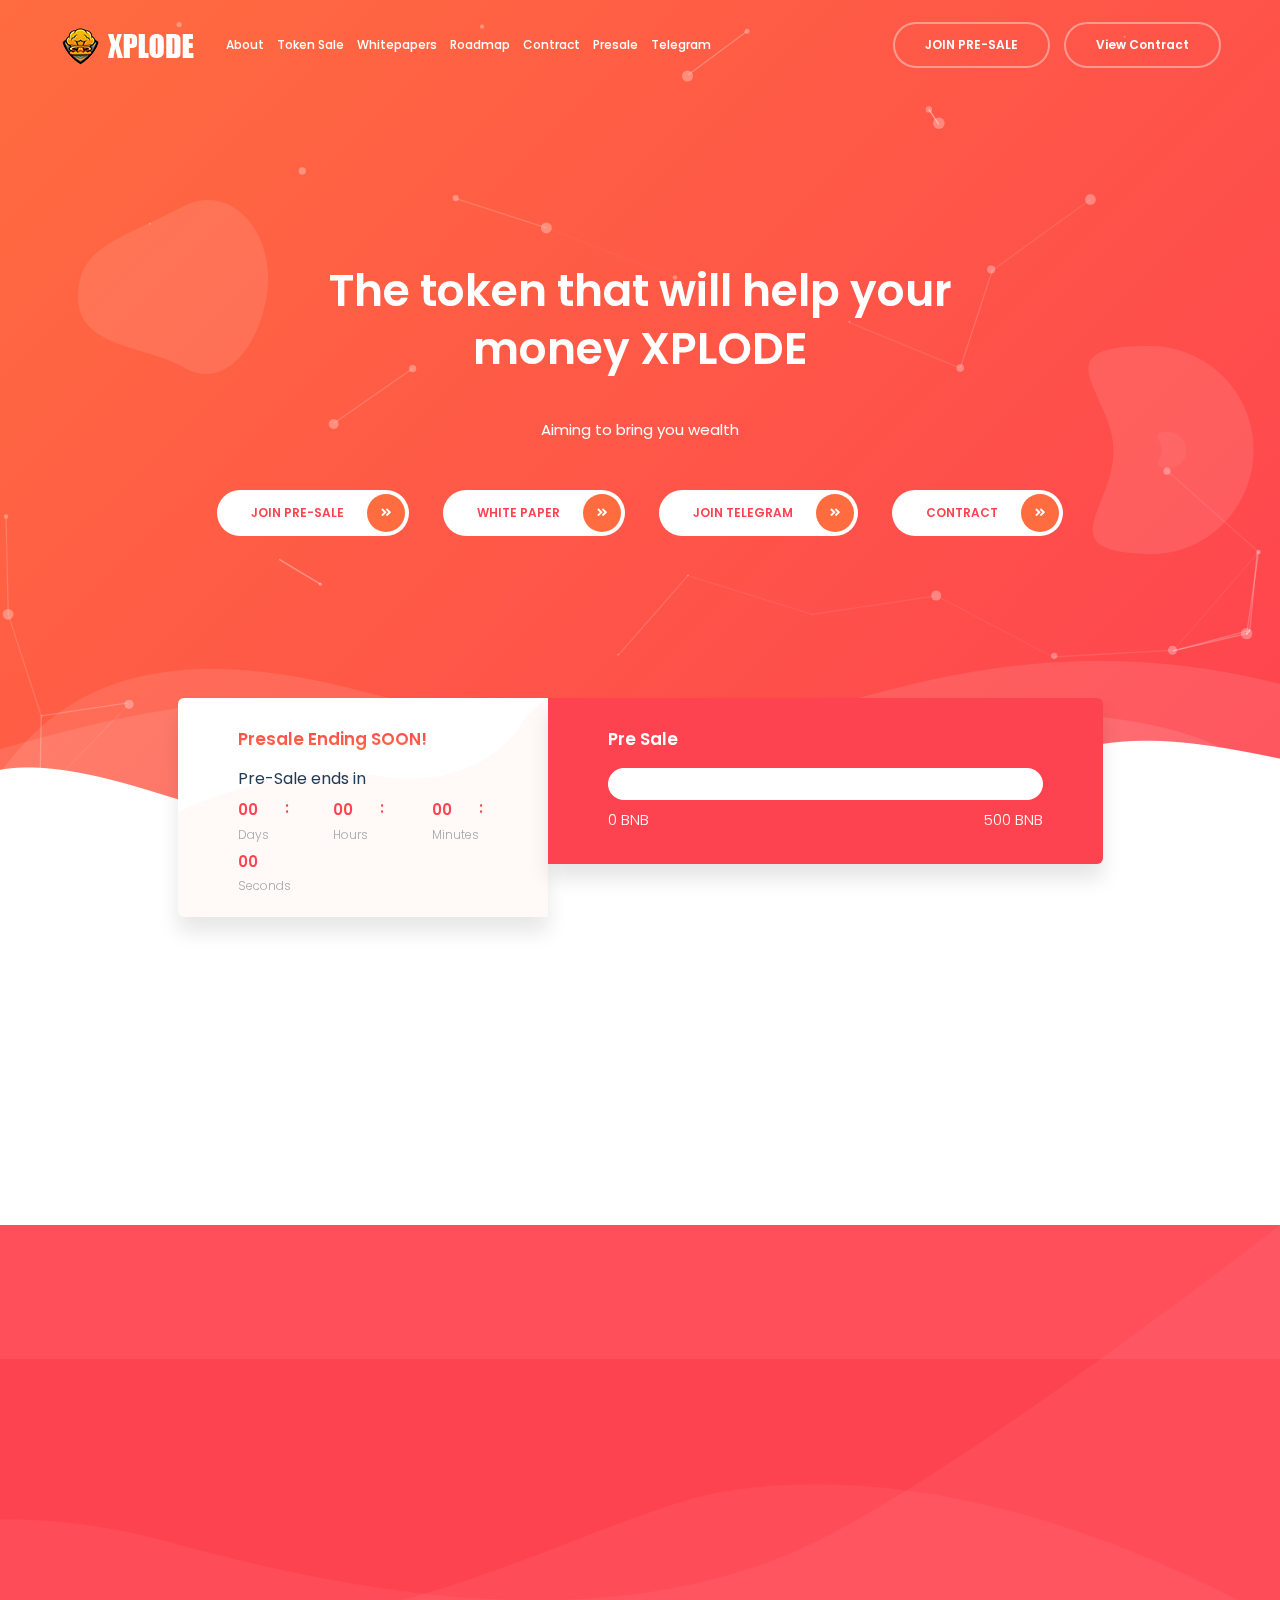
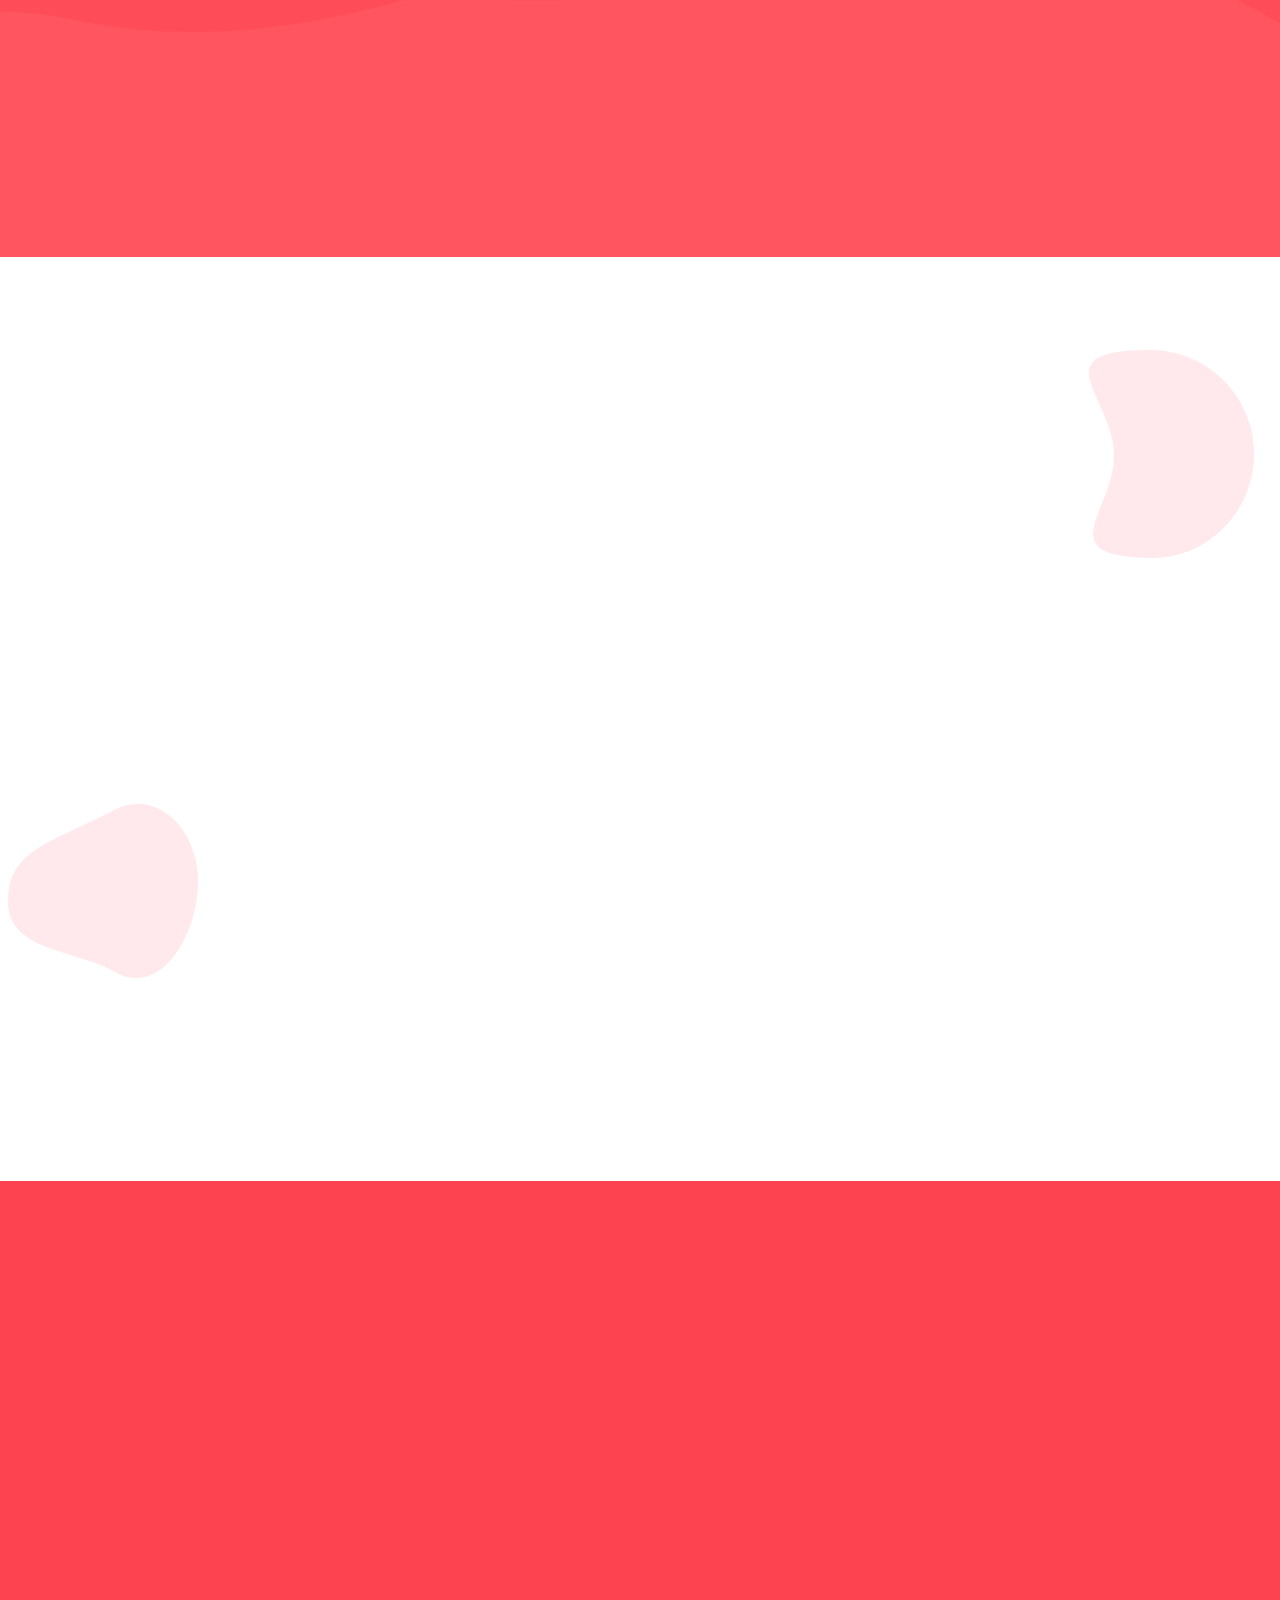
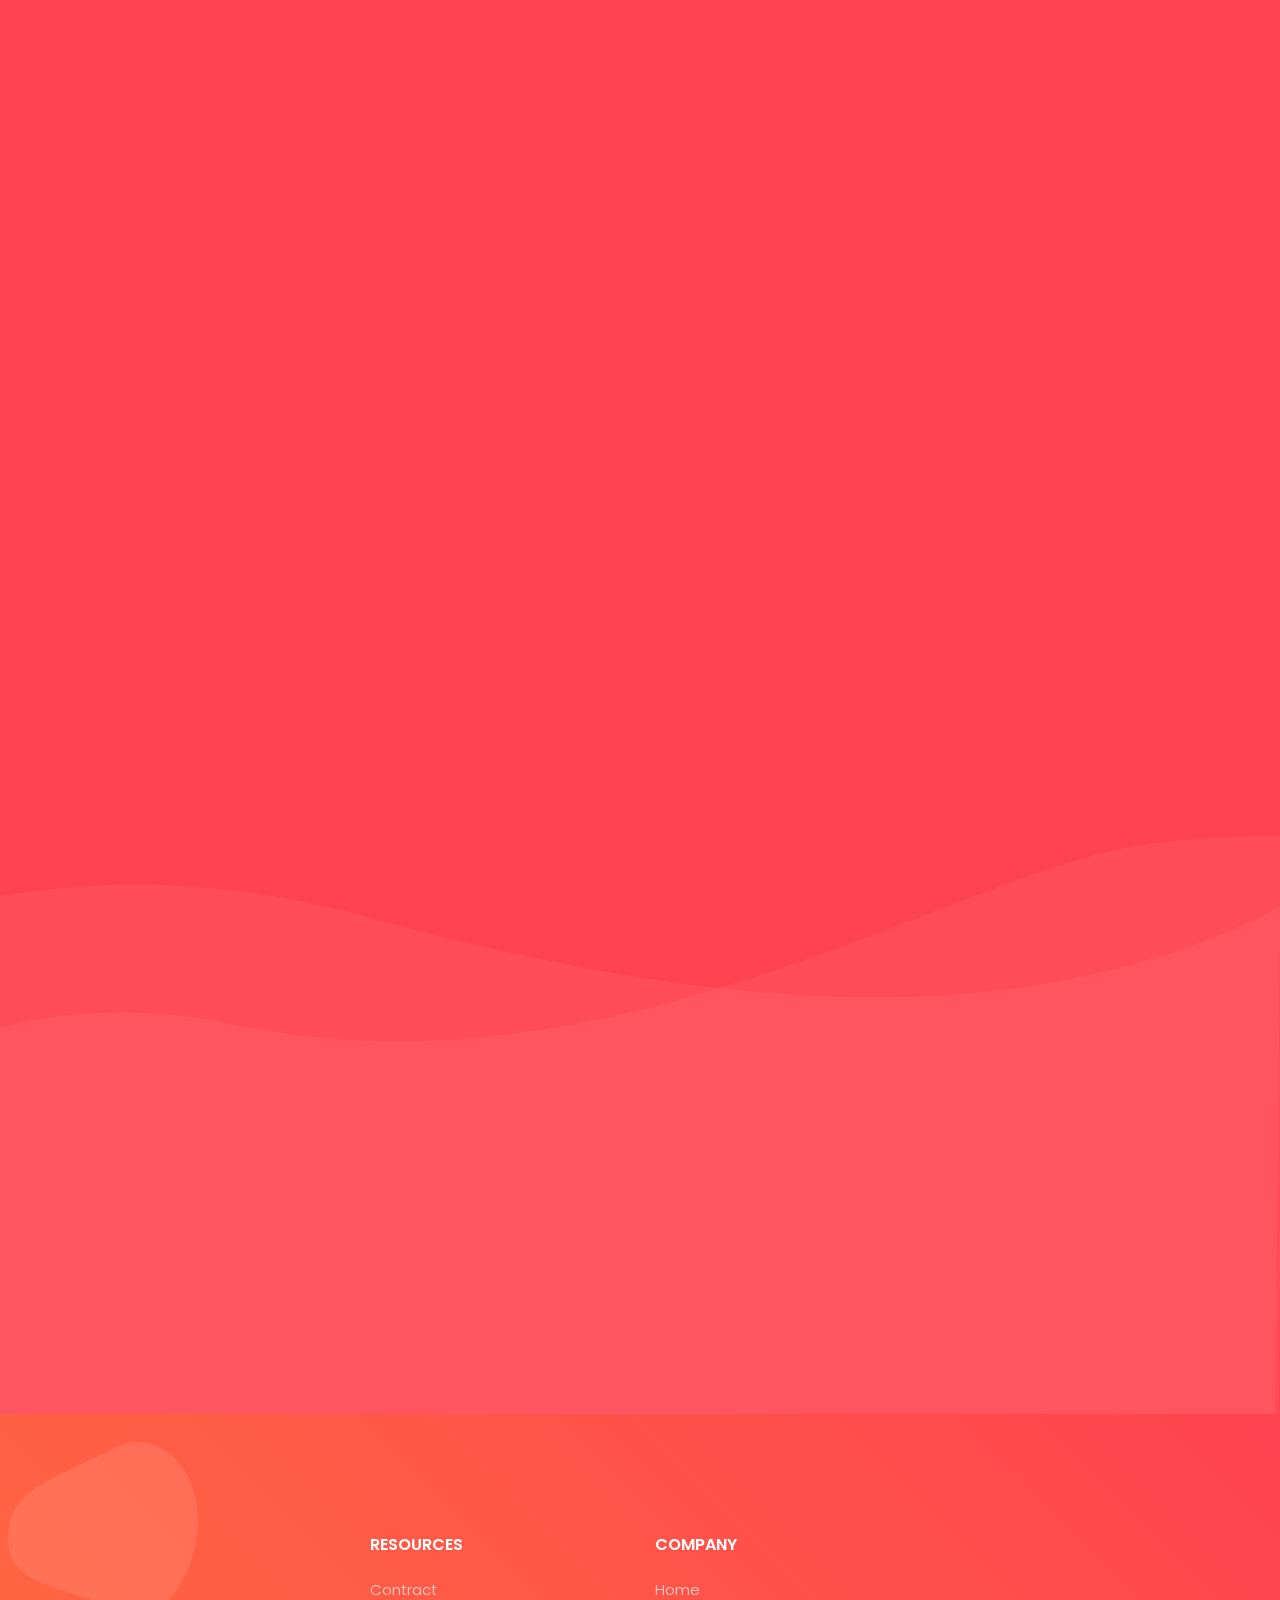
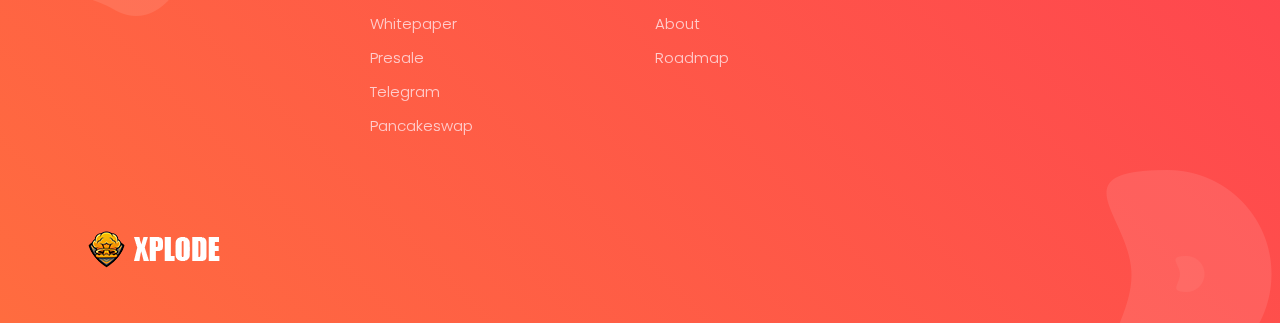
<file: index.html>
<!DOCTYPE html>
<html lang="en-US" class="">
   <!-- Mirrored from wpdemo.oceanthemes.net/icos-zinnia/ by HTTrack Website Copier/3.x [XR&CO'2014], Sun, 25 Apr 2021 20:29:26 GMT -->
   <!-- Added by HTTrack -->
   <meta http-equiv="content-type" content="text/html;charset=UTF-8" />
   <!-- /Added by HTTrack -->
   <head>
      <meta charset="UTF-8">
      <meta name="viewport" content="width=device-width, initial-scale=1">
      <link rel="profile" href="http://gmpg.org/xfn/11">
      <link rel="pingback" href="xmlrpc.php">
      <title>XPLODE</title>
      <link rel='dns-prefetch' href='http://fonts.googleapis.com/' />
      <link rel='dns-prefetch' href='http://s.w.org/' />
      <link href='https://fonts.gstatic.com/' crossorigin rel='preconnect' />
      <link rel="alternate" type="application/rss+xml" title="Cryptico Zinnia &raquo; Feed" href="feed/index.html" />
      <link rel="alternate" type="application/rss+xml" title="Cryptico Zinnia &raquo; Comments Feed" href="comments/feed/index.html" />
      <script type="text/javascript">
         window._wpemojiSettings = {"baseUrl":"https:\/\/s.w.org\/images\/core\/emoji\/13.0.0\/72x72\/","ext":".png","svgUrl":"https:\/\/s.w.org\/images\/core\/emoji\/13.0.0\/svg\/","svgExt":".svg","source":{"concatemoji":"http:\/\/wpdemo.oceanthemes.net\/icos-zinnia\/wp-includes\/js\/wp-emoji-release.min.js?ver=5.5.4"}};
         !function(e,a,t){var n,r,o,i=a.createElement("canvas"),p=i.getContext&&i.getContext("2d");function s(e,t){var a=String.fromCharCode;p.clearRect(0,0,i.width,i.height),p.fillText(a.apply(this,e),0,0);e=i.toDataURL();return p.clearRect(0,0,i.width,i.height),p.fillText(a.apply(this,t),0,0),e===i.toDataURL()}function c(e){var t=a.createElement("script");t.src=e,t.defer=t.type="text/javascript",a.getElementsByTagName("head")[0].appendChild(t)}for(o=Array("flag","emoji"),t.supports={everything:!0,everythingExceptFlag:!0},r=0;r<o.length;r++)t.supports[o[r]]=function(e){if(!p||!p.fillText)return!1;switch(p.textBaseline="top",p.font="600 32px Arial",e){case"flag":return s([127987,65039,8205,9895,65039],[127987,65039,8203,9895,65039])?!1:!s([55356,56826,55356,56819],[55356,56826,8203,55356,56819])&&!s([55356,57332,56128,56423,56128,56418,56128,56421,56128,56430,56128,56423,56128,56447],[55356,57332,8203,56128,56423,8203,56128,56418,8203,56128,56421,8203,56128,56430,8203,56128,56423,8203,56128,56447]);case"emoji":return!s([55357,56424,8205,55356,57212],[55357,56424,8203,55356,57212])}return!1}(o[r]),t.supports.everything=t.supports.everything&&t.supports[o[r]],"flag"!==o[r]&&(t.supports.everythingExceptFlag=t.supports.everythingExceptFlag&&t.supports[o[r]]);t.supports.everythingExceptFlag=t.supports.everythingExceptFlag&&!t.supports.flag,t.DOMReady=!1,t.readyCallback=function(){t.DOMReady=!0},t.supports.everything||(n=function(){t.readyCallback()},a.addEventListener?(a.addEventListener("DOMContentLoaded",n,!1),e.addEventListener("load",n,!1)):(e.attachEvent("onload",n),a.attachEvent("onreadystatechange",function(){"complete"===a.readyState&&t.readyCallback()})),(n=t.source||{}).concatemoji?c(n.concatemoji):n.wpemoji&&n.twemoji&&(c(n.twemoji),c(n.wpemoji)))}(window,document,window._wpemojiSettings);
      </script>
      <style type="text/css">
         img.wp-smiley,
         img.emoji {
         display: inline !important;
         border: none !important;
         box-shadow: none !important;
         height: 1em !important;
         width: 1em !important;
         margin: 0 .07em !important;
         vertical-align: -0.1em !important;
         background: none !important;
         padding: 0 !important;
         }
      </style>
      <link rel='stylesheet' id='wp-block-library-css'  href='wp-includes/css/dist/block-library/style.min7e15.css?ver=5.5.4' type='text/css' media='all' />
      <link rel='stylesheet' id='contact-form-7-css'  href='wp-content/plugins/contact-form-7/includes/css/styles9dff.css?ver=5.3.2' type='text/css' media='all' />
      <link rel='stylesheet' id='icos-fonts-css'  href='https://fonts.googleapis.com/css?family=Nunito%3A300%2C300i%2C400%2C400i%2C600%2C600i%2C700%2C700i%2C800%2C800i%2C900%2C900i%7CPoppins%3A100%2C100i%2C200%2C200i%2C300%2C300i%2C400%2C400i%2C500%2C500i%2C600%2C600i%2C700%2C700i%2C800%2C800i%2C900%2C900i%7CRoboto%3A300%2C400%2C600&amp;subset=latin%2Clatin-ext' type='text/css' media='all' />
      <link rel='stylesheet' id='vendor-css'  href='wp-content/themes/icos-salvia/assets/css/vendor.bundle7e15.css?ver=5.5.4' type='text/css' media='all' />
      <link rel='stylesheet' id='icos-style-css'  href='wp-content/themes/icos-salvia/style7e15.css?ver=5.5.4' type='text/css' media='all' />
      <link rel='stylesheet' id='icos-lavender-css'  href='wp-content/themes/icos-salvia/assets/css/lavender7e15.css?ver=5.5.4' type='text/css' media='all' />
      <link rel='stylesheet' id='icos-muscari-css'  href='wp-content/themes/icos-salvia/assets/css/muscari7e15.css?ver=5.5.4' type='text/css' media='all' />
      <link rel='stylesheet' id='icos-lobelia-css'  href='wp-content/themes/icos-salvia/assets/css/lobelia7e15.css?ver=5.5.4' type='text/css' media='all' />
      <link rel='stylesheet' id='icos-jasmine-css'  href='wp-content/themes/icos-salvia/assets/css/jasmine7e15.css?ver=5.5.4' type='text/css' media='all' />
      <link rel='stylesheet' id='icos-lungwort-css'  href='wp-content/themes/icos-salvia/assets/css/lungwort7e15.css?ver=5.5.4' type='text/css' media='all' />
      <link rel='stylesheet' id='icos-salvia-css'  href='wp-content/themes/icos-salvia/assets/css/salvia7e15.css?ver=5.5.4' type='text/css' media='all' />
      <link rel='stylesheet' id='icos-zinnia-css'  href='wp-content/themes/icos-salvia/assets/css/zinnia7e15.css?ver=5.5.4' type='text/css' media='all' />
      <link rel='stylesheet' id='icos-theme-css'  href='wp-content/themes/icos-salvia/assets/css/theme/theme-zinnia7e15.css?ver=5.5.4' type='text/css' media='all' />
      <link rel='stylesheet' id='js_composer_front-css'  href='wp-content/plugins/js_composer/assets/css/js_composer.min9b2d.css?ver=6.1' type='text/css' media='all' />
      <script type='text/javascript' src='wp-includes/js/jquery/jquery4a5f.js?ver=1.12.4-wp' id='jquery-core-js'></script>
      <link rel="https://api.w.org/" href="wp-json/index.html" />
      <link rel="alternate" type="application/json" href="wp-json/wp/v2/pages/891.json" />
      <link rel="EditURI" type="application/rsd+xml" title="RSD" href="xmlrpc0db0.php?rsd" />
      <link rel="wlwmanifest" type="application/wlwmanifest+xml" href="wp-includes/wlwmanifest.xml" />
      <meta name="generator" content="WordPress 5.5.4" />
      <link rel="canonical" href="index.html" />
      <link rel='shortlink' href='index.html' />
      <link rel="alternate" type="application/json+oembed" href="wp-json/oembed/1.0/embed2c6d.json?url=http%3A%2F%2Fwpdemo.oceanthemes.net%2Ficos-zinnia%2F" />
      <link rel="alternate" type="text/xml+oembed" href="wp-json/oembed/1.0/embed5b7c?url=http%3A%2F%2Fwpdemo.oceanthemes.net%2Ficos-zinnia%2F&amp;format=xml" />
      <meta name="generator" content="Powered by WPBakery Page Builder - drag and drop page builder for WordPress."/>
      <link rel="icon" href="wp-content/uploads/sites/30/2018/03/favicon-6-5.png" sizes="32x32" />
      <link rel="icon" href="wp-content/uploads/sites/30/2018/03/favicon-6-5.png" sizes="192x192" />
      <link rel="apple-touch-icon" href="wp-content/uploads/sites/30/2018/03/favicon-6-5.png" />
      <meta name="msapplication-TileImage" content="http://wpdemo.oceanthemes.net/icos-zinnia/wp-content/uploads/sites/30/2018/03/favicon-6-5.png" />
      <style id="kirki-inline-styles">.site-header .navbar-brand{margin-top:20px;margin-bottom:20px;margin-left:0;margin-right:15px;}.has-fixed.site-header .navbar-brand{margin-top:20px;margin-bottom:20px;margin-left:0;margin-right:15px;}.page-banner{min-height:280px;}h2.page-heading{font-size:34px;}/* devanagari */
         @font-face {
         font-family: 'Poppins';
         font-style: normal;
         font-weight: 400;
         font-display: swap;
         src: url(wp-content/fonts/poppins/pxiEyp8kv8JHgFVrJJbedHFHGPezSQ.woff) format('woff');
         unicode-range: U+0900-097F, U+1CD0-1CF6, U+1CF8-1CF9, U+200C-200D, U+20A8, U+20B9, U+25CC, U+A830-A839, U+A8E0-A8FB;
         }
         /* latin-ext */
         @font-face {
         font-family: 'Poppins';
         font-style: normal;
         font-weight: 400;
         font-display: swap;
         src: url(wp-content/fonts/poppins/pxiEyp8kv8JHgFVrJJnedHFHGPezSQ.woff) format('woff');
         unicode-range: U+0100-024F, U+0259, U+1E00-1EFF, U+2020, U+20A0-20AB, U+20AD-20CF, U+2113, U+2C60-2C7F, U+A720-A7FF;
         }
         /* latin */
         @font-face {
         font-family: 'Poppins';
         font-style: normal;
         font-weight: 400;
         font-display: swap;
         src: url(wp-content/fonts/poppins/pxiEyp8kv8JHgFVrJJfedHFHGPc.woff) format('woff');
         unicode-range: U+0000-00FF, U+0131, U+0152-0153, U+02BB-02BC, U+02C6, U+02DA, U+02DC, U+2000-206F, U+2074, U+20AC, U+2122, U+2191, U+2193, U+2212, U+2215, U+FEFF, U+FFFD;
         }
         /* devanagari */
         @font-face {
         font-family: 'Poppins';
         font-style: normal;
         font-weight: 500;
         font-display: swap;
         src: url(wp-content/fonts/poppins/pxiByp8kv8JHgFVrLGT9Z11lE92JQEl8qw.woff) format('woff');
         unicode-range: U+0900-097F, U+1CD0-1CF6, U+1CF8-1CF9, U+200C-200D, U+20A8, U+20B9, U+25CC, U+A830-A839, U+A8E0-A8FB;
         }
         /* latin-ext */
         @font-face {
         font-family: 'Poppins';
         font-style: normal;
         font-weight: 500;
         font-display: swap;
         src: url(wp-content/fonts/poppins/pxiByp8kv8JHgFVrLGT9Z1JlE92JQEl8qw.woff) format('woff');
         unicode-range: U+0100-024F, U+0259, U+1E00-1EFF, U+2020, U+20A0-20AB, U+20AD-20CF, U+2113, U+2C60-2C7F, U+A720-A7FF;
         }
         /* latin */
         @font-face {
         font-family: 'Poppins';
         font-style: normal;
         font-weight: 500;
         font-display: swap;
         src: url(wp-content/fonts/poppins/pxiByp8kv8JHgFVrLGT9Z1xlE92JQEk.woff) format('woff');
         unicode-range: U+0000-00FF, U+0131, U+0152-0153, U+02BB-02BC, U+02C6, U+02DA, U+02DC, U+2000-206F, U+2074, U+20AC, U+2122, U+2191, U+2193, U+2212, U+2215, U+FEFF, U+FFFD;
         }
         /* devanagari */
         @font-face {
         font-family: 'Poppins';
         font-style: normal;
         font-weight: 600;
         font-display: swap;
         src: url(wp-content/fonts/poppins/pxiByp8kv8JHgFVrLEj6Z11lE92JQEl8qw.woff) format('woff');
         unicode-range: U+0900-097F, U+1CD0-1CF6, U+1CF8-1CF9, U+200C-200D, U+20A8, U+20B9, U+25CC, U+A830-A839, U+A8E0-A8FB;
         }
         /* latin-ext */
         @font-face {
         font-family: 'Poppins';
         font-style: normal;
         font-weight: 600;
         font-display: swap;
         src: url(wp-content/fonts/poppins/pxiByp8kv8JHgFVrLEj6Z1JlE92JQEl8qw.woff) format('woff');
         unicode-range: U+0100-024F, U+0259, U+1E00-1EFF, U+2020, U+20A0-20AB, U+20AD-20CF, U+2113, U+2C60-2C7F, U+A720-A7FF;
         }
         /* latin */
         @font-face {
         font-family: 'Poppins';
         font-style: normal;
         font-weight: 600;
         font-display: swap;
         src: url(wp-content/fonts/poppins/pxiByp8kv8JHgFVrLEj6Z1xlE92JQEk.woff) format('woff');
         unicode-range: U+0000-00FF, U+0131, U+0152-0153, U+02BB-02BC, U+02C6, U+02DA, U+02DC, U+2000-206F, U+2074, U+20AC, U+2122, U+2191, U+2193, U+2212, U+2215, U+FEFF, U+FFFD;
         }
      </style>
      <style type="text/css" data-type="vc_custom-css">.animated{
         animation-duration:1s;
         animation-fill-mode:both
         }
         .animated:not(.vc_grid-item) {
         animation-duration: .6s;
         visibility: hidden;
         }
         .social-link-exp a{
         font-size: 0;
         }
         .social-link-exp i{
         font-size: 15px;
         }
      </style>
      <style type="text/css" data-type="vc_shortcodes-custom-css">.vc_custom_1538188295520{margin-top: -130px !important;}.vc_custom_1538038830292{margin-top: 20px !important;margin-bottom: 18px !important;padding-bottom: 26px !important;}.vc_custom_1538190958888{padding-bottom: 60px !important;}.vc_custom_1538191087245{padding-bottom: 60px !important;}</style>
      <noscript>
         <style> .wpb_animate_when_almost_visible { opacity: 1; }</style>
      </noscript>
   </head>
   <body class="home page-template page-template-page-templates page-template-template-onepage page-template-page-templatestemplate-onepage-php page page-id-891 wpb-js-composer js-comp-ver-6.1 vc_responsive theme-zinnia io-zinnia icos-theme-ver-1.3 wordpress-version-5.5.4 &quot; data-spy=&quot;scroll&quot; data-target=&quot;#mainnav&quot; data-offset=&quot;80">
      <div id="wrapper">
         <!-- Header --> 
         <header class="site-header is-sticky">
            <!-- Navbar -->
            <div class="navbar navbar-full navbar-expand-lg is-transparent" id="mainnav">
               <h1 class="navbar-brand">
                  <a href="index.html">
                  <img class="logo" src="wp-content/uploads/sites/30/2018/09/logo-big.png" alt="Cryptico Zinnia">
                  <img class="logo-2" src="wp-content/uploads/sites/30/2018/09/logo-dark-big.png" alt="Cryptico Zinnia">
                  </a>
               </h1>
               <button class="navbar-toggler" type="button">
               <span class="navbar-toggler-icon">
               <span class="ti ti-align-justify"></span>
               </span>
               </button>
               <div class="collapse navbar-collapse justify-content-between">
                  <ul id="menu-onepage-menu" class="navbar-nav menu-top">
                     <li id="menu-item-1225" class="menu-item menu-item-type-custom menu-item-object-custom menu-item-1225"><a href="#about">About</a></li>
                     <li id="menu-item-1230" class="menu-item menu-item-type-custom menu-item-object-custom menu-item-1230"><a href="#tokenSale">Token Sale</a></li>
                     <li id="menu-item-1228" class="menu-item menu-item-type-custom menu-item-object-custom menu-item-1228"><a href="#documents">Whitepapers</a></li>
                     <li id="menu-item-1228" class="menu-item menu-item-type-custom menu-item-object-custom menu-item-1228"><a href="#roadmap">Roadmap</a></li>
                     <li id="menu-item-1228" class="menu-item menu-item-type-custom menu-item-object-custom menu-item-1228"><a href="https://bscscan.com/token/0x8c1b744353e78f8fa92ce7c4d26c72a15862ad07">Contract</a></li>
                     <li id="menu-item-1228" class="menu-item menu-item-type-custom menu-item-object-custom menu-item-1228"><a href="https://dxsale.app/app/pages/defipresale?saleID=190&chain=BSC">Presale</a></li>
                     <li id="menu-item-1228" class="menu-item menu-item-type-custom menu-item-object-custom menu-item-1228"><a href="https://t.me/XplodeToken">Telegram</a></li>
                  </ul>
                  <ul class="navbar-nav navbar-btns">
                     <li class="nav-item"><a class="nav-link btn btn-sm btn-outline menu-link" href="https://dxsale.app/app/pages/defipresale?saleID=190&chain=BSC">JOIN PRE-SALE</a></li>
                     <li class="nav-item"><a class="nav-link btn btn-sm btn-outline menu-link" href="https://bscscan.com/token/0x8c1b744353e78f8fa92ce7c4d26c72a15862ad07">View Contract</a></li>
                  </ul>
               </div>
            </div>
            <!-- End Navbar -->
         </header>
         <!-- End Header -->
         <section class="vc_row wpb_row vc_row-fluid banner-zinnia banner banner-full d-flex align-items-center">
            <div id="particles-js" class="particles-container particles-js"></div>
            <div class="banner-rounded-bg">
               <div id="particles-js" class="particles-container particles-js"></div>
               <span class="banner-shade-1"><span class="banner-shade-2"><span class="banner-shade-3"></span></span></span>
            </div>
            <div class="container">
               <div class="banner-content">
                  <div class="row">
                     <div class="res-m-bttm-lg text-center text-lg-left wpb_column vc_column_container vc_col-sm-12">
                        <div class="vc_column-inner ">
                           <div class="wpb_wrapper">
                              <div class="wpb_text_column wpb_content_element  text-center" >
                                 <div class="wpb_wrapper">
                                    <h1 class="animated" data-animate="fadeInUp" data-delay="0.65">The token that will help your <br class="d-none d-xl-block" />money XPLODE</h1>
                                    <div class="gaps size-1x d-none d-md-block"></div>
                                    <p class="lead animated" data-animate="fadeInUp" data-delay="0.75">Aiming to bring you wealth  <br class="d-none d-sm-block" /></p>
                                    <div class="gaps size-1x d-none d-md-block"></div>
                                    <ul class="btns animated" data-animate="fadeInUp" data-delay="0.85">
                                       <li><a class="btn btn-icon-s3" href="https://dxsale.app/app/pages/defipresale?saleID=190&chain=BSC">JOIN PRE-SALE <i class="fas fa-angle-double-right"></i></a></li>
                                       <li><a class="btn btn-icon-s3" href="#documents">WHITE PAPER <i class="fas fa-angle-double-right"></i></a></li>
                                        <li><a class="btn btn-icon-s3" href="https://t.me/XplodeToken">JOIN TELEGRAM <i class="fas fa-angle-double-right"></i></a></li>
                                       <li><a class="btn btn-icon-s3" href="https://bscscan.com/token/0x8c1b744353e78f8fa92ce7c4d26c72a15862ad07">CONTRACT <i class="fas fa-angle-double-right"></i></a></li>
                                    </ul>
                                 </div>
                              </div>
                           </div>
                        </div>
                     </div>
                  </div>
               </div>
            </div>
            <div class="clearfix"></div>
         </section>
         <section class="vc_row wpb_row vc_row-fluid vc_custom_1538188295520">
            <div class="container">
               <div class="row">
                  <div data-animate="fadeInUp" data-delay="0.95" class="wpb_column vc_column_container vc_col-sm-12 animated">
                     <div class="vc_column-inner ">
                        <div class="wpb_wrapper">
                           <div class="row no-gutters justify-content-center">
                              <div class="col-xl-4 col-md-5">
                                 <div class="presale-countdown">
                                    <h5>Presale Ending SOON!</h5>
                                    <h6>Pre-Sale ends in</h6>
                                    <ul class="token-countdown" data-zone="0" data-date="2021/05/05 20:00:00" data-days="D" data-hours="H" data-mins="M" data-secs="S" data-day="D" data-hour="H" data-min="M" data-sec="S">
                                       <li class="col">
                                          <span class="countdown-time days countdown-time-first">00</span>
                                          <span class="countdown-text days_text">Days</span>
                                       </li>
                                       <li class="col">
                                          <span class="countdown-time hours">00</span>
                                          <span class="countdown-text hours_text">Hours</span>
                                       </li>
                                       <li class="col">
                                          <span class="countdown-time minutes">00</span>
                                          <span class="countdown-text minutes_text">Minutes</span>
                                       </li>
                                       <li class="col">
                                          <span class="countdown-time seconds countdown-time-last">00</span>
                                          <span class="countdown-text seconds_text">Seconds</span>
                                       </li>
                                    </ul>
                                 </div>
                              </div>
                              <!-- .col  -->
                              <div class="col-xl-6 col-md-7">
                                 <div class="presale-status">
                                    <h5>Pre Sale</h5>
                                    <div class="presale-bar">
                                       <div class="presale-bar-percent" style="width:0"></div>
                                    </div>
                                    <div class="presale-points d-flex justify-content-between">
                                       <span>0 BNB</span>
                                       <span>500 BNB</span>
                                    </div>
                                 </div>
                              </div>
                              <!-- .col  -->
                           </div>
                        </div>
                     </div>
                  </div>
               </div>
            </div>
            <div class="clearfix"></div>
         </section>
         <section id="about" class="vc_row wpb_row vc_row-fluid section-pad about-section no-pb section-bg vc_row-o-equal-height vc_row-o-content-middle vc_row-flex">
            <div class="container">
               <div class="row">
                  <div class="wpb_column vc_column_container vc_col-sm-12 vc_col-md-offset-1 vc_col-md-10">
                     <div class="vc_column-inner ">
                        <div class="wpb_wrapper">
                           <div class="wpb_text_column wpb_content_element  text-center" >
                              <div class="wpb_wrapper">
                                 <div class="section-head-s7">
                                    <h2 class="section-title-s7 animated" data-animate="fadeInUp" data-delay=".1">About Xplode</h2>
                                    <p class="lead animated" data-animate="fadeInUp" data-delay=".2">This is a community token with no owner, its main purpose is to Xplode and bring wealth to those who support it. During this bull cycle many people come
                                    into great wealth, our aim is to help increase the number of people who do so.</p>
                                 </div>
                              </div>
                           </div>
                        </div>
                     </div>
                  </div>
               </div>
            </div>
            <div class="clearfix"></div>
         </section>

         <section id="tokenSale" class="vc_row wpb_row vc_row-fluid section-pad token-sale-section section-bg-zinnia">
            <div class="row">
               <div class="wpb_column vc_column_container vc_col-sm-8 vc_col-md-offset-3 vc_col-md-6 vc_col-sm-offset-2">
                  <div class="vc_column-inner ">
                     <div class="wpb_wrapper">
                        <div class="wpb_text_column wpb_content_element  text-center" >
                           <div class="wpb_wrapper">
                              <div class="section-head-s7">
                                 <h2 class="section-title-s7 animated" data-animate="fadeInUp" data-delay=".1">XPLODE Tokens Details</h2>
                              </div>
                           </div>
                        </div>
                     </div>
                  </div>
               </div>
               <div class="wpb_column vc_column_container vc_col-sm-12">
                  <div class="vc_column-inner ">
                     <div class="wpb_wrapper">
                        <div class="container">
                           <div class="vc_row wpb_row vc_inner vc_row-fluid text-center text-lg-left">
                              <div data-animate="fadeInUp" data-delay="0.2" class="wpb_column vc_column_container vc_col-sm-4 vc_col-md-1/5 animated">
                                 <div class="vc_column-inner ">
                                    <div class="wpb_wrapper">
                                       <div class="wpb_text_column wpb_content_element " >
                                          <div class="wpb_wrapper">
                                             <div class="tokdis-item">
                                                <p>Tokens Offered</p>
                                                <h5>1 Quadrillion</h5>
                                             </div>
                                          </div>
                                       </div>
                                    </div>
                                 </div>
                              </div>
                              <div data-animate="fadeInUp" data-delay="0.3" class="wpb_column vc_column_container vc_col-sm-4 vc_col-md-1/5 animated">
                                 <div class="vc_column-inner ">
                                    <div class="wpb_wrapper">
                                       <div class="wpb_text_column wpb_content_element " >
                                          <div class="wpb_wrapper">
                                             <div class="tokdis-item">
                                                <p>Presale Softcap</p>
                                                <h5>250 BNB</h5>
                                             </div>
                                          </div>
                                       </div>
                                    </div>
                                 </div>
                              </div>
                              <div data-animate="fadeInUp" data-delay="0.4" class="wpb_column vc_column_container vc_col-sm-4 vc_col-md-1/5 animated">
                                 <div class="vc_column-inner ">
                                    <div class="wpb_wrapper">
                                       <div class="wpb_text_column wpb_content_element " >
                                          <div class="wpb_wrapper">
                                             <div class="tokdis-item">
                                                <p>Presale Hard Cap</p>
                                                <h5>500 BNB</h5>
                                             </div>
                                          </div>
                                       </div>
                                    </div>
                                 </div>
                              </div>
                              <div data-animate="fadeInUp" data-delay="0.5" class="wpb_column vc_column_container vc_col-sm-12 vc_col-md-2/5 animated">
                                 <div class="vc_column-inner ">
                                    <div class="wpb_wrapper">
                                       <div class="wpb_text_column wpb_content_element " >
                                          <div class="wpb_wrapper">
                                             <div class="tokdis-item">
                                                <p>Pancakeswap liquidity</p>
                                                <h5>50%</h5>
                                             </div>
                                          </div>
                                       </div>
                                    </div>
                                 </div>
                              </div>
                           </div>
                        </div>
                     </div>
                  </div>
               </div>
               <div data-animate="fadeInUp" data-delay="0.6" class="wpb_column vc_column_container vc_col-sm-12 animated">
                  <div class="vc_column-inner ">
                     <div class="wpb_wrapper">
                        <div class="wpb_text_column wpb_content_element " >
                           <div class="wpb_wrapper">
                              <div class="gaps size-2x d-none d-md-block"></div>
                              <div class="gaps size-2x"></div>
                           </div>
                        </div>
                        <div class="toktmln-list ">
                           <div class="container">
                              <div class="row">
                                 <div class="col-lg">
                                    <div class="toktmln-item">
                                       <div>
                                          <span>Liquidity</span>
                                          <span>Locked</span>
                                       </div>
                                    </div>
                                 </div>
                                 <div class="col-lg">
                                    <div class="toktmln-item">
                                       <div>
                                          <span>Renounced</span>
                                          <span>Ownership</span>
                                       </div>
                                    </div>
                                 </div>
                                 <div class="col-lg">
                                    <div class="toktmln-item">
                                       <div>
                                          <span>100% </span>
                                          <span>Safu</span>
                                       </div>
                                    </div>
                                 </div>
                                 <div class="col-lg">
                                    <div class="toktmln-item">
                                       <div>
                                          <span>Impossible</span>
                                          <span>Rug</span>
                                       </div>
                                    </div>
                                 </div>
                                 <div class="col-lg">
                                    <div class="toktmln-item">
                                       <div>
                                          <span>Marketing</span>
                                          <span>Reddit/Tiktok</span>
                                       </div>
                                    </div>
                                 </div>
                              </div>
                           </div>
                        </div>
                     </div>
                  </div>
               </div>
            </div>
            <div class="clearfix"></div>
         </section>
         <section id="tokenAlocate" class="vc_row wpb_row vc_row-fluid section-pad token-alocate-section section-bg shape-s3">
            <div class="banner-rounded-bg"><span class="banner-shade-1"><span class="banner-shade-2"><span class="banner-shade-3"></span></span></span></div>
            <div class="container">
               <div class="row">
                  <div class="wpb_column vc_column_container vc_col-sm-12 vc_col-md-offset-3 vc_col-md-6">
                     <div class="vc_column-inner ">
                        <div class="wpb_wrapper">
                           <div class="wpb_text_column wpb_content_element  text-center" >
                              <div class="wpb_wrapper">
                                 <div class="section-head-s7">
                                    <h2 class="section-title-s7 animated" data-animate="fadeInUp" data-delay=".1">Token distribution</h2>
                                 </div>
                              </div>
                           </div>
                        </div>
                     </div>
                  </div>
                  <div data-animate="fadeInUp" data-delay="0.2" class="wpb_column vc_column_container vc_col-sm-12 animated">
                     <div class="vc_column-inner ">
                        <div class="wpb_wrapper">
                           <div class="tab-s4 ">
                              <ul class="nav nav-tabs text-center">
                                  <li class="nav-item">
                                    <a class="nav-link active" data-toggle="tab" href="#tab-fund">Distribution</a>
                                 </li>
                              </ul>
                              <div class="gaps size-2x"></div>
                              <div class="gaps size-3x d-none d-xl-block"></div>
                              <!-- Tab panes -->
                              <div class="tab-content">
    
                                 <div class="tab-pane animate active show" id="tab-fund">
                                    <div class="tkn-crt">
                                       <div class="tkn-crt-img">
                                          <img src="wp-content/uploads/sites/30/2018/09/chart-zinnia-b.png" alt="chart">
                                       </div>
                                       <ul class="tkn-crt-lst">
                                          <li class="tkn-crt-itm">
                                             <span class="tkn-crt-prcnt" style="background:#fe4350"><span>50%</span></span><span class="tkn-crt-ttl">Pancakeswap</span>
                                          </li>
                                          <li class="tkn-crt-itm">
                                             <span class="tkn-crt-prcnt" style="background:#fb6b5d"><span>12%</span></span><span class="tkn-crt-ttl">Marketing</span>
                                          </li>
                                          <li class="tkn-crt-itm">
                                             <span class="tkn-crt-prcnt" style="background:#ff5676"><span>30%</span></span><span class="tkn-crt-ttl">Initial burn</span>
                                          </li>
                                          <li class="tkn-crt-itm">
                                             <span class="tkn-crt-prcnt" style="background:#ff6993"><span>6%</span></span><span class="tkn-crt-ttl">Partner/Investor</span>
                                          </li>
                                          <li class="tkn-crt-itm">
                                             <span class="tkn-crt-prcnt" style="background:#ff9465"><span>8%</span></span><span class="tkn-crt-ttl">Operational</span>
                                          </li>
                                       </ul>
                                    </div>
                                 </div>
                              </div>
                              <!-- .tab-content -->
                           </div>
                        </div>
                     </div>
                  </div>
               </div>
            </div>
            <div class="clearfix"></div>
         </section>
         <section id="documents" class="vc_row wpb_row vc_row-fluid section-pad document-section section-bg-zinnia vc_row-o-equal-height vc_row-o-content-middle vc_row-flex">
            <div class="container">
               <div class="row">
                  <div data-animate="fadeInUp" data-delay="0.1" class="res-m-bttm wpb_column vc_column_container vc_col-sm-12 vc_col-md-5 animated">
                     <div class="vc_column-inner ">
                        <div class="wpb_wrapper">
                           <div  class="wpb_single_image wpb_content_element vc_align_center">
                              <figure class="wpb_wrapper vc_figure">
                                 <div class="vc_single_image-wrapper   vc_box_border_grey"><img width="640" height="604" src="wp-content/uploads/sites/30/2018/09/documents-cover.png" class="vc_single_image-img attachment-full" alt="" loading="lazy" srcset="wp-content/uploads/sites/30/2018/09/documents-cover.png 640w, wp-content/uploads/sites/30/2018/09/documents-cover-300x283.png 300w" sizes="(max-width: 640px) 100vw, 640px" /></div>
                              </figure>
                           </div>
                        </div>
                     </div>
                  </div>
                  <div id="whitepaper" class="wpb_column vc_column_container vc_col-sm-12 vc_col-md-7">
                     <div class="vc_column-inner ">
                        <div class="wpb_wrapper">
                           <div class="wpb_text_column wpb_content_element  text-center text-lg-left" >
                              <div class="wpb_wrapper">
                                 <div class="section-head-s7">
                                    <h2 class="section-title-s7 animated" data-animate="fadeInUp" data-delay=".2">Read Our Documents</h2>
                                    <p class="animated" data-animate="fadeInUp" data-delay=".3">Here is our full whitepaper that help you to understand about us.</p>
                                 </div>
                                 <ul class="document-list">
                                    <li class="animated" data-animate="fadeInUp" data-delay=".4"><a class="btn btn-outline" href="/wp-content/Whitepaper.pdf" >View papers</a></li>
                                 </ul>
                              </div>
                           </div>
                        </div>
                     </div>
                  </div>
               </div>
            </div>
            <div class="clearfix"></div>
         </section>
        
         <section id="roadmap" class="vc_row wpb_row vc_row-fluid section-pad roadmap-section section-bg-zinnia">
            <div class="container">
               <div class="row">
                  <div class="wpb_column vc_column_container vc_col-sm-8 vc_col-md-offset-3 vc_col-md-6 vc_col-sm-offset-2">
                     <div class="vc_column-inner ">
                        <div class="wpb_wrapper">
                           <div class="wpb_text_column wpb_content_element  text-center" >
                              <div class="wpb_wrapper">
                                 <div class="section-head-s7">
                                    <h2 class="section-title-s7 animated" data-animate="fadeInUp" data-delay=".1">Roadmap</h2>
                                    <p class="animated" data-animate="fadeInUp" data-delay=".2">Our team working hard to make this a reality.</p>
                                 </div>
                              </div>
                           </div>
                        </div>
                     </div>
                  </div>
                  <div data-animate="fadeInUp" data-delay="0.2" class="wpb_column vc_column_container vc_col-sm-12 animated">
                     <div class="vc_column-inner ">
                        <div class="wpb_wrapper">
                           <div class="timeline-row timeline-row-odd timeline-row-done">
                              <div class="row no-gutters text-left text-lg-center justify-content-center ">
                                 <div class="col-lg">
                                    <div class="timeline-item timeline-done">
                                       <span class="timeline-date">2021 Q1</span>
                                       <h6 class="timeline-title">Concept</h6>
                                       <div class="timeline-info">
                                          <ul class="timeline-info">
                                             <li>Concept Generation</li>
                                             <li>Team Assemble</li>
                                          </ul>
                                       </div>
                                    </div>
                                 </div>
                                 <div class="col-lg">
                                    <div class="timeline-item timeline-done">
                                       <span class="timeline-date">2021 Q2</span>
                                       <h6 class="timeline-title">Research</h6>
                                       <div class="timeline-info">
                                          <ul class="timeline-info">
                                             <li>Proving the concept can work</li>
                                             <li>Strategic Plan</li>
                                             <li>White paper completion</li>
                                          </ul>
                                       </div>
                                    </div>
                                 </div>
                                 <div class="col-lg">
                                    <div class="timeline-item timeline-done">
                                       <span class="timeline-date">2021 Q1</span>
                                       <h6 class="timeline-title">Design</h6>
                                       <div class="timeline-info">
                                          <ul class="timeline-info">
                                             <li>Platform design and technical demonstration</li>
                                             <li></li>
                                          </ul>
                                       </div>
                                    </div>
                                 </div>
                                 <div class="col-lg">
                                    <div class="timeline-item timeline-done">
                                       <span class="timeline-date">2021 Q2</span>
                                       <h6 class="timeline-title">Pre-Sale</h6>
                                       <div class="timeline-info">
                                          <ul class="timeline-info">
                                             <li>Public financing & Seed funding raised</li>
                                          </ul>
                                       </div>
                                    </div>
                                 </div>
                              </div>
                           </div>
                           <div class="timeline-row timeline-row-even">
                              <div class="row no-gutters text-left text-lg-center justify-content-center  flex-row-reverse">
                                 <div class="col-lg">
                                    <div class="timeline-item">
                                       <span class="timeline-date">2021 Q2</span>
                                       <h6 class="timeline-title">Token Sale</h6>
                                       <div class="timeline-info">
                                          <ul class="timeline-info">
                                             <li>Token Sale on Pancakeswap</li>
                                             <li>Open global sales of token</li>
                                          </ul>
                                       </div>
                                    </div>
                                 </div>
                                 <div class="col-lg">
                                    <div class="timeline-item">
                                       <span class="timeline-date">2021 Q2</span>
                                       <h6 class="timeline-title">Marketing Strategies</h6>
                                       <div class="timeline-info">
                                          <ul class="timeline-info">
                                             <li>Tiktok Marketing</li>
                                             <li>Marketing on apps such as youtube and Tiktok</li>
                                          </ul>
                                       </div>
                                    </div>
                                 </div>
                              </div>
                           </div>
                           <div class="timeline-row timeline-row-odd timeline-row-last">
                              <div class="row no-gutters text-left text-lg-center justify-content-center ">
                                 <div class="col-lg">
                                    <div class="timeline-item">
                                       <span class="timeline-date">2021 Q3</span>
                                       <h6 class="timeline-title">More to come</h6>
                                       <div class="timeline-info">
                                          <ul class="timeline-info">
                                             <li>TBA</li>
                                             <li>TBA</li>
                                          </ul>
                                       </div>
                                    </div>
                                 </div>
                                 <div class="col-lg">
                                    <div class="timeline-item">
                                       <span class="timeline-date">2021 Q3</span>
                                       <h6 class="timeline-title">More to come</h6>
                                       <div class="timeline-info">
                                          <ul class="timeline-info">
                                             <li>TBA</li>
                                             <li>TBA</li>
                                          </ul>
                                       </div>
                                    </div>
                                 </div>
                                 <div class="col-lg">
                                    <div class="timeline-item">
                                       <span class="timeline-date">2021 Q4</span>
                                       <h6 class="timeline-title">More to come</h6>
                                       <div class="timeline-info">
                                          <ul class="timeline-info">
                                             <li>TBA</li>
                                             <li>TBA</li>
                                          </ul>
                                       </div>
                                    </div>
                                 </div>
                                 <div class="col-lg">
                                    <div class="timeline-item">
                                       <span class="timeline-date">2022 Q1</span>
                                       <h6 class="timeline-title">More to come</h6>
                                       <div class="timeline-info">
                                          <ul class="timeline-info">
                                             <li>TBA</li>
                                             <li>TBA</li>
                                          </ul>
                                       </div>
                                    </div>
                                 </div>
                              </div>
                           </div>
                        </div>
                     </div>
                  </div>
               </div>
            </div>
            <div class="clearfix"></div>
         </section>
         
         
        
         <div class="section footer-section footer-particle section-pad-sm section-bg-dark ">
            <div class="ui-shape ui-shape-light ui-shape-footer"></div>
            <div class="container">
               <div class="row">
                  <div class="col-lg-3 res-m-bttm">

                  </div>
                  <!-- end col-lg-3 -->
                  <div class="col-lg-3 res-m-bttm">
                     <div id="custom_html-2" class="widget_text widget footer-widget widget_custom_html">
                        <h6 class="widget-title">RESOURCES</h6>
                        <div class="textwidget custom-html-widget">
                           <ul class="widget-links">
                              <li><a href="https://bscscan.com/token/0x8c1b744353e78f8fa92ce7c4d26c72a15862ad07">Contract</a></li>
                              <li><a href="#documents">Whitepaper</a></li>
                              <li><a href="#">Presale</a></li>
                              <li><a href="https://t.me/XplodeToken">Telegram</a></li>
                              <li><a href="#">Pancakeswap </a></li>
                           </ul>
                        </div>
                     </div>
                  </div>
                  <!-- end col-lg-3 -->
                  <div class="col-lg-3 res-m-bttm">
                     <div id="custom_html-3" class="widget_text widget footer-widget widget_custom_html">
                        <h6 class="widget-title">COMPANY</h6>
                        <div class="textwidget custom-html-widget">
                           <ul class="widget-links">
                              <li><a href="#">Home</a></li>
                              <li><a href="#">About</a></li>
                              <li><a href="#">Roadmap</a></li>
                           </ul>
                        </div>
                     </div>
                  </div>
                  <!-- end col-lg-3 -->
  
                  <!-- end col-lg-3 -->
               </div>
               <div class="gaps size-2x vc_hidden-sm vc_hidden-xs"></div>
               <div class="gaps size-2x vc_hidden-sm vc_hidden-xs"></div>
            </div>
            <div class="container">
               <div class="row">
                  <div class="col-md-7">
                     <span class="copyright-text">
                     <a href="index.html">
                     <img class="logo logo-light" alt="logo" src="wp-content/uploads/sites/30/2018/09/logo-big.png">
                     </a>                        </span>
                  </div>
                  <div class="col-md-5 text-right mobile-left">
                     <ul id="menu-footer-menu" class="footer-links slanguage">
                     </ul>
                  </div>
               </div>
            </div>
         </div>
         <a href="#" id="back-to-top"></a>
         <!-- Preloader !remove please if you do not want -->
         <div id="preloader">
            <div id="loader"></div>
            <div class="loader-section loader-top"></div>
            <div class="loader-section loader-bottom"></div>
         </div>
         <!-- Preloader End -->
      </div>

      <div class="space-medium" id="icos-demo">
         <a class="demo-close" href="javascript:void(0)">×</a>
      </div>
      <script>(function() {function maybePrefixUrlField() {
         if (this.value.trim() !== '' && this.value.indexOf('http') !== 0) {
         	this.value = "http://" + this.value;
         }
         }
         
         var urlFields = document.querySelectorAll('.mc4wp-form input[type="url"]');
         if (urlFields) {
         for (var j=0; j < urlFields.length; j++) {
         	urlFields[j].addEventListener('blur', maybePrefixUrlField);
         }
         }
         })();
      </script><script type="text/html" id="wpb-modifications"></script><script type='text/javascript' id='contact-form-7-js-extra'>
         /* <![CDATA[ */
         var wpcf7 = {"apiSettings":{"root":"http:\/\/wpdemo.oceanthemes.net\/icos-zinnia\/wp-json\/contact-form-7\/v1","namespace":"contact-form-7\/v1"}};
         /* ]]> */
      </script>
      <script type='text/javascript' src='wp-content/plugins/contact-form-7/includes/js/scripts9dff.js?ver=5.3.2' id='contact-form-7-js'></script>
      <script type='text/javascript' src='wp-includes/js/comment-reply.min7e15.js?ver=5.5.4' id='comment-reply-js'></script>
      <script type='text/javascript' src='wp-content/themes/icos-salvia/assets/js/vendor/bootstrap.min7e15.js?ver=5.5.4' id='bootstrap-js'></script>
      <script type='text/javascript' src='wp-content/themes/icos-salvia/assets/js/vendor/jquery.easing.min7e15.js?ver=5.5.4' id='easing-js'></script>
      <script type='text/javascript' src='wp-content/themes/icos-salvia/assets/js/vendor/jquery.waypoints.min7e15.js?ver=5.5.4' id='waypoints-js'></script>
      <script type='text/javascript' src='wp-content/themes/icos-salvia/assets/js/vendor/owl.carousel7e15.js?ver=5.5.4' id='owl-carousel-js'></script>
      <script type='text/javascript' src='wp-content/themes/icos-salvia/assets/js/vendor/jquery.magnific-popup.min7e15.js?ver=5.5.4' id='magnific-js'></script>
      <script type='text/javascript' src='wp-content/themes/icos-salvia/assets/js/vendor/jquery.countdown.min7e15.js?ver=5.5.4' id='countdown-js'></script>
      <script type='text/javascript' src='wp-content/themes/icos-salvia/assets/js/vendor/particles.min7e15.js?ver=5.5.4' id='particles-js'></script>
      <script type='text/javascript' src='wp-content/themes/icos-salvia/assets/js/vendor/select2.min7e15.js?ver=5.5.4' id='select2-js'></script>
      <script type='text/javascript' src='wp-content/themes/icos-salvia/assets/js/script-pack7e15.js?ver=5.5.4' id='icos-script-js'></script>
      <script type='text/javascript' src='wp-includes/js/wp-embed.min7e15.js?ver=5.5.4' id='wp-embed-js'></script>
      <script type='text/javascript' src='wp-content/plugins/js_composer/assets/js/dist/js_composer_front.min9b2d.js?ver=6.1' id='wpb_composer_front_js-js'></script>
      <script type='text/javascript' src='wp-content/plugins/mailchimp-for-wp/assets/js/forms.mina288.js?ver=4.8.1' id='mc4wp-forms-api-js'></script>
   </body>
   <!-- Mirrored from wpdemo.oceanthemes.net/icos-zinnia/ by HTTrack Website Copier/3.x [XR&CO'2014], Sun, 25 Apr 2021 20:30:31 GMT -->
</html>
</file>
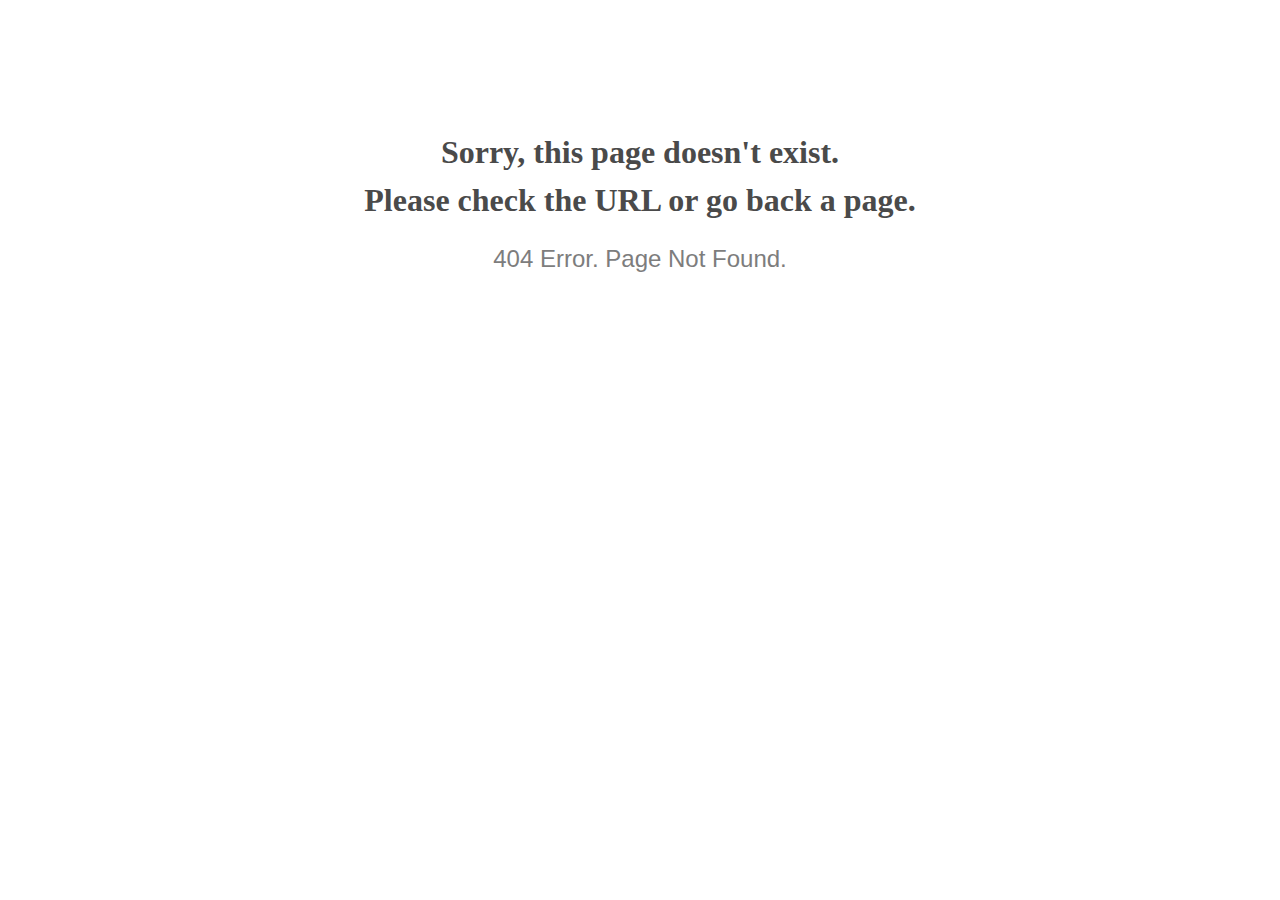
<file: wp-content/themes/icos-salvia/assets/css/owl.video.play.html>
<!doctype html>
<html lang="en">
<head>
  <meta charset="utf-8">
  <meta http-equiv="x-ua-compatible" content="ie=edge">
  <title>404 Error</title>
  <meta name="viewport" content="width=device-width, initial-scale=1">
  <meta name="robots" content="noindex, nofollow">
  <style>
    @media screen and (max-width:500px) {
      body { font-size: .6em; } 
    }
  </style>
</head>

<body style="text-align: center;">

  <h1 style="font-family: Georgia, serif; color: #4a4a4a; margin-top: 4em; line-height: 1.5;">
    Sorry, this page doesn't exist.<br>Please check the URL or go back a page.
  </h1>
  
  <h2 style="  font-family: Verdana, sans-serif; color: #7d7d7d; font-weight: 300;">
    404 Error. Page Not Found.
  </h2>
  
</body>

</html>
</file>
<file: wp-includes/css/dist/block-library/style.min7e15.css>
:root{--wp-admin-theme-color:#007cba;--wp-admin-theme-color-darker-10:#006ba1;--wp-admin-theme-color-darker-20:#005a87}#start-resizable-editor-section{display:none}.wp-block-audio figcaption{margin-top:.5em;margin-bottom:1em}.wp-block-audio audio{width:100%;min-width:300px}.wp-block-button__link{color:#fff;background-color:#32373c;border:none;border-radius:28px;box-shadow:none;cursor:pointer;display:inline-block;font-size:18px;padding:12px 24px;text-align:center;text-decoration:none;overflow-wrap:break-word}.wp-block-button__link:active,.wp-block-button__link:focus,.wp-block-button__link:hover,.wp-block-button__link:visited{color:#fff}.wp-block-button__link.aligncenter{text-align:center}.wp-block-button__link.alignright{text-align:right}.wp-block-button.is-style-squared,.wp-block-button__link.wp-block-button.is-style-squared{border-radius:0}.wp-block-button.no-border-radius,.wp-block-button__link.no-border-radius{border-radius:0!important}.is-style-outline .wp-block-button__link,.wp-block-button__link.is-style-outline{color:#32373c;background-color:transparent;border:2px solid}.wp-block-buttons .wp-block-button{display:inline-block;margin-right:8px;margin-bottom:8px}.wp-block-buttons .wp-block-button:last-child{margin-right:0}.wp-block-buttons.alignright .wp-block-button{margin-right:0;margin-left:8px}.wp-block-buttons.alignright .wp-block-button:first-child{margin-left:0}.wp-block-buttons.alignleft .wp-block-button{margin-left:0;margin-right:8px}.wp-block-buttons.alignleft .wp-block-button:last-child{margin-right:0}.wp-block-button.aligncenter,.wp-block-buttons.aligncenter,.wp-block-calendar{text-align:center}.wp-block-calendar tbody td,.wp-block-calendar th{padding:4px;border:1px solid #ddd}.wp-block-calendar tfoot td{border:none}.wp-block-calendar table{width:100%;border-collapse:collapse;font-family:-apple-system,BlinkMacSystemFont,Segoe UI,Roboto,Oxygen-Sans,Ubuntu,Cantarell,Helvetica Neue,sans-serif}.wp-block-calendar table th{font-weight:400;background:#ddd}.wp-block-calendar a{text-decoration:underline}.wp-block-calendar tfoot a{color:#007cba;color:var(--wp-admin-theme-color)}.wp-block-calendar table caption,.wp-block-calendar table tbody{color:#40464d}.wp-block-categories.alignleft{margin-right:2em}.wp-block-categories.alignright{margin-left:2em}.wp-block-columns{display:flex;margin-bottom:28px;flex-wrap:wrap}@media (min-width:782px){.wp-block-columns{flex-wrap:nowrap}}.wp-block-columns.has-background{padding:20px 38px}.wp-block-column{flex-grow:1;min-width:0;word-break:break-word;overflow-wrap:break-word}@media (max-width:599px){.wp-block-column{flex-basis:100%!important}}@media (min-width:600px) and (max-width:781px){.wp-block-column{flex-basis:calc(50% - 16px)!important;flex-grow:0}.wp-block-column:nth-child(2n){margin-left:32px}}@media (min-width:782px){.wp-block-column{flex-basis:0;flex-grow:1}.wp-block-column[style*=flex-basis]{flex-grow:0}.wp-block-column:not(:first-child){margin-left:32px}}.wp-block-columns.are-vertically-aligned-top{align-items:flex-start}.wp-block-columns.are-vertically-aligned-center{align-items:center}.wp-block-columns.are-vertically-aligned-bottom{align-items:flex-end}.wp-block-column.is-vertically-aligned-top{align-self:flex-start}.wp-block-column.is-vertically-aligned-center{-ms-grid-row-align:center;align-self:center}.wp-block-column.is-vertically-aligned-bottom{align-self:flex-end}.wp-block-column.is-vertically-aligned-bottom,.wp-block-column.is-vertically-aligned-center,.wp-block-column.is-vertically-aligned-top{width:100%}.wp-block-cover,.wp-block-cover-image{position:relative;background-size:cover;background-position:50%;min-height:430px;height:100%;width:100%;display:flex;justify-content:center;align-items:center;padding:16px}.wp-block-cover-image.has-parallax,.wp-block-cover.has-parallax{background-attachment:fixed}@supports (-webkit-overflow-scrolling:touch){.wp-block-cover-image.has-parallax,.wp-block-cover.has-parallax{background-attachment:scroll}}@media (prefers-reduced-motion:reduce){.wp-block-cover-image.has-parallax,.wp-block-cover.has-parallax{background-attachment:scroll}}.wp-block-cover-image.has-background-dim,.wp-block-cover.has-background-dim{background-color:#000}.wp-block-cover-image.has-background-dim:before,.wp-block-cover.has-background-dim:before{content:"";background-color:inherit}.wp-block-cover-image.has-background-dim:not(.has-background-gradient):before,.wp-block-cover-image .wp-block-cover__gradient-background,.wp-block-cover.has-background-dim:not(.has-background-gradient):before,.wp-block-cover .wp-block-cover__gradient-background{position:absolute;top:0;left:0;bottom:0;right:0;z-index:1}.wp-block-cover-image.has-background-dim:not(.has-background-gradient):before,.wp-block-cover-image .wp-block-cover__gradient-background,.wp-block-cover.has-background-dim:not(.has-background-gradient):before,.wp-block-cover .wp-block-cover__gradient-background{opacity:.5}.wp-block-cover-image.has-background-dim.has-background-dim-10:not(.has-background-gradient):before,.wp-block-cover.has-background-dim.has-background-dim-10:not(.has-background-gradient):before{opacity:.1}.wp-block-cover-image.has-background-dim.has-background-dim-10 .wp-block-cover__gradient-background,.wp-block-cover.has-background-dim.has-background-dim-10 .wp-block-cover__gradient-background{opacity:.1}.wp-block-cover-image.has-background-dim.has-background-dim-20:not(.has-background-gradient):before,.wp-block-cover.has-background-dim.has-background-dim-20:not(.has-background-gradient):before{opacity:.2}.wp-block-cover-image.has-background-dim.has-background-dim-20 .wp-block-cover__gradient-background,.wp-block-cover.has-background-dim.has-background-dim-20 .wp-block-cover__gradient-background{opacity:.2}.wp-block-cover-image.has-background-dim.has-background-dim-30:not(.has-background-gradient):before,.wp-block-cover.has-background-dim.has-background-dim-30:not(.has-background-gradient):before{opacity:.3}.wp-block-cover-image.has-background-dim.has-background-dim-30 .wp-block-cover__gradient-background,.wp-block-cover.has-background-dim.has-background-dim-30 .wp-block-cover__gradient-background{opacity:.3}.wp-block-cover-image.has-background-dim.has-background-dim-40:not(.has-background-gradient):before,.wp-block-cover.has-background-dim.has-background-dim-40:not(.has-background-gradient):before{opacity:.4}.wp-block-cover-image.has-background-dim.has-background-dim-40 .wp-block-cover__gradient-background,.wp-block-cover.has-background-dim.has-background-dim-40 .wp-block-cover__gradient-background{opacity:.4}.wp-block-cover-image.has-background-dim.has-background-dim-50:not(.has-background-gradient):before,.wp-block-cover.has-background-dim.has-background-dim-50:not(.has-background-gradient):before{opacity:.5}.wp-block-cover-image.has-background-dim.has-background-dim-50 .wp-block-cover__gradient-background,.wp-block-cover.has-background-dim.has-background-dim-50 .wp-block-cover__gradient-background{opacity:.5}.wp-block-cover-image.has-background-dim.has-background-dim-60:not(.has-background-gradient):before,.wp-block-cover.has-background-dim.has-background-dim-60:not(.has-background-gradient):before{opacity:.6}.wp-block-cover-image.has-background-dim.has-background-dim-60 .wp-block-cover__gradient-background,.wp-block-cover.has-background-dim.has-background-dim-60 .wp-block-cover__gradient-background{opacity:.6}.wp-block-cover-image.has-background-dim.has-background-dim-70:not(.has-background-gradient):before,.wp-block-cover.has-background-dim.has-background-dim-70:not(.has-background-gradient):before{opacity:.7}.wp-block-cover-image.has-background-dim.has-background-dim-70 .wp-block-cover__gradient-background,.wp-block-cover.has-background-dim.has-background-dim-70 .wp-block-cover__gradient-background{opacity:.7}.wp-block-cover-image.has-background-dim.has-background-dim-80:not(.has-background-gradient):before,.wp-block-cover.has-background-dim.has-background-dim-80:not(.has-background-gradient):before{opacity:.8}.wp-block-cover-image.has-background-dim.has-background-dim-80 .wp-block-cover__gradient-background,.wp-block-cover.has-background-dim.has-background-dim-80 .wp-block-cover__gradient-background{opacity:.8}.wp-block-cover-image.has-background-dim.has-background-dim-90:not(.has-background-gradient):before,.wp-block-cover.has-background-dim.has-background-dim-90:not(.has-background-gradient):before{opacity:.9}.wp-block-cover-image.has-background-dim.has-background-dim-90 .wp-block-cover__gradient-background,.wp-block-cover.has-background-dim.has-background-dim-90 .wp-block-cover__gradient-background{opacity:.9}.wp-block-cover-image.has-background-dim.has-background-dim-100:not(.has-background-gradient):before,.wp-block-cover.has-background-dim.has-background-dim-100:not(.has-background-gradient):before{opacity:1}.wp-block-cover-image.has-background-dim.has-background-dim-100 .wp-block-cover__gradient-background,.wp-block-cover.has-background-dim.has-background-dim-100 .wp-block-cover__gradient-background{opacity:1}.wp-block-cover-image.alignleft,.wp-block-cover-image.alignright,.wp-block-cover.alignleft,.wp-block-cover.alignright{max-width:290px;width:100%}.wp-block-cover-image:after,.wp-block-cover:after{display:block;content:"";font-size:0;min-height:inherit}@supports ((position:-webkit-sticky) or (position:sticky)){.wp-block-cover-image:after,.wp-block-cover:after{content:none}}.wp-block-cover-image.aligncenter,.wp-block-cover-image.alignleft,.wp-block-cover-image.alignright,.wp-block-cover.aligncenter,.wp-block-cover.alignleft,.wp-block-cover.alignright{display:flex}.wp-block-cover-image .wp-block-cover__inner-container,.wp-block-cover .wp-block-cover__inner-container{width:calc(100% - 70px);z-index:1;color:#fff}.wp-block-cover-image .wp-block-subhead:not(.has-text-color),.wp-block-cover-image h1:not(.has-text-color),.wp-block-cover-image h2:not(.has-text-color),.wp-block-cover-image h3:not(.has-text-color),.wp-block-cover-image h4:not(.has-text-color),.wp-block-cover-image h5:not(.has-text-color),.wp-block-cover-image h6:not(.has-text-color),.wp-block-cover-image p:not(.has-text-color),.wp-block-cover .wp-block-subhead:not(.has-text-color),.wp-block-cover h1:not(.has-text-color),.wp-block-cover h2:not(.has-text-color),.wp-block-cover h3:not(.has-text-color),.wp-block-cover h4:not(.has-text-color),.wp-block-cover h5:not(.has-text-color),.wp-block-cover h6:not(.has-text-color),.wp-block-cover p:not(.has-text-color){color:inherit}.wp-block-cover-image.is-position-top-left,.wp-block-cover.is-position-top-left{align-items:flex-start;justify-content:flex-start}.wp-block-cover-image.is-position-top-center,.wp-block-cover.is-position-top-center{align-items:flex-start;justify-content:center}.wp-block-cover-image.is-position-top-right,.wp-block-cover.is-position-top-right{align-items:flex-start;justify-content:flex-end}.wp-block-cover-image.is-position-center-left,.wp-block-cover.is-position-center-left{align-items:center;justify-content:flex-start}.wp-block-cover-image.is-position-center-center,.wp-block-cover.is-position-center-center{align-items:center;justify-content:center}.wp-block-cover-image.is-position-center-right,.wp-block-cover.is-position-center-right{align-items:center;justify-content:flex-end}.wp-block-cover-image.is-position-bottom-left,.wp-block-cover.is-position-bottom-left{align-items:flex-end;justify-content:flex-start}.wp-block-cover-image.is-position-bottom-center,.wp-block-cover.is-position-bottom-center{align-items:flex-end;justify-content:center}.wp-block-cover-image.is-position-bottom-right,.wp-block-cover.is-position-bottom-right{align-items:flex-end;justify-content:flex-end}.wp-block-cover-image.has-custom-content-position.has-custom-content-position .wp-block-cover__inner-container,.wp-block-cover.has-custom-content-position.has-custom-content-position .wp-block-cover__inner-container{margin:0;width:auto}.wp-block-cover__video-background{position:absolute;top:50%;left:50%;transform:translateX(-50%) translateY(-50%);width:100%;height:100%;z-index:0;object-fit:cover}.wp-block-cover-image-text,.wp-block-cover-text,section.wp-block-cover-image h2{color:#fff}.wp-block-cover-image-text a,.wp-block-cover-image-text a:active,.wp-block-cover-image-text a:focus,.wp-block-cover-image-text a:hover,.wp-block-cover-text a,.wp-block-cover-text a:active,.wp-block-cover-text a:focus,.wp-block-cover-text a:hover,section.wp-block-cover-image h2 a,section.wp-block-cover-image h2 a:active,section.wp-block-cover-image h2 a:focus,section.wp-block-cover-image h2 a:hover{color:#fff}.wp-block-cover-image .wp-block-cover.has-left-content{justify-content:flex-start}.wp-block-cover-image .wp-block-cover.has-right-content{justify-content:flex-end}.wp-block-cover-image.has-left-content .wp-block-cover-image-text,.wp-block-cover.has-left-content .wp-block-cover-text,section.wp-block-cover-image.has-left-content>h2{margin-left:0;text-align:left}.wp-block-cover-image.has-right-content .wp-block-cover-image-text,.wp-block-cover.has-right-content .wp-block-cover-text,section.wp-block-cover-image.has-right-content>h2{margin-right:0;text-align:right}.wp-block-cover-image .wp-block-cover-image-text,.wp-block-cover .wp-block-cover-text,section.wp-block-cover-image>h2{font-size:2em;line-height:1.25;z-index:1;margin-bottom:0;max-width:580px;padding:14px;text-align:center}.wp-block-embed.alignleft,.wp-block-embed.alignright,.wp-block[data-align=left]>[data-type^=core-embed],.wp-block[data-align=right]>[data-type^=core-embed]{max-width:360px;width:100%}.wp-block-embed.alignleft .wp-block-embed__wrapper,.wp-block-embed.alignright .wp-block-embed__wrapper,.wp-block[data-align=left]>[data-type^=core-embed] .wp-block-embed__wrapper,.wp-block[data-align=right]>[data-type^=core-embed] .wp-block-embed__wrapper{min-width:280px}.wp-block-embed{margin-bottom:1em}.wp-block-embed figcaption{margin-top:.5em;margin-bottom:1em}.wp-block-embed iframe{max-width:100%}.wp-block-embed__wrapper{position:relative}.wp-embed-responsive .wp-has-aspect-ratio .wp-block-embed__wrapper:before{content:"";display:block;padding-top:50%}.wp-embed-responsive .wp-has-aspect-ratio iframe{position:absolute;top:0;right:0;bottom:0;left:0;height:100%;width:100%}.wp-embed-responsive .wp-embed-aspect-21-9 .wp-block-embed__wrapper:before{padding-top:42.85%}.wp-embed-responsive .wp-embed-aspect-18-9 .wp-block-embed__wrapper:before{padding-top:50%}.wp-embed-responsive .wp-embed-aspect-16-9 .wp-block-embed__wrapper:before{padding-top:56.25%}.wp-embed-responsive .wp-embed-aspect-4-3 .wp-block-embed__wrapper:before{padding-top:75%}.wp-embed-responsive .wp-embed-aspect-1-1 .wp-block-embed__wrapper:before{padding-top:100%}.wp-embed-responsive .wp-embed-aspect-9-6 .wp-block-embed__wrapper:before{padding-top:66.66%}.wp-embed-responsive .wp-embed-aspect-1-2 .wp-block-embed__wrapper:before{padding-top:200%}.wp-block-file{margin-bottom:1.5em}.wp-block-file.aligncenter{text-align:center}.wp-block-file.alignright{text-align:right}.wp-block-file .wp-block-file__button{background:#32373c;border-radius:2em;color:#fff;font-size:13px;padding:.5em 1em}.wp-block-file a.wp-block-file__button{text-decoration:none}.wp-block-file a.wp-block-file__button:active,.wp-block-file a.wp-block-file__button:focus,.wp-block-file a.wp-block-file__button:hover,.wp-block-file a.wp-block-file__button:visited{box-shadow:none;color:#fff;opacity:.85;text-decoration:none}.wp-block-file *+.wp-block-file__button{margin-left:.75em}.blocks-gallery-grid,.wp-block-gallery{display:flex;flex-wrap:wrap;list-style-type:none;padding:0;margin:0}.blocks-gallery-grid .blocks-gallery-image,.blocks-gallery-grid .blocks-gallery-item,.wp-block-gallery .blocks-gallery-image,.wp-block-gallery .blocks-gallery-item{margin:0 16px 16px 0;display:flex;flex-grow:1;flex-direction:column;justify-content:center;position:relative}.blocks-gallery-grid .blocks-gallery-image figure,.blocks-gallery-grid .blocks-gallery-item figure,.wp-block-gallery .blocks-gallery-image figure,.wp-block-gallery .blocks-gallery-item figure{margin:0;height:100%}@supports ((position:-webkit-sticky) or (position:sticky)){.blocks-gallery-grid .blocks-gallery-image figure,.blocks-gallery-grid .blocks-gallery-item figure,.wp-block-gallery .blocks-gallery-image figure,.wp-block-gallery .blocks-gallery-item figure{display:flex;align-items:flex-end;justify-content:flex-start}}.blocks-gallery-grid .blocks-gallery-image img,.blocks-gallery-grid .blocks-gallery-item img,.wp-block-gallery .blocks-gallery-image img,.wp-block-gallery .blocks-gallery-item img{display:block;max-width:100%;height:auto;width:100%}@supports ((position:-webkit-sticky) or (position:sticky)){.blocks-gallery-grid .blocks-gallery-image img,.blocks-gallery-grid .blocks-gallery-item img,.wp-block-gallery .blocks-gallery-image img,.wp-block-gallery .blocks-gallery-item img{width:auto}}.blocks-gallery-grid .blocks-gallery-image figcaption,.blocks-gallery-grid .blocks-gallery-item figcaption,.wp-block-gallery .blocks-gallery-image figcaption,.wp-block-gallery .blocks-gallery-item figcaption{position:absolute;bottom:0;width:100%;max-height:100%;overflow:auto;padding:40px 10px 9px;color:#fff;text-align:center;font-size:13px;background:linear-gradient(0deg,rgba(0,0,0,.7),rgba(0,0,0,.3) 70%,transparent)}.blocks-gallery-grid .blocks-gallery-image figcaption img,.blocks-gallery-grid .blocks-gallery-item figcaption img,.wp-block-gallery .blocks-gallery-image figcaption img,.wp-block-gallery .blocks-gallery-item figcaption img{display:inline}.blocks-gallery-grid.is-cropped .blocks-gallery-image a,.blocks-gallery-grid.is-cropped .blocks-gallery-image img,.blocks-gallery-grid.is-cropped .blocks-gallery-item a,.blocks-gallery-grid.is-cropped .blocks-gallery-item img,.wp-block-gallery.is-cropped .blocks-gallery-image a,.wp-block-gallery.is-cropped .blocks-gallery-image img,.wp-block-gallery.is-cropped .blocks-gallery-item a,.wp-block-gallery.is-cropped .blocks-gallery-item img{width:100%}@supports ((position:-webkit-sticky) or (position:sticky)){.blocks-gallery-grid.is-cropped .blocks-gallery-image a,.blocks-gallery-grid.is-cropped .blocks-gallery-image img,.blocks-gallery-grid.is-cropped .blocks-gallery-item a,.blocks-gallery-grid.is-cropped .blocks-gallery-item img,.wp-block-gallery.is-cropped .blocks-gallery-image a,.wp-block-gallery.is-cropped .blocks-gallery-image img,.wp-block-gallery.is-cropped .blocks-gallery-item a,.wp-block-gallery.is-cropped .blocks-gallery-item img{height:100%;flex:1;object-fit:cover}}.blocks-gallery-grid .blocks-gallery-image,.blocks-gallery-grid .blocks-gallery-item,.wp-block-gallery .blocks-gallery-image,.wp-block-gallery .blocks-gallery-item{width:calc(50% - 16px)}.blocks-gallery-grid .blocks-gallery-image:nth-of-type(2n),.blocks-gallery-grid .blocks-gallery-item:nth-of-type(2n),.wp-block-gallery .blocks-gallery-image:nth-of-type(2n),.wp-block-gallery .blocks-gallery-item:nth-of-type(2n){margin-right:0}.blocks-gallery-grid.columns-1 .blocks-gallery-image,.blocks-gallery-grid.columns-1 .blocks-gallery-item,.wp-block-gallery.columns-1 .blocks-gallery-image,.wp-block-gallery.columns-1 .blocks-gallery-item{width:100%;margin-right:0}@media (min-width:600px){.blocks-gallery-grid.columns-3 .blocks-gallery-image,.blocks-gallery-grid.columns-3 .blocks-gallery-item,.wp-block-gallery.columns-3 .blocks-gallery-image,.wp-block-gallery.columns-3 .blocks-gallery-item{width:calc(33.33333% - 10.66667px);margin-right:16px}.blocks-gallery-grid.columns-4 .blocks-gallery-image,.blocks-gallery-grid.columns-4 .blocks-gallery-item,.wp-block-gallery.columns-4 .blocks-gallery-image,.wp-block-gallery.columns-4 .blocks-gallery-item{width:calc(25% - 12px);margin-right:16px}.blocks-gallery-grid.columns-5 .blocks-gallery-image,.blocks-gallery-grid.columns-5 .blocks-gallery-item,.wp-block-gallery.columns-5 .blocks-gallery-image,.wp-block-gallery.columns-5 .blocks-gallery-item{width:calc(20% - 12.8px);margin-right:16px}.blocks-gallery-grid.columns-6 .blocks-gallery-image,.blocks-gallery-grid.columns-6 .blocks-gallery-item,.wp-block-gallery.columns-6 .blocks-gallery-image,.wp-block-gallery.columns-6 .blocks-gallery-item{width:calc(16.66667% - 13.33333px);margin-right:16px}.blocks-gallery-grid.columns-7 .blocks-gallery-image,.blocks-gallery-grid.columns-7 .blocks-gallery-item,.wp-block-gallery.columns-7 .blocks-gallery-image,.wp-block-gallery.columns-7 .blocks-gallery-item{width:calc(14.28571% - 13.71429px);margin-right:16px}.blocks-gallery-grid.columns-8 .blocks-gallery-image,.blocks-gallery-grid.columns-8 .blocks-gallery-item,.wp-block-gallery.columns-8 .blocks-gallery-image,.wp-block-gallery.columns-8 .blocks-gallery-item{width:calc(12.5% - 14px);margin-right:16px}.blocks-gallery-grid.columns-1 .blocks-gallery-image:nth-of-type(1n),.blocks-gallery-grid.columns-1 .blocks-gallery-item:nth-of-type(1n),.wp-block-gallery.columns-1 .blocks-gallery-image:nth-of-type(1n),.wp-block-gallery.columns-1 .blocks-gallery-item:nth-of-type(1n){margin-right:0}.blocks-gallery-grid.columns-2 .blocks-gallery-image:nth-of-type(2n),.blocks-gallery-grid.columns-2 .blocks-gallery-item:nth-of-type(2n),.wp-block-gallery.columns-2 .blocks-gallery-image:nth-of-type(2n),.wp-block-gallery.columns-2 .blocks-gallery-item:nth-of-type(2n){margin-right:0}.blocks-gallery-grid.columns-3 .blocks-gallery-image:nth-of-type(3n),.blocks-gallery-grid.columns-3 .blocks-gallery-item:nth-of-type(3n),.wp-block-gallery.columns-3 .blocks-gallery-image:nth-of-type(3n),.wp-block-gallery.columns-3 .blocks-gallery-item:nth-of-type(3n){margin-right:0}.blocks-gallery-grid.columns-4 .blocks-gallery-image:nth-of-type(4n),.blocks-gallery-grid.columns-4 .blocks-gallery-item:nth-of-type(4n),.wp-block-gallery.columns-4 .blocks-gallery-image:nth-of-type(4n),.wp-block-gallery.columns-4 .blocks-gallery-item:nth-of-type(4n){margin-right:0}.blocks-gallery-grid.columns-5 .blocks-gallery-image:nth-of-type(5n),.blocks-gallery-grid.columns-5 .blocks-gallery-item:nth-of-type(5n),.wp-block-gallery.columns-5 .blocks-gallery-image:nth-of-type(5n),.wp-block-gallery.columns-5 .blocks-gallery-item:nth-of-type(5n){margin-right:0}.blocks-gallery-grid.columns-6 .blocks-gallery-image:nth-of-type(6n),.blocks-gallery-grid.columns-6 .blocks-gallery-item:nth-of-type(6n),.wp-block-gallery.columns-6 .blocks-gallery-image:nth-of-type(6n),.wp-block-gallery.columns-6 .blocks-gallery-item:nth-of-type(6n){margin-right:0}.blocks-gallery-grid.columns-7 .blocks-gallery-image:nth-of-type(7n),.blocks-gallery-grid.columns-7 .blocks-gallery-item:nth-of-type(7n),.wp-block-gallery.columns-7 .blocks-gallery-image:nth-of-type(7n),.wp-block-gallery.columns-7 .blocks-gallery-item:nth-of-type(7n){margin-right:0}.blocks-gallery-grid.columns-8 .blocks-gallery-image:nth-of-type(8n),.blocks-gallery-grid.columns-8 .blocks-gallery-item:nth-of-type(8n),.wp-block-gallery.columns-8 .blocks-gallery-image:nth-of-type(8n),.wp-block-gallery.columns-8 .blocks-gallery-item:nth-of-type(8n){margin-right:0}}.blocks-gallery-grid .blocks-gallery-image:last-child,.blocks-gallery-grid .blocks-gallery-item:last-child,.wp-block-gallery .blocks-gallery-image:last-child,.wp-block-gallery .blocks-gallery-item:last-child{margin-right:0}.blocks-gallery-grid.alignleft,.blocks-gallery-grid.alignright,.wp-block-gallery.alignleft,.wp-block-gallery.alignright{max-width:290px;width:100%}.blocks-gallery-grid.aligncenter .blocks-gallery-item figure,.wp-block-gallery.aligncenter .blocks-gallery-item figure{justify-content:center}h1.has-background,h2.has-background,h3.has-background,h4.has-background,h5.has-background,h6.has-background{padding:20px 38px}.wp-block-image{margin-bottom:1em}.wp-block-image img{max-width:100%}.wp-block-image.aligncenter{text-align:center}.wp-block-image.alignfull img,.wp-block-image.alignwide img{width:100%}.wp-block-image .aligncenter,.wp-block-image .alignleft,.wp-block-image .alignright,.wp-block-image.is-resized{display:table}.wp-block-image .aligncenter>figcaption,.wp-block-image .alignleft>figcaption,.wp-block-image .alignright>figcaption,.wp-block-image.is-resized>figcaption{display:table-caption;caption-side:bottom}.wp-block-image .alignleft{float:left;margin:.5em 1em .5em 0}.wp-block-image .alignright{float:right;margin:.5em 0 .5em 1em}.wp-block-image .aligncenter{margin-left:auto;margin-right:auto}.wp-block-image figcaption{margin-top:.5em;margin-bottom:1em}.is-style-circle-mask img,.is-style-rounded img{border-radius:9999px}@supports ((-webkit-mask-image:none) or (mask-image:none)) or (-webkit-mask-image:none){.is-style-circle-mask img{-webkit-mask-image:url('data:image/svg+xml;utf8,<svg viewBox="0 0 100 100" xmlns="http://www.w3.org/2000/svg"><circle cx="50" cy="50" r="50"/></svg>');mask-image:url('data:image/svg+xml;utf8,<svg viewBox="0 0 100 100" xmlns="http://www.w3.org/2000/svg"><circle cx="50" cy="50" r="50"/></svg>');mask-mode:alpha;-webkit-mask-repeat:no-repeat;mask-repeat:no-repeat;-webkit-mask-size:contain;mask-size:contain;-webkit-mask-position:center;mask-position:center;border-radius:0}}.wp-block-latest-comments__comment{font-size:15px;line-height:1.1;list-style:none;margin-bottom:1em}.has-avatars .wp-block-latest-comments__comment{min-height:36px;list-style:none}.has-avatars .wp-block-latest-comments__comment .wp-block-latest-comments__comment-excerpt,.has-avatars .wp-block-latest-comments__comment .wp-block-latest-comments__comment-meta{margin-left:52px}.has-dates .wp-block-latest-comments__comment,.has-excerpts .wp-block-latest-comments__comment{line-height:1.5}.wp-block-latest-comments__comment-excerpt p{font-size:14px;line-height:1.8;margin:5px 0 20px}.wp-block-latest-comments__comment-date{color:#8f98a1;display:block;font-size:12px}.wp-block-latest-comments .avatar,.wp-block-latest-comments__comment-avatar{border-radius:24px;display:block;float:left;height:40px;margin-right:12px;width:40px}.wp-block-latest-posts.alignleft{margin-right:2em}.wp-block-latest-posts.alignright{margin-left:2em}.wp-block-latest-posts.wp-block-latest-posts__list{list-style:none}.wp-block-latest-posts.wp-block-latest-posts__list li{clear:both}.wp-block-latest-posts.is-grid{display:flex;flex-wrap:wrap;padding:0}.wp-block-latest-posts.is-grid li{margin:0 20px 20px 0;width:100%}@media (min-width:600px){.wp-block-latest-posts.columns-2 li{width:calc(50% - 20px)}.wp-block-latest-posts.columns-3 li{width:calc(33.33333% - 20px)}.wp-block-latest-posts.columns-4 li{width:calc(25% - 20px)}.wp-block-latest-posts.columns-5 li{width:calc(20% - 20px)}.wp-block-latest-posts.columns-6 li{width:calc(16.66667% - 20px)}}.wp-block-latest-posts__post-author,.wp-block-latest-posts__post-date{display:block;color:#6c7781;font-size:13px}.wp-block-latest-posts__post-excerpt{margin-top:8px;margin-bottom:16px}.wp-block-latest-posts__featured-image img{height:auto;width:auto}.wp-block-latest-posts__featured-image.alignleft{margin-right:1em}.wp-block-latest-posts__featured-image.alignright{margin-left:1em}.wp-block-latest-posts__featured-image.aligncenter{margin-bottom:1em;text-align:center}.edit-post-visual-editor .wp-block-latest-posts.is-grid li{margin-bottom:20px}.wp-block-media-text{
  /*!rtl:begin:ignore*/direction:ltr;
  /*!rtl:end:ignore*/display:-ms-grid;display:grid;-ms-grid-columns:50% 1fr;grid-template-columns:50% 1fr;-ms-grid-rows:auto;grid-template-rows:auto}.wp-block-media-text.has-media-on-the-right{-ms-grid-columns:1fr 50%;grid-template-columns:1fr 50%}.wp-block-media-text.is-vertically-aligned-top .wp-block-media-text__content,.wp-block-media-text.is-vertically-aligned-top .wp-block-media-text__media{-ms-grid-row-align:start;align-self:start}.wp-block-media-text.is-vertically-aligned-center .wp-block-media-text__content,.wp-block-media-text.is-vertically-aligned-center .wp-block-media-text__media,.wp-block-media-text .wp-block-media-text__content,.wp-block-media-text .wp-block-media-text__media{-ms-grid-row-align:center;align-self:center}.wp-block-media-text.is-vertically-aligned-bottom .wp-block-media-text__content,.wp-block-media-text.is-vertically-aligned-bottom .wp-block-media-text__media{-ms-grid-row-align:end;align-self:end}.wp-block-media-text .wp-block-media-text__media{
  /*!rtl:begin:ignore*/-ms-grid-column:1;grid-column:1;-ms-grid-row:1;grid-row:1;
  /*!rtl:end:ignore*/margin:0}.wp-block-media-text .wp-block-media-text__content{direction:ltr;
  /*!rtl:begin:ignore*/-ms-grid-column:2;grid-column:2;-ms-grid-row:1;grid-row:1;
  /*!rtl:end:ignore*/padding:0 8%;word-break:break-word}.wp-block-media-text.has-media-on-the-right .wp-block-media-text__media{
  /*!rtl:begin:ignore*/-ms-grid-column:2;grid-column:2;-ms-grid-row:1;grid-row:1
  /*!rtl:end:ignore*/}.wp-block-media-text.has-media-on-the-right .wp-block-media-text__content{
  /*!rtl:begin:ignore*/-ms-grid-column:1;grid-column:1;-ms-grid-row:1;grid-row:1
  /*!rtl:end:ignore*/}.wp-block-media-text__media img,.wp-block-media-text__media video{max-width:unset;width:100%;vertical-align:middle}.wp-block-media-text.is-image-fill figure.wp-block-media-text__media{height:100%;min-height:250px;background-size:cover}.wp-block-media-text.is-image-fill figure.wp-block-media-text__media>img{position:absolute;width:1px;height:1px;padding:0;margin:-1px;overflow:hidden;clip:rect(0,0,0,0);border:0}@media (max-width:600px){.wp-block-media-text.is-stacked-on-mobile{-ms-grid-columns:100%!important;grid-template-columns:100%!important}.wp-block-media-text.is-stacked-on-mobile .wp-block-media-text__media{-ms-grid-column:1;grid-column:1;-ms-grid-row:1;grid-row:1}.wp-block-media-text.is-stacked-on-mobile.has-media-on-the-right .wp-block-media-text__media,.wp-block-media-text.is-stacked-on-mobile .wp-block-media-text__content{-ms-grid-column:1;grid-column:1;-ms-grid-row:2;grid-row:2}.wp-block-media-text.is-stacked-on-mobile.has-media-on-the-right .wp-block-media-text__content{-ms-grid-column:1;grid-column:1;-ms-grid-row:1;grid-row:1}}.wp-block-navigation.is-style-light .wp-block-navigation-link:not(.has-text-color),.wp-block-navigation .wp-block-navigation-link:not(.has-text-color){color:#1e1e1e}.wp-block-navigation.is-style-light:not(.has-background) .wp-block-navigation__container,.wp-block-navigation:not(.has-background) .wp-block-navigation__container{background-color:#fff}.wp-block-navigation.is-style-dark .wp-block-navigation-link:not(.has-text-color){color:#fff}.wp-block-navigation.is-style-dark:not(.has-background) .wp-block-navigation__container{background-color:#1e1e1e}.items-justified-left>ul{justify-content:flex-start}.items-justified-center>ul{justify-content:center}.items-justified-right>ul{justify-content:flex-end}.wp-block-navigation-link{display:flex;align-items:center;position:relative;margin:0}.wp-block-navigation-link .wp-block-navigation__container:empty{display:none}.wp-block-navigation__container{list-style:none;margin:0;padding-left:0;display:flex;flex-wrap:wrap}.is-vertical .wp-block-navigation__container{display:block}.has-child .wp-block-navigation__container{border:1px solid rgba(0,0,0,.15);background-color:inherit;color:inherit;position:absolute;left:0;top:100%;width:fit-content;z-index:1;opacity:0;transition:opacity .1s linear;visibility:hidden}.has-child .wp-block-navigation__container>.wp-block-navigation-link>.wp-block-navigation-link__content{flex-grow:1}.has-child .wp-block-navigation__container>.wp-block-navigation-link>.wp-block-navigation-link__submenu-icon{padding-right:8px}@media (min-width:782px){.has-child .wp-block-navigation__container{left:24px}.has-child .wp-block-navigation__container .wp-block-navigation__container{left:100%;top:-1px}.has-child .wp-block-navigation__container .wp-block-navigation__container:before{content:"";position:absolute;right:100%;height:100%;display:block;width:8px;background:transparent}.has-child .wp-block-navigation__container .wp-block-navigation-link__submenu-icon svg{transform:rotate(0)}}.has-child:hover{cursor:pointer}.has-child:hover>.wp-block-navigation__container{visibility:visible;opacity:1;display:flex;flex-direction:column}.has-child:focus-within{cursor:pointer}.has-child:focus-within>.wp-block-navigation__container{visibility:visible;opacity:1;display:flex;flex-direction:column}.wp-block-navigation-link__content{text-decoration:none;padding:8px 16px}.wp-block-navigation-link__content+.wp-block-navigation-link__content{padding-top:0}.has-text-color .wp-block-navigation-link__content{color:inherit}.wp-block-navigation-link__label{font-family:-apple-system,BlinkMacSystemFont,Segoe UI,Roboto,Oxygen-Sans,Ubuntu,Cantarell,Helvetica Neue,sans-serif;word-break:normal;overflow-wrap:break-word}.wp-block-navigation-link__submenu-icon{height:inherit;padding:6px 16px}.wp-block-navigation-link__submenu-icon svg{fill:currentColor}@media (min-width:782px){.wp-block-navigation-link__submenu-icon svg{transform:rotate(90deg)}}.is-small-text{font-size:14px}.is-regular-text{font-size:16px}.is-large-text{font-size:36px}.is-larger-text{font-size:48px}.has-drop-cap:not(:focus):first-letter{float:left;font-size:8.4em;line-height:.68;font-weight:100;margin:.05em .1em 0 0;text-transform:uppercase;font-style:normal}p.has-background{padding:20px 38px}p.has-text-color a{color:inherit}.wp-block-post-author{display:flex;flex-wrap:wrap;line-height:1.5}.wp-block-post-author__byline{width:100%;margin-top:0;margin-bottom:0;font-size:.5em}.wp-block-post-author__avatar{margin-right:16px}.wp-block-post-author__bio{margin-bottom:8px;font-size:.7em}.wp-block-post-author__content{flex-grow:1;flex-basis:0}.wp-block-post-author__name{font-weight:700;margin:0}.wp-block-pullquote{padding:3em 0;margin-left:0;margin-right:0;text-align:center}.wp-block-pullquote.alignleft,.wp-block-pullquote.alignright{max-width:290px}.wp-block-pullquote.alignleft p,.wp-block-pullquote.alignright p{font-size:20px}.wp-block-pullquote p{font-size:28px;line-height:1.6}.wp-block-pullquote cite,.wp-block-pullquote footer{position:relative}.wp-block-pullquote .has-text-color a{color:inherit}.wp-block-pullquote:not(.is-style-solid-color){background:none}.wp-block-pullquote.is-style-solid-color{border:none}.wp-block-pullquote.is-style-solid-color blockquote{margin-left:auto;margin-right:auto;text-align:left;max-width:60%}.wp-block-pullquote.is-style-solid-color blockquote p{margin-top:0;margin-bottom:0;font-size:32px}.wp-block-pullquote.is-style-solid-color blockquote cite{text-transform:none;font-style:normal}.wp-block-pullquote cite{color:inherit}.wp-block-quote.is-large,.wp-block-quote.is-style-large{margin:0 0 16px;padding:0 1em}.wp-block-quote.is-large p,.wp-block-quote.is-style-large p{font-size:24px;font-style:italic;line-height:1.6}.wp-block-quote.is-large cite,.wp-block-quote.is-large footer,.wp-block-quote.is-style-large cite,.wp-block-quote.is-style-large footer{font-size:18px;text-align:right}.wp-block-rss.alignleft{margin-right:2em}.wp-block-rss.alignright{margin-left:2em}.wp-block-rss.is-grid{display:flex;flex-wrap:wrap;padding:0;list-style:none}.wp-block-rss.is-grid li{margin:0 16px 16px 0;width:100%}@media (min-width:600px){.wp-block-rss.columns-2 li{width:calc(50% - 16px)}.wp-block-rss.columns-3 li{width:calc(33.33333% - 16px)}.wp-block-rss.columns-4 li{width:calc(25% - 16px)}.wp-block-rss.columns-5 li{width:calc(20% - 16px)}.wp-block-rss.columns-6 li{width:calc(16.66667% - 16px)}}.wp-block-rss__item-author,.wp-block-rss__item-publish-date{display:block;color:#6c7781;font-size:13px}.wp-block-search{display:flex;flex-wrap:wrap}.wp-block-search .wp-block-search__label{width:100%}.wp-block-search .wp-block-search__input{flex-grow:1;max-width:360px}.wp-block-search .wp-block-search__button{margin-left:10px}.wp-block-separator.is-style-wide{border-bottom-width:1px}.wp-block-separator.is-style-dots{background:none!important;border:none;text-align:center;max-width:none;line-height:1;height:auto}.wp-block-separator.is-style-dots:before{content:"\00b7 \00b7 \00b7";color:currentColor;font-size:20px;letter-spacing:2em;padding-left:2em;font-family:serif}.wp-block-social-links{display:flex;justify-content:flex-start;padding-left:0;padding-right:0;margin-left:0}.wp-block-social-links .wp-social-link a,.wp-block-social-links .wp-social-link a:hover{text-decoration:none;border-bottom:0;box-shadow:none}.wp-social-link{display:block;width:36px;height:36px;border-radius:36px;margin-right:8px;transition:transform .1s ease}@media (prefers-reduced-motion:reduce){.wp-social-link{transition-duration:0s}}.wp-social-link a{padding:6px;display:block;line-height:0;transition:transform .1s ease}.wp-social-link a,.wp-social-link a:active,.wp-social-link a:hover,.wp-social-link a:visited,.wp-social-link svg{color:currentColor;fill:currentColor}.wp-social-link:hover{transform:scale(1.1)}.wp-block-social-links.aligncenter{justify-content:center;display:flex}.wp-block-social-links:not(.is-style-logos-only) .wp-social-link{background-color:#f0f0f0;color:#444}.wp-block-social-links:not(.is-style-logos-only) .wp-social-link-amazon{background-color:#f90;color:#fff}.wp-block-social-links:not(.is-style-logos-only) .wp-social-link-bandcamp{background-color:#1ea0c3;color:#fff}.wp-block-social-links:not(.is-style-logos-only) .wp-social-link-behance{background-color:#0757fe;color:#fff}.wp-block-social-links:not(.is-style-logos-only) .wp-social-link-codepen{background-color:#1e1f26;color:#fff}.wp-block-social-links:not(.is-style-logos-only) .wp-social-link-deviantart{background-color:#02e49b;color:#fff}.wp-block-social-links:not(.is-style-logos-only) .wp-social-link-dribbble{background-color:#e94c89;color:#fff}.wp-block-social-links:not(.is-style-logos-only) .wp-social-link-dropbox{background-color:#4280ff;color:#fff}.wp-block-social-links:not(.is-style-logos-only) .wp-social-link-etsy{background-color:#f45800;color:#fff}.wp-block-social-links:not(.is-style-logos-only) .wp-social-link-facebook{background-color:#1778f2;color:#fff}.wp-block-social-links:not(.is-style-logos-only) .wp-social-link-fivehundredpx{background-color:#000;color:#fff}.wp-block-social-links:not(.is-style-logos-only) .wp-social-link-flickr{background-color:#0461dd;color:#fff}.wp-block-social-links:not(.is-style-logos-only) .wp-social-link-foursquare{background-color:#e65678;color:#fff}.wp-block-social-links:not(.is-style-logos-only) .wp-social-link-github{background-color:#24292d;color:#fff}.wp-block-social-links:not(.is-style-logos-only) .wp-social-link-goodreads{background-color:#eceadd;color:#382110}.wp-block-social-links:not(.is-style-logos-only) .wp-social-link-google{background-color:#ea4434;color:#fff}.wp-block-social-links:not(.is-style-logos-only) .wp-social-link-instagram{background-color:#f00075;color:#fff}.wp-block-social-links:not(.is-style-logos-only) .wp-social-link-lastfm{background-color:#e21b24;color:#fff}.wp-block-social-links:not(.is-style-logos-only) .wp-social-link-linkedin{background-color:#0d66c2;color:#fff}.wp-block-social-links:not(.is-style-logos-only) .wp-social-link-mastodon{background-color:#3288d4;color:#fff}.wp-block-social-links:not(.is-style-logos-only) .wp-social-link-medium{background-color:#02ab6c;color:#fff}.wp-block-social-links:not(.is-style-logos-only) .wp-social-link-meetup{background-color:#f6405f;color:#fff}.wp-block-social-links:not(.is-style-logos-only) .wp-social-link-pinterest{background-color:#e60122;color:#fff}.wp-block-social-links:not(.is-style-logos-only) .wp-social-link-pocket{background-color:#ef4155;color:#fff}.wp-block-social-links:not(.is-style-logos-only) .wp-social-link-reddit{background-color:#fe4500;color:#fff}.wp-block-social-links:not(.is-style-logos-only) .wp-social-link-skype{background-color:#0478d7;color:#fff}.wp-block-social-links:not(.is-style-logos-only) .wp-social-link-snapchat{background-color:#fefc00;color:#fff;stroke:#000}.wp-block-social-links:not(.is-style-logos-only) .wp-social-link-soundcloud{background-color:#ff5600;color:#fff}.wp-block-social-links:not(.is-style-logos-only) .wp-social-link-spotify{background-color:#1bd760;color:#fff}.wp-block-social-links:not(.is-style-logos-only) .wp-social-link-tumblr{background-color:#011835;color:#fff}.wp-block-social-links:not(.is-style-logos-only) .wp-social-link-twitch{background-color:#6440a4;color:#fff}.wp-block-social-links:not(.is-style-logos-only) .wp-social-link-twitter{background-color:#1da1f2;color:#fff}.wp-block-social-links:not(.is-style-logos-only) .wp-social-link-vimeo{background-color:#1eb7ea;color:#fff}.wp-block-social-links:not(.is-style-logos-only) .wp-social-link-vk{background-color:#4680c2;color:#fff}.wp-block-social-links:not(.is-style-logos-only) .wp-social-link-wordpress{background-color:#3499cd;color:#fff}.wp-block-social-links:not(.is-style-logos-only) .wp-social-link-yelp{background-color:#d32422;color:#fff}.wp-block-social-links:not(.is-style-logos-only) .wp-social-link-youtube{background-color:red;color:#fff}.wp-block-social-links.is-style-logos-only .wp-social-link{background:none;padding:4px}.wp-block-social-links.is-style-logos-only .wp-social-link svg{width:28px;height:28px}.wp-block-social-links.is-style-logos-only .wp-social-link-amazon{color:#f90}.wp-block-social-links.is-style-logos-only .wp-social-link-bandcamp{color:#1ea0c3}.wp-block-social-links.is-style-logos-only .wp-social-link-behance{color:#0757fe}.wp-block-social-links.is-style-logos-only .wp-social-link-codepen{color:#1e1f26}.wp-block-social-links.is-style-logos-only .wp-social-link-deviantart{color:#02e49b}.wp-block-social-links.is-style-logos-only .wp-social-link-dribbble{color:#e94c89}.wp-block-social-links.is-style-logos-only .wp-social-link-dropbox{color:#4280ff}.wp-block-social-links.is-style-logos-only .wp-social-link-etsy{color:#f45800}.wp-block-social-links.is-style-logos-only .wp-social-link-facebook{color:#1778f2}.wp-block-social-links.is-style-logos-only .wp-social-link-fivehundredpx{color:#000}.wp-block-social-links.is-style-logos-only .wp-social-link-flickr{color:#0461dd}.wp-block-social-links.is-style-logos-only .wp-social-link-foursquare{color:#e65678}.wp-block-social-links.is-style-logos-only .wp-social-link-github{color:#24292d}.wp-block-social-links.is-style-logos-only .wp-social-link-goodreads{color:#382110}.wp-block-social-links.is-style-logos-only .wp-social-link-google{color:#ea4434}.wp-block-social-links.is-style-logos-only .wp-social-link-instagram{color:#f00075}.wp-block-social-links.is-style-logos-only .wp-social-link-lastfm{color:#e21b24}.wp-block-social-links.is-style-logos-only .wp-social-link-linkedin{color:#0d66c2}.wp-block-social-links.is-style-logos-only .wp-social-link-mastodon{color:#3288d4}.wp-block-social-links.is-style-logos-only .wp-social-link-medium{color:#02ab6c}.wp-block-social-links.is-style-logos-only .wp-social-link-meetup{color:#f6405f}.wp-block-social-links.is-style-logos-only .wp-social-link-pinterest{color:#e60122}.wp-block-social-links.is-style-logos-only .wp-social-link-pocket{color:#ef4155}.wp-block-social-links.is-style-logos-only .wp-social-link-reddit{color:#fe4500}.wp-block-social-links.is-style-logos-only .wp-social-link-skype{color:#0478d7}.wp-block-social-links.is-style-logos-only .wp-social-link-snapchat{color:#fff;stroke:#000}.wp-block-social-links.is-style-logos-only .wp-social-link-soundcloud{color:#ff5600}.wp-block-social-links.is-style-logos-only .wp-social-link-spotify{color:#1bd760}.wp-block-social-links.is-style-logos-only .wp-social-link-tumblr{color:#011835}.wp-block-social-links.is-style-logos-only .wp-social-link-twitch{color:#6440a4}.wp-block-social-links.is-style-logos-only .wp-social-link-twitter{color:#1da1f2}.wp-block-social-links.is-style-logos-only .wp-social-link-vimeo{color:#1eb7ea}.wp-block-social-links.is-style-logos-only .wp-social-link-vk{color:#4680c2}.wp-block-social-links.is-style-logos-only .wp-social-link-wordpress{color:#3499cd}.wp-block-social-links.is-style-logos-only .wp-social-link-yelp{background-color:#d32422;color:#fff}.wp-block-social-links.is-style-logos-only .wp-social-link-youtube{color:red}.wp-block-social-links.is-style-pill-shape .wp-social-link{width:auto}.wp-block-social-links.is-style-pill-shape .wp-social-link a{padding-left:16px;padding-right:16px}.wp-block-spacer{clear:both}p.wp-block-subhead{font-size:1.1em;font-style:italic;opacity:.75}.wp-block-table{overflow-x:auto}.wp-block-table table{width:100%}.wp-block-table .has-fixed-layout{table-layout:fixed;width:100%}.wp-block-table .has-fixed-layout td,.wp-block-table .has-fixed-layout th{word-break:break-word}.wp-block-table.aligncenter,.wp-block-table.alignleft,.wp-block-table.alignright{display:table;width:auto}.wp-block-table.aligncenter td,.wp-block-table.aligncenter th,.wp-block-table.alignleft td,.wp-block-table.alignleft th,.wp-block-table.alignright td,.wp-block-table.alignright th{word-break:break-word}.wp-block-table .has-subtle-light-gray-background-color{background-color:#f3f4f5}.wp-block-table .has-subtle-pale-green-background-color{background-color:#e9fbe5}.wp-block-table .has-subtle-pale-blue-background-color{background-color:#e7f5fe}.wp-block-table .has-subtle-pale-pink-background-color{background-color:#fcf0ef}.wp-block-table.is-style-stripes{border-spacing:0;border-collapse:inherit;background-color:transparent;border-bottom:1px solid #f0f0f0}.wp-block-table.is-style-stripes tbody tr:nth-child(odd){background-color:#f0f0f0}.wp-block-table.is-style-stripes.has-subtle-light-gray-background-color tbody tr:nth-child(odd){background-color:#f3f4f5}.wp-block-table.is-style-stripes.has-subtle-pale-green-background-color tbody tr:nth-child(odd){background-color:#e9fbe5}.wp-block-table.is-style-stripes.has-subtle-pale-blue-background-color tbody tr:nth-child(odd){background-color:#e7f5fe}.wp-block-table.is-style-stripes.has-subtle-pale-pink-background-color tbody tr:nth-child(odd){background-color:#fcf0ef}.wp-block-table.is-style-stripes td,.wp-block-table.is-style-stripes th{border-color:transparent}.wp-block-text-columns,.wp-block-text-columns.aligncenter{display:flex}.wp-block-text-columns .wp-block-column{margin:0 16px;padding:0}.wp-block-text-columns .wp-block-column:first-child{margin-left:0}.wp-block-text-columns .wp-block-column:last-child{margin-right:0}.wp-block-text-columns.columns-2 .wp-block-column{width:50%}.wp-block-text-columns.columns-3 .wp-block-column{width:33.33333%}.wp-block-text-columns.columns-4 .wp-block-column{width:25%}.wp-block-video{margin-left:0;margin-right:0}.wp-block-video video{max-width:100%}@supports ((position:-webkit-sticky) or (position:sticky)){.wp-block-video [poster]{object-fit:cover}}.wp-block-video.aligncenter{text-align:center}.wp-block-video figcaption{margin-top:.5em;margin-bottom:1em}:root .editor-styles-wrapper .has-pale-pink-background-color,:root .has-pale-pink-background-color{background-color:#f78da7}:root .editor-styles-wrapper .has-vivid-red-background-color,:root .has-vivid-red-background-color{background-color:#cf2e2e}:root .editor-styles-wrapper .has-luminous-vivid-orange-background-color,:root .has-luminous-vivid-orange-background-color{background-color:#ff6900}:root .editor-styles-wrapper .has-luminous-vivid-amber-background-color,:root .has-luminous-vivid-amber-background-color{background-color:#fcb900}:root .editor-styles-wrapper .has-light-green-cyan-background-color,:root .has-light-green-cyan-background-color{background-color:#7bdcb5}:root .editor-styles-wrapper .has-vivid-green-cyan-background-color,:root .has-vivid-green-cyan-background-color{background-color:#00d084}:root .editor-styles-wrapper .has-pale-cyan-blue-background-color,:root .has-pale-cyan-blue-background-color{background-color:#8ed1fc}:root .editor-styles-wrapper .has-vivid-cyan-blue-background-color,:root .has-vivid-cyan-blue-background-color{background-color:#0693e3}:root .editor-styles-wrapper .has-vivid-purple-background-color,:root .has-vivid-purple-background-color{background-color:#9b51e0}:root .editor-styles-wrapper .has-white-background-color,:root .has-white-background-color{background-color:#fff}:root .editor-styles-wrapper .has-very-light-gray-background-color,:root .has-very-light-gray-background-color{background-color:#eee}:root .editor-styles-wrapper .has-cyan-bluish-gray-background-color,:root .has-cyan-bluish-gray-background-color{background-color:#abb8c3}:root .editor-styles-wrapper .has-very-dark-gray-background-color,:root .has-very-dark-gray-background-color{background-color:#313131}:root .editor-styles-wrapper .has-black-background-color,:root .has-black-background-color{background-color:#000}:root .editor-styles-wrapper .has-pale-pink-color,:root .has-pale-pink-color{color:#f78da7}:root .editor-styles-wrapper .has-vivid-red-color,:root .has-vivid-red-color{color:#cf2e2e}:root .editor-styles-wrapper .has-luminous-vivid-orange-color,:root .has-luminous-vivid-orange-color{color:#ff6900}:root .editor-styles-wrapper .has-luminous-vivid-amber-color,:root .has-luminous-vivid-amber-color{color:#fcb900}:root .editor-styles-wrapper .has-light-green-cyan-color,:root .has-light-green-cyan-color{color:#7bdcb5}:root .editor-styles-wrapper .has-vivid-green-cyan-color,:root .has-vivid-green-cyan-color{color:#00d084}:root .editor-styles-wrapper .has-pale-cyan-blue-color,:root .has-pale-cyan-blue-color{color:#8ed1fc}:root .editor-styles-wrapper .has-vivid-cyan-blue-color,:root .has-vivid-cyan-blue-color{color:#0693e3}:root .editor-styles-wrapper .has-vivid-purple-color,:root .has-vivid-purple-color{color:#9b51e0}:root .editor-styles-wrapper .has-white-color,:root .has-white-color{color:#fff}:root .editor-styles-wrapper .has-very-light-gray-color,:root .has-very-light-gray-color{color:#eee}:root .editor-styles-wrapper .has-cyan-bluish-gray-color,:root .has-cyan-bluish-gray-color{color:#abb8c3}:root .editor-styles-wrapper .has-very-dark-gray-color,:root .has-very-dark-gray-color{color:#313131}:root .editor-styles-wrapper .has-black-color,:root .has-black-color{color:#000}:root .editor-styles-wrapper .has-vivid-cyan-blue-to-vivid-purple-gradient-background,:root .has-vivid-cyan-blue-to-vivid-purple-gradient-background{background:linear-gradient(135deg,#0693e3,#9b51e0)}:root .editor-styles-wrapper .has-vivid-green-cyan-to-vivid-cyan-blue-gradient-background,:root .has-vivid-green-cyan-to-vivid-cyan-blue-gradient-background{background:linear-gradient(135deg,#00d084,#0693e3)}:root .editor-styles-wrapper .has-light-green-cyan-to-vivid-green-cyan-gradient-background,:root .has-light-green-cyan-to-vivid-green-cyan-gradient-background{background:linear-gradient(135deg,#7adcb4,#00d082)}:root .editor-styles-wrapper .has-luminous-vivid-amber-to-luminous-vivid-orange-gradient-background,:root .has-luminous-vivid-amber-to-luminous-vivid-orange-gradient-background{background:linear-gradient(135deg,#fcb900,#ff6900)}:root .editor-styles-wrapper .has-luminous-vivid-orange-to-vivid-red-gradient-background,:root .has-luminous-vivid-orange-to-vivid-red-gradient-background{background:linear-gradient(135deg,#ff6900,#cf2e2e)}:root .editor-styles-wrapper .has-very-light-gray-to-cyan-bluish-gray-gradient-background,:root .has-very-light-gray-to-cyan-bluish-gray-gradient-background{background:linear-gradient(135deg,#eee,#a9b8c3)}:root .editor-styles-wrapper .has-cool-to-warm-spectrum-gradient-background,:root .has-cool-to-warm-spectrum-gradient-background{background:linear-gradient(135deg,#4aeadc,#9778d1 20%,#cf2aba 40%,#ee2c82 60%,#fb6962 80%,#fef84c)}:root .editor-styles-wrapper .has-blush-light-purple-gradient-background,:root .has-blush-light-purple-gradient-background{background:linear-gradient(135deg,#ffceec,#9896f0)}:root .editor-styles-wrapper .has-blush-bordeaux-gradient-background,:root .has-blush-bordeaux-gradient-background{background:linear-gradient(135deg,#fecda5,#fe2d2d 50%,#6b003e)}:root .editor-styles-wrapper .has-purple-crush-gradient-background,:root .has-purple-crush-gradient-background{background:linear-gradient(135deg,#34e2e4,#4721fb 50%,#ab1dfe)}:root .editor-styles-wrapper .has-luminous-dusk-gradient-background,:root .has-luminous-dusk-gradient-background{background:linear-gradient(135deg,#ffcb70,#c751c0 50%,#4158d0)}:root .editor-styles-wrapper .has-hazy-dawn-gradient-background,:root .has-hazy-dawn-gradient-background{background:linear-gradient(135deg,#faaca8,#dad0ec)}:root .editor-styles-wrapper .has-pale-ocean-gradient-background,:root .has-pale-ocean-gradient-background{background:linear-gradient(135deg,#fff5cb,#b6e3d4 50%,#33a7b5)}:root .editor-styles-wrapper .has-electric-grass-gradient-background,:root .has-electric-grass-gradient-background{background:linear-gradient(135deg,#caf880,#71ce7e)}:root .editor-styles-wrapper .has-subdued-olive-gradient-background,:root .has-subdued-olive-gradient-background{background:linear-gradient(135deg,#fafae1,#67a671)}:root .editor-styles-wrapper .has-atomic-cream-gradient-background,:root .has-atomic-cream-gradient-background{background:linear-gradient(135deg,#fdd79a,#004a59)}:root .editor-styles-wrapper .has-nightshade-gradient-background,:root .has-nightshade-gradient-background{background:linear-gradient(135deg,#330968,#31cdcf)}:root .editor-styles-wrapper .has-midnight-gradient-background,:root .has-midnight-gradient-background{background:linear-gradient(135deg,#020381,#2874fc)}:root .editor-styles-wrapper .has-link-color a,:root .has-link-color a{color:#00e;color:var(--wp--style--color--link,#00e)}.editor-styles-wrapper .has-small-font-size,.has-small-font-size{font-size:13px}.editor-styles-wrapper .has-normal-font-size,.editor-styles-wrapper .has-regular-font-size,.has-normal-font-size,.has-regular-font-size{font-size:16px}.editor-styles-wrapper .has-medium-font-size,.has-medium-font-size{font-size:20px}.editor-styles-wrapper .has-large-font-size,.has-large-font-size{font-size:36px}.editor-styles-wrapper .has-huge-font-size,.editor-styles-wrapper .has-larger-font-size,.has-huge-font-size,.has-larger-font-size{font-size:42px}.has-text-align-center{text-align:center}.has-text-align-left{text-align:left}.has-text-align-right{text-align:right}#end-resizable-editor-section{display:none}.aligncenter{clear:both}
</file>
<file: wp-content/plugins/contact-form-7/includes/css/styles9dff.css>
.wpcf7 .screen-reader-response {
	position: absolute;
	overflow: hidden;
	clip: rect(1px, 1px, 1px, 1px);
	height: 1px;
	width: 1px;
	margin: 0;
	padding: 0;
	border: 0;
}

.wpcf7 form .wpcf7-response-output {
	margin: 2em 0.5em 1em;
	padding: 0.2em 1em;
	border: 2px solid #00a0d2; /* Blue */
}

.wpcf7 form.init .wpcf7-response-output {
	display: none;
}

.wpcf7 form.sent .wpcf7-response-output {
	border-color: #46b450; /* Green */
}

.wpcf7 form.failed .wpcf7-response-output,
.wpcf7 form.aborted .wpcf7-response-output {
	border-color: #dc3232; /* Red */
}

.wpcf7 form.spam .wpcf7-response-output {
	border-color: #f56e28; /* Orange */
}

.wpcf7 form.invalid .wpcf7-response-output,
.wpcf7 form.unaccepted .wpcf7-response-output {
	border-color: #ffb900; /* Yellow */
}

.wpcf7-form-control-wrap {
	position: relative;
}

.wpcf7-not-valid-tip {
	color: #dc3232;
	font-size: 1em;
	font-weight: normal;
	display: block;
}

.use-floating-validation-tip .wpcf7-not-valid-tip {
	position: absolute;
	top: 20%;
	left: 20%;
	z-index: 100;
	border: 1px solid #dc3232;
	background: #fff;
	padding: .2em .8em;
}

span.wpcf7-list-item {
	display: inline-block;
	margin: 0 0 0 1em;
}

span.wpcf7-list-item-label::before,
span.wpcf7-list-item-label::after {
	content: " ";
}

div.wpcf7 .ajax-loader {
	visibility: hidden;
	display: inline-block;
	background-image: url('../../assets/ajax-loader.gif');
	width: 16px;
	height: 16px;
	border: none;
	padding: 0;
	margin: 0 0 0 4px;
	vertical-align: middle;
}

div.wpcf7 .ajax-loader.is-active {
	visibility: visible;
}

div.wpcf7 div.ajax-error {
	display: none;
}

div.wpcf7 .placeheld {
	color: #888;
}

div.wpcf7 input[type="file"] {
	cursor: pointer;
}

div.wpcf7 input[type="file"]:disabled {
	cursor: default;
}

div.wpcf7 .wpcf7-submit:disabled {
	cursor: not-allowed;
}

.wpcf7 input[type="url"],
.wpcf7 input[type="email"],
.wpcf7 input[type="tel"] {
	direction: ltr;
}
</file>
<file: wp-content/themes/icos-salvia/style7e15.css>
/*
Theme Name: ICOs Salvia
Theme URI: http://wpdemo.oceanthemes.net/icos
Author: OceanThemes
Author URI: http://oceanthemes.net/
Description: Introducing icos the best premium website template for ICO Agencies and Cryptocurrency Investments company.. ICOs is easy to use, it provides everything you need to create great looking website. With ICOs you can impress your customer by it’s professional design and the interactivity. ICOs built with latest website technology to ensure your website is looks nice on desktop and mobile. Get ICOs now!
Version: 1.3
License: GNU General Public License v2 or later
License URI: http://www.gnu.org/licenses/gpl-2.0.html
Text Domain: icos
Domain Path: /languages
Tags: one-column, two-columns, right-sidebar,  custom-header, custom-menu, editor-style, featured-images, microformats, post-formats,  sticky-post, translation-ready

This theme, like WordPress, is licensed under the GPL.
Use it to make something cool, have fun, and share what you've learned with others.

Redux Theme is based on Underscores http://underscores.me/, (C) 2012-2015 Automattic, Inc.
Underscores is distributed under the terms of the GNU GPL v2 or later.

Normalizing styles have been helped along thanks to the fine work of
Nicolas Gallagher and Jonathan Neal http://necolas.github.com/normalize.css/
*/
/*------------------------------------------------------------------
/*!

/*!
 * Table of Contents
 * 01.0 - Fonts
 * 02.0 - Reset
 * 03.0 - Utility
 * 04.0 - Common
 * 05.0 - Buttons
 * 06.0 - Header Section
 * 07.0 - Features Section
 * 08.0 - Token Section
 * 09.0 - Roadmap Section
 * 10.0 - Team Section
 * 11.0 - Partner Section
 * 12.0 - FAQ Section
 * 13.0 - Contact Section
 * 14.0 - Footer Section
 * 15.0 - Animation CSS
 * 16.0 - Overrides Style
 */

/* #RESET CSS */


.wp-caption-text,
.gallery-caption,
.bypostauthor,
.wp-caption {
  max-width: 100%;
}

img.aligncenter {
  margin-left: auto;
  margin-right: auto !important;
  display: block;
  clear: both;
  margin-top: 5px;
  width: auto !important;
}

.aligncenter {
  margin-left: auto;
  margin-right: auto;
  display: block;
  clear: both;
}

img.alignleft {
  margin: 0 40px 20px 0;
  float: left;
  width: auto !important;
}

.alignleft {
  margin: 5px 10px 20px 0;
  float: left;
}

img.alignright {
  margin: 5px 0 20px 20px;
  float: right;
  width: auto !important;
}

.sticky .post {
  padding: 20px;
  background: #eee;
}

#main_content .sticky .post h2 {
  font-weight: bold;
}
/* Text meant only for screen readers. */
.screen-reader-text {
  clip: rect(1px, 1px, 1px, 1px);
  position: absolute !important;
  height: 1px;
  width: 1px;
  overflow: hidden;
}

.screen-reader-text:focus {
  background-color: #f1f1f1;
  border-radius: 3px;
  box-shadow: 0 0 2px 2px rgba(0, 0, 0, 0.6);
  clip: auto !important;
  color: #21759b;
  display: block;
  font-size: 14px;
  font-size: 0.875rem;
  font-weight: bold;
  height: auto;
  left: 5px;
  line-height: normal;
  padding: 15px 23px 14px;
  text-decoration: none;
  top: 5px;
  width: auto;
  z-index: 100000;
  /* Above WP toolbar. */;
}

pre,
img {
  max-width: 100%;
}

.padd-120 {
  padding-left: 120px;
  padding-right: 120px;
}

.none-style {
  list-style: none;
  padding-left: 0;
}

.textwidget img {
  height: auto;
}

.btn {
  color: #fff;
}

.btn-default {
  color: inherit;
}

.widget-service p {
  margin-bottom: 0;
}

.widget_calendar table,
.widget select {
  width: 100%;
}

.widget select {
  padding: 3px 5px;
}

.widget_calendar table td,
.widget_calendar table th {
  padding: 9px 6px;
  text-align: center;
  border: 1px solid #ddd;
}

.recentcomments > a {
  font-style: italic;
}

.attachment-post-thumbnail {
  height: auto;
}

.widget ul {
  list-style: none;
  padding-left: 0;
}

.widget ul ul {
  padding-left: 20px;
  text-align: left;
}

.widget_nav_menu ul {
  padding-left: 0;
  text-align: left;
}

input, textarea {
  outline: none;
}

section.vc_row {
  margin: 0;
}

.post-password-form input[type=submit] {
  padding: 3px 20px;
  background: #333;
  border: none;
  color: #fff;
  text-transform: uppercase;
}

.post-password-form input[type=submit]:hover {
  background: #ff7400;
}


/** IMPORTANT NOTE: DO NOT Edit this file.  Best to write own code in css/theme.css file.  */
/** 02.0 - RESET & DEFAULT */
body {
  font-family: "Poppins", sans-serif;
  color: #3c3c3c;
  font-size: 15px;
  line-height: 1.86;
  font-weight: 300;
  -webkit-font-smoothing: antialiased;
  -moz-osx-font-smoothing: grayscale;
  position: relative;
}

body {
  background: #0b0c22;
  color: #fff;
}

body.theme-light, body .section-light, body .section-light-alt, body .section-light-alt {
  color: #28384c;
  background: #fff;
}

body.io-azure {
  background: #0d42b2;
}

body.io-azure .section-pro, body.io-azure .section-pro-alt {
  color: #313c56;
}

html, body {
  overflow-x: hidden;
}

h1, h2, h3, h4, h5, h6, p, ul, ol, table {
  margin: 0 0 18px;
}

h1:last-child, h2:last-child, h3:last-child, h4:last-child, h5:last-child, h6:last-child, p:last-child, ul:last-child, ol:last-child, table:last-child {
  margin-bottom: 0;
}

h1, h2, h3, h4, h5, h6, .h1, .h2, .h3, .h4, .h5, .h6 {
  line-height: 1.33;
  font-weight: 600;
  color: #373e45;
}

h1.color-secondary, h2.color-secondary, h3.color-secondary, h4.color-secondary, h5.color-secondary, h6.color-secondary, .h1.color-secondary, .h2.color-secondary, .h3.color-secondary, .h4.color-secondary, .h5.color-secondary, .h6.color-secondary {
  color: #16a3fe;
}

h1.color-primary, h2.color-primary, h3.color-primary, h4.color-primary, h5.color-primary, h6.color-primary, .h1.color-primary, .h2.color-primary, .h3.color-primary, .h4.color-primary, .h5.color-primary, .h6.color-primary {
  color: #41faa4;
}

h1 + .image:not([class*="mt-"]), h2 + .image:not([class*="mt-"]), h3 + .image:not([class*="mt-"]), h4 + .image:not([class*="mt-"]), h5 + .image:not([class*="mt-"]), h6 + .image:not([class*="mt-"]), .h1 + .image:not([class*="mt-"]), .h2 + .image:not([class*="mt-"]), .h3 + .image:not([class*="mt-"]), .h4 + .image:not([class*="mt-"]), .h5 + .image:not([class*="mt-"]), .h6 + .image:not([class*="mt-"]) {
  margin-top: 20px;
}

.theme-light h1, .theme-light h2, .theme-light h3, .theme-light h4, .theme-light h5, .theme-light h6, .theme-light .h1, .theme-light .h2, .theme-light .h3, .theme-light .h4, .theme-light .h5, .theme-light .h6, .section-light h1, .section-light h2, .section-light h3, .section-light h4, .section-light h5, .section-light h6, .section-light .h1, .section-light .h2, .section-light .h3, .section-light .h4, .section-light .h5, .section-light .h6, .section-light-alt h1, .section-light-alt h2, .section-light-alt h3, .section-light-alt h4, .section-light-alt h5, .section-light-alt h6, .section-light-alt .h1, .section-light-alt .h2, .section-light-alt .h3, .section-light-alt .h4, .section-light-alt .h5, .section-light-alt .h6 {
  line-height: 1.33;
  font-weight: 500;
  color: #28384c;
}

.theme-light h1.color-secondary, .theme-light h2.color-secondary, .theme-light h3.color-secondary, .theme-light h4.color-secondary, .theme-light h5.color-secondary, .theme-light h6.color-secondary, .theme-light .h1.color-secondary, .theme-light .h2.color-secondary, .theme-light .h3.color-secondary, .theme-light .h4.color-secondary, .theme-light .h5.color-secondary, .theme-light .h6.color-secondary, .section-light h1.color-secondary, .section-light h2.color-secondary, .section-light h3.color-secondary, .section-light h4.color-secondary, .section-light h5.color-secondary, .section-light h6.color-secondary, .section-light .h1.color-secondary, .section-light .h2.color-secondary, .section-light .h3.color-secondary, .section-light .h4.color-secondary, .section-light .h5.color-secondary, .section-light .h6.color-secondary, .section-light-alt h1.color-secondary, .section-light-alt h2.color-secondary, .section-light-alt h3.color-secondary, .section-light-alt h4.color-secondary, .section-light-alt h5.color-secondary, .section-light-alt h6.color-secondary, .section-light-alt .h1.color-secondary, .section-light-alt .h2.color-secondary, .section-light-alt .h3.color-secondary, .section-light-alt .h4.color-secondary, .section-light-alt .h5.color-secondary, .section-light-alt .h6.color-secondary {
  color: #16a3fe;
}

.theme-light h1.color-primary, .theme-light h2.color-primary, .theme-light h3.color-primary, .theme-light h4.color-primary, .theme-light h5.color-primary, .theme-light h6.color-primary, .theme-light .h1.color-primary, .theme-light .h2.color-primary, .theme-light .h3.color-primary, .theme-light .h4.color-primary, .theme-light .h5.color-primary, .theme-light .h6.color-primary, .section-light h1.color-primary, .section-light h2.color-primary, .section-light h3.color-primary, .section-light h4.color-primary, .section-light h5.color-primary, .section-light h6.color-primary, .section-light .h1.color-primary, .section-light .h2.color-primary, .section-light .h3.color-primary, .section-light .h4.color-primary, .section-light .h5.color-primary, .section-light .h6.color-primary, .section-light-alt h1.color-primary, .section-light-alt h2.color-primary, .section-light-alt h3.color-primary, .section-light-alt h4.color-primary, .section-light-alt h5.color-primary, .section-light-alt h6.color-primary, .section-light-alt .h1.color-primary, .section-light-alt .h2.color-primary, .section-light-alt .h3.color-primary, .section-light-alt .h4.color-primary, .section-light-alt .h5.color-primary, .section-light-alt .h6.color-primary {
  color: #41faa4;
}

.theme-light h1 + .image:not([class*="mt-"]), .theme-light h2 + .image:not([class*="mt-"]), .theme-light h3 + .image:not([class*="mt-"]), .theme-light h4 + .image:not([class*="mt-"]), .theme-light h5 + .image:not([class*="mt-"]), .theme-light h6 + .image:not([class*="mt-"]), .theme-light .h1 + .image:not([class*="mt-"]), .theme-light .h2 + .image:not([class*="mt-"]), .theme-light .h3 + .image:not([class*="mt-"]), .theme-light .h4 + .image:not([class*="mt-"]), .theme-light .h5 + .image:not([class*="mt-"]), .theme-light .h6 + .image:not([class*="mt-"]), .section-light h1 + .image:not([class*="mt-"]), .section-light h2 + .image:not([class*="mt-"]), .section-light h3 + .image:not([class*="mt-"]), .section-light h4 + .image:not([class*="mt-"]), .section-light h5 + .image:not([class*="mt-"]), .section-light h6 + .image:not([class*="mt-"]), .section-light .h1 + .image:not([class*="mt-"]), .section-light .h2 + .image:not([class*="mt-"]), .section-light .h3 + .image:not([class*="mt-"]), .section-light .h4 + .image:not([class*="mt-"]), .section-light .h5 + .image:not([class*="mt-"]), .section-light .h6 + .image:not([class*="mt-"]), .section-light-alt h1 + .image:not([class*="mt-"]), .section-light-alt h2 + .image:not([class*="mt-"]), .section-light-alt h3 + .image:not([class*="mt-"]), .section-light-alt h4 + .image:not([class*="mt-"]), .section-light-alt h5 + .image:not([class*="mt-"]), .section-light-alt h6 + .image:not([class*="mt-"]), .section-light-alt .h1 + .image:not([class*="mt-"]), .section-light-alt .h2 + .image:not([class*="mt-"]), .section-light-alt .h3 + .image:not([class*="mt-"]), .section-light-alt .h4 + .image:not([class*="mt-"]), .section-light-alt .h5 + .image:not([class*="mt-"]), .section-light-alt .h6 + .image:not([class*="mt-"]) {
  margin-top: 20px;
}

.io-azure .section-pro h1, .io-azure .section-pro h2, .io-azure .section-pro h3, .io-azure .section-pro h4, .io-azure .section-pro h5, .io-azure .section-pro h6, .io-azure .section-pro blockquote,.io-azure .section-pro-alt h1,.io-azure .section-pro-alt h2,.io-azure .section-pro-alt h3,.io-azure .section-pro-alt h4,.io-azure .section-pro-alt h5,.io-azure .section-pro-alt h6,.io-azure .section-pro-alt blockquote {
  color: #1641b5;
}

h1, .h1 {
  font-size: 2.93em;
}

h2, .h2 {
  font-size: 2.3em;
}

h3, .h3 {
  font-size: 1.87em;
}

h4, .h4 {
  font-size: 1.6em;
}

h5, .h5 {
  font-size: 1.33em;
}

h6, .h6 {
  font-size: 1.07em;
}

p {
  font-size: 1em;
}

h1.color-secondary, h2.color-secondary, h3.color-secondary, h4.color-secondary, h5.color-secondary, h6.color-secondary, .h1.color-secondary, .h2.color-secondary, .h3.color-secondary, .h4.color-secondary, .h5.color-secondary, .h6.color-secondary, p.color-secondary {
  color: #16a3fe;
}

h1.color-primary, h2.color-primary, h3.color-primary, h4.color-primary, h5.color-primary, h6.color-primary, .h1.color-primary, .h2.color-primary, .h3.color-primary, .h4.color-primary, .h5.color-primary, .h6.color-primary, p.color-primary {
  color: #41faa4;
}

h1.color-alt-primary, h2.color-alt-primary, h3.color-alt-primary, h4.color-alt-primary, h5.color-alt-primary, h6.color-alt-primary, .h1.color-alt-primary, .h2.color-alt-primary, .h3.color-alt-primary, .h4.color-alt-primary, .h5.color-alt-primary, .h6.color-alt-primary, p.color-alt-primary {
  color: #16a3fe;
}

p.lead {
  font-size: 1.27em;
  line-height: 1.68;
}

h1 span, h2 span, h3 span, h4 span, h5 span, h6 span, p span {
  color: #41faa4;
}

ul, ol {
  padding: 0px;
  margin: 0px;
}

ul li, ol li {
  list-style: none;
}

.lead {
  line-height: 1.6;
}

.relative {
  position: relative;
}

.lh-x1 {
  line-height: 1;
}

.lh-x2 {
  line-height: 1.5;
}

.lh-x3 {
  line-height: 2;
}

blockquote {
  font-size: 1em;
  line-height: 1.625;
  margin: 30px 0;
  border: none;
  color: #3c3c3c;
}

blockquote:first-child {
  margin-top: 0;
}

blockquote:last-child {
  margin-bottom: 0;
}

blockquote p:last-child strong {
  color: #41faa4;
}

p + h1, p + h2, p + h3, p + h4, p + h5, p + h4, ul + h1, ul + h2, ul + h3, ul + h4, ul + h5, ul + h4, ol + h1, ol + h2, ol + h3, ol + h4, ol + h5, ol + h4, table + h1, table + h2, table + h3, table + h4, table + h5, table + h4 {
  margin-top: 35px;
}

ul + p, ul + ul, ul + ol, ol + ol, ol + ul, ul + table, ol + table {
  margin-top: 35px;
}

b, strong {
  font-weight: 600;
}

a {
  outline: 0;
  transition: all 0.5s;
  color: #41faa4;
}

a:link, a:visited {
  text-decoration: none;
}

a:hover, a:focus, a:active {
  outline: 0;
  color: #16a3fe;
}

.container {
  position: relative;
  z-index: 5;
}

.section-bg {
  background: #10122d;
}

.theme-light .section-bg {
  background: #eff6ff;
}

.io-azure .section-bg {
  background: #0d42b2;
}

.section-bg-alt {
  background: #0b0c22;
}

.theme-light .section-bg-alt {
  background: #fff;
}

.io-azure .section-bg-alt {
  background: #1b30a4;
}

.section-bg-dark {
  background-color: #08091b;
}

.theme-light .section-bg-dark {
  background: #e5f0ff;
}

.io-azure .section-bg-dark {
  background-color: #15257b;
}

.section-bg-blend {
  background-image: linear-gradient(to bottom, #0c0f2a 0%, #0b0c22 70%);
}

.theme-light .section-bg-blend {
  background-image: linear-gradient(to bottom, #eef4fe 0%, #fff 70%);
}

.section-bg-atob {
  background-image: linear-gradient(to bottom, #10122d 0%, #0b0c22 70%);
}

.theme-light .section-bg-atob {
  background-image: linear-gradient(to bottom, #eff6ff 0%, #fff 70%);
}

.section-bg-btoa {
  background-image: linear-gradient(to bottom, #0b0c22 0%, #10122d 70%);
}

.theme-light .section-bg-btoa {
  background-image: linear-gradient(to bottom, #fff 0%, #eff6ff 70%);
}

.section-pro, .section-light {
  background: #fff !important;
}

.section-pro-alt, .section-light-alt {
  background: #ebf3fc !important;
}

.section-bg.section-gradiant, .section-bg-alt.section-gradiant {
  background-image: -webkit-linear-gradient(top left, #290075 0%, #086ddf 100%);
  background-image: -o-linear-gradient(top left, #290075 0%, #086ddf 100%);
  background-image: linear-gradient(to bottom right, #290075 0%, #086ddf 100%);
}

.section-bg.section-gradiant:after, .section-bg-alt.section-gradiant:after {
  opacity: 0;
}

h1, h2, h3, h4, h5, h6, blockquote {
  color: #fff;
}

h1.color-secondary, h2.color-secondary, h3.color-secondary, h4.color-secondary, h5.color-secondary, h6.color-secondary, blockquote.color-secondary {
  color: #16a3fe;
}

h1.color-primary, h2.color-primary, h3.color-primary, h4.color-primary, h5.color-primary, h6.color-primary, blockquote.color-primary {
  color: #41faa4;
}

h1.color-alt-primary, h2.color-alt-primary, h3.color-alt-primary, h4.color-alt-primary, h5.color-alt-primary, h6.color-alt-primary, blockquote.color-alt-primary {
  color: #16a3fe;
}

#preloader {
  position: fixed;
  top: 0;
  left: 0;
  right: 0;
  bottom: 0;
  z-index: 10000;
}

.theme-light #preloader {
  background-color: #eff6ff;
}

.color-primary {
  color: #41faa4;
}

.color-default {
  color: #3c3c3c;
}

.color-heading {
  color: #373e45;
}

.color-secondary {
  color: #16a3fe;
}

.color-alternet {
  color: #999;
}

.bg-white {
  background: #fff;
}

.bg-primary {
  background: #41faa4;
}

.bg-secondary {
  background: #16a3fe;
}

.bg-alternet {
  background: #999;
}

.bg-light-primary {
  background-color: rgba(70, 189, 244, 0.1);
}

.bg-light-secondary {
  background-color: rgba(122, 15, 255, 0.1);
}

.bg-light-alternet {
  background-color: rgba(153, 153, 153, 0.1);
}

.bdr {
  border: 1px solid rgba(0, 0, 0, 0.04);
}

.bdr-y {
  border-top: 1px solid rgba(0, 0, 0, 0.04);
  border-bottom: 1px solid rgba(0, 0, 0, 0.04);
}

.bdr-x {
  border-left: 1px solid rgba(0, 0, 0, 0.04);
  border-right: 1px solid rgba(0, 0, 0, 0.04);
}

.bdr-top {
  border-top: 1px solid rgba(0, 0, 0, 0.04);
}

.bdr-bottom {
  border-bottom: 1px solid rgba(0, 0, 0, 0.04);
}

.bdr-none {
  border-color: transparent;
}

.overflow {
  overflow: hidden;
}

.preload {
  display: none;
}

.navbar-toggle {
  margin-right: 0px;
}

.carousel-control {
  visibility: hidden;
  -webkit-transition: opacity 1s ease-out;
  -moz-transition: opacity 1s ease-out;
  -o-transition: opacity 1s ease-out;
  transition: opacity 1s ease-out;
  opacity: 0;
  width: 60px;
}

.carousel-control.left, .carousel-control.right {
  background-image: none;
  filter: none;
}

.carousel-control .glyphicon-chevron-left, .carousel-control .glyphicon-chevron-right {
  width: 60px;
  height: 60px;
  padding-top: 0;
  -ms-border-radius: 50px;
  border-radius: 50px;
  font-family: 'FontAwesome';
  text-shadow: none;
  font-size: 44px;
  margin-top: -30px;
}

.carousel-control .glyphicon-chevron-left:hover, .carousel-control .glyphicon-chevron-right:hover {
  background: transparent;
}

.carousel-control .glyphicon-chevron-left {
  left: 10%;
}

.carousel-control .glyphicon-chevron-left:before {
  content: '\f104';
}

.carousel-control .glyphicon-chevron-right {
  right: 10%;
}

.carousel-control .glyphicon-chevron-right:before {
  content: '\f105';
}

.video-box {
  position: relative;
  margin-top: 40px;
  padding-top: 56%;
}

.video-box iframe {
  border: 1px solid #fbfbfb;
  -ms-border-radius: 5px;
  border-radius: 5px;
  position: absolute;
  top: 0;
  width: 100%;
  height: 100%;
  left: 0;
}

.panel-group .panel {
  border-radius: 0;
  box-shadow: none;
  border-bottom: 1px solid #eee;
  border: none;
}

.panel-default > .panel-heading {
  padding: 0;
  border-radius: 0;
  color: #212121;
  background-color: transparent;
  border: 0px;
}

.panel-title {
  font-size: 20px;
}

.panel-title > a {
  display: block;
  padding: 15px;
  text-decoration: none;
}

.more-less {
  float: right;
  color: #212121;
}

.panel-default > .panel-heading + .panel-collapse > .panel-body {
  border-top-color: #EEEEEE;
}

.table-responsive {
  margin-bottom: 30px;
}

.table-responsive:last-child, .table-responsive .table {
  margin-bottom: 0;
}

.table > tbody > tr > td, .table > tbody > tr > th, .table > tfoot > tr > td, .table > tfoot > tr > th, .table > thead > tr > td, .table > thead > tr > th {
  border-color: #ececec;
}

.table.bdr-top, .table.bdr-bottom {
  border-color: #ececec;
}

.table-s1 > tbody > tr > td, .table-s1 > tbody > tr > th, .table-s1 > tfoot > tr > td, .table-s1 > tfoot > tr > th, .table-s1 > thead > tr > td, .table-s1 > thead > tr > th {
  padding: 20px;
}

.table-vertical > tbody > tr > td {
  vertical-align: middle;
}

.logo-carousel .owl-dots {
  display: none !important;
}

.owl-theme .owl-nav {
  margin-top: 0;
}

.hr-line {
  height: 1px;
  background: #ebebeb;
}

@keyframes fadeInLeft {
  from {
    opacity: 0;
    transform: translate3d(-50px, 0, 0);
  }

  to {
    opacity: 1;
    transform: none;
  }
}

@keyframes fadeInRight {
  from {
    opacity: 0;
    transform: translate3d(50px, 0, 0);
  }

  to {
    opacity: 1;
    transform: none;
  }
}

@keyframes fadeInUp {
  from {
    opacity: 0;
    transform: translate3d(0, 50px, 0);
  }

  to {
    opacity: 1;
    transform: none;
  }
}

@keyframes fadeIn {
  from {
    opacity: 0;
  }

  to {
    opacity: 1;
  }
}

@media only screen and (min-width: 992px) and (max-width: 1199px) {
  h2, .h2 {
    font-size: 2em;
  }
}

@media only screen and (max-width: 991px) {
  body {
    font-size: 14px;
    -webkit-text-size-adjust: 100%;
  }

  .container {
    max-width: 720px;
  }

  h2, .h2 {
    font-size: 2em;
  }

  .res-m-btm {
    margin-bottom: 30px;
  }
}

@media only screen and (max-width: 767px) {
  .container {
    padding-left: 20px;
    padding-right: 20px;
    max-width: 100%;
  }

  .accordion .panel-title {
    font-size: 1.125em;
    font-weight: 400;
  }

  h1, .h1 {
    font-size: 2.1em;
  }
}

@media only screen and (max-width: 480px) {
  body {
    min-width: 320px;
  }

  h1, .h1, .heading-lg, .heading-lg-lead {
    font-size: 1.5em;
  }

  h2, .h2 {
    font-size: 1.4em;
  }

  h3, .h3 {
    font-size: 1.3em;
  }

  h5, .h5 {
    font-size: 1em;
  }
}

@media only screen and (max-width: 375px) {
  .btn + .btn {
    margin-top: 5px;
  }
}
/** 03.0 - UTILITY */
img {
  outline: 0;
  border: 0 none;
  max-width: 100%;
  height: auto;
  vertical-align: top;
}

img + h2, img h3, img h4 {
  margin-top: 15px;
}

img.alignright {
  padding: 0;
  float: right;
  margin: 5px 0 10px 30px;
}

h3 img.alignright, h4 img.alignright, h2 img.alignright, h1 img.alignright {
  margin-top: 0;
}

img.alignleft {
  padding: 0;
  float: left;
  margin: 5px 30px 10px 0;
}

h3 img.alignleft, h4 img.alignleft, h2 img.alignleft, h1 img.alignleft {
  margin-top: 0;
}

img.aligncenter {
  float: none;
  display: block;
  margin: 5px auto 15px;
}

img.aligncenter:first-child {
  margin-top: 0;
}

img.aligncenter:last-child {
  margin-bottom: 0;
}

hr, .hr {
  margin: 45px 0;
}

hr:first-child, .hr:first-child {
  margin-top: 0;
}

hr:last-child, .hr:last-child {
  margin-bottom: 0;
}

.hr-lg {
  margin: 60px 0;
}

.hr-md {
  margin: 30px 0;
}

.hr-sm {
  margin: 15px 0;
}

.al-center, .center {
  text-align: center;
}

.al-center .with-line:after, .center .with-line:after {
  left: 50%;
  margin-left: -35px;
}

.al-right {
  text-align: right;
}

.al-right .with-line:after {
  right: 0;
}

.al-left {
  text-align: left;
}

.ucap {
  text-transform: uppercase;
}

.cap {
  text-transform: capitalize;
}

.section-pad {
  padding-top: 120px;
  padding-bottom: 120px;
}

.section-pad-xs {
  padding-top: 20px;
  padding-bottom: 20px;
}

.section-pad-sm {
  padding-top: 75px;
  padding-bottom: 75px;
}

.section-pad-md {
  padding-top: 112.5px;
  padding-bottom: 112.5px;
}

.section-pad-lg {
  padding-top: 225px;
  padding-bottom: 225px;
}

.section-pad.nopd {
  padding-top: 0;
  padding-bottom: 0;
}

.section-pad.nopb {
  padding-bottom: 0;
}

.section-pad.nopt {
  padding-top: 0;
}

.section-pad.section-fix {
  margin-bottom: -30px;
}

.section-overup[class*="section-pad"] {
  margin-top: -90px;
  padding-top: 0;
}

.section-overup-lg[class*="section-pad"] {
  margin-top: -180px;
  padding-top: 0;
}

.pad-0, .nopd {
  padding: 0px;
}

.npl {
  padding-left: 0px;
}

.npr {
  padding-right: 0px;
}

.space-top {
  margin-top: 20px;
}

.space-top-sm {
  margin-top: 15px;
}

.space-top-md {
  margin-top: 30px;
}

.space-bottom {
  margin-bottom: 20px;
}

.space-bottom-sm {
  margin-bottom: 15px;
}

.space-bottom-md {
  margin-bottom: 30px;
}

.nomg {
  margin-top: 0;
  margin-bottom: 0;
}

.wide-lg {
  max-width: 1170px;
  margin: 0 auto;
}

.wide-md {
  max-width: 970px;
  margin: 0 auto;
}

.wide-sm {
  max-width: 770px;
  margin: 0 auto;
}

.wide-xs {
  max-width: 570px;
  margin: 0 auto;
}

.img-shadow {
  box-shadow: 0 12px 15px rgba(0, 0, 0, 0.05);
}

.round {
  -ms-border-radius: 4px;
  border-radius: 4px;
}

.round-md {
  -ms-border-radius: 8px;
  border-radius: 8px;
}

.round-lg {
  -ms-border-radius: 35px;
  border-radius: 35px;
}

.circle {
  -ms-border-radius: 50%;
  border-radius: 50%;
}

.image {
  margin-bottom: 20px;
}

.image:last-child {
  margin-bottom: 0;
}

.image img {
  max-width: 100%;
  height: auto;
}

.image[class*="round"] a, .image[class*="round"] img, .image.circle a, .image.circle img {
  border-radius: inherit;
}

.image.circle:not([class*="al-"]) {
  text-align: center;
}

.image.circle:not(.image-md) img {
  width: 100%;
  max-width: 555px;
}

.image-md img {
  width: 90%;
  max-width: 220px;
}

.gaps {
  clear: both;
  height: 20px;
  display: block;
  margin: 0;
}

.gaps.size-lg {
  height: 60px;
}

.gaps.size-md {
  height: 30px;
}

.gaps.size-sm {
  height: 15px;
}

.gaps.size-0-5x {
  height: 10px;
}

.gaps.size-1-5x {
  height: 30px;
}

.gaps.size-1x {
  height: 20px;
}

.gaps.size-2x {
  height: 40px;
}

.gaps.size-3x {
  height: 60px;
}

.gaps.size-4x {
  height: 80px;
}

.gaps.size-5x {
  height: 100px;
}

.gaps.size-6x {
  height: 120px;
}

.gaps.size-xs {
  height: 10px;
}

.gaps.size-sep {
  height: 45px;
}

.gaps.size-section {
  height: 120px;
}

.pd-x1 {
  padding: 10px;
}

.pd-x2 {
  padding: 20px;
}

.pd-x3 {
  padding: 30px;
}

.pd-x4 {
  padding: 40px;
}

.pd-x5 {
  padding: 50px;
}

.mg-x1 {
  margin: 10px;
}

.mg-x2 {
  margin: 20px;
}

.mg-x3 {
  margin: 30px;
}

.mg-x4 {
  margin: 40px;
}

.mg-x5 {
  margin: 50px;
}

.mt-x1 {
  margin-top: 10px;
}

.mt-x2 {
  margin-top: 20px;
}

.mt-x3 {
  margin-top: 30px;
}

.mt-x4 {
  margin-top: 40px;
}

.mt-x5 {
  margin-top: 50px;
}

.mt-x6 {
  margin-top: 60px;
}

.mt-x7 {
  margin-top: 70px;
}

.mt-x8 {
  margin-top: 80px;
}

.mb-x1 {
  margin-bottom: 10px;
}

.mb-x2 {
  margin-bottom: 20px;
}

.mb-x3 {
  margin-bottom: 30px;
}

.mb-x4 {
  margin-bottom: 40px;
}

.mb-x5 {
  margin-bottom: 50px;
}

.mb-x6 {
  margin-bottom: 60px;
}

.mb-x7 {
  margin-bottom: 70px;
}

.mb-x8 {
  margin-bottom: 80px;
}

.ml-x1 {
  margin-left: 10px;
}

.ml-x2 {
  margin-left: 20px;
}

.ml-x3 {
  margin-left: 30px;
}

.ml-x4 {
  margin-left: 40px;
}

.ml-x5 {
  margin-left: 50px;
}

.mr-x1 {
  margin-right: 10px;
}

.mr-x2 {
  margin-right: 20px;
}

.mr-x3 {
  margin-right: 30px;
}

.mr-x4 {
  margin-right: 40px;
}

.mr-x5 {
  margin-right: 50px;
}

.mlr-x1 {
  margin-left: 10px;
  margin-right: 10px;
}

.mlr-x2 {
  margin-left: 20px;
  margin-right: 20px;
}

.mlr-x3 {
  margin-left: 30px;
  margin-right: 30px;
}

.mlr-x4 {
  margin-left: 40px;
  margin-right: 40px;
}

.mlr-x5 {
  margin-left: 50px;
  margin-right: 50px;
}

.mlr--x0-5 {
  margin-left: -5px;
  margin-right: -5px;
}

.mlr--x1 {
  margin-left: -10px;
  margin-right: -10px;
}

.mlr--x2 {
  margin-left: -20px;
  margin-right: -20px;
}

.mlr--x3 {
  margin-left: -30px;
  margin-right: -30px;
}

.mlr--x4 {
  margin-left: -40px;
  margin-right: -40px;
}

.mlr--x5 {
  margin-left: -50px;
  margin-right: -50px;
}

.plr-x0-5 {
  padding-left: 5px;
  padding-right: 5px;
}

.plr-x1 {
  padding-left: 10px;
  padding-right: 10px;
}

.plr-x2 {
  padding-left: 20px;
  padding-right: 20px;
}

.plr-x3 {
  padding-left: 30px;
  padding-right: 30px;
}

.plr-x4 {
  padding-left: 40px;
  padding-right: 40px;
}

.plr-x5 {
  padding-left: 50px;
  padding-right: 50px;
}

.no-pd, .pd-no {
  padding: 0 !important;
}

.no-pt, .pt-no {
  padding-top: 0 !important;
}

.no-pb, .pb-no {
  padding-bottom: 0 !important;
}

.no-mg, .mg-no {
  margin: 0 !important;
}

.no-mt, .mt-no {
  margin-top: 0 !important;
}

.no-mb, .mb-no {
  margin-bottom: 0 !important;
}

.no-bg, .bg-no {
  background: none !important;
}

.no-round, .round-no, .noround, .square, .no-circle {
  border-radius: 0 !important;
}

.no-shadow, .shadow-no {
  text-shadow: none !important;
  box-shadow: none !important;
}

@media screen and (min-width: 1600px) {
  .section-pad {
    padding-top: 180px;
    padding-bottom: 180px;
  }

  .section-pad-xs {
    padding-top: 20px;
    padding-bottom: 20px;
  }

  .section-pad-sm {
    padding-top: 90px;
    padding-bottom: 90px;
  }

  .section-pad-md {
    padding-top: 120px;
    padding-bottom: 120px;
  }

  .section-pad-lg {
    padding-top: 285px;
    padding-bottom: 285px;
  }

  .section-pad.nopd {
    padding-top: 0;
    padding-bottom: 0;
  }
}

@media only screen and (min-width: 1200px) {
  .pad-r {
    padding-right: 60px;
  }

  .pad-r-md {
    padding-right: 30px;
  }

  .pad-l {
    padding-left: 60px;
  }

  .pad-l-md {
    padding-left: 30px;
  }
}

@media only screen and (min-width: 992px) and (max-width: 1199px) {
  .pad-r {
    padding-right: 45px;
  }

  .pad-l {
    padding-left: 45px;
  }
}

@media only screen and (max-width:1200px) {
  .section-pad, .section-pad-lg {
    padding-top: 90px;
    padding-bottom: 90px;
  }

  .res-l-bttm {
    margin-bottom: 60px;
  }

  .res-l-bttm-sm, .form-m-bttm {
    margin-bottom: 15px;
  }

  .res-l-bttm-xs {
    margin-bottom: 10px;
  }

  .res-l-bttm-lg {
    margin-bottom: 45px;
  }
}

@media only screen and (max-width: 991px) {
  .section-pad, .section-pad-lg {
    padding-top: 90px;
    padding-bottom: 90px;
  }

  .res-m-bttm {
    margin-bottom: 30px;
  }

  .res-m-bttm-sm, .form-m-bttm {
    margin-bottom: 15px;
  }

  .res-m-bttm-xs {
    margin-bottom: 10px;
  }

  .res-m-bttm-lg {
    margin-bottom: 45px;
  }

  .al-center-md, .center-md {
    text-align: center;
  }

  .al-right-md {
    text-align: right;
  }

  .al-left-md {
    text-align: left;
  }

  .gaps.size-lg {
    height: 45px;
  }

  .gaps.size-md {
    height: 25px;
  }

  .gaps.size-section {
    height: 90px;
  }

  .npr {
    padding-left: 0;
  }

  .npl {
    padding-right: 0;
  }

  .ml-x1 {
    margin-left: 0;
  }

  .ml-x2 {
    margin-left: 0;
  }

  .ml-x3 {
    margin-left: 0;
  }

  .ml-x4 {
    margin-left: 0;
  }

  .ml-x5 {
    margin-left: 0;
  }

  .mr-x1 {
    margin-right: 0;
  }

  .mr-x2 {
    margin-right: 0;
  }

  .mr-x3 {
    margin-right: 0;
  }

  .mr-x4 {
    margin-right: 0;
  }

  .mr-x5 {
    margin-right: 0;
  }

  hr, .hr {
    margin-top: 30px;
    margin-bottom: 30px;
  }

  hr:last-child, .hr:last-child {
    margin-bottom: 0;
  }

  hr:first-child, .hr:first-child {
    margin-top: 0;
  }
}

@media only screen and (max-width: 767px) {
  .al-center-sm, .center-sm {
    text-align: center;
  }

  .al-right-sm {
    text-align: right;
  }

  .al-left-sm {
    text-align: left;
  }

  .image.circle:not(.image-md) img {
    max-width: 320px;
  }

  .section-pad, .section-pad-lg {
    padding-top: 60px;
    padding-bottom: 60px;
  }

  .section-overup[class*="section-pad"] {
    margin-top: -75px;
  }

  .section-overup-lg[class*="section-pad"] {
    margin-top: -112.5px;
  }

  .res-s-bttm {
    margin-bottom: 30px;
  }

  .res-s-bttm-lg {
    margin-bottom: 45px;
  }

  .res-s-bttm-sm {
    margin-bottom: 15px;
  }

  .res-s-bttm-xs {
    margin-bottom: 10px;
  }

  .gaps.size-lg {
    height: 45px;
  }

  .gaps.size-section {
    height: 120px;
  }

  .space-top, .space-bottom, .space-top-sm, .space-bottom-sm, .space-top-md, .space-bottom-md {
    margin-top: 30px;
  }

  .content .npl + .pad-0 {
    margin-top: 25px;
  }

  .pad-xs-0 {
    padding: 0px;
  }
}

@media only screen and (max-width: 600px) {
  #wpadminbar {
    position: fixed!important;
  }
}

@media only screen and (max-width: 480px) {
  img.alignright, img.alignleft, img.aligncenter {
    width: 100%;
  }

  img.no-resize, .no-resize {
    width: auto;
    max-width: 100%;
  }

  .pd-x3, .pd-x4, .pd-x5 {
    padding: 25px;
  }
}
/** 04.0 - COMMON */
.section-head {
  position: relative;
}

.section-head .section-title {
  text-transform: uppercase;
  position: relative;
  z-index: 2;
}

.section-head .section-title span, .section-head .section-title:before {
  position: absolute;
  top: 50%;
  left: 0;
  width: 100%;
  content: attr(data-content);
  font-size: 120px;
  height: 120px;
  margin-top: -60px;
  line-height: 1;
  z-index: 1;
  color: rgba(122, 15, 255, 0.06);
}

.section-head-s2 {
  position: relative;
}

.section-head-s2:before, .section-head-s2:after {
  position: absolute;
  left: 50%;
  height: 1px;
  width: 110px;
  content: "";
  transform: rotate(-45deg);
  z-index: 1;
  opacity: .4;
}

.section-head-s2:before {
  top: 60px;
  margin-left: -80px;
  background: #41faa4;
}

.section-head-s2:after {
  top: 5px;
  margin-left: -50px;
  background: #7ab9ff;
}

.section-head-s2 .heading-xs {
  position: relative;
  text-transform: uppercase;
  color: #7ab9ff;
  letter-spacing: 0.2em;
  z-index: 2;
}

.section-head-s2 .section-title {
  position: relative;
  margin-bottom: 25px;
  z-index: 2;
  font-size: 2.4em;
  letter-spacing: -0.01em;
}

.heading-animation {
  position: absolute;
  height: 60px;
  width: 60px;
  left: 50%;
  top: 10px;
  opacity: .2;
  border-radius: 50%;
  background: transparent;
  transform: rotate(45deg) translate(-50%, 0);
}

.heading-animation .line-1, .heading-animation .line-2, .heading-animation .line-3, .heading-animation .line-4, .heading-animation .line-5, .heading-animation .line-6, .heading-animation .line-7, .heading-animation .line-8 {
  position: absolute;
  content: "";
  border-radius: 50%;
  background: transparent;
  border-top: 1px solid #16a3fe;
  border-left: 1px solid #16a3fe;
}

.heading-animation .line-1 {
  top: -15px;
  left: -15px;
  height: 90px;
  width: 90px;
}

.heading-animation .line-2 {
  top: -30px;
  left: -30px;
  height: 120px;
  width: 120px;
}

.heading-animation .line-3 {
  top: -45px;
  left: -45px;
  height: 150px;
  width: 150px;
}

.heading-animation .line-4 {
  top: -60px;
  left: -60px;
  height: 180px;
  width: 180px;
}

.heading-animation .line-5 {
  top: -75px;
  left: -75px;
  height: 210px;
  width: 210px;
}

.heading-animation .line-6 {
  top: -90px;
  left: -90px;
  height: 240px;
  width: 240px;
}

.heading-animation .line-7 {
  top: -105px;
  left: -105px;
  height: 270px;
  width: 270px;
}

.heading-animation .line-8 {
  top: -120px;
  left: -120px;
  height: 300px;
  width: 300px;
}

.section-title-sm {
  text-transform: uppercase;
  letter-spacing: 0.3em;
}

.section-title-md {
  margin-bottom: 30px;
}

.light .sub-heading {
  color: #8284a5;
}

.sub-heading {
  text-align: center;
  color: #8284a5;
}

.io-azure .sub-heading {
  color: #fff;
}

@media only screen and (min-width: 481px) and (max-width: 991px) {
  .section-head .section-title span, .section-head .section-title:before {
    font-size: 80px;
    height: 80px;
    margin-top: -40px;
  }
}

@media only screen and (max-width: 480px) {
  .section-head .section-title span, .section-head .section-title:before {
    font-size: 50px;
    height: 50px;
    margin-top: -25px;
  }

  .section-head-s2 {
    padding-bottom: 40px;
  }

  .section-head-s2:before, .section-head-s2:after {
    width: 80px;
  }

  .section-head-s2:before {
    top: 50px;
    margin-left: -50px;
  }

  .section-head-s2:after {
    margin-left: -30px;
  }

  .section-head-s2 .section-title {
    font-size: 1.4em;
  }
}

.section-connect {
  position: relative;
}

.section-connect:before {
  position: absolute;
  top: 0;
  left: 50%;
  content: "";
  margin-left: -80px;
  margin-top: -1px;
  height: 2px;
  width: 160px;
  background: linear-gradient(to right, #16a3fe 0%, #41faa4 100%);
  transform: rotate(90deg);
}

@media only screen and (max-width: 991px) {
  .section-connect:before {
    margin-left: -40px;
    width: 80px;
  }
}

.img-wrapper {
  position: absolute;
  bottom: 0px;
  max-width: 520px;
}

.imagebg {
  position: absolute;
  height: 100%;
  right: 0;
  top: 0;
  left: 0;
  background-size: cover;
  background-position: 50% 50%;
  background-repeat: no-repeat;
  z-index: 0;
  opacity: 0;
  transition: opacity .4s;
}

.imagebg.imagebg-bottom {
  background-position: center bottom;
}

.imagebg.footerbg {
  background-repeat: repeat;
  background-size: 631.33px 366px;
}

.fixed-bg .imagebg {
  background-attachment: fixed;
}

.imagebg img {
  display: none;
}

.image-on-left .imagebg, .image-on-right .imagebg {
  width: 50%;
}

.image-on-left .imagebg {
  right: 50%;
}

.image-on-right .imagebg {
  left: 50%;
}

.image-slice .imagebg {
  width: 40%;
  left: 0;
}

.image-slice .imagebg + .imagebg {
  width: 60%;
  left: 40%;
}

.image-slice .section-bg:not(.section-bg-r):after {
  content: "";
  background: #41faa4;
  position: absolute;
  left: 0;
  bottom: 0;
  top: 0;
  opacity: .9;
  width: 100%;
}

.image-slice .section-bg.section-bg-alt:not(.section-bg-r):after {
  background: #16a3fe;
}

.has-bg-image {
  position: relative;
}

.bg-image-loaded {
  opacity: 1;
}

.has-bg, .fixed-bg {
  background-repeat: no-repeat;
  background-position: 50% 50%;
  background-size: cover;
}

.has-bg {
  position: relative;
}

.has-bg:after {
  position: absolute;
  top: 0;
  left: 0;
  right: 0;
  bottom: 0;
  content: "";
  background-color: #000;
  opacity: .5;
  z-index: 1;
}

.has-bg.bg-primary:after {
  background-color: #41faa4;
}

.has-bg.bg-secondary:after {
  background-color: #16a3fe;
}

.has-bg.bg-alternet:after {
  background-color: #999;
}

.has-bg.bg-light:after {
  background-color: #10122d;
}

.has-bg.dark-filter:after {
  opacity: .50;
}

.has-bg.darker-filter:after {
  opacity: .9;
}

.has-bg.light-filter:after {
  opacity: .25;
}

.has-bg.lighter-filter:after {
  opacity: .15;
}

.has-bg.no-filter:after {
  opacity: 0.01;
}

.has-bg .container, .has-bg-image .container {
  position: relative;
  z-index: 2;
}

.fixed-bg {
  background-attachment: fixed;
}

@media screen and (min-width: 2200px) {
  .image-slice .imagebg {
    width: 44%;
  }

  .image-slice .imagebg + .imagebg {
    width: 56%;
    left: 44%;
  }
}

@media screen and (min-width: 1600px) {
  .image-slice .imagebg {
    width: 42%;
  }

  .image-slice .imagebg + .imagebg {
    width: 58%;
    left: 42%;
  }
}

@media only screen and (max-width: 991px) {
  .image-slice .imagebg {
    width: 100%;
  }

  .image-slice .imagebg + .imagebg {
    display: none;
  }

  .imagebg.footerbg {
    background-repeat: repeat;
    background-size: 473.5px 274.5px;
  }
}

@media only screen and (min-width: 768px) and (max-width: 991px) {
  .image-on-left .imagebg, .image-on-right .imagebg {
    width: 40%;
  }

  .image-on-left .imagebg {
    right: 60%;
  }

  .image-on-right .imagebg {
    left: 60%;
  }
}

@media only screen and (max-width: 767px) {
  .image-on-left .imagebg, .image-on-right .imagebg {
    width: 100%;
    position: static;
    margin-top: 60px;
    margin-bottom: -60px;
    height: 320px;
  }

  .accordion .card .card-header a {
    padding: 15px 60px 15px 20px;
  }

  .accordion .card .card-body {
    padding: 0 20px 15px 20px;
  }
}

@media only screen and (max-width: 1280px) {
 /* parallax disable on ipad/iphone */
  .has-parallax {
    background-position: 50% 50% !important;
    background-attachment: scroll !important;
  }
}

@media only screen and (max-width: 480px) {
  .image-on-left .imagebg, .image-on-right .imagebg {
    height: 220px;
  }
}

.tab-custom .nav-tabs {
  background: none;
  border-bottom: 2px solid rgba(122, 15, 255, 0.2);
  display: table;
  width: 100%;
}

.tab-custom .nav-tabs.row {
  margin-left: 0;
  margin-right: 0;
}

.tab-custom .nav-tabs li.nav-item {
  display: table-cell;
  float: none;
  margin-bottom: 0;
}

.tab-custom .nav-tabs li > a {
  text-align: center;
  border-radius: 0px;
  padding: 10px 2px;
  margin: 0px;
  line-height: 24px;
  color: #fff;
  font-weight: 400;
  font-size: 18px;
  text-transform: uppercase;
  border: none;
  border-bottom: 2px solid transparent;
  margin-bottom: -2px;
}

.tab-custom .nav-tabs li > a:hover {
  border-bottom: 2px solid transparent;
  color: #41faa4;
}

.tab-custom .nav-tabs li > a img {
  height: 60px;
  width: auto;
  margin-top: -5px;
}

.tab-custom .nav-tabs li > a.active, .tab-custom .nav-tabs li > a.active:hover, .tab-custom .nav-tabs li > a.active:focus, .tab-custom .nav-tabs li > a.active:hover, .tab-custom .nav-tabs li > a.active:focus {
  border-bottom-color: #41faa4;
  color: #fff;
  background: transparent;
}

.tab-custom .tab-content {
  background: none;
  padding: 30px 0 0;
}

.tab-custom .tab-content h4 {
  font-size: 1.5em;
  margin-bottom: 15px;
}

.tab-custom .tab-content a {
  padding: 8px 16px;
  margin-top: 25px;
}

.tab-custom-s2 .nav-tabs {
  border-bottom: none;
  display: block;
}

.tab-custom-s2 .nav-tabs li.nav-item {
  display: inline-block;
}

.tab-custom-s2 .nav-tabs li > a {
  padding: 10px 8px;
  font-weight: 400;
  margin: 0 20px;
  color: #fff;
  opacity: .5;
  border-bottom-width: 1px;
  display: inline-block;
}

.tab-custom-s2 .nav-tabs li > a:hover {
  opacity: 1;
  color: #fff;
}

.tab-custom-s2 .nav-tabs li > a.active, .tab-custom-s2 .nav-tabs li > a.active:hover, .tab-custom-s2 .nav-tabs li > a.active:focus, .tab-custom-s2 .nav-tabs li > a.active:hover, .tab-custom-s2 .nav-tabs li > a.active:focus {
  border-bottom-color: #16a3fe;
  color: #fff;
  opacity: 1;
}

.section-pro .tab-custom-s2 .nav-tabs li > a, .section-pro-alt .tab-custom-s2 .nav-tabs li > a {
  color: #1641b5;
}

.section-pro .tab-custom-s2 .nav-tabs li > a:hover, .section-pro-alt .tab-custom-s2 .nav-tabs li > a:hover {
  opacity: 1;
  color: #1641b5;
}

.section-pro .tab-custom-s2 .nav-tabs li > a.active, .section-pro .tab-custom-s2 .nav-tabs li > a.active:hover, .section-pro .tab-custom-s2 .nav-tabs li > a.active:focus, .section-pro .tab-custom-s2 .nav-tabs li > a.active:hover, .section-pro .tab-custom-s2 .nav-tabs li > a.active:focus, .section-pro-alt .tab-custom-s2 .nav-tabs li > a.active, .section-pro-alt .tab-custom-s2 .nav-tabs li > a.active:hover, .section-pro-alt .tab-custom-s2 .nav-tabs li > a.active:focus, .section-pro-alt .tab-custom-s2 .nav-tabs li > a.active:hover, .section-pro-alt .tab-custom-s2 .nav-tabs li > a.active:focus {
  border-bottom-color: #16a3fe;
  color: #1641b5;
  opacity: 1;
}

.theme-light .tab-custom .nav-tabs li > a, .section-light .tab-custom .nav-tabs li > a, .section-light-alt .tab-custom .nav-tabs li > a {
  color: #3c3c3c;
}

.theme-light .tab-custom .nav-tabs li > a:hover, .section-light .tab-custom .nav-tabs li > a:hover, .section-light-alt .tab-custom .nav-tabs li > a:hover {
  color: #41faa4;
}

.theme-light .tab-custom .nav-tabs li > a.active, .theme-light .tab-custom .nav-tabs li > a.active:hover, .theme-light .tab-custom .nav-tabs li > a.active:focus, .theme-light .tab-custom .nav-tabs li > a.active:hover, .theme-light .tab-custom .nav-tabs li > a.active:focus, .section-light .tab-custom .nav-tabs li > a.active, .section-light .tab-custom .nav-tabs li > a.active:hover, .section-light .tab-custom .nav-tabs li > a.active:focus, .section-light .tab-custom .nav-tabs li > a.active:hover, .section-light .tab-custom .nav-tabs li > a.active:focus, .section-light-alt .tab-custom .nav-tabs li > a.active, .section-light-alt .tab-custom .nav-tabs li > a.active:hover, .section-light-alt .tab-custom .nav-tabs li > a.active:focus, .section-light-alt .tab-custom .nav-tabs li > a.active:hover, .section-light-alt .tab-custom .nav-tabs li > a.active:focus {
  color: #3c3c3c;
}

@media only screen and (max-width: 767px) {
  .tab-custom .tab-content {
    padding: 25px 0 30px;
  }

  .tab-custom .nav-tabs li.nav-item > a {
    font-size: 13px;
  }
}

@media only screen and (max-width: 350px) {
  .tab-custom .nav-tabs li.nav-item {
    display: block;
    width: 100%;
  }

  .tab-custom .nav-tabs li.nav-item > a {
    font-size: 12px;
    line-height: 18px;
  }
}

.shadow {
  box-shadow: 0 6px 23px -2px rgba(0, 0, 0, 0.05);
}

.shadow-alt {
  box-shadow: 0 6px 23px -2px rgba(0, 0, 0, 0.11);
}

.mgr--30 {
  margin-right: -30px;
}

.mgl--30 {
  margin-left: -30px;
}

@media only screen and (max-width: 1280px) {
  .owl-nav .owl-next {
    right: 0;
  }

  .owl-nav .owl-prev {
    left: 0;
  }
}

@media only screen and (max-width: 1199px) {
  .mtop-md{
    margin-top: 50px;
  }
}

@media only screen and (max-width: 991px) {
  .res-m-bttm {
    margin-bottom: 30px;
  }

  .res-m-bttm-sm, .form-m-bttm {
    margin-bottom: 15px;
  }

  .res-m-bttm-xs {
    margin-bottom: 10px;
  }

  .res-m-bttm-lg {
    margin-bottom: 45px;
  }
  .res-m-top-lg {
    margin-top: 45px;
  }

  .res-m-bttm-3x {
    margin-bottom: 60px;
  }

  .mgr--30 {
    margin-right: 0;
  }

  .mgl--30 {
    margin-left: 0;
  }
}

@media only screen and (min-width: 768px) and (max-width: 991px) {
  .tab-center {
    text-align: center !important;
  }

  .tab-left {
    text-align: left !important;
  }

  .tab-custom .nav-tabs li > a {
    font-size: 15px;
  }
}

@media only screen and (max-width: 767px) {
  .mobile-left {
    text-align: left !important;
  }

  .mobile-center {
    text-align: center !important;
  }

  body, .navigation {
    min-width: 300px;
  }
}
/** 06.0 - HEADER SECTION */
select:focus {
  outline: none;
  border: none;
}

.select2-container--default .select2-selection--single .select2-selection__rendered {
  line-height: 44px;
  font-size: .9em;
  padding-left: 20px;
  padding-right: 44px;
  color: #fff;
}

.theme-light .select2-container--default .select2-selection--single .select2-selection__rendered, .select2-container--default .select2-selection--single .select2-selection__rendered {
  color: #28384c;
}

.io-azure.io-azure-pro .select2-container--default .select2-selection--single .select2-selection__rendered {
  color: #28384c;
  background: #eff6ff;
}

.select2-container[dir="rtl"] .select2-selection--single .select2-selection__rendered {
  padding-right: 20px;
  padding-left: 44px;
}

.select2-container--default .select2-results__option--highlighted[aria-selected] {
  background: rgba(70, 189, 244, 0.2);
}

.theme-light .select2-container--default .select2-results__option--highlighted[aria-selected], .io-dark.select2-container--default .select2-results__option--highlighted[aria-selected], .io-azure.io-azure-pro .select2-container--default .select2-results__option--highlighted[aria-selected] {
  color: #3c3c3c;
  background: rgba(70, 189, 244, 0.4);
}

.select2-container--default .select2-results__option[aria-selected=true] {
  background: rgba(70, 189, 244, 0.3);
}

.select2-container .select2-selection--single {
  height: 44px;
}

.select2-container--default .select2-selection--single {
  border-radius: 0;
  background: rgba(70, 189, 244, 0.1);
  border: none;
}

.select2-container--default .select2-selection--single:focus {
  outline: none;
}

.select2-container--default .select2-selection--single .select2-selection__arrow {
  height: 44px;
  width: 44px;
  top: 0;
  right: 0;
  transition: all .5s ease;
}

.select2-container--default .select2-selection--single .select2-selection__arrow:after {
  position: absolute;
  top: 0;
  right: 0;
  font-family: themify;
  content: '\e64b';
  font-size: 16px;
  line-height: 44px;
  text-align: center;
  width: 44px;
}

.select2-container--default .select2-selection--single .select2-selection__arrow b {
  display: none;
}

.select2-container--default.select2-container--open .select2-selection--single .select2-selection__arrow {
  transform: rotate(180deg);
}

.select2-container {
  width: 100% !important;
}

.select2-container--default .select2-results > .select2-results__options {
  max-height: 400px;
}

.select2-search--dropdown {
  display: none;
}

.select2-dropdown {
  background: #08091b;
  border-radius: 0;
  border: none;
}

.io-azure .select2-dropdown {
  background: #0d42b2;
}

.theme-light .select2-dropdown, .select2-dropdown {
  background: #e5f0ff;
}

.io-azure.io-azure-pro .select2-dropdown {
  background: #e5f0ff;
  color: #28384c;
}

.select2-results__option {
  padding: 6px 20px;
  transition: all .5s ease;
}

.theme-light .select2-results__option, .select2-results__option {
  color: #3c3c3c;
}

.particles-container {
  position: absolute;
  top: 0;
  left: 0;
  height: 100%;
  width: 100%;
  z-index: 0;
}

.theme-dark:not(.io-azure) .particles-container {
  opacity: .7;
}

.theme-light:not(.io-azure) .particles-container,.section-light:not(.io-azure) .particles-container,.section-light-alt:not(.io-azure) .particles-container {
  opacity: .4;
}

.site-header {
  position: relative;
}

.site-header .navbar {
  border-radius: 0;
  border: 0 none;
  min-width: 300px;
  padding: 12px 0 0;
  margin: 0;
  z-index: 9;
}

.site-header .navbar-brand {
  height: auto;
  padding: 0;
}

.site-header .navbar-brand img {
  width: auto;
  max-width: 100%;
  display: block;
}

.site-header .navbar-brand img.logo-2,
.has-fixed.site-header .navbar-brand img.logo {
  display: none;
}

.has-fixed.site-header .navbar-brand img.logo-2 {
  display: block;
}

.site-header .navbar-header .quote-btn {
  display: none;
}

.site-header .navbar-collapse {
  padding: 0;
  background-color: transparent;
  color: #3c3c3c;
}

.site-header .logo-light {
  display: none;
}

.navbar .navbar-nav > li:hover > a {
  color: #fff;
  background: transparent;
}

.navbar .navbar-nav > li > a {
  background: transparent;
  text-transform: uppercase;
  color: inherit;
  font-size: 13px;
  font-weight: 500;
  line-height: 38px;
  margin: 0 8.5px;
  transition: all .35s ease;
}

.navbar .navbar-btns > li{
  display: inline-block;
}

.navbar .navbar-btns > li > a{
  font-size: 12px;
  font-weight: 600;
}

.navbar .navbar-nav > li > a {
  padding-left: 0;
  padding-right: 0;
  padding: .5rem 0;
  display: block;
}

.navbar .navbar-nav > li > a.nav-link.btn {
  min-width: auto;
  padding: 0 23px;
}
.navbar .navbar-nav > li:last-child > a.nav-link.btn{
  margin-right: 0;
}

.navbar .navbar-nav > li > a.nav-link.btn.active {
  color: #fff;
}

.navbar .navbar-nav > li > a.nav-link.btn.active:after {
  opacity: 0;
}

.navbar .navbar-nav > li > a.nav-link.btn.active:before {
  opacity: 1;
}

.navbar .navbar-nav > li > a.nav-link.active {
  color: #41faa4;
  background: transparent;
}

.navbar .navbar-nav > li > .sub-menu .nav-opened .sub-menu, .navbar .navbar-nav > li > .sub-menu .sub-menu {
  top: -10px;
  margin-top: 0;
}

.navbar .navbar-nav > li.nav-opened > .sub-menu, .navbar .navbar-nav > li:hover > .sub-menu {
  top: 100%;
  opacity: 1!important;
  visibility: visible;
}

.navbar .navbar-nav.rollover .sub-menu {
  z-index: 1010;
}

.navbar .navbar-nav .sub-menu {
  background: #1b1e4b;
  border: 0px;
  padding: 10px 0;
  left: 0;
  top: 100%;
  display: block;
  opacity: 0;
  min-width: 200px;
  visibility: hidden;
  border-radius: 2px;
  transition: all .5s ease;
}

.navbar .navbar-nav .sub-menu:after {
  position: absolute;
  top: -7px;
  left: 20px;
  content: "";
  height: 0;
  width: 0;
  border-bottom: 7px solid #1b1e4b;
  border-left: 5px solid transparent;
  border-right: 5px solid transparent;
}

.navbar .navbar-nav .sub-menu .sub-menu:after {
  display: none;
}

.navbar .navbar-nav .sub-menu .nav-opened .sub-menu, .navbar .navbar-nav .sub-menu .sub-menu {
  left: 200px;
  opacity: 0;
}

.navbar .navbar-nav .sub-menu li a {
  font-size: 13px;
  font-weight: 500;
  text-transform: uppercase;
  color: #fff;
}

.theme-light .navbar .navbar-nav .sub-menu li a {
  color: #3c3c3c;
}

.navbar .navbar-nav .sub-menu li a:hover, .navbar .navbar-nav .sub-menu .dropdown-item.active {
  color: #41faa4;
  background: transparent;
}

.navbar .navbar-nav .sub-menu .caret {
  margin-top: 0;
  vertical-align: middle;
  transform: translateY(-50%) rotate(-90deg);
  position: absolute;
  top: 50%;
  right: 20px;
}

.navbar .navbar-nav .sub-menu li {
  position: relative;
}

.navbar .navbar-nav .sub-menu li:hover > a {
  color: #41faa4;
  background: transparent;
}

.navbar .navbar-nav .sub-menu li.nav-opened .sub-menu {
  opacity: 1;
  visibility: visible;
  height: auto;
}

.navbar .navbar-nav .sub-menu li:hover .sub-menu {
  opacity: 1;
  visibility: visible;
  height: auto;
}

.navbar .navbar-nav .sub-menu li:hover.has-children:after {
  border-left-color: #41faa4;
}

.navbar .navbar-nav .sub-menu li.has-children:after {
  position: absolute;
  top: 50%;
  right: 20px;
  content: "";
  height: 0;
  width: 0;
  transform: translateY(-50%);
  border-top: 4px solid transparent;
  border-bottom: 4px solid transparent;
  border-left: 4px solid #3c3c3c;
  transition: all .5s ease;
}

.navbar .navbar-nav .sub-menu li.dropdown > a:before {
  content: "\f105";
  display: block;
  position: absolute;
  top: 50%;
  right: 8px;
  opacity: 1;
  margin-top: -7px;
  height: 14px;
  width: 12px;
  text-align: center;
  font-size: 13px;
  line-height: 14px;
  font-family: "FontAwesome";
  color: #000;
}

.navbar .navbar-nav .sub-menu.active > a, .navbar .navbar-nav .sub-menu li > a:hover {
  color: #41faa4;
}

.navbar .navbar-nav .sub-menu > .active > a, .navbar .navbar-nav .sub-menu > .active > a:focus, .navbar .navbar-nav .sub-menu > .active > a:hover {
  color: #41faa4;
  background-color: #f5f5f5;
}

.navbar .navbar-nav .label {
  margin-top: -3px;
  vertical-align: middle;
  display: inline-block;
  margin-left: 5px;
  text-transform: uppercase;
  padding: 3px 10px 4px;
  -ms-border-radius: 20px;
  border-radius: 20px;
}

.theme-light .navbar .navbar-nav .sub-menu {
  background: #d0e5ff;
}

.theme-light .navbar .navbar-nav .sub-menu:after {
  border-bottom-color: #d0e5ff;
}

.theme-light .navbar .navbar-nav .sub-menu .dropdown-item {
  color: #3c3c3c;
}

.theme-light .navbar .navbar-nav .sub-menu .dropdown-item:hover, .theme-light .navbar .navbar-nav .sub-menu .dropdown-item:focus, .theme-light .navbar .navbar-nav .sub-menu .dropdown-item.active {
  color: #41faa4;
  background: transparent;
}

.theme-light .navbar .navbar-nav .sub-menu,.section-light .navbar .navbar-nav .sub-menu,.section-light-alt .navbar .navbar-nav .sub-menu {
  background: #d0e5ff;
}

.theme-light .navbar .navbar-nav .sub-menu:after, .section-light .navbar .navbar-nav .sub-menu:after, .section-light-alt .navbar .navbar-nav .sub-menu:after {
  border-bottom-color: #d0e5ff;
}

.theme-light .navbar .navbar-nav .sub-menu .dropdown-item, .section-light .navbar .navbar-nav .sub-menu .dropdown-item, .section-light-alt .navbar .navbar-nav .sub-menu .dropdown-item {
  color: #3c3c3c;
}

.theme-light .navbar .navbar-nav .sub-menu .dropdown-item:hover, .theme-light .navbar .navbar-nav .sub-menu .dropdown-item:focus, .theme-light .navbar .navbar-nav .sub-menu .dropdown-item.active, .section-light .navbar .navbar-nav .sub-menu .dropdown-item:hover, .section-light .navbar .navbar-nav .sub-menu .dropdown-item:focus, .section-light .navbar .navbar-nav .sub-menu .dropdown-item.active, .section-light-alt .navbar .navbar-nav .sub-menu .dropdown-item:hover, .section-light-alt .navbar .navbar-nav .sub-menu .dropdown-item:focus, .section-light-alt .navbar .navbar-nav .sub-menu .dropdown-item.active {
  color: #41faa4;
  background: transparent;
}

.io-azure .navbar .navbar-nav .sub-menu {
  background: #0a3082;
}

.io-azure .navbar .navbar-nav .sub-menu:after {
  border-bottom-color: #0a3082;
}

.site-header {
  position: relative;
}

.site-header .navbar {
  padding: 0;
  transition: all .5s ease;
  border-bottom: 1px solid transparent;
}

.site-header .navbar-nav > li > a {
  color: #fff;
}

.site-header .navbar-nav > li.quote-btn {
  margin-top: 23px;
}

.site-header .menu-top > li:last-child:not(.quote-btn) {
  margin-right: -15px;
}

.site-header .navbar-collapse ul + ul {
  margin-top: 0;
}

.site-header .navbar-btns {
  margin-left: 60px;
}

.site-header .navbar.is-transparent {
  background: transparent;
  position: absolute;
  top: 0;
  left: 0;
  width: 100%;
}

.site-header .navbar.is-transparent .navbar-brand .logo-dark {
  display: none;
}

.site-header .navbar.is-transparent .navbar-brand .logo-light {
  display: block;
}

.site-header.has-fixed .navbar {
  position: fixed;
  width: 100%;
  z-index: 9;
  top: 0;
  background: #020207;
  border-bottom-color: rgba(0, 0, 0, 0.04);
}

.admin-bar .site-header.has-fixed .navbar {
  top: 32px;
}

.banner .banner-content {
  padding-top: 50px;
}

.site-header .navbar-brand {
  margin-top: 20px;
  margin-bottom: 20px;
  margin-left: 0;
  z-index: 6;
}

.scroll-down {
  color: #fff;
  font-size: 10px;
  display: inline-block;
  text-transform: uppercase;
  position: absolute;
  bottom: 120px;
  right: 20px;
  transform: rotate(-90deg);
  z-index: 5;
}

.scroll-down:after {
  position: absolute;
  content: "";
  height: 1px;
  width: 40px;
  background: #fff;
  left: -52px;
  top: 50%;
  animation: upDown2 2s infinite;
}

@keyframes upDown2 {
  0%, 20%, 50%, 80%, 100% {
    transform: translateX(0);
  }

  40% {
    transform: translateX(4px);
  }

  60% {
    transform: translateX(6px);
  }
}

.theme-light .navbar-nav > li:hover a {
  color: #41faa4;
}

.theme-light .site-header .navbar-nav > li > a {
  color: #28384c;
}

.theme-light .site-header .navbar.is-transparent .navbar-brand .logo-dark {
  display: block;
}

.theme-light .site-header .navbar.is-transparent .navbar-brand .logo-light {
  display: none;
}

.theme-light .site-header.has-fixed .navbar {
  background: #e5f0ff;
  border-bottom-color: rgba(0, 0, 0, 0.04);
}

.section-light.site-header .navbar-nav > li:hover a,.section-light-alt.site-header .navbar-nav > li:hover a {
  color: #41faa4;
}

.section-light.site-header .navbar-nav > li > a,.section-light-alt.site-header .navbar-nav > li > a {
  color: #28384c;
}

.section-light.site-header .navbar.is-transparent .navbar-brand .logo-dark,.section-light-alt.site-header .navbar.is-transparent .navbar-brand .logo-dark {
  display: block;
}

.section-light.site-header .navbar.is-transparent .navbar-brand .logo-light,.section-light-alt.site-header .navbar.is-transparent .navbar-brand .logo-light {
  display: none;
}

.section-light.site-header.has-fixed .navbar,.section-light-alt.site-header.has-fixed .navbar {
  background: #e5f0ff;
  border-bottom-color: rgba(0, 0, 0, 0.04);
}

.io-azure .site-header.has-fixed .navbar {
  background: #0b3795;
  border-bottom-color: rgba(0, 0, 0, 0.04);
}

.language-switcher {
  position: relative;
}

.language-switcher:before {
  position: absolute;
  content: '';
  left: 0;
  top: 0;
  height: 30px;
  width: 1px;
  background: rgba(255, 255, 255, 0.1);
}

.theme-light .language-switcher:before {
  background: rgba(0, 0, 0, 0.1);
}

.language-switcher > a {
  color: #fff;
  font-size: .85em;
  padding: 0 17px;
  position: relative;
}

.theme-light .language-switcher > a{
  color: #28384c;
  font-weight: 400;
}

.language-switcher > a:hover, .language-switcher > a:focus{
  color: #fff;
}


.theme-light .language-switcher > a:hover, .theme-light .language-switcher > a:focus {
  color: #28384c;
}

.language-switcher > a:after {
  position: absolute;
  top: 2px;
  right: 2px;
  font-family: themify;
  content: '\e64b';
  font-size: 7px;
}

.language-switcher .sub-menu,
.slanguage .sub-menu {
  border: none;
  background: #1b1e4b;
  min-width: 46px;
  margin-left: 2px;
}

.slanguage .sub-menu{
  left: -50%;
}

.theme-light .language-switcher .sub-menu,
.theme-light .slanguage .sub-menu {
  background: #d0e5ff;
}

.io-azure .language-switcher .sub-menu,
.io-azure .slanguage .sub-menu {
  background: #0f4bca;
}

.language-switcher .dropdown-item,
.slanguage .sub-menu li a{
  padding: 0 15px;
  color: #fff;
  font-size: .85em;
  text-align: center;
}
.theme-light .slanguage .sub-menu li a{
  color: initial;
}

.slanguage .sub-menu li a{
  font-size: .8em;
}

.theme-light .language-switcher .dropdown-item{
  color: #28384c;
}

.language-switcher .dropdown-item:hover {
  color: #41faa4;
  background: transparent;
}

.footer-section .language-switcher > a:after {
  top: 0;
}

.navbar-toggler {
  padding: 0 5px;
  color: #fff;
  border-radius: 2px;
  border: none;
  transition: all .5s ease;
  background: linear-gradient(to right, #16a3fe 0%, #41faa4 100%);
}

.navbar-toggler:hover {
  background: linear-gradient(to right, #16a3fe 0%, #41faa4 100%);
}

.navbar-toggler:focus {
  outline: none;
}

.navbar-toggler-icon {
  line-height: 30px;
}

.navbar-toggler .ti {
  line-height: 30px;
  font-size: 20px;
}

.banner {
  min-height: 720px;
}

.banner.banner-full {
  min-height: 100vh;
}

.banner.banner-particle {
  background: url(assets/images/particle-left.png) top left no-repeat, url(assets/images/particle-right.png) top right no-repeat, #08091b;
  background-size: auto, auto, auto;
}

.banner.banner-curb {
  background: url(assets/images/header-bottom.png) bottom center no-repeat, #0b0c22;
  background-size: 100%;
}

.banner.banner-curb.banner-particle {
  background: url(assets/images/header-bottom.png) bottom center no-repeat, url(assets/images/particle-left.png) top left no-repeat, url(assets/images/particle-right.png) top right no-repeat, #0b0c22;
  background-size: 100%, auto, auto, auto;
}

.theme-light .banner.banner-particle {
  background: url(assets/images/particle-left.png) top left no-repeat, url(assets/images/particle-right.png) top right no-repeat, #eff6ff;
  background-size: auto, auto, auto;
}

.theme-light .banner.banner-curb {
  background: url(assets/images/header-bottom-light.png) bottom center no-repeat, #eff6ff;
  background-size: 100%;
}

.theme-light .banner.banner-curb.banner-particle {
  background: url(assets/images/header-bottom-light.png) bottom center no-repeat, url(assets/images/particle-left.png) top left no-repeat, url(assets/images/particle-right.png) top right no-repeat, #eff6ff;
  background-size: 100%, auto, auto, auto;
}

.section-light.banner.banner-particle,.section-light-alt.banner.banner-particle {
  background: url(assets/images/particle-left.png) top left no-repeat, url(assets/images/particle-right.png) top right no-repeat, #eff6ff;
  background-size: auto, auto, auto;
}

.section-light.banner.banner-curb,.section-light-alt.banner.banner-curb {
  background: url(assets/images/header-bottom-light.png) bottom center no-repeat, #eff6ff;
  background-size: 100%;
}

.section-light.banner.banner-curb.banner-particle, .section-light-alt.banner.banner-curb.banner-particle {
  background: url(assets/images/header-bottom-light.png) bottom center no-repeat, url(assets/images/particle-left.png) top left no-repeat, url(assets/images/particle-right.png) top right no-repeat, #eff6ff;
  background-size: 100%, auto, auto, auto;
}

.io-azure .banner {
  background: url(assets/images/header-overlay.png) 0 0 no-repeat, url(assets/images/header-bg-azure.png) 50% 100% no-repeat;
  background-size: contain, cover;
}

.header-image {
  position: relative;
  z-index: 3;
  margin: 0 -150px 0 -30px;
}

.header-image-icon {
  position: absolute;
  top: 32%;
  width: 30px;
}

.header-image .left-icon {
  left: 44%;
  margin-left: -1px;
  animation: jumping 1s linear 0s infinite alternate;
}

.header-image .right-icon {
  right: 41%;
  margin-right: -5px;
  margin-top: 5px;
  animation: jumping 1s linear .5s infinite alternate;
}

.header-image-alt {
  min-width: 1050px;
}

.header-image-element {
  position: absolute;
  width: 72px;
}

.header-image-element-1 {
  left: 43%;
  bottom: 21%;
}

.header-image-element-2 {
  left: 61%;
  bottom: 30%;
}

@keyframes jumping {
  0% {
    transform: translateY(5px);
  }

  100% {
    transform: translateY(-25px);
  }
}

.header-txt {
  position: relative;
  z-index: 3;
}

.page-banner {
  min-height: 280px;
  background: url(assets/images/particle-left.png) top left no-repeat, url(assets/images/particle-right.png) top right no-repeat, #08091b;
  background-size: auto, auto, auto;
}

.theme-light .page-banner {
  background: url(assets/images/particle-left.png) top left no-repeat, url(assets/images/particle-right.png) top right no-repeat, #eff6ff;
  background-size: auto, auto, auto;
}

.io-azure .page-banner {
  background: url(assets/images/header-overlay.png) 0 0 no-repeat, url(assets/images/header-bg-azure.png) 0 0 no-repeat;
  background-size: 50%, cover;
}

.page-heading {
  padding: 80px 0 40px;
  text-transform: uppercase;
}

.page-head-image {
  position: absolute;
  max-width: 550px;
  right: -50px;
  bottom: -125px;
}

.section-light.page-banner,.section-light-alt.page-banner {
  background: url(assets/images/particle-left.png) top left no-repeat, url(assets/images/particle-right.png) top right no-repeat, #eff6ff;
  background-size: auto, auto, auto;
}

@media only screen and (max-width:991px) {
  .page-banner {
    min-height: 220px;
  }

  .page-head-image {
    max-width: 350px;
    right: -20px;
    bottom: -75px;
  }
}

@media only screen and (max-width:480px) {
  .page-banner {
    min-height: 180px;
  }

  .page-head-image {
    max-width: 220px;
    right: -50px;
    bottom: -40px;
  }
}

@media only screen and (min-width: 992px) and (max-width: 1199px) {
  .site-header .navbar-btns {
    margin-left: 30px;
  }

  .site-header .scroll-down {
    bottom: 100px;
    right: 20px;
  }

  .partner-list-s2 {
    padding-right: 60px;
  }

  .site-header .navbar ul.navbar-nav > li > a {
    font-size: 12px;
    margin: 0 6.5px;
  }

  .header-image .left-icon {
    margin-left: -3px;
  }

  .header-image .right-icon {
    margin-right: -7px;
  }

  .header-image-alt {
    min-width: 750px;
  }

  .header-image-element {
    position: absolute;
    width: 50px;
  }

  .header-image-element-1 {
    left: 38%;
    bottom: 20%;
  }

  .header-image-element-2 {
    left: 53%;
    bottom: 30%;
  }
}

@media only screen and (max-width: 991px) {
 
  .navbar-collapse {
    display: none;
  }

  .site-header .navbar-brand {
    margin-left: 15px;
  }

  .ico-dark .site-header .navbar.is-transparent {
    background: #0b0c22;
  }

  .io-azure .site-header .navbar.is-transparent{
    background: transparent;
  }

  .io-lavendar .site-header:not(.has-fixed) .navbar.is-transparent.enable,
  .io-mascari .site-header:not(.has-fixed) .navbar.is-transparent.enable{
    background: #1b1e4b;
  }

  .io-azure .site-header.has-fixed .navbar.is-transparent,
  .io-azure .site-header .navbar.is-transparent.enable{
    background: #0b3795;
  }

  .theme-light .site-header .navbar.is-transparent {
    background: #eff6ff;
  }

  .site-header .navbar-btns {
    margin: 0 20px 30px;
    padding-top: 10px;
    display: inline-block;
  }

  .io-azure .site-header .navbar-btns,
  .io-mascari .site-header .navbar-btns,
  .io-lavendar .site-header .navbar-btns{
    margin-left: 0;
  }

  .site-header .navbar-btns li {
    display: inline-block;
  }

  .partner-list-s2 {
    padding-right: 60px;
  }

  .site-header .scroll-down {
    bottom: 80px;
    right: 0;
  }

  .navbar-collapse {
    position: relative;
  }

  .navbar-collapse:after {
    opacity: 1;
    content: "";
    position: absolute;
    left: 0;
    right: 0;
    height: 220px;
    bottom: 0;
    z-index: -1;
    background-image: linear-gradient(to bottom, #0b0c22 0%, #1b1e4b 100%);
    transition: all .4s;
  }

  .io-azure .navbar-collapse:after,
  .io-mascari .navbar-collapse:after,
  .io-lavendar .navbar-collapse:after{
    background: none;
  }

  .theme-light .navbar-collapse:after {
    background-image: linear-gradient(to bottom, #eff6ff 0%, #d6e8ff 100%);
  }

  .navbar-collapse:after {
    opacity: 1;
  }

  .navbar .navbar-nav li:hover {
    opacity: 1;
  }

  .navbar .navbar-nav > li > a {
    padding: 0 5px;
  }

  .navbar .navbar-nav .sub-menu {
    width: 100%;
    opacity: 1;
    visibility: visible;
    display: none;
  }

  .navbar .navbar-nav .sub-menu:after {
    display: none;
  }
}

@media only screen and (min-width: 1800px) {
  .banner {
    min-height: 96vh;
  }

  .banner.banner-full {
    height: 100vh;
  }
}

@media only screen and (max-width: 991px) {
  .banner {
    min-height: 1000px;
  }

  .banner.banner-full {
    min-height: 830px;
  }

  .header-image {
    width: 100%;
    margin: 0 auto;
  }

  .header-image-icon {
    top: 30%;
    width: 20px;
  }

  .header-image .left-icon {
    margin-left: 3px;
  }

  .header-image .right-icon {
    margin-right: 0;
  }

  .header-image-alt {
    min-width: 690px;
  }

  .header-image-element {
    width: 44px;
  }

  .header-image-element-1 {
    left: 24%;
    bottom: 21%;
  }

  .header-image-element-2 {
    left: 33%;
    bottom: 30%;
  }

  .theme-light .banner.banner-curb.banner-particle, .banner.banner-curb.banner-particle {
    background-size: 150%,75%,75%,auto;
    background-position: bottom center,-65% 30%,165% 60%,0 0;
  }
}

@media only screen and (max-width: 767px) {
 
  .navbar .navbar-nav > li > a {
    padding: 0 20px;
  }

  .io-azure .navbar .navbar-nav > li > a,
  .io-mascari .navbar .navbar-nav > li > a,
  .io-lavendar .navbar .navbar-nav > li > a{
    padding: 0;
  }

  .header-image {
    width: 100%;
    margin: 0 auto;
  }

  .header-image-icon {
    top: 30%;
    width: 20px;
  }

  .header-image .left-icon {
    margin-left: 1px;
  }

  .header-image .right-icon {
    margin-right: -1px;
  }

  .header-image-alt {
    min-width: 440px;
    max-width: 440px;
    margin: 0 auto;
  }

  .header-image-element {
    width: 30px;
  }

  .header-image-element-1 {
    left: 27%;
    bottom: 21%;
  }

  .header-image-element-2 {
    left: 35.5%;
    bottom: 30%;
  }
}

@media only screen and (max-width: 599px) {
  .banner {
    min-height: 900px;
  }

  .banner.banner-full {
    min-height: 900px;
  }
}

@media only screen and (max-width: 480px) {
  .banner {
    min-height: 665px;
  }

  .banner.banner-full {
    min-height: 665px;
  }

  .site-header .is-transparent + .banner .banner-content {
    padding-top: 30px;
  }

  .header-image {
    width: 280px;
    margin: 0 auto;
  }

  .header-image-icon {
    top: 30%;
    width: 14px;
  }

  .header-image .left-icon {
    left: 44%;
    margin-left: -2px;
  }

  .header-image .right-icon {
    right: 41%;
    margin-right: -3px;
    margin-top: 5px;
  }

  .header-image-alt {
    min-width: 280px;
    max-width: 280px;
    margin: 0 auto;
  }

  .header-image-element {
    width: 20px;
  }

  .header-image-element-1 {
    left: 32%;
    bottom: 21%;
  }

  .header-image-element-2 {
    left: 39%;
    bottom: 30%;
  }

  .header-txt p.lead {
    font-size: .75em;
  }
}

@media only screen and (max-width: 320px) {
  .banner {
    min-height: 615px;
  }

  .banner.banner-full {
    min-height: 100vh;
  }

  .countdown-box.countdown-header {
    padding-bottom: 0;
  }
}
/*! 05.0 - BUTTONS */
.btn-element.inline {
  display: inline-block;
}

.btn {
  font-family: "Poppins", sans-serif;
  font-size: 12px;
  line-height: 46px;
  font-weight: 600;
  padding: 0 34px;
  text-align: center;
  text-transform: uppercase;
  color: #fff;
  min-width: 140px;
  max-width: 100%;
  border: none;
  box-sizing: border-box;
  transition: all 0.5s;
  position: relative;
  z-index: 2;
  -ms-border-radius: 40px;
  border-radius: 40px;
  background-image: -webkit-linear-gradient(left, #16a3fe 0%, #41faa4 100%);
  background-image: linear-gradient(to right, #16a3fe 0%, #41faa4 100%);
}

.io-azure .btn {
  -ms-border-radius: 4px;
  border-radius: 4px;
}

.io-azure .btn:not(.btn-simple):not(.btn-plane) {
  box-shadow: 0 10px 30px rgba(0, 0, 0, 0.15);
}

.io-azure .btn:after, .io-azure .btn:before {
  -ms-border-radius: 4px;
  border-radius: 4px;
}

.btn:before {
  position: absolute;
  -ms-border-radius: 40px;
  border-radius: 40px;
  left: 0;
  top: 0;
  content: "";
  width: 100%;
  height: 100%;
  z-index: -2;
  opacity: 0;
  transition: all .5s ease;
  background-image: -webkit-linear-gradient(left, #41faa4 0%, #16a3fe 100%);
  background-image: linear-gradient(to right, #41faa4 0%, #16a3fe 100%);
}

.btn.btn-alt {
  background-image: -webkit-linear-gradient(left, #16a3fe 0%, #41faa4 100%);
  background-image: linear-gradient(to right, #16a3fe 0%, #41faa4 100%);
}

.btn.btn-alt:before {
  background-image: -webkit-linear-gradient(left, #41faa4 0%, #16a3fe 100%);
  background-image: linear-gradient(to right, #41faa4 0%, #16a3fe 100%);
}

.btn:hover:before {
  opacity: 1;
}

.btn:hover, .btn:focus {
  color: #fff;
  outline: none;
  box-shadow: none;
}

.btn.btn-outline {
  background: transparent;
}

.btn.btn-outline:after {
  position: absolute;
  -ms-border-radius: 40px;
  border-radius: 40px;
  left: 2px;
  top: 2px;
  content: "";
  width: calc(100% - 4px);
  height: calc(100% - 4px);
  z-index: -1;
  opacity: 1;
  background: #020207;
  transition: all .5s ease;
}

.btn.btn-outline:hover:after {
  opacity: 0;
}

.btn.btn-outline:before {
  opacity: 1;
}

.io-azure .btn.btn-outline:after {
  -ms-border-radius: 4px;
  border-radius: 4px;
}

.btn.btn-plane {
  background: #16a3fe;
}

.btn.btn-plane.btn-alt {
  color: #2c57f5;
  background: #fff;
}

.btn.btn-plane.btn-alt:before {
  background: #10122d;
}

.btn.btn-plane.btn-alt:hover {
  color: #fff;
}

.btn.btn-plane.btn-alt {
  color: #2c57f5;
  background: #fff;
}

.btn.btn-plane.btn-alt:hover {
  color: #fff;
  background-image: none;
}

.btn.btn-plane.btn-alt:before {
  background: #10122d;
}

.btn.btn-more {
  background: transparent;
  text-transform: uppercase;
  font-weight: 500;
  letter-spacing: 0.2em;
  color: #41faa4;
  font-size: .9em;
}

.btn.btn-more:before {
  display: none;
}

.btn.btn-more:focus {
  box-shadow: none;
  outline: none;
}

.btn.btn-more .ti {
  position: relative;
  top: 1px;
  transition: all .4s ease;
}

.btn.btn-more:hover .ti {
  margin-left: 6px;
}

.btn.btn-center {
  margin: 0 auto;
  width: auto;
  min-width: 140px;
}

.btn.btn-lg {
  padding: 18px 35px;
  font-size: 16px;
  -ms-border-radius: 60px;
  border-radius: 60px;
}

.btn.btn-outline.btn-lg:after, .btn.btn-outline.btn-lg:before {
  -ms-border-radius: 60px;
  border-radius: 60px;
}

.btn.btn-md {
  padding: 10px 20px;
  font-size: 16px;
  -ms-border-radius: 40px;
  border-radius: 40px;
  min-width: 180px;
}

.btn.btn-outline.btn-md:after, .btn.btn-outline.btn-md:before {
  -ms-border-radius: 60px;
  border-radius: 60px;
}

.btn.btn-sm {
  line-height: 38px;
  padding: 0 24px;
  min-width: 120px;
}

.btn.btn-xs {
  padding: 3px 12px 4px;
  font-weight: 700;
  min-width: 90px;
}

.btn.btn-simple {
  background: transparent;
  text-transform: capitalize;
  font-weight: 500;
  letter-spacing: 0.1em;
  color: #fff;
}

.btn.btn-simple:before {
  display: none;
}

.btn.btn-simple .fa, 
.btn.btn-simple .ti {
  margin-right: 8px;
  color: #41faa4;
}
.btn.btn-simple .fa{
  font-size: 0;
}
.btn.btn-simple .fa:before{
  font-size: 12px;
}

.btn.btn-more {
  background: transparent;
  text-transform: uppercase;
  font-weight: 500;
  letter-spacing: 0.2em;
  color: #41faa4;
  font-size: .9em;
}

.btn.btn-more:before {
  display: none;
}

.btn.btn-more .ti {
  position: relative;
  top: 1px;
  transition: all .4s ease;
}

.btn.btn-more:hover {
  color: #16a3fe;
}

.btn.btn-more:hover .ti {
  margin-left: 6px;
}

.btn.squared, .btn.squared:before, .btn.squared:after {
  border-radius: 0;
}

.play-btn {
  position: relative;
  display: inline-block;
  transition: all .5s ease;
}

.play-btn:hover {
  margin-left: 10px;
}

.play-btn-alt {
  color: #fff;
  text-align: center;
  height: 60px;
  width: 60px;
  transition: all .5s ease;
}

.play-btn-alt:after {
  position: absolute;
  content: "";
  height: calc(100% + 16px);
  width: calc(100% + 16px);
  top: -8px;
  left: -8px;
  border-radius: 50%;
  border: 1px solid rgba(255, 255, 255, 0.35);
  animation: 1s ease 0s normal none infinite running playbutton;
}

.play-btn-alt .fa {
  font-size: 24px;
  height: 60px;
  width: 60px;
  border-radius: 50%;
  background: linear-gradient(to right, #16a3fe 0%, #41faa4 100%);
  line-height: 60px;
  text-align: center;
  margin-left: auto;
  margin-right: auto;
  color: #fff;
}

.play-btn-alt .fa:before{
  margin-left: 5px;
}

.play-btn-alt .fa + span {
  position: absolute;
  display: inline-block;
  top: calc(100% + 10px);
  left: 50%;
  min-width: 200px;
  transform: translateX(-50%);
}

.play-btn-alt:hover, .play-btn-alt:focus {
  color: #fff;
  margin-top: -20px !important;
}

.section-pro .play-btn-alt:after, .section-pro-alt .play-btn-alt:after {
  border: 1px solid rgba(70, 189, 244, 0.35);
}

.section-pro .play-btn-alt span, .section-pro-alt .play-btn-alt span {
  color: #41faa4;
}

.play-btn .play {
  position: absolute;
  left: 0;
  top: 50%;
  margin-top: 3px;
  transform: translateY(-50%);
  width: 50px;
  height: 50px;
  border-radius: 50%;
  background-image: linear-gradient(to right, #16a3fe 0%, #41faa4 100%);
  transition: all .5s ease;
}

.play-btn .play:before {
  position: absolute;
  content: "";
  height: 46px;
  width: 46px;
  top: 2px;
  left: 2px;
  border-radius: 50%;
  background: #10122d;
}

.play-btn .play:after {
  position: absolute;
  content: "";
  height: calc(100% + 16px);
  width: calc(100% + 16px);
  top: -8px;
  left: -8px;
  border-radius: 50%;
  border: 1px solid rgba(255, 255, 255, 0.35);
  animation: 1s ease 0s normal none infinite running playbutton;
}

.play-btn .play > span {
  position: absolute;
  content: "";
  height: 24px;
  width: 14px;
  top: 50%;
  left: calc(50% + 2px);
  transform: translate(-50%, -50%);
  background-image: linear-gradient(to right, #16a3fe 0%, #41faa4 100%);
}

.play-btn .play > span:before, .play-btn .play > span:after {
  position: absolute;
  content: "";
  height: 0;
  width: 0;
  right: 0;
}

.play-btn .play > span:before {
  top: 0;
  border-right: 14px solid #10122d;
  border-bottom: 12px solid transparent;
}

.play-btn .play > span:after {
  bottom: 0;
  border-right: 14px solid #10122d;
  border-top: 12px solid transparent;
}

.play-btn > span {
  display: block;
  padding-left: 70px;
  font-weight: 300;
}

.play-btn > span:last-of-type {
  font-size: 12px;
  color: #16a3fe;
}

.play-btn > span:first-of-type {
  font-size: 21px;
  color: #fff;
}

@keyframes playbutton {
  0% {
    transform: scale(0.75);
    opacity: 1;
  }

  100% {
    transform: scale(1.3);
    opacity: 0;
  }
}

.theme-light .btn.btn-outline, .section-light .btn.btn-outline, .section-light-alt .btn.btn-outline {
  background: transparent;
  color: #28384c;
}

.theme-light .btn.btn-outline:after, .section-light .btn.btn-outline:after, .section-light-alt .btn.btn-outline:after {
  background: #e5f0ff;
}

.theme-light .play-btn .play:before, .section-light .play-btn .play:before, .section-light-alt .play-btn .play:before {
  background: #fff;
}

.theme-light .play-btn .play:after, .section-light .play-btn .play:after, .section-light-alt .play-btn .play:after {
  border-color: rgba(60, 60, 60, 0.35);
}

.theme-light .play-btn .play > span:before, .section-light .play-btn .play > span:before, .section-light-alt .play-btn .play > span:before {
  top: 0;
  border-right-color: #fff;
}

.theme-light .play-btn .play > span:after, .section-light .play-btn .play > span:after, .section-light-alt .play-btn .play > span:after {
  bottom: 0;
  border-right-color: #fff;
}

.theme-light .play-btn > span:first-of-type, .section-light .play-btn > span:first-of-type, .section-light-alt .play-btn > span:first-of-type {
  color: #28384c;
}

.io-azure .btn.btn-outline {
  background: transparent;
}

.io-azure .btn.btn-outline:after {
  background: #0b3691;
}

.io-azure .section-pro .btn.btn-outline, .io-azure .section-pro-alt .btn.btn-outline {
  color: #16a3fe;
}

.io-azure .section-pro .btn.btn-simple, .io-azure .section-pro-alt .btn.btn-simple {
  color: #16a3fe;
}

.io-azure .section-pro .btn.btn-simple .fa, .io-azure .section-pro-alt .btn.btn-simple .fa {
  color: #41faa4;
}

.io-azure .play-btn .play:before {
  background: #fff;
}

.io-azure .play-btn .play:after {
  border-color: rgba(60, 60, 60, 0.35);
}

.io-azure .play-btn .play > span:before {
  top: 0;
  border-right-color: #fff;
}

.io-azure .play-btn .play > span:after {
  bottom: 0;
  border-right-color: #fff;
}

.io-azure .play-btn > span:first-of-type {
  color: #28384c;
}

.theme-light .btn.btn-outline {
  background: transparent;
  color: #28384c;
}

.theme-light .btn.btn-outline:hover {
  color: #fff;
}

.theme-light .btn.btn-outline:after {
  background: #e5f0ff;
}

.theme-light .play-btn .play:before {
  background: #fff;
}

.theme-light .play-btn .play:after {
  border-color: rgba(60, 60, 60, 0.35);
}

.theme-light .play-btn .play > span:before {
  top: 0;
  border-right-color: #fff;
}

.theme-light .play-btn .play > span:after {
  bottom: 0;
  border-right-color: #fff;
}

.theme-light .play-btn > span:first-of-type {
  color: #28384c;
}

.btn-img {
  display: block;
}

.btn-img img {
  max-width: 100%;
}

.btns {
  margin: 0 -15px;
}

.btns li {
  display: inline-block;
  margin: 10px 15px;
}

.btns li a:not(.btn) {
  margin-right: 12px;
}

.btns li .fa {
  font-size: 0;
}

.btns li .fa:before {
  font-size: 16px;
}

@media only screen and (max-width: 480px) {
 
  .btn {
    font-size: 10px;
    min-width: 110px;
    line-height: 40px;
    padding: 0 15px;
  }

  .btn-img {
    max-width: 110px;
  }

  .btns {
    margin: 0 -3px;
  }

  .btns li {
    margin: 10px 3px;
  }

  .mc4wp-form .btn {
    line-height: 46px;
  }

  form.mc4wp-form {
    margin: 0;
  }
}
/** 07.0 - FEATURES SECTION */
.text-block p:not(.lead) {
  color: #a2b4d2;
}

.text-block ul:not(.btns) {
  margin-bottom: 20px;
}

.text-block ul:not(.btns) li {
  position: relative;
  line-height: 2;
  padding-left: 22px;
  color: #a2b4d2;
}

.text-block ul:not(.btns) li:before {
  content: "";
  background: #41faa4;
  height: 5px;
  width: 5px;
  border-radius: 50%;
  position: absolute;
  top: 13px;
  left: 0;
}

.text-block .heading-xs {
  text-transform: uppercase;
}

.io-azure .text-block p:not(.lead) {
  color: #7ab9ff;
}

.io-azure .text-block ul:not(.btns) li {
  color: #7ab9ff;
}

.io-azure .text-block .heading-xs {
  color: #16a4fd;
}

.io-azure .section-pro .text-block p:not(.lead), .io-azure .section-pro-alt .text-block p:not(.lead) {
  color: #637097;
}

.io-azure .section-pro .text-block ul:not(.btns) li, .io-azure .section-pro-alt .text-block ul:not(.btns) li {
  color: #637097;
}

.video-graph {
  position: relative;
}

.video-graph .play-btn-alt {
  position: absolute;
  top: 50%;
  left: 50%;
  margin-top: -10px;
  margin-right: -10px;
  transform: translate(-50%, -50%);
}

.theme-light .text-block p:not(.lead), .section-light .text-block p:not(.lead), .section-light-alt .text-block p:not(.lead) {
  color: #8284a5;
}

.theme-light .text-block ul:not(.btns) li, .section-light .text-block ul:not(.btns) li, .section-light-alt .text-block ul:not(.btns) li {
  color: #8284a5;
}

.features-box {
  margin-bottom: 40px;
}

.features-box img {
  max-width: 300px;
}

.features-box h5 {
  margin: 30px 0 12px;
}

.features-box p {
  color: #a2b4d2;
}

.theme-light .features-box p, .section-light .features-box p, .section-light-alt .features-box p {
  color: #8284a5;
}

.io-azure .features-box p {
  color: #7ab9ff;
}

.io-azure .section-pro .features-box h5, .io-azure .section-pro-alt .features-box h5 {
  color: #313c56;
}

.io-azure .section-pro .features-box p, .io-azure .section-pro-alt .features-box p {
  color: #637097;
}

.app-section {
  overflow: hidden;
}

@media only screen and (max-width:991px) {
  .features-box img {
    max-width: 160px;
  }
}

.token-section {
  position: relative;
}

.token-section:after {
  content: "";
  background: linear-gradient(to top, #1b30a4 15%, rgba(13, 66, 178, 0) 100%);
  height: 80%;
  width: 100%;
  position: absolute;
  bottom: 0;
  left: 0;
}

.theme-light .text-block p:not(.lead) {
  color: #8284a5;
}

.theme-light .text-block ul:not(.btns) li {
  color: #8284a5;
}

/** 08.0 - TOKEN SECTION */
.event-info {
  margin-bottom: -30px;
}

.event-single-info {
  margin-bottom: 30px;
  position: relative;
  padding-left: 16px;
}

.event-single-info:before {
  content: "";
  background: #41faa4;
  height: 5px;
  width: 5px;
  border-radius: 50%;
  position: absolute;
  top: 9px;
  left: 0;
}

.event-single-info h6 {
  margin-bottom: 2px;
}

.event-single-info p {
  color: #8284a5;
}

.io-azure .event-single-info p {
  color: #7ab9ff;
}

@media only screen and (min-width: 768px) and (max-width: 991px) {
  .event-info {
    max-width: 550px;
    margin-left: auto;
    margin-right: auto;
  }
}

@media only screen and (max-width: 991px) {
  .event-info {
    margin-bottom: 40px;
  }
}

.countdown-box {
  -ms-border-radius: 10px;
  border-radius: 10px;
  padding: 40px 20px;
}

.section-bg .countdown-box {
  background: #0b0c22;
}

.section-bg-alt .countdown-box {
  background: #10122d;
}

.io-azure .countdown-box {
  background: linear-gradient(to right, #16a3fe 0%, #41faa4 100%);
}

.io-azure .countdown-box .token-countdown .countdown-text {
  color: #340075;
}

.io-azure .countdown-box .btn.btn-alt {
  padding-left: 40px;
  padding-right: 40px;
  -ms-border-radius: 19px;
  border-radius: 19px;
  background-image: linear-gradient(to right, #340075 0%, #0d9ee0 100%);
}

.io-azure .countdown-box .btn.btn-alt:before {
  -ms-border-radius: 19px;
  border-radius: 19px;
  background-image: linear-gradient(to right, #0d9ee0 0%, #340075 100%);
}

.io-azure .banner-tokensale .countdown-box .btn.btn-alt {
  -ms-border-radius: 4px;
  border-radius: 4px;
  background-image: linear-gradient(to right, #16a3fe 0%, #41faa4 100%);
}

.io-azure .banner-tokensale .countdown-box .btn.btn-alt:before {
  -ms-border-radius: 4px;
  border-radius: 4px;
  background-image: linear-gradient(to right, #41faa4 0%, #16a3fe 100%);
}

.countdown-box h6 {
  text-transform: uppercase;
}

.countdown-box .token-countdown {
  padding-bottom: 33px;
}

.countdown-box .token-countdown .countdown-time {
  font-size: 45px;
  font-weight: 300;
  line-height: 1;
  display: block;
  margin-bottom: 5px;
  position: relative;
}

.countdown-box .token-countdown .countdown-time:after {
  position: absolute;
  right: -18px;
  bottom: 5px;
  content: ":";
  color: #fff;
  font-size: 40px;
}

.countdown-box .token-countdown .countdown-time.countdown-time-last:after {
  display: none;
}

.countdown-box .token-countdown .countdown-text {
  color: #41faa4;
  font-size: 11px;
  font-weight: 600;
  text-transform: uppercase;
  display: block;
  line-height: 1;
}

.countdown-box .icon-list {
  margin: 10px 0 0;
}

.countdown-box .icon-list li {
  display: inline-block;
  margin: 0 5px;
}

.countdown-box .icon-list li .fa,
.countdown-box .icon-list li .fab {
  color: #8284a5;
  font-size: 18px;
}

.countdown-box.countdown-transparent {
  background: rgba(11, 55, 149, 0.6) !important;
}

.countdown-box.countdown-header {
  background: transparent;
  position: relative;
}

.countdown-box.countdown-header:after {
  position: absolute;
  top: 50%;
  left: calc(50% - 40px);
  content: "";
  height: 565px;
  width: 575px;
  transform: translate(-50%, -50%);
  border: 1px solid rgba(122, 15, 255, 0.1);
  border-radius: 50%;
}

.countdown-box.countdown-header:before {
  position: absolute;
  top: 50%;
  left: calc(50% - 15px);
  content: "";
  height: 565px;
  width: 575px;
  transform: translate(-50%, -50%);
  border: 1px solid rgba(122, 15, 255, 0.1);
  border-radius: 50%;
}

.countdown-box.countdown-header .extra-line {
  position: absolute;
  top: 50%;
  left: calc(50% + 15px);
  content: "";
  height: 565px;
  width: 575px;
  transform: translate(-50%, -50%);
  border: 1px solid rgba(122, 15, 255, 0.1);
  border-radius: 50%;
}

.countdown-box.countdown-header .extra-line:after {
  position: absolute;
  top: 50%;
  left: calc(50% + 25px);
  content: "";
  height: 565px;
  width: 575px;
  transform: translate(-50%, -50%);
  border: 1px solid rgba(122, 15, 255, 0.1);
  border-radius: 50%;
}

.banner-tokensale .countdown-box {
  position: absolute;
  top: 50%;
  left: 10%;
  width: 80%;
  transform: translateY(-50%);
  z-index: 999;
}

.banner-tokensale .countdown-box .token-countdown .countdown-text {
  color: #fff;
}

.banner-tokensale .header-image-alt img {
  opacity: .2;
}

.theme-light .countdown-box .token-countdown .countdown-time:after {
  color: #6e7e98;
}

.theme-light .section-bg .countdown-box {
  background: #fff;
}

.theme-light .section-bg-alt .countdown-box {
  background: #eff6ff;
}

.section-light .countdown-box .token-countdown .countdown-time:after,.section-light-alt .countdown-box .token-countdown .countdown-time:after {
  color: #a2b4d2;
}

.section-light.section-bg .countdown-box,.section-light-alt.section-bg .countdown-box {
  background: #fff;
}

.section-light.section-bg-alt .countdown-box,.section-light-alt.section-bg-alt .countdown-box {
  background: #eff6ff;
}

.token-status-bar {
  position: relative;
  height: 15px;
  border-radius: 4px;
  background: #fff;
  margin: 30px 0;
}

.io-azure .token-status-bar {
  background: rgba(255, 255, 255, 0.4);
}

.token-status-percent {
  position: absolute;
  top: 0;
  left: 0;
  height: 100%;
  border-radius: 3px 0 0 3px;
  background: linear-gradient(to right, #41faa4 0%, #16a3fe 100%);
}

.io-azure .token-status-percent {
  background: #16a3fe;
}

.io-azure .banner-tokensale .token-status-percent {
  background: linear-gradient(to right, #16a3fe 0%, #0b39e2 100%);
}

.token-status-point {
  position: absolute;
  font-size: .75em;
  transform: translateX(-50%);
  top: -35px;
  text-transform: uppercase;
}

.token-status-point:after {
  position: absolute;
  left: 50%;
  top: calc(100% - 1px);
  height: 30px;
  width: 1px;
  content: '';
  background: rgba(130, 85, 253, 0.35);
}

.io-azure .token-status-point:after {
  background: rgba(255, 255, 255, 0.35);
}

.token-status-point-1 {
  left: 20%;
}

.token-status-point-2 {
  left: 40%;
}

.token-status-point-3 {
  left: 60%;
}

.token-status-point-4 {
  left: 80%;
}

@media only screen and (min-width:992px) and (max-width:1199px) {
  .countdown-box .token-countdown .countdown-time {
    font-weight: 300;
  }
}

@media only screen and (min-width: 768px) and (max-width: 991px) {
 
  .countdown-box {
    max-width: 560px;
    margin-left: auto;
    margin-right: auto;
  }
}

@media only screen and (max-width: 991px) {
  .countdown-box.countdown-header:after, .countdown-box.countdown-header:before, .countdown-box.countdown-header .extra-line {
    display: none;
  }
}

@media only screen and (max-width: 767px) {
 
  .countdown-box {
    padding: 40px 0;
    max-width: 480px;
    margin-left: auto;
    margin-right: auto;
  }

  .countdown-box .token-countdown .countdown-time {
    font-size: 20px;
    margin-bottom: 5px;
  }

  .countdown-box .token-countdown .countdown-time:after {
    font-size: 18px;
    bottom: 0;
  }

  .countdown-box .token-countdown .countdown-text {
    font-size: 9px;
  }

  .token-status-bar {
    margin: 20px;
  }
}

.single-chart h2, .single-chart h3, .single-chart h4 {
  padding-bottom: 40px;
}

/** 09.0 - ROADMAP SECTION */
.roadmap-section.section-pro, .roadmap-section.section-pro-alt {
  position: relative;
}

.roadmap-section.section-pro:before, .roadmap-section.section-pro-alt:before {
  content: "";
  background: url(assets/images/pattern-azure-light.png) 50% 50% no-repeat fixed;
  background-size: cover;
  height: 100%;
  width: 100%;
  position: absolute;
  top: 0;
  left: 0;
  opacity: .5;
}

.roadmap-list {
  margin-bottom: 230px;
  position: relative;
}

.roadmap-list:after {
  position: absolute;
  left: 50%;
  bottom: 0;
  height: 1px;
  width: 100vw;
  content: "";
  transform: translateX(-50%);
  background: #16a3fe;
}

.roadmap-list .col, .roadmap-list [class*="col-"] {
  padding-right: 0;
}

.single-roadmap {
  position: relative;
  padding: 0 0 30px 25px;
}

.single-roadmap:before {
  background-image: -webkit-linear-gradient(top, #41faa4 0%, #16a3fe 100%);
  background-image: linear-gradient(top, #41faa4 0%, #16a3fe 100%);
  position: absolute;
  content: "";
  left: 0;
  bottom: 0;
  width: 1px;
  height: calc(100% - 15px);
}

.single-roadmap:after {
  position: absolute;
  content: "";
  left: 0;
  top: 0;
  transform: translateX(-50%);
  width: 16px;
  height: 16px;
  border-radius: 50%;
  background: #41faa4;
}

.single-roadmap.roadmap-done:after {
  position: absolute;
  font-family: 'FontAwesome';
  content: '\f00c';
  left: 0;
  top: -4px;
  transform: translateX(-50%);
  width: 20px;
  height: 20px;
  border-radius: 50%;
  background: transparent;
  font-size: 10px;
  line-height: 19px;
  text-align: center;
  border: 1px solid #41faa4;
}

.roadmap-list .single-roadmap.roadmap-done:after{
  background: transparent;
}

.theme-light .single-roadmap.roadmap-done:after,
.section-light .single-roadmap.roadmap-done:after{ color: initial; }

.single-roadmap h6 {
  font-weight: 500;
  margin-bottom: 10px;
}

.single-roadmap.roadmap-down {
  position: absolute;
  left: -65px;
  min-width: 190px;
  max-width: 190px;
  padding-top: 85px;
}

.single-roadmap.roadmap-down:before {
  background-image: -webkit-linear-gradient(top, #16a3fe 0%, #41faa4 100%);
  background-image: linear-gradient(top, #16a3fe 0%, #41faa4 100%);
  position: absolute;
  content: "";
  left: 0;
  top: 0;
  bottom: auto;
  width: 1px;
  height: 85px;
}

.single-roadmap.roadmap-down:after {
  left: 0;
  top: 85px;
}

.single-roadmap.roadmap-sm {
  min-height: 180px;
}

.single-roadmap.roadmap-lg {
  min-height: 310px;
}

@media only screen and (-webkit-min-device-pixel-ratio: 2) {
  .roadmap-list:after {
    height: 2px;
  }

  .single-roadmap:before {
    left: 0;
    bottom: 0;
    width: 2px;
  }

  .single-roadmap:after {
    width: 16px;
    height: 16px;
  }

  .single-roadmap.roadmap-done:after {
    width: 20px;
    height: 20px;
    line-height: 20px;
  }

  .single-roadmap.roadmap-down:before {
    width: 2px;
  }
}

.theme-light .single-roadmap:before,.section-light .single-roadmap:before,.section-light-alt .single-roadmap:before {
  background-image: -webkit-linear-gradient(top, #16a3fe 0%, #16a3fe 100%);
  background-image: linear-gradient(top, #16a3fe 0%, #16a3fe 100%);
}

.theme-light .single-roadmap:after,.section-light .single-roadmap:after,.section-light-alt .single-roadmap:after {
  background: #16a3fe;
}

.theme-light .single-roadmap.roadmap-done:after,.section-light .single-roadmap.roadmap-done:after,.section-light-alt .single-roadmap.roadmap-done:after {
  background: transparent;
  color: #000;
}

.theme-light .single-roadmap.roadmap-down:before,.section-light .single-roadmap.roadmap-down:before,.section-light-alt .single-roadmap.roadmap-down:before {
  background-image: -webkit-linear-gradient(top, #16a3fe 0%, #16a3fe 100%);
  background-image: linear-gradient(top, #16a3fe 0%, #16a3fe 100%);
}

@media only screen and (min-width: 992px) {
  .width-0 {
    max-width: 0;
  }
}

@media only screen and (max-width: 991px) {
  .roadmap-list {
    margin-bottom: 0;
  }

  .single-roadmap.roadmap-sm {
    min-height: auto;
  }

  .single-roadmap.roadmap-lg {
    min-height: auto;
  }

  .single-roadmap.roadmap-down {
    position: relative;
    left: 0;
    min-width: 100%;
    max-width: 100%;
    padding-top: 0;
    transform: translateX(0);
  }

  .single-roadmap.roadmap-down:before {
    top: auto;
    bottom: 0;
    height: calc(100% - 15px);
  }

  .single-roadmap.roadmap-down:after {
    left: 0;
    top: 0;
    transform: translateX(-50%);
  }
}

.roadmap-list-alt {
  position: relative;
}

.roadmap-list-alt:before, .roadmap-list-alt:after {
  position: absolute;
  top: 15px;
  width: 85px;
  height: 1px;
  content: "";
  z-index: 4;
}

.roadmap-list-alt:after {
  right: 0;
  background: linear-gradient(to right, rgba(0, 0, 0, 0) 0%, #1b30a4 100%);
}

.roadmap-list-alt:before {
  left: 0;
  background: linear-gradient(to left, rgba(0, 0, 0, 0) 0%, #1b30a4 100%);
}

.section-pro .roadmap-list-alt:after {
  background: linear-gradient(to right, rgba(0, 0, 0, 0) 0%, #fff 100%);
}

.section-pro .roadmap-list-alt:before {
  background: linear-gradient(to left, rgba(0, 0, 0, 0) 0%, #fff 100%);
}

.section-pro-alt .roadmap-list-alt:after {
  background: linear-gradient(to right, rgba(0, 0, 0, 0) 0%, #ebf3fc 100%);
}

.section-pro-alt .roadmap-list-alt:before {
  background: linear-gradient(to left, rgba(0, 0, 0, 0) 0%, #ebf3fc 100%);
}

.roadmap-list-alt .owl-prev, .roadmap-list-alt .owl-next {
  position: absolute;
  top: -4px;
  z-index: 10;
  opacity: .5;
  transition: all .5s ease;
}

.roadmap-list-alt .owl-prev .ti, .roadmap-list-alt .owl-next .ti {
  font-size: 36px;
  color: #fff;
  line-height: 40px;
}

.roadmap-list-alt .owl-prev:hover, .roadmap-list-alt .owl-next:hover {
  opacity: 1;
}

.roadmap-list-alt .owl-prev.disabled, .roadmap-list-alt .owl-next.disabled {
  opacity: .2;
  cursor: auto;
}

.section-pro .roadmap-list-alt .owl-prev .ti, .section-pro .roadmap-list-alt .owl-next .ti, .section-pro-alt .roadmap-list-alt .owl-prev .ti, .section-pro-alt .roadmap-list-alt .owl-next .ti {
  color: #41faa4;
}

.roadmap-list-alt .owl-prev {
  left: -35px;
}

.roadmap-list-alt .owl-next {
  right: -35px;
}

@media only screen and (min-width: 768px) and (max-width: 991px) {
  .roadmap-list {
    max-width: 540px;
    margin-left: auto;
    margin-right: auto;
  }
}

.single-roadmap-alt {
  position: relative;
  padding-top: 60px;
  margin-top: 15px;
}

.single-roadmap-alt:before {
  position: absolute;
  content: "";
  top: 0;
  left: -7.5px;
  width: calc(100% + 30px);
  height: 1px;
  z-index: 3;
  background-image: linear-gradient(to right, transparent 0%, #16a3fe 50%, #16a3fe 100%);
}

.single-roadmap-alt:after {
  position: absolute;
  font-family: 'FontAwesome';
  content: "";
  right: -33px;
  top: -10px;
  transform: translateX(-50%);
  width: 20px;
  height: 20px;
  border-radius: 50%;
  font-size: 10px;
  line-height: 19px;
  text-align: center;
  color: #fff;
  border: 1px solid #16a3fe;
  background: #10122d;
  z-index: 4;
}

.single-roadmap-alt.sra-done:after {
  content: '\f00c';
}

.section-pro-alt .single-roadmap-alt.sra-done:after,
.section-light .single-roadmap-alt.sra-done:after,
.theme-light .single-roadmap-alt.sra-done:after{
  color: initial;
}

.io-azure .single-roadmap-alt:after {
  background: #1b30a4;
}

.section-pro .single-roadmap-alt:after {
  background: #fff;
}

.section-pro-alt .single-roadmap-alt:after {
  background: #ebf3fc;
}

.single-roadmap-alt.gradiant-ctob:before {
  background-image: linear-gradient(to right, #16a3fe 0%, #16a3fe 100%);
}

.single-roadmap-alt.gradiant-ctob:after {
  border-color: #16a3fe;
}

.single-roadmap-alt.gradiant-ctob h5:before, .single-roadmap-alt.gradiant-ctob h6:before {
  background: #16a3fe;
}

.single-roadmap-alt.sec-pri:before {
  background-image: linear-gradient(to right, #16a3fe 0%, #41faa4 100%);
}

.single-roadmap-alt.sec-pri:after {
  border-color: #41faa4;
}

.single-roadmap-alt.sec-pri h5:before, .single-roadmap-alt.sec-pri h6:before {
  background: #41faa4;
}

.single-roadmap-alt.pri-sec:before {
  background-image: linear-gradient(to right, #41faa4 0%, #16a3fe 100%);
}

.single-roadmap-alt.pri-sec:after {
  border-color: #16a3fe;
}

.single-roadmap-alt.pri-sec h5:before, .single-roadmap-alt.pri-sec h6:before {
  background: #16a3fe;
}

.single-roadmap-alt.sec-prialt:before {
  background-image: linear-gradient(to right, #16a3fe 0%, #16a3fe 100%);
}

.single-roadmap-alt.sec-prialt:after {
  border-color: #16a3fe;
}

.single-roadmap-alt.sec-prialt h5:before, .single-roadmap-alt.sec-prialt h6:before {
  background: #16a3fe;
}

.single-roadmap-alt.prialt-pri:before {
  background-image: linear-gradient(to right, #16a3fe 0%, #41faa4 100%);
}

.single-roadmap-alt.prialt-pri:after {
  border-color: #41faa4;
}

.single-roadmap-alt.prialt-pri h5:before, .single-roadmap-alt.prialt-pri h6:before {
  background: #41faa4;
}

.single-roadmap-alt.pri-last:before {
  background-image: linear-gradient(to left, transparent 0%, #41faa4 50%, #41faa4 100%);
}

.single-roadmap-alt.pri-last:after {
  display: none;
}

.single-roadmap-alt.pri-last h5:before, .single-roadmap-alt.pri-last h6:before {
  display: none;
}

.single-roadmap-alt h5, .single-roadmap-alt h6 {
  font-size: 1.2em;
  font-weight: 300;
  color: rgba(255, 255, 255, 0.5);
  margin-bottom: 10px;
  position: relative;
}

.single-roadmap-alt h5:before, .single-roadmap-alt h6:before {
  position: absolute;
  right: -14px;
  top: -51px;
  height: 70px;
  width: 1px;
  background: #16a3fe;
  content: "";
}

@media only screen and (max-width:767px) {
  .roadmap-list-alt .owl-prev {
    left: 0;
  }

  .roadmap-list-alt .owl-next {
    right: 0;
  }

  .single-roadmap-alt h5:before, .single-roadmap-alt h6:before {
    height: 45px;
  }
}

.io-azure .team-section {
  position: relative;
}

.io-azure .team-section:before {
  content: "";
  background: url(assets/images/pattern-azure-dark.png) 50% 50% no-repeat;
  background-size: contain;
  height: 100%;
  width: 100%;
  position: absolute;
  top: 0;
  left: 0;
  opacity: .5;
}

.io-azure .team-section.bg-fixed:before {
  background-attachment: fixed;
  background-size: cover;
}

/** 10.0 - TEAM SECTION */
.team-member {
  margin: 50px 15px 30px 50px;
  padding: 130px 20px 25px 25px;
  position: relative;
  max-width: 190px;
  flex-grow: 1;
}

.section-bg .team-member {
  background: #0b0c22;
}

.section-bg-alt .team-member {
  background: #10122d;
}

.io-azure .team-member {
  background: #1b30a4;
}

.team-member .team-photo {
  width: 160px;
  position: absolute;
  top: -50px;
  left: -38px;
  transition: all .5s ease;
}

.io-azure .team-member .team-photo{
  opacity: .85;
}

.team-member .team-photo img {
  border-radius: 0;
}

.team-member .team-photo:after {
  position: absolute;
  top: 24px;
  right: -33px;
  content: "";
  height: 3px;
  width: 65px;
  background-image: -webkit- linear-gradient(to right, #16a3fe 0%, #41faa4 100%);
  background-image: linear-gradient(to right, #16a3fe 0%, #41faa4 100%);
  transition: all .5s ease;
}

.team-member .team-photo .expand-trigger {
  cursor: pointer;
  position: absolute;
  top: 0;
  left: 0;
  width: 160px;
  height: 178px;
}

.team-member .team-photo:hover {
  top: -40px;
}

.team-member .team-photo:hover:after {
  top: 24px;
  right: -23px;
}

.team-member .team-name {
  margin-bottom: 6px;
  max-width: 73%;
}

.team-member .team-title {
  color: #41faa4;
  font-size: 13px;
  display: block;
}

.team-member .team-social {
  position: absolute;
  top: 0;
  right: 0;
  padding: 15px 25px;
}

.team-member .team-social li {
  line-height: 34px;
}

.team-member .team-social li a {
  color: #16a3fe;
}

.team-member .team-social li a:hover {
  color: #fff;
}

.team-member .team-social li a .fa {
  font-size: 16px;
}

.theme-light .team-member .team-social li a:hover {
  color: #3c3c3c;
}

.theme-light .section-bg .team-member {
  background: #fff;
}

.theme-light .section-bg-alt .team-member {
  background: #eff6ff;
}

.section-light .team-member .team-social li a:hover,.section-light-alt .team-member .team-social li a:hover {
  color: #3c3c3c;
}

.section-light.section-bg .team-member,.section-light-alt.section-bg .team-member {
  background: #fff;
}

.section-light.section-bg-alt .team-member,.section-light-alt.section-bg-alt .team-member {
  background: #eff6ff;
}

.team-hex {
  margin-bottom: 30px;
}

.team-hex .team-photo {
  width: 160px;
}

.team-hex .team-info {
  padding-left: 20px;
  margin-top: 85px;
  position: relative;
}

.team-hex .team-info:before {
  position: absolute;
  top: -17px;
  left: -35px;
  content: "";
  height: 3px;
  width: 130px;
  background-image: -webkit- linear-gradient(to right, #16a3fe 0%, #41faa4 100%);
  background-image: linear-gradient(to right, #16a3fe 0%, #41faa4 100%);
}

.team-hex .team-name {
  font-weight: 400;
  margin-bottom: 0;
}

.team-hex .team-title {
  color: #16a3fe;
  font-size: 13px;
  display: block;
  margin-bottom: 12px;
}

.team-hex .team-social li {
  display: inline-block;
  margin-right: 14px;
}

.team-hex .team-social li a {
  color: rgba(255, 255, 255, 0.6);
}

.team-hex .team-social li a:hover {
  color: #fff;
}

.team-hex .team-social li a .fa {
  font-size: 16px;
}

.team-described {
  margin-bottom: 30px;
}

.team-described .team-photo {
  width: 150px;
}

.team-described .team-photo img {
  border-radius: 5px;
}

.team-described .team-info {
  width: 135px;
  margin-top: 40px;
  position: relative;
}

.team-described .team-name {
  font-weight: 400;
  margin-bottom: 7px;
  text-transform: uppercase;
}

.team-described .team-title {
  color: rgba(255, 255, 255, 0.5);
  font-size: 13px;
  display: block;
  position: relative;
  padding-bottom: 13px;
}

.team-described .team-title:after {
  position: absolute;
  bottom: 0;
  left: 0;
  content: "";
  height: 3px;
  width: 190px;
  background-image: -webkit- linear-gradient(to right, #16a3fe 0%, #41faa4 100%);
  background-image: linear-gradient(to right, #16a3fe 0%, #41faa4 100%);
}

.team-described .team-social {
  margin-top: 12px;
}

.team-described .team-social li {
  display: inline-block;
  margin-right: 14px;
}

.team-described .team-social li a {
  color: #16a3fe;
}

.team-described .team-social li a:hover {
  color: #fff;
}

.team-described .team-social li a .fa {
  font-size: 16px;
}

.team-described .team-discription {
  margin-left: 135px;
  margin-top: 18px;
}

.team-described .team-discription li {
  line-height: 1.6;
  font-size: 1em;
  position: relative;
  padding-left: 16px;
  margin-bottom: 8px;
}

.team-described .team-discription li:last-of-type {
  margin-bottom: 0;
}

.team-described .team-discription li:before {
  content: "";
  background: #41faa4;
  height: 5px;
  width: 5px;
  border-radius: 50%;
  position: absolute;
  top: 9px;
  left: 0;
}

.team-circle {
  margin-bottom: 50px;
}

.team-circle .team-photo {
  position: relative;
  width: 160px;
  margin: 0 auto;
}

.team-circle .team-photo img {
  border-radius: 50%;
  width: 160px;
  position: relative;
  z-index: 2;
}

.team-circle .team-photo .expand-trigger {
  cursor: pointer;
  position: absolute;
  top: -12px;
  left: -12px;
  height: calc(100% + 24px);
  width: calc(100% + 24px);
  z-index: 3;
  border-radius: 50%;
  color: #fff;
}

.team-circle .team-photo:before {
  position: absolute;
  content: "";
  height: calc(100% + 24px);
  width: calc(100% + 24px);
  border-radius: 50%;
  top: -12px;
  left: 50%;
  transform: translateX(-50%) scale(0.6);
  z-index: 1;
  opacity: 0;
  transition: all .5s ease;
  background-image: linear-gradient(to top, #16a3fe 0%, #41faa4 100%);
}

.team-circle .team-photo:hover .expand-trigger {
  opacity: 1;
}

.team-circle .team-photo:hover:before {
  opacity: 1;
  transform: translateX(-50%) scale(1);
}

.team-circle .team-info {
  margin-top: 25px;
}

.team-circle .team-name {
  font-weight: 400;
  margin-bottom: 0;
}

.team-circle .team-title {
  color: #16a3fe;
  font-size: 13px;
  display: block;
  margin-bottom: 12px;
}

.team-circle .team-social li {
  display: inline-block;
  margin: 0 7px;
}

.team-circle .team-social li a .fa {
  font-size: 16px;
}

.team-profile {
  max-width: 970px;
  margin: 30px auto;
  padding: 40px 35px;
  background: #fff;
  position: relative;
  color: #3c3c3c;
}

.team-profile .team-profile-photo img {
  width: 100%;
}

.team-profile .team-profile-info {
  padding: 30px 0 20px 20px;
}

.team-profile .name {
  margin-bottom: 5px;
  color: #3c3c3c;
}

.team-profile .sub-title {
  font-size: .875em;
  margin-bottom: 5px;
}

.team-profile .tpi-social li {
  display: inline-block;
  margin-right: 15px;
}

.team-profile .tpi-social li a {
  font-size: 14px;
}

.team-profile p {
  margin-bottom: 8px;
}

.team-profile p:last-of-type {
  margin-bottom: 28px;
}

.tpi-social li .fa {
  font-size: 0;
}

.tpi-social li .fa:before {
  font-size: 14px;
}

.single-skill-bar {
  font-size: 12px;
  text-transform: capitalize;
  padding-bottom: 15px;
}

.skill-bar {
  position: relative;
  width: 100%;
  height: 4px;
  background: #ccc;
  margin-top: 5px;
}

.skill-bar-percent {
  position: absolute;
  height: 100%;
  top: 0;
  left: 0;
  background-image: linear-gradient(to right, #41faa4 0%, #16a3fe 100%);
}

.bg-team-exp.mfp-bg {
  background-image: linear-gradient(to right, #41faa4 0%, #16a3fe 100%);
}

@media only screen and (max-width: 991px) {
  .team-member {
    margin-right: auto;
    margin-left: auto;
  }
}

@media only screen and (max-width: 767px) {
  .team-profile .team-profile-info {
    padding: 30px 0 20px 0;
  }
}

/** 11.0 - PARTNER SECTION */
.single-partner {
  padding-bottom: 30px;
}

.partner-list-s2 {
  width: 100%;
  margin-top: 15px;
  padding-left: 15px;
  color: #7ab9ff;
  line-height: 1.4;
  font-size: 12px;
}

.partner-list-s2 li {
  width: 18%;
  text-transform: uppercase;
  line-height: 1.4;
  font-size: 12px;
  color: #7ab9ff;
  text-align: center;
}

.partner-list-s2 li:first-child {
  width: 10%;
  text-align: left;
}

.partner-list-s2 li a {
  display: inline-block;
}

.header-partners {
  position: absolute;
  width: 100%;
  bottom: 40px;
}

@media only screen and (min-width:768px) and (max-width:1024px) {
  .header-partners {
    position: relative;
    width: 100%;
    bottom: auto;
    margin-top: 100px;
    margin-bottom: 35px;
  }

  .partner-list-s2 {
    padding-left: 15px;
  }
}

@media only screen and (max-width:767px) {
  .header-partners {
    position: relative;
    width: 100%;
    bottom: auto;
  }

  .site-header .scroll-down {
    display: none;
  }

  .partner-list-s2 {
    width: 100%;
    margin-top: 20px;
    padding-right: 0;
    justify-content: center;
  }

  .partner-list-s2 li {
    width: 33.3%;
    flex-grow: 0;
    margin-bottom: 20px;
  }

  .partner-list-s2 li:first-child {
    width: 100%;
    text-align: center;
  }
}

/** 12.0 - FAQ SECTION */
.accordion .card {
  background-color: #171a40;
  border: none;
  border-bottom: 1px solid #10122d;
  border-radius: 0;
}

.io-azure .accordion .card{
  background: #16a3fe;
  border-color: #16a3fe;
}

.accordion .card .card-header {
  position: relative;
  font-size: 1em;
  padding: 0;
  border-bottom: none;
  background: transparent;
}

.accordion .card .card-header a {
  color: #fff;
  font-weight: 500;
  padding: 15px 30px;
  display: block;
  margin-top: 0;
  cursor: pointer;
}

.accordion .card .card-header a.collapsed {
  color: #fff;
  background-color: #10122d;
}

.io-azure .accordion .card .card-header a.collapsed{
  background: #16a3fe;
}

.accordion .card .card-header a:hover {
  opacity: 1;
}

.accordion .card .card-body {
  padding: 0 30px 15px 30px;
}

.accordion .card:last-child {
  border-bottom: 0 none;
}

.accordion .card + .card {
  margin-top: 0;
}

.accordion .plus-minus {
  cursor: pointer;
  transition: opacity 350ms;
  display: block;
  position: absolute;
  right: 20px;
  top: 50%;
  height: 18px;
  width: 18px;
  margin-top: -9px;
  transition: all .5s ease;
}

.accordion .plus-minus span.ti {
  position: relative;
  height: 100%;
  display: block;
  font-size: 18px;
}

.io-azure .accordion .plus-minus span.ti{
  color: #fff;
}

.accordion .plus-minus:hover {
  opacity: 0.8;
}

.accordion .collapsed .plus-minus {
  transform: rotate(180deg);
}

.theme-light .accordion .card .card-header a {
  color: #8284a5;
}

.theme-light .accordion .card .card-header a.collapsed {
  color: #8284a5;
}

.theme-light .accordion .card .card-body {
  color: #8284a5;
}

.theme-light .section-bg .accordion .card {
  background-color: rgba(255, 255, 255, 0.5);
  border-bottom: 1px solid rgba(239, 246, 255, 0.5);
}

.theme-light .section-bg .accordion .card .card-header a.collapsed {
  background-color: #fff;
}

.theme-light .section-bg .accordion .card:last-child {
  border-bottom: none;
}

.theme-light .section-bg-alt .accordion .card {
  background-color: rgba(239, 246, 255, 0.5);
  border-bottom: 1px solid rgba(255, 255, 255, 0.5);
}

.theme-light .section-bg-alt .accordion .card .card-header a.collapsed {
  background-color: #eff6ff;
}

.theme-light .section-bg-alt .accordion .card:last-child {
  border-bottom: none;
}

.section-light .accordion .card .card-header a, .section-light-alt .accordion .card .card-header a {
  color: #8284a5;
}

.section-light .accordion .card .card-header a.collapsed, .section-light-alt .accordion .card .card-header a.collapsed {
  color: #8284a5;
}

.section-light .accordion .card .card-body, .section-light-alt .accordion .card .card-body {
  color: #8284a5;
}

.section-light.section-bg .accordion .card, .section-light-alt.section-bg .accordion .card {
  background-color: rgba(255, 255, 255, 0.5);
  border-bottom: 1px solid rgba(239, 246, 255, 0.5);
}

.section-light.section-bg .accordion .card .card-header a.collapsed, .section-light-alt.section-bg .accordion .card .card-header a.collapsed {
  background-color: #fff;
}

.section-light.section-bg .accordion .card:last-child, .section-light-alt.section-bg .accordion .card:last-child {
  border-bottom: none;
}

.section-light.section-bg-alt .accordion .card, .section-light-alt.section-bg-alt .accordion .card {
  background-color: rgba(239, 246, 255, 0.5);
  border-bottom: 1px solid rgba(255, 255, 255, 0.5);
}

.section-light.section-bg-alt .accordion .card .card-header a.collapsed, .section-light-alt.section-bg-alt .accordion .card .card-header a.collapsed {
  background-color: #eff6ff;
}

.section-light.section-bg-alt .accordion .card:last-child, .section-light-alt.section-bg-alt .accordion .card:last-child {
  border-bottom: none;
}

@media only screen and (max-width: 767px) {
  .vc_tta-title-text {
    color: #fff;
  }

  .theme-light .vc_tta-title-text {
    color: #3c3c3c;
  }
}

.panel-group:last-child {
  margin-bottom: 0;
}

.single-faq {
  margin: 30px 0 25px;
}

.single-faq h5 {
  font-size: 1.1em;
  font-weight: 500;
  margin-bottom: 13px;
}

.single-faq p {
  color: #a2b4d2;
}

.io-azure .single-faq p {
  color: #7ab9ff;
}

.io-azure .section-pro .single-faq h5, .io-azure .section-pro-alt .single-faq h5 {
  color: #313c56;
}

.io-azure .section-pro .single-faq p, .io-azure .section-pro-alt .single-faq p {
  color: #637097;
}

.contact-section {
  overflow: hidden;
}

/** 13.0 - CONTACT SECTION */
.contact-info {
  margin: 0 -30px;
  display: flex;
}

.contact-info li {
  margin: 0 30px;
}

.contact-info li .fa {
  font-size: 0;
  line-height: 38px;
  height: 38px;
  width: 38px;
  text-align: center;
  color: #fff;
  background-image: -webkit- linear-gradient(to right, #16a3fe 0%, #41faa4 100%);
  background-image: linear-gradient(to right, #16a3fe 0%, #41faa4 100%);
  border-radius: 50%;
  margin-right: 15px;
}

.contact-info li .fa:before{
  font-size: 20px;
}

.contact-info-alt {
  margin-top: 20px;
  overflow: hidden;
}

.contact-info-alt li {
  margin: 18px 0;
}

.contact-info-alt li .fa {
  position: relative;
  font-size: 0;
  line-height: 38px;
  height: 38px;
  width: 38px;
  text-align: center;
  color: #fff;
  border-radius: 50%;
  margin-right: 15px;
  background-image: linear-gradient(to right, #16a3fe 0%, #41faa4 100%);
  z-index: 1;
}

.contact-info-alt li .fa:after {
  position: absolute;
  content: "";
  top: 2px;
  left: 2px;
  width: 34px;
  height: 34px;
  border-radius: 50%;
  background: #0d42b2;
  z-index: 0;
}

.contact-info-alt li .fa:before {
  position: relative;
  z-index: 3;
  font-size: 16px;
}

.section-pro .contact-info-alt li .fa {
  color: #41faa4;
}

.section-pro .contact-info-alt li .fa:after {
  background: #fff;
}

.section-pro-alt .contact-info-alt li .fa {
  color: #41faa4;
}

.section-pro-alt .contact-info-alt li .fa:after {
  background: #ebf3fc;
}

@media only screen and (max-width: 1199px) {
 
  .contact-info {
    display: block;
    overflow: hidden;
  }

  .contact-info li {
    float: left;
    width: 33%;
    text-align: center;
    margin: 0 0 20px;
  }

  .contact-info li span {
    display: block;
  }

  .contact-info li .fa {
    margin-bottom: 15px;
    display: block;
    margin-right: auto;
    margin-left: auto;
  }
}

.contact-info li .fa:before {
  font-size: 20px;
}

@media only screen and (max-width: 767px) {
 
  .contact-info {
    padding-bottom: 15px;
  }

  .contact-info li {
    float: none;
    width: 100%;
  }

  .vc_tta-title-text {
    color: #fff;
  }

  .theme-light .vc_tta-title-text {
    color: #3c3c3c;
  }
}

.comment-form .input-field {
  margin-bottom: 20px;
  position: relative;
}

.comment-form .input-field .btn,
.comment-form input.btn {
  margin-top: 10px;
}

.comment-form .input-field label.input-title {
  position: absolute;
  width: 100%;
  top: 18px;
  left: 0;
  color: #8284a5;
  z-index: 1;
  transition: all .5s ease;
}

.comment-form .input-field .input-line {
  position: relative;
  padding: 11px 0;
  z-index: 2;
  background: transparent;
  border: none;
  width: 100%;
  color: #fff;
  border-bottom: 1px solid #41faa4;
  margin-top: 8px;
  outline: none;
}

.comment-form.text-center .input-field .input-line{
  text-align: center;
}

.comment-form.text-right .input-field .input-line{
  text-align: right;
}

.comment-form .input-field .input-line.error {
  border-bottom-color: #d2636d;
}

.comment-form .input-field .txtarea {
  height: 120px;
  resize: none;
  outline: none;
  line-height: 21px;
  padding-top: 14px;
}

.comment-form .input-field .txtarea + .input-title {
  top: 90px;
}

.comment-form .input-field .txtarea + label + .input-title {
  top: 90px;
}

.comment-form .input-field.input-focused .input-title {
  top: -7px;
  transform: scale(0.8);
}

.comment-form .input-field.input-focused .txtarea + label + .input-title {
  top: -7px;
  transform: scale(0.8);
}

.comment-form .input-field label.error {
  display: none !important;
}

.comment-form.text-left .input-field .input-line {
  text-align: left;
}

.comment-form.text-left label.input-title {
  transform-origin: left;
}

.comments-area .comment-form .input-field .input-line {
  text-align: left;
}

.comments-area .comment-form label.input-title {
  transform-origin: left;
}

.io-azure .comment-form .input-field label.input-title {
  color: #7ab9ff;
}

.io-azure .section-pro .comment-form .input-field .input-line, .io-azure .section-pro-alt .comment-form .input-field .input-line {
  color: #313c56;
}

.theme-light .comment-form .input-field label.input-title, .section-light .comment-form .input-field label.input-title, .section-light-alt .comment-form .input-field label.input-title {
  color: #8284a5;
}

.theme-light .comment-form .input-field .input-line, .section-light .comment-form .input-field .input-line, .section-light-alt .comment-form .input-field .input-line {
  color: #3c3c3c;
}


/** 14.0 - FOOTER SECTION */
.inline-form, .mc4wp-form {
  position: relative;
}

.inline-form .input-round, .mc4wp-form .input-round {
  color: #fff;
  background: #0b0c22;
  border: 1px solid #0b0c22;
  border-radius: 27px;
  height: 56px;
  width: 100%;
  padding-left: 30px;
  outline: none;
  transition: all .5s ease;
}
.theme-muscari .mc4wp-form .input-round{
  background: rgba(57, 169, 255, 0.5);
  border-color: transparent;
  color: #fff;
}

.inline-form .btn, .mc4wp-form .btn {
  position: absolute;
  top: 5px;
  right: 5px;
}

.mc4wp-response {
  text-align: center;
  margin-top: 10px;
}

.subscribe-results {
  position: absolute;
  left: 0;
  width: 100%;
  top: calc(100% + 15px);
}

.theme-light .section-bg .mc4wp-form .input-round {
  color: #3c3c3c;
  background: #fff;
  border-color: #fff;
}

.theme-light .section-bg-alt .mc4wp-form .input-round {
  color: #3c3c3c;
  background: #eff6ff;
  border-color: #eff6ff;
}

.section-light.section-bg .mc4wp-form .input-round,.section-light-alt.section-bg .mc4wp-form .input-round {
  color: #3c3c3c;
  background: #fff;
  border-color: #fff;
}

.section-light.section-bg-alt .mc4wp-form .input-round,.section-light-alt.section-bg-alt .mc4wp-form .input-round {
  color: #3c3c3c;
  background: #eff6ff;
  border-color: #eff6ff;
}

@media only screen and (max-width: 1199px) {
  .inline-form {
    margin: 0;
  }

  .inline-form .input-round {
    text-align: center;
  }

  .inline-form .btn {
    position: relative;
    top: 5px;
    right: 0;
    margin-top: 20px;
  }
}

.social li {
  display: inline-block;
  margin: 0 4px;
}

.social li a {
  color: #3c3c3c;
  background: #fff;
  display: inline-block;
  height: 30px;
  width: 30px;
  font-size: 16px;
  text-align: center;
  border-radius: 50%;
  line-height: 30px;
}

.social-link-exp li a{
  background: none;
}

.social li a:hover {
  background: #16a3fe;
  color: #fff;
}

@media only screen and (max-width:320px) {
  .social {
    margin: 15px 0 0;
  }
}

.subscribe-section {
  background: url(assets/images/footer-bg.png) no-repeat 50% 0%/contain, #10122d;
}

.theme-light .subscribe-section, .section-light .subscribe-section, .section-light-alt .subscribe-section {
  background: url(assets/images/footer-bg.png) no-repeat 50% 0%/contain, #eff6ff;
}

.copyright-text {
  font-size: 13px;
  display: block;
  margin-top: 40px;
}

.section-bg-dark .copyright-text,
.section-bg-dark .footer-links {
  margin-top: 0;
}

.copyright-text span {
  display: block;
  color: #8284a5;
}

.io-azure .copyright-text {
  color: #7ab9ff;
}

.io-azure .copyright-text a {
  color: #7ab9ff;
}

.io-azure .copyright-text a:hover {
  color: #41faa4;
}

.io-azure .copyright-text span {
  color: rgba(122, 185, 255, 0.5);
}

.footer-particle {
  background: #15257b url(assets/images/footer-bg-azure.png) no-repeat 50% 0/contain;
}

.footer-brand,
.widget_media_image {
  display: inline-block;
  margin-bottom: 25px;
}

.footer-subscription,
.footer-widget.widget_mc4wp_form_widget {
  position: relative;
  margin-right: 90px;
  margin-left: -30px;
}

.footer-subscription .subscription-form,
.footer-widget .mc4wp-form {
  position: relative;
  margin: 0;
}

.footer-subscription .input-round,
.footer-widget .input-round {
  border-radius: 5px;
  line-height: 52px;
  width: 100%;
  padding-left: 15px;
  outline: none;
  transition: all .5s ease;
}
.io-azure .footer-widget .input-round{
  color: #fff;
  background: #0d44b7;
  border: 1px solid #0d44b7;
}

.footer-subscription .input-round.error {
  border-color: #d2636d;
}

.not(.io-zinnia) .footer-subscription .btn.btn-plane,
.not(.io-zinnia) .footer-widget .btn.btn-plane {
  position: absolute;
  top: 5px;
  right: -50px;
  padding: 0 10px;
  min-width: 110px;
  background: #16a4fd;
  border-radius: 23px;
}

.footer-widget .btn.btn-plane:before {
  border-radius: 23px;
}

.io-azure .footer-widget input::-moz-placeholder,
.io-mascari .footer-widget input::-moz-placeholder {
  opacity: 0.6;
  color: #fff;
}

.theme-light .footer-widget input::-moz-placeholder, 
.section-light .footer-widget input::-moz-placeholder, 
.section-light-alt .footer-widget input::-moz-placeholder {
  color: #373e45;
}

.io-azure .footer-widget input:-ms-input-placeholder,
.io-mascari .footer-widget input:-ms-input-placeholder {
  opacity: 0.6;
  color: #fff;
}

.theme-light .footer-widgetinput:-ms-input-placeholder, .section-light .footer-widget input:-ms-input-placeholder, .section-light-alt .footer-widget input:-ms-input-placeholder {
  color: #373e45;
}

.io-azure .footer-widget input::-webkit-input-placeholder,
.io-mascari .footer-widget input::-webkit-input-placeholder {
  opacity: 0.6;
  color: #fff;
}

.theme-light .footer-widget input::-webkit-input-placeholder, .section-light .footer-widget input::-webkit-input-placeholder, .section-light-alt .footer-widget input::-webkit-input-placeholder {
  color: #373e45;
}

@media only screen and (max-width:991px) {
  .footer-widget.widget_mc4wp_form_widget {
    margin-left: 0;
    margin-right: 0;
  }

  .footer-widget .btn.btn-plane {
    top: 0;
    right: auto;
    margin-top: 20px;
    position: relative;
  }
}

.link-widget li {
  display: inline-block;
  width: 32%;
}

.link-widget li a {
  font-size: .9em;
  line-height: 2.5;
  color: #7ab9ff;
}

.link-widget li a:hover {
  color: #fff;
}

.theme-light .link-widget li a:hover {
  color: initial;
}

.footer-links {
  margin: 40px -10px 0;
}

.footer-links > li {
  display: inline-block;
  position: relative;
  margin: 0 10px;
}

.footer-links > li.wpml-ls-first-item:before{
  position:absolute;
  content:'';
  left:0;
  top:0;
  height:30px;
  width:0;
  background:rgba(255, 255, 255, 0.1);
}

.footer-links li a {
  font-size: .8em;
  color: #7ab9ff;
}

.slanguage li.menu-item-has-children > a:after{
  font-family: 'themify';
  content: '\e64b';
  font-size: 7px;
  border: none;
  margin-left: 5px;
  vertical-align: 1px;
}

.footer-links li a:hover {
  color: #fff;
}
.theme-light .footer-links li a:hover{
  color: initial;
}
@media only screen and (max-width:991px) {
  .section-bg-dark .footer-links{
    margin-top: 30px;
  }
}

/** 15.0 - ANIMATION CSS */

@-webkit-keyframes fadeIn {
  from {
    opacity: 0;
  }

  to {
    opacity: 1;
  }
}

@keyframes fadeIn {
  from {
    opacity: 0;
  }

  to {
    opacity: 1;
  }
}

.fadeIn {
  -webkit-animation-name: fadeIn;
  animation-name: fadeIn;
}

@-webkit-keyframes fadeInUp {
  from {
    opacity: 0;
    -webkit-transform: translate3d(0, 40px, 0);
    transform: translate3d(0, 40px, 0);
  }

  to {
    opacity: 1;
    -webkit-transform: translate3d(0, 0, 0);
    transform: translate3d(0, 0, 0);
  }
}

@keyframes fadeInUp {
  from {
    opacity: 0;
    -webkit-transform: translate3d(0, 40px, 0);
    transform: translate3d(0, 40px, 0);
  }

  to {
    opacity: 1;
    -webkit-transform: translate3d(0, 0, 0);
    transform: translate3d(0, 0, 0);
  }
}

.fadeInUp {
  -webkit-animation-name: fadeInUp;
  animation-name: fadeInUp;
}

@-webkit-keyframes fadeInUp10 {
  from {
    opacity: 0;
    -webkit-transform: translate3d(0, 10px, 0);
    transform: translate3d(0, 10px, 0);
  }

  to {
    opacity: 1;
    -webkit-transform: translate3d(0, 0, 0);
    transform: translate3d(0, 0, 0);
  }
}

@keyframes fadeInUp10 {
  from {
    opacity: 0;
    -webkit-transform: translate3d(0, 10px, 0);
    transform: translate3d(0, 10px, 0);
  }

  to {
    opacity: 1;
    -webkit-transform: translate3d(0, 0, 0);
    transform: translate3d(0, 0, 0);
  }
}

.fadeInUp10 {
  -webkit-animation-name: fadeInUp;
  animation-name: fadeInUp;
}

@-webkit-keyframes fadeInUp20 {
  from {
    opacity: 0;
    -webkit-transform: translate3d(0, 20px, 0);
    transform: translate3d(0, 20px, 0);
  }

  to {
    opacity: 1;
    -webkit-transform: translate3d(0, 0, 0);
    transform: translate3d(0, 0, 0);
  }
}

@keyframes fadeInUp20 {
  from {
    opacity: 0;
    -webkit-transform: translate3d(0, 20px, 0);
    transform: translate3d(0, 20px, 0);
  }

  to {
    opacity: 1;
    -webkit-transform: translate3d(0, 0, 0);
    transform: translate3d(0, 0, 0);
  }
}

.fadeInUp20 {
  -webkit-animation-name: fadeInUp;
  animation-name: fadeInUp;
}

@-webkit-keyframes fadeInUp30 {
  from {
    opacity: 0;
    -webkit-transform: translate3d(0, 30px, 0);
    transform: translate3d(0, 30px, 0);
  }

  to {
    opacity: 1;
    -webkit-transform: translate3d(0, 0, 0);
    transform: translate3d(0, 0, 0);
  }
}

@keyframes fadeInUp30 {
  from {
    opacity: 0;
    -webkit-transform: translate3d(0, 30px, 0);
    transform: translate3d(0, 30px, 0);
  }

  to {
    opacity: 1;
    -webkit-transform: translate3d(0, 0, 0);
    transform: translate3d(0, 0, 0);
  }
}

.fadeInUp30 {
  -webkit-animation-name: fadeInUp;
  animation-name: fadeInUp;
}

@-webkit-keyframes fadeInUp40 {
  from {
    opacity: 0;
    -webkit-transform: translate3d(0, 40px, 0);
    transform: translate3d(0, 40px, 0);
  }

  to {
    opacity: 1;
    -webkit-transform: translate3d(0, 0, 0);
    transform: translate3d(0, 0, 0);
  }
}

@keyframes fadeInUp40 {
  from {
    opacity: 0;
    -webkit-transform: translate3d(0, 40px, 0);
    transform: translate3d(0, 40px, 0);
  }

  to {
    opacity: 1;
    -webkit-transform: translate3d(0, 0, 0);
    transform: translate3d(0, 0, 0);
  }
}

.fadeInUp40 {
  -webkit-animation-name: fadeInUp;
  animation-name: fadeInUp;
}

@-webkit-keyframes fadeInUp50 {
  from {
    opacity: 0;
    -webkit-transform: translate3d(0, 50px, 0);
    transform: translate3d(0, 50px, 0);
  }

  to {
    opacity: 1;
    -webkit-transform: translate3d(0, 0, 0);
    transform: translate3d(0, 0, 0);
  }
}

@keyframes fadeInUp50 {
  from {
    opacity: 0;
    -webkit-transform: translate3d(0, 50px, 0);
    transform: translate3d(0, 50px, 0);
  }

  to {
    opacity: 1;
    -webkit-transform: translate3d(0, 0, 0);
    transform: translate3d(0, 0, 0);
  }
}

.fadeInUp50 {
  -webkit-animation-name: fadeInUp;
  animation-name: fadeInUp;
}

@-webkit-keyframes fadeInUp60 {
  from {
    opacity: 0;
    -webkit-transform: translate3d(0, 60px, 0);
    transform: translate3d(0, 60px, 0);
  }

  to {
    opacity: 1;
    -webkit-transform: translate3d(0, 0, 0);
    transform: translate3d(0, 0, 0);
  }
}

@keyframes fadeInUp60 {
  from {
    opacity: 0;
    -webkit-transform: translate3d(0, 60px, 0);
    transform: translate3d(0, 60px, 0);
  }

  to {
    opacity: 1;
    -webkit-transform: translate3d(0, 0, 0);
    transform: translate3d(0, 0, 0);
  }
}

.fadeInUp60 {
  -webkit-animation-name: fadeInUp;
  animation-name: fadeInUp;
}

@-webkit-keyframes fadeInRight {
  from {
    opacity: 0;
    -webkit-transform: translate3d(40px, 0, 0);
    transform: translate3d(40px, 0, 0);
  }

  to {
    opacity: 1;
    -webkit-transform: translate3d(0, 0, 0);
    transform: translate3d(0, 0, 0);
  }
}

@keyframes fadeInRight {
  from {
    opacity: 0;
    -webkit-transform: translate3d(40px, 0, 0);
    transform: translate3d(40px, 0, 0);
  }

  to {
    opacity: 1;
    -webkit-transform: translate3d(0, 0, 0);
    transform: translate3d(0, 0, 0);
  }
}

.fadeInRight {
  -webkit-animation-name: fadeInRight;
  animation-name: fadeInRight;
}

@-webkit-keyframes fadeInRight10 {
  from {
    opacity: 0;
    -webkit-transform: translate3d(10px, 0, 0);
    transform: translate3d(10px, 0, 0);
  }

  to {
    opacity: 1;
    -webkit-transform: translate3d(0, 0, 0);
    transform: translate3d(0, 0, 0);
  }
}

@keyframes fadeInRight10 {
  from {
    opacity: 0;
    -webkit-transform: translate3d(10px, 0, 0);
    transform: translate3d(10px, 0, 0);
  }

  to {
    opacity: 1;
    -webkit-transform: translate3d(0, 0, 0);
    transform: translate3d(0, 0, 0);
  }
}

.fadeInRight10 {
  -webkit-animation-name: fadeInRight;
  animation-name: fadeInRight;
}

@-webkit-keyframes fadeInRight20 {
  from {
    opacity: 0;
    -webkit-transform: translate3d(20px, 0, 0);
    transform: translate3d(20px, 0, 0);
  }

  to {
    opacity: 1;
    -webkit-transform: translate3d(0, 0, 0);
    transform: translate3d(0, 0, 0);
  }
}

@keyframes fadeInRight20 {
  from {
    opacity: 0;
    -webkit-transform: translate3d(20px, 0, 0);
    transform: translate3d(20px, 0, 0);
  }

  to {
    opacity: 1;
    -webkit-transform: translate3d(0, 0, 0);
    transform: translate3d(0, 0, 0);
  }
}

.fadeInRight20 {
  -webkit-animation-name: fadeInRight;
  animation-name: fadeInRight;
}

@-webkit-keyframes fadeInRight30 {
  from {
    opacity: 0;
    -webkit-transform: translate3d(30px, 0, 0);
    transform: translate3d(30px, 0, 0);
  }

  to {
    opacity: 1;
    -webkit-transform: translate3d(0, 0, 0);
    transform: translate3d(0, 0, 0);
  }
}

@keyframes fadeInRight30 {
  from {
    opacity: 0;
    -webkit-transform: translate3d(30px, 0, 0);
    transform: translate3d(30px, 0, 0);
  }

  to {
    opacity: 1;
    -webkit-transform: translate3d(0, 0, 0);
    transform: translate3d(0, 0, 0);
  }
}

.fadeInRight30 {
  -webkit-animation-name: fadeInRight;
  animation-name: fadeInRight;
}

@-webkit-keyframes fadeInRight40 {
  from {
    opacity: 0;
    -webkit-transform: translate3d(40px, 0, 0);
    transform: translate3d(40px, 0, 0);
  }

  to {
    opacity: 1;
    -webkit-transform: translate3d(0, 0, 0);
    transform: translate3d(0, 0, 0);
  }
}

@keyframes fadeInRight40 {
  from {
    opacity: 0;
    -webkit-transform: translate3d(40px, 0, 0);
    transform: translate3d(40px, 0, 0);
  }

  to {
    opacity: 1;
    -webkit-transform: translate3d(0, 0, 0);
    transform: translate3d(0, 0, 0);
  }
}

.fadeInRight40 {
  -webkit-animation-name: fadeInRight;
  animation-name: fadeInRight;
}

@-webkit-keyframes fadeInRight50 {
  from {
    opacity: 0;
    -webkit-transform: translate3d(50px, 0, 0);
    transform: translate3d(50px, 0, 0);
  }

  to {
    opacity: 1;
    -webkit-transform: translate3d(0, 0, 0);
    transform: translate3d(0, 0, 0);
  }
}

@keyframes fadeInRight50 {
  from {
    opacity: 0;
    -webkit-transform: translate3d(50px, 0, 0);
    transform: translate3d(50px, 0, 0);
  }

  to {
    opacity: 1;
    -webkit-transform: translate3d(0, 0, 0);
    transform: translate3d(0, 0, 0);
  }
}

.fadeInRight50 {
  -webkit-animation-name: fadeInRight;
  animation-name: fadeInRight;
}

@-webkit-keyframes fadeInRight60 {
  from {
    opacity: 0;
    -webkit-transform: translate3d(60px, 0, 0);
    transform: translate3d(60px, 0, 0);
  }

  to {
    opacity: 1;
    -webkit-transform: translate3d(0, 0, 0);
    transform: translate3d(0, 0, 0);
  }
}

@keyframes fadeInRight60 {
  from {
    opacity: 0;
    -webkit-transform: translate3d(60px, 0, 0);
    transform: translate3d(60px, 0, 0);
  }

  to {
    opacity: 1;
    -webkit-transform: translate3d(0, 0, 0);
    transform: translate3d(0, 0, 0);
  }
}

.fadeInRight60 {
  -webkit-animation-name: fadeInRight;
  animation-name: fadeInRight;
}

#loader {
  display: block;
  position: absolute;
  left: 50%;
  top: 50%;
  width: 70px;
  height: 70px;
  margin: -35px 0 0 -35px;
  border-radius: 50%;
  border: 2px solid transparent;
  border-top-color: #41faa4;
  -webkit-animation: spin 2s linear infinite;
  animation: spin 2s linear infinite;
  z-index: 1001;
}

#loader:before {
  content: "";
  position: absolute;
  top: 5px;
  left: 5px;
  right: 5px;
  bottom: 5px;
  border-radius: 50%;
  border: 3px solid transparent;
  border-top-color: #16a3fe;
  -webkit-animation: spin 3s linear infinite;
  animation: spin 3s linear infinite;
}

#loader:after {
  content: "";
  position: absolute;
  top: 15px;
  left: 15px;
  right: 15px;
  bottom: 15px;
  border-radius: 50%;
  border: 3px solid transparent;
  border-top-color: #16a3fe;
  -webkit-animation: spin 1.5s linear infinite;
  animation: spin 1.5s linear infinite;
}

.loader-section {
  position: fixed;
  height: 51%;
  width: 100%;
  left: 0;
  transition: all .7s ease;
  background: #030307;
}

.theme-light .loader-section, .loader-section.loader-light {
  background: #eaf3ff;
}

.io-azure .loader-section {
  background: #0d40ad;
}

.loader-top {
  top: 0;
}

.loaded .loader-top {
  transform: translate(0, -100%);
}

.loader-bottom {
  bottom: 0;
}

.loaded .loader-bottom {
  transform: translate(0, 100%);
}

@keyframes spin {
  0% {
    -webkit-transform: rotate(0deg);
    -ms-transform: rotate(0deg);
    transform: rotate(0deg);
  }

  100% {
    -webkit-transform: rotate(360deg);
    -ms-transform: rotate(360deg);
    transform: rotate(360deg);
  }
}
/** 16.0 - Overrides Style */
@media only screen and (min-width: 480px) and (max-width: 767px) and (orientation: landscape) {
  .section img {
    display: block;
    margin-left: auto;
    margin-right: auto;
    max-width: 360px;
  }

  .banner {
    min-height: 500px;
  }

  .header-image {
    width: 400px;
    margin: 0 auto;
  }

  .header-image .left-icon {
    margin-left: -3px;
  }

  .header-image .right-icon {
    margin-right: -7px;
  }
}

/** MASK OVERALAY */

.has-maskbg {
  position: relative;
}

.mask-ov, [class*=mask-ov] {
  position: absolute;
  left: 0;
  top: 0;
  width: 400px;
  height: 600px;
  z-index: 1;
  overflow: hidden;
}

.mask-ov:after, [class*=mask-ov]:after {
  position: absolute;
  right: 30%;
  top: 25%;
  content: "";
  display: block;
  background-image: linear-gradient(135deg, rgba(13, 66, 178, 0) 15%, #1c62d8 50%, rgba(13, 66, 178, 0) 80%);
  border-radius: 50%;
  height: 400px;
  width: 400px;
  -webkit-filter: blur(80px);
  filter: blur(80px);
  z-index: 1;
}

.mask-ov:before, [class*=mask-ov]:before {
  display: none;
  content: "";
  position: absolute;
  left: 0;
  right: 0;
  bottom: 0;
  top: 0;
  background-repeat: no-repeat;
  background-size: contain;
  background-position: 0 50%;
  z-index: 3;
}

.section-pro .mask-ov:after, .section-pro-alt .mask-ov:after, .section-pro [class*=mask-ov]:after, .section-pro-alt [class*=mask-ov]:after {
  display: none;
}

.mask-ov-right {
  left: auto;
  right: 0;
}

.mask-ov-right:after {
  right: auto;
  left: 30%;
}

.mask-ov-right:before {
  background-position: 100% 50%;
}

.mask-ov-s2 {
  width: 420px;
  height: 900px;
  transform: translateY(-30%);
}

.mask-ov-s2:after {
  background-image: linear-gradient(135deg, rgba(13, 66, 178, 0) 15%, #28298a 50%, rgba(13, 66, 178, 0) 80%);
}

.mask-ov-s2:before {
  display: block;
  background-image: url(assets/images/mask-line-a.png);
}

.mask-ov-s2.mask-ov-left:before {
  transform: rotate(-180deg);
}

.mask-ov-s3 {
  width: 600px;
  height: 1400px;
  transform: translateY(0);
}

.mask-ov-s3:after {
  height: 650px;
  width: 400px;
  right: 45%;
  background-image: linear-gradient(135deg, rgba(13, 66, 178, 0) 15%, #102486 50%, rgba(13, 66, 178, 0) 80%);
}

.mask-ov-s3:before {
  display: block;
  background-image: url(assets/images/mask-line-b.png);
}

.mask-ov-s3.mask-ov-right:before {
  transform: rotate(180deg);
}

.mask-ov-s4 {
  width: 420px;
  height: 820px;
  transform: translateY(-20%);
}

.mask-ov-s4:after {
  height: 510px;
  background-image: linear-gradient(135deg, rgba(13, 66, 178, 0) 15%, #1d5ecf 50%, rgba(13, 66, 178, 0) 80%);
}

.mask-ov-s5 {
  width: 440px;
  height: 1000px;
  transform: translateY(12%);
}

.mask-ov-s5:after {
  height: 600px;
  width: 350px;
  right: 45%;
  background-image: linear-gradient(135deg, rgba(13, 66, 178, 0) 15%, #1b5ed1 50%, rgba(13, 66, 178, 0) 80%);
}

.mask-ov-s5:before {
  display: block;
  background-image: url(assets/images/mask-line-c.png);
}

.mask-ov-s5.mask-ov-right:before {
  transform: rotate(180deg);
}

.mask-ov-s6 {
  width: 440px;
  height: 1000px;
  transform: translateY(15%);
}

.mask-ov-s6:after {
  height: 410px;
  width: 500px;
  left: 30%;
  background-image: linear-gradient(135deg, rgba(13, 66, 178, 0) 15%, #142692 50%, rgba(13, 66, 178, 0) 80%);
}

.mask-ov-s6:before {
  display: block;
  background-image: url(assets/images/mask-line-d.png);
}

.mask-ov-s6.mask-ov-left:before {
  transform: rotate(180deg);
}

.mask-ov-s7 {
  width: 870px;
  height: 800px;
  bottom: -20%;
  left: 50%;
  margin-left: -150px;
  top: auto;
  transform: translateY(0);
}

.mask-ov-s7:after {
  height: 710px;
  width: 600px;
  right: 0;
  top: 15%;
  transform: translateX(-25%);
  background-image: linear-gradient(135deg, rgba(13, 66, 178, 0) 15%, #3762d3 50%, rgba(13, 66, 178, 0) 80%);
}

.mask-ov-s7.mask-ov-left:before {
  transform: rotate(180deg);
}

@media only screen and (min-width:767px) and (max-width:1024px) {
  .mask-ov:before, [class*=mask-ov]:before {
    background-size: 50%;
  }
}

@media only screen and (max-width:767px) {
  .mask-ov, [class*=mask-ov] {
    transform: scale(0.5);
    transform-origin: right;
  }

  .mask-ov-left {
    transform-origin: left;
  }
}

/*BLOG*/
.section-bg-dark {
  background-color: #08091b;
}

.theme-light .section-bg-dark {
  background: #e5f0ff;
}

select:focus {
  outline: none;
  border: none;
}

.select2-container--default .select2-selection--single .select2-selection__rendered {
  line-height: 44px;
  font-size: .9em;
  padding-left: 20px;
  padding-right: 44px;
  color: #fff;
}

.theme-light .select2-container--default .select2-selection--single .select2-selection__rendered {
  color: #28384c;
}

.select2-container--default .select2-results__option--highlighted[aria-selected] {
  background: rgba(70, 189, 244, 0.2);
}

.theme-light .select2-container--default .select2-results__option--highlighted[aria-selected] {
  background: rgba(70, 189, 244, 0.4);
}

.select2-container--default .select2-results__option[aria-selected=true] {
  background: rgba(70, 189, 244, 0.3);
}

.select2-container .select2-selection--single {
  height: 44px;
}

.select2-container--default .select2-selection--single {
  border-radius: 0;
  background: rgba(70, 189, 244, 0.1);
  border: none;
}

.select2-container--default .select2-selection--single:focus {
  outline: none;
}

.select2-container--default .select2-selection--single .select2-selection__arrow {
  height: 44px;
  width: 44px;
  top: 0;
  right: 0;
  transition: all .5s ease;
}

.select2-container--default .select2-selection--single .select2-selection__arrow:after {
  position: absolute;
  top: 0;
  right: 0;
  font-family: themify;
  content: '\e64b';
  font-size: 16px;
  line-height: 44px;
  text-align: center;
  width: 44px;
}

.select2-container--default .select2-selection--single .select2-selection__arrow b {
  display: none;
}

.select2-container--default.select2-container--open .select2-selection--single .select2-selection__arrow {
  transform: rotate(180deg);
}

.select2-container {
  width: 100% !important;
}

.select2-container--default .select2-results > .select2-results__options {
  max-height: 400px;
}

.select2-search--dropdown {
  display: none;
}

.select2-dropdown {
  background: #08091b;
  border-radius: 0;
  border: none;
}

.theme-light .select2-dropdown {
  background: #e5f0ff;
}

.select2-results__option {
  padding: 6px 20px;
  transition: all .5s ease;
}

.page-banner .container {
  position: relative;
}

.page-banner {
  min-height: 280px;
  background: url(assets/images/particle-left.png) top left no-repeat, url(assets/images/particle-right.png) top right no-repeat, #08091b;
  background-size: auto, auto, auto;
}

.theme-light .page-banner {
  background: url(assets/images/particle-left.png) top left no-repeat, url(assets/images/particle-right.png) top right no-repeat, #eff6ff;
  background-size: auto, auto, auto;
}

.page-heading {
  padding: 80px 0 40px;
  text-transform: uppercase;
}

.page-head-image {
  position: absolute;
  max-width: 550px;
  right: -50px;
  bottom: -125px;
}

@media only screen and (max-width: 991px) {
  .page-banner {
    min-height: 220px;
  }

  .page-head-image {
    max-width: 350px;
    right: -20px;
    bottom: -75px;
  }
}

@media only screen and (max-width: 480px) {
  .page-banner {
    min-height: 180px;
  }

  .page-head-image {
    display: none;
  }
}

.blog-item {
  margin-bottom: 50px;
}

.blog-photo a {
  display: block;
  position: relative;
}

.blog-photo img {
  border-radius: 0;
  min-width: 100%;
}

.blog-texts {
  padding: 24px 30px;
  background: #0e102f;
}

.blog-texts p {
  color: #aeb0c5;
}

.blog-meta {
  margin: 0 -10px;
}

.blog-meta li {
  display: inline-block;
  margin: 0 10px;
  font-size: .85em;
  text-transform: uppercase;
  position: relative;
  color: #eee;
}

.blog-meta li span {
  color: #41faa4;
  display: inline-block;
  margin-right: 4px;
}

.blog-meta li:after {
  position: absolute;
  bottom: 6px;
  right: -13px;
  height: 10px;
  width: 1px;
  content: '';
  background: #555;
}

.blog-meta li:last-child:after {
  display: none;
}

.blog-meta li a {
  margin-bottom: 4px;
  color: #eee;
}

.blog-meta li a:hover {
  color: #41faa4;
}

.blog-title {
  margin-top: 0;
}

.blog-titleh5 {
  font-size: 1.2em;
  line-height: 1.67;
  margin-bottom: 12px;
}

.blog-titleh3 {
  font-size: 2em;
  line-height: 1.67;
  margin-bottom: 12px;
}

.blog-title a {
  color: #fff;
}

.blog-title a:hover {
  color: #41faa4;
}

.blog-tags {
  margin: 40px -5px 0;
}

.blog-tags li {
  display: inline-block;
  margin: 5px;
}

.blog-tags li a {
  display: inline-block;
  line-height: 30px;
  padding: 0 15px;
  border: 1px solid rgba(70, 189, 244, 0.2);
  border-radius: 2px;
  color: #fff;
  font-size: .85em;
}

.post-content .blog-tags li a:hover {
  color: #41faa4;
}

.blog-content p {
  color: #aeb0c5;
}

.blog-content .blog-photo {
  padding-bottom: 20px;
}

.blog-content .blog-meta {
  padding: 0 0 15px;
}

.theme-light .blog-texts, .section-light .blog-texts, .section-light-alt .blog-texts {
  background: #eff6ff;
}

.theme-light .blog-texts p, .section-light .blog-texts p, .section-light-alt .blog-texts p {
  color: #28384c;
}

.theme-light .blog-title a, .section-light .blog-title a, .section-light-alt .blog-title a {
  color: #28384c;
}

.theme-light .blog-title a:hover, .section-light .blog-title a:hover, .section-light-alt .blog-title a:hover {
  color: #41faa4;
}

.theme-light .blog-tags li a, .section-light .blog-tags li a, .section-light-alt .blog-tags li a {
  border-color: rgba(70, 189, 244, 0.5);
  color: #28384c;
}

.theme-light .blog-tags li a:hover, .section-light .blog-tags li a:hover, .section-light-alt .blog-tags li a:hover {
  color: #41faa4;
}

.theme-light .blog-content p {
  color: #8284a5;
}

.theme-light .blog-texts {
  background: #eff6ff;
}

.theme-light .blog-texts p {
  color: #28384c;
}

.theme-light .blog-title a {
  color: #28384c;
}

.theme-light .blog-meta li a:hover,
.theme-light .blog-title a:hover {
  color: #41faa4;
}

.theme-light .blog-meta li:after {
  background: #4b00a8;
}

.theme-light .blog-meta li a,
.theme-light .blog-meta li {
  color: #16a3fe;
}

.section-light .blog-meta li a,
.section-light .blog-meta li{
  color: initial;
}

.theme-light .blog-tags li a {
  color: #28384c;
}

.io-azure .blog-texts {
  background: #0e46bc;
}

.io-azure .blog-texts p {
  color: #7ab9ff;
}

.io-azure .blog-content p {
  color: #7ab9ff;
}

.io-azure .blog-title a:hover {
  color: #41faa4;
}

.io-azure .blog-meta li {
  color: #41faa4;
}

.io-azure .blog-meta li span {
  color: #41faa4;
}

.io-azure .blog-meta li:after {
  background: #fff;
  opacity: 0.4;
}

.io-azure .blog-meta li a {
  color: #41faa4;
}

.io-azure .blog-meta li a:hover {
  color: #fff;
}

.io-azure .section-pro .blog-texts {
  background: #eff6ff;
}

.io-azure .section-pro .blog-texts p {
  color: #28384c;
}

.io-azure .section-pro .blog-content p {
  color: #8284a5;
}

.io-azure .section-pro .blog-title a {
  color: #28384c;
}

.io-azure .section-pro .blog-title a:hover {
  color: #41faa4;
}

.io-azure .section-pro .blog-tags li a {
  border-color: #eff6ff;
  color: #28384c;
}

.io-azure .section-pro .blog-tags li a:hover {
  color: #41faa4;
}

.io-azure .section-pro .blog-meta li {
  color: #16a3fe;
}

.io-azure .section-pro .blog-meta li span {
  color: #9c9c9c;
}

.io-azure .section-pro .blog-meta li:after {
  background: #4b00a8;
}

.io-azure .section-pro .blog-meta li a {
  color: #16a3fe;
}

.io-azure .section-pro .blog-meta li a:hover {
  color: #41faa4;
}

@media only screen and (min-width: 992px) and (max-width: 1199px) {
  .blog-texts {
    padding: 20px 25px;
  }

  .blog-title {
    font-size: 18px;
  }
}

.comment-section {
  padding-top: 50px;
}

.comment-section h5 {
  margin-bottom: 24px;
}

.comment-list {
  padding-bottom: 1px;
}

.comment-item {
  margin-bottom: 30px;
  background: #08091b;
}

.comment-item > div {
  padding: 30px 40px 20px 30px;
  border-bottom: 1px solid #0b0c22;
}

.comment-list ul {
  padding: 0;
  padding-left: 50px;
}

.comment-photo {
  width: 60px;
  flex-shrink: 0;
}

.comment-photo img {
  border-radius: 0;
}

.comment-photo img.circle {
  border-radius: 50%;
}

.comment-content {
  position: relative;
  padding-left: 15px;
  width: 100%;
}

.comment-content h6 {
  margin-top: 4px;
  margin-bottom: 6px;
}

.comment-content p:last-of-type {
  margin-bottom: 5px;
}

.comment-time {
  font-size: .8em;
  text-transform: uppercase;
  color: #41faa4;
  margin-bottom: 8px;
}

.ml-auto a {
  color: #fff;
  font-size: .8em;
  top: 0;
  right: 0;
}

.ml-auto .fa {
  color: #41faa4;
  margin-right: 6px;
}

p.logged-in-as {
  margin-top: -20px;
  margin-bottom: 30px;
  font-size: 12px;
  color: #41faa4;
}

.theme-light .comment-item, .section-light .comment-item, .section-light-alt .comment-item {
  background: #eff6ff;
}

.theme-light .comment-item > div, .section-light .comment-item > div, .section-light-alt .comment-item > div {
  border-bottom-color: #e5f0ff;
}

.theme-light .comment-reply, .section-light .comment-reply, .section-light-alt .comment-reply {
  color: #28384c;
}

.theme-light .comment-reply .fa, .section-light .comment-reply .fa, .section-light-alt .comment-reply .fa {
  color: #41faa4;
}

.theme-light .comment-reply:hover, .section-light .comment-reply:hover, .section-light-alt .comment-reply:hover {
  color: #41faa4;
}

.io-azure .comment-item {
  background: #0d42b2;
}

.io-azure .comment-item > div {
  border-bottom-color: #1b30a4;
}

.io-azure .comment-content p {
  color: #7ab9ff;
}

.io-azure .section-pro .comment-item {
  background: #eff6ff;
}

.io-azure .section-pro .comment-item > div {
  border-bottom-color: #e5f0ff;
}

.io-azure .section-pro .comment-reply {
  color: #28384c;
}

.io-azure .section-pro .comment-reply .fa {
  color: #41faa4;
}

.io-azure .section-pro .comment-reply:hover {
  color: #41faa4;
}

.theme-light .comment-item {
  background: #eff6ff;
}

.theme-light .comment-item > div {
  border-bottom-color: #e5f0ff;
}

.theme-light .ml-auto a {
  color: #28384c;
}

.theme-light .ml-auto a:hover {
  color: #41faa4;
}

.theme-light .comment-reply .fa {
  color: #41faa4;
}

.theme-light .comment-reply:hover {
  color: #41faa4;
}

@media only screen and (max-width: 480px) {
  .comment-item > div {
    display: block !important;
    padding: 20px 30px 10px 20px;
  }

  .comment-item > .comment-item {
    padding-left: 0;
  }

  .comment-content {
    padding-left: 0;
    padding-top: 15px;
  }

  .comment-photo {
    width: 80px;
  }
}

.page-pagination {
  margin-top: 50px;
}

.page-pagination li {
  display: inline-block;
}

.page-pagination li a,
.page-pagination li span {
  font-size: .9em;
  display: inline-block;
  width: 55px;
  line-height: 50px;
  color: #fff;
  position: relative;
  z-index: 0;
}

.page-pagination li a:after, .page-pagination li span:after {
  transition: all 0.5s;
  content: "";
  position: absolute;
  width: 100%;
  height: 100%;
  top: 0;
  left: 0;
  z-index: -1;
  background: #0e102f;
}

.page-pagination li a:hover,
.page-pagination li span {
  color: #fff;
}

.page-pagination li span.dots {
  background: #0e102f;
}

.theme-light .page-pagination li a, .section-light .page-pagination li a, .section-light-alt .page-pagination li a {
  color: #41faa4;
  background: #eff6ff;
}

.theme-light .page-pagination li a:hover, .section-light .page-pagination li a:hover, .section-light-alt .page-pagination li a:hover {
  color: #fff;
  background: rgba(122, 15, 255, 0.4);
}

.theme-light .page-pagination li.active a, .section-light .page-pagination li.active a, .section-light-alt .page-pagination li.active a {
  color: #fff;
  background: rgba(122, 15, 255, 0.4);
}

.io-azure .page-pagination li a, .page-pagination li a:after, .page-pagination li span:after {
  color: #41faa4;
  background: #0d42b2;
}

.io-azure .page-pagination li a:hover {
  color: #fff;
}

.io-azure .page-pagination li.active a {
  color: #fff;
  background: rgba(122, 15, 255, 0.4);
}

.io-azure .section-pro .page-pagination li a {
  color: #41faa4;
  background: #e5f0ff;
}

.io-azure .section-pro .page-pagination li a:hover {
  color: #fff;
  background: rgba(122, 15, 255, 0.6);
}

.io-azure .section-pro .page-pagination li.active a {
  color: #fff;
  background: rgba(122, 15, 255, 0.6);
}

.theme-light .page-pagination li a {
  color: #333;
  background: #eff6ff;
}

.theme-light .page-pagination li a:after {
  background: #eff6ff;
}

.theme-light .page-pagination li a:hover {
  color: #fff;
  background: transparent;
}

.theme-light .page-pagination li span.dots {
  background: #eff6ff;
  color: #333;
}

.page-pagination li a:hover:after, .page-pagination li span:after {
  background: #16a3fe;
  opacity: 0.4;
}

@media only screen and (max-width: 767px) {
  .page-pagination li a, .page-pagination li span {
    width: 40px;
    line-height: 35px;
  }
  .btn.btn-lg{
    font-size: 12px;
  }
}

.sidebar-section {
  margin-left: 35px;
}

.sidebar-widget {
  margin-bottom: 50px;
}

.sidebar-widget-title {
  text-transform: uppercase;
  margin-bottom: 20px;
}

.sidebar-widget ul {
  margin: -7px 0;
}

.sidebar-widget ul li {
  position: relative;
  display: block;
  font-size: 1em;
  line-height: 1.6;
  padding-bottom: 12px;
}

.sidebar-widget.widget_categories ul li {
  padding-left: 22px;
}

.sidebar-widget.widget_categories ul li:before {
  position: absolute;
  top: 12px;
  left: 0;
  margin-top: -1px;
  content: '';
  height: 2px;
  width: 10px;
  background: #41faa4;
}

.sidebar-widget ul li a {
  color: #fff;
}

.sidebar-widget ul li a:hover {
  color: #41faa4;
}

.sidebar-widget ul li.active a {
  color: #41faa4;
}

.sidebar-widget.widget_tag_cloud ul {
  margin: -5px;
}

.sidebar-widget.widget_tag_cloud ul li {
  display: inline-block;
  margin: 5px 3px;
  padding-bottom: 0;
}

.sidebar-widget.widget_tag_cloud ul li a {
  display: inline-block;
  line-height: 30px;
  padding: 0 15px;
  border: 1px solid rgba(70, 189, 244, 0.2);
  border-radius: 2px;
  color: #fff;
  font-size: .85em!important;
}

.sidebar-widget.widget_tag_cloud ul li a:hover {
  color: #41faa4;
}

.theme-light .sidebar-widget.widget_categories ul li a, .section-light .sidebar-widget.widget_categories ul li a, .section-light-alt .sidebar-widget.widget_categories ul li a {
  color: #28384c;
}

.theme-light .sidebar-widget.widget_categories ul li a:hover, .section-light .sidebar-widget.widget_categories ul li a:hover, .section-light-alt .sidebar-widget.widget_categories ul li a:hover {
  color: #41faa4;
}

.theme-light .sidebar-widget.widget_categories ul li.active a, .section-light .sidebar-widget.widget_categories ul li.active a, .section-light-alt .sidebar-widget.widget_categories ul li.active a {
  color: #41faa4;
}

.theme-light .sidebar-widget.widget_tag_cloud ul li a, .section-light .sidebar-widget.widget_tag_cloud ul li a, .section-light-alt .sidebar-widget.widget_tag_cloud ul li a {
  border-color: rgba(70, 189, 244, 0.5);
  color: #28384c;
}

.theme-light .sidebar-widget.widget_tag_cloud ul li a:hover, .section-light .sidebar-widget.widget_tag_cloud ul li a:hover, .section-light-alt .sidebar-widget.widget_tag_cloud ul li a:hover {
  color: #41faa4;
}

.io-azure .section-pro .sidebar-widget.widget_categories ul li a {
  color: #28384c;
}

.io-azure .section-pro .sidebar-widget.widget_categories ul li a:hover {
  color: #41faa4;
}

.io-azure .section-pro .sidebar-widget.widget_categories ul li.active a {
  color: #41faa4;
}

.io-azure .section-pro .sidebar-widget.widget_tag_cloud ul li a {
  border-color: #eff6ff;
  color: #28384c;
}

.io-azure .section-pro .sidebar-widget.widget_tag_cloud ul li a:hover {
  color: #41faa4;
}

.theme-light .sidebar-widget ul li a {
  color: #28384c;
}

.theme-light .sidebar-widget ul li a:hover {
  color: #41faa4;
}

.theme-light .sidebar-widget.widget_categories ul li a {
  color: #28384c;
}

.theme-light .sidebar-widget.widget_categories ul li.active a {
  color: #41faa4;
}

.theme-light .sidebar-widget.widget_tag_cloud ul li a {
  border-color: rgba(70, 189, 244, 0.5);
  color: #28384c;
}

.theme-light .sidebar-widget.widget_tag_cloud ul li a:hover {
  color: #41faa4;
}

.cta-widget {
  padding: 40px 30px;
  background: #2c57f5;
  color: #fff;
}

.cta-widget .cta-head {
  color: #fff;
}

@media only screen and (max-width: 991px) {
  .sidebar-section {
    margin-left: 0;
    margin-top: 50px;
  }
}

.search-form {
  position: relative;
}

.search-form input[type="text"] {
  border: 1px solid rgba(70, 189, 244, 0.1);
  background: transparent;
  line-height: 40px;
  height: 40px;
  color: #fff;
  padding-left: 20px;
  padding-right: 50px;
  width: 100%;
}

.search-form input[type="text"]:focus {
  outline: none;
}

.search-form input::-moz-placeholder {
  opacity: 0.8;
  color: #fff;
}

.search-form input:-ms-input-placeholder {
  opacity: 0.8;
  color: #fff;
}

.search-form input::-webkit-input-placeholder {
  opacity: 0.8;
  color: #fff;
}

.search-form button {
  background: rgba(70, 189, 244, 0.1);
  border: none;
  outline: none;
  position: absolute;
  top: 1px;
  right: 1px;
  text-align: center;
  width: 50px;
  line-height: 40px;
  height: 38px;
  color: #fff;
  cursor: pointer;
  transition: all .5s ease;
}

.search-form button:hover {
  background: rgba(70, 189, 244, 0.3);
}

.theme-light .search-form input::-moz-placeholder, .section-light .search-form input::-moz-placeholder, .section-light-alt .search-form input::-moz-placeholder {
  color: #373e45;
}

.theme-light .search-form input:-ms-input-placeholder, .section-light .search-form input:-ms-input-placeholder, .section-light-alt .search-form input:-ms-input-placeholder {
  color: #373e45;
}

.theme-light .search-form input::-webkit-input-placeholder, .section-light .search-form input::-webkit-input-placeholder, .section-light-alt .search-form input::-webkit-input-placeholder {
  color: #373e45;
}

.theme-light .search-form input[type="text"], .section-light .search-form input[type="text"], .section-light-alt .search-form input[type="text"] {
  color: #373e45;
  border-color: rgba(70, 189, 244, 0.5);
}

.theme-light .search-form button, .section-light .search-form button, .section-light-alt .search-form button {
  background: rgba(70, 189, 244, 0.5);
}

.theme-light .search-form button:hover, .section-light .search-form button:hover, .section-light-alt .search-form button:hover {
  background: rgba(70, 189, 244, 0.8);
}

.io-azure .section-pro .search-form input::-moz-placeholder {
  color: #373e45;
}

.io-azure .section-pro .search-form input:-ms-input-placeholder {
  color: #373e45;
}

.io-azure .section-pro .search-form input::-webkit-input-placeholder {
  color: #373e45;
}

.io-azure .section-pro .search-form input[type="text"] {
  color: #373e45;
  border-color: #eff6ff;
}

.io-azure .section-pro .search-form button {
  background: #eff6ff;
  color: #373e45;
}

.io-azure .section-pro .search-form button:hover {
  background: rgba(70, 189, 244, 0.8);
  color: #fff;
}

.theme-light .search-form input::-moz-placeholder {
  color: #373e45;
}

.theme-light .search-form input:-ms-input-placeholder {
  color: #373e45;
}

.theme-light .search-form input::-webkit-input-placeholder {
  color: #373e45;
}

.theme-light .search-form input[type="text"] {
  color: #373e45;
  border-color: rgba(70, 189, 244, 0.5);
}

.theme-light .search-form button {
  background: rgba(70, 189, 244, 0.5);
}

.theme-light .search-form button:hover {
  background: rgba(70, 189, 244, 0.8);
}

@media only screen and (min-width: 480px) and (max-width: 767px) and (orientation: landscape) {
  .section:not(.blog-section) img, div.wpb_single_image img {
    display: block;
    margin-left: auto;
    margin-right: auto;
    max-width: 360px;
  }

  .comment-photo img {
    max-width: 60px !important;
  }
}

/*404 page*/
.page-error {
  position: relative;
  height: 100vh;
  background: no-repeat 50% 50%, #0b0c22;
  background-size: cover;
  overflow: hidden;
}
.theme-light .page-error,
.theme-lavendar .page-error,
.theme-muscari .page-error {
  background-color: #eff6ff;
}
.io-azure .page-error{
  background-color: transparent;
}
.io-azure .page-error:before{
  position: absolute;
  left: 0;
  top: 0;
  height: 100%;
  width: 100%;
  content: '';
  background-image: linear-gradient(-225deg, #290075 0%, rgba(9, 109, 223, 0) 100%);
  z-index: -1;
}
.error-text-large {
  font-size: 250px;
  line-height: 1;
  font-weight: 700;
  margin-bottom: 17px;
  background: -webkit-linear-gradient(#0e7dee, #093b76);
  -webkit-background-clip: text;
  -webkit-text-fill-color: transparent;
  opacity: .5;
}
.theme-light .error-text-large, .io-azure .error-text-large {
  background: -webkit-linear-gradient(#107ef4, #114fc2);
  -webkit-background-clip: text;
  -webkit-text-fill-color: transparent;
}
.error-content {
  position: relative;
}
.error-content p {
  margin-bottom: 28px;
  color: #8284a5;
}
.io-azure .error-content p{
  color: #fff;
}
.error-graphics-one, .error-graphics-two {
  position: absolute;
}
.error-graphics-one {
  width: 250px;
  top: 20%;
  right: 100%;
  margin-right: 65px;
}
.error-graphics-two {
  width: 200px;
  left: 100%;
  top: 50%;
  margin-left: 40px;
}
.error404 .social li a{
  padding-top: 7px;
}
.footer-small {
  position: absolute;
  width: 100%;
  left: 0;
  bottom: 0;
  padding-bottom: 40px;
}
.footer-small .copyright-text {
  margin-top: 20px;
}
.io-mascari .footer-small .copyright-text{
  color: #28384c;
}
.io-mascari .footer-small .copyright-text a{
  color: #3455ff;
}

@media only screen and (max-width: 991px) {
  .error-text-large {
    font-size: 200px;
  }
  .error-content {
    max-width: 480px;
    margin-left: auto;
    margin-right: auto;
  }
  .error-graphics-one {
    width: 200px;
    margin-right: 15px;
  }
  .error-graphics-two {
    width: 180px;
    margin-left: 15px;
  }
}
 @media only screen and (max-width: 767px) {
     .error-text-large {
         font-size: 140px;
    }
     .error-content {
         max-width: 320px;
         margin-left: auto;
         margin-right: auto;
    }
     .error-graphics-one {
         width: 150px;
         margin-right: 15px;
    }
     .error-graphics-two {
         width: 130px;
         margin-left: 15px;
    }
}
 @media only screen and (max-width: 480px) {
     .error-text-large {
         font-size: 70px;
    }
     .error-content {
         margin-top: -60px;
    }
     .error-graphics-one {
         margin-right: -30px;
    }
     .error-graphics-two {
         margin-left: -30px;
    }
}
 @media only screen and (min-width: 1199px) and (max-width: 1440px) and (max-height: 700px) {
     .error-content {
         margin-top: -40px;
    }
     .error-text-large {
         font-size: 150px;
    }
}
 @media only screen and (max-width: 812px) and (orientation: landscape) {
     .page-error {
         height: auto;
    }
     .error-content {
         padding: 100px 0 160px;
    }
}
/**/


/** END */

/*Customize*/

#back-to-top{
  -o-transition: .3s;
  -ms-transition: .3s;
  -moz-transition: .3s;
  -webkit-transition: .3s;
  transition: .3s;
  outline: none;
}
#back-to-top {
  position: fixed;
  bottom: -40px;
  right: 40px;
  z-index: 1020;
  width: 30px;
  height: 30px;
  text-align: center;
  line-height: 30px;
  background: #41faa4;
  cursor: pointer;
  border: 0;
  border-radius: 3px;
  text-decoration: none;
  outline: none;
  opacity: 0;
  visibility: hidden;
}
#back-to-top:hover {
  background: #16a3fe;
}
#back-to-top.show {
  bottom: 40px;
  opacity: 1;
  visibility: visible;
}
#back-to-top:before {
  font-family: "FontAwesome";
  font-size: 14px;
  content: "\f176";
  color: #fff;
  position: relative;
  margin: 5px;
}

div.wpcf7-response-output {
  text-align: center;
  margin: 0;
  font-size: 12px;
  padding: 5px;
  line-height: 16px;
}
span.wpcf7-not-valid-tip{
  font-size: 12px;
}
.io-azure span.wpcf7-not-valid-tip,
.io-lobelia span.wpcf7-not-valid-tip{
  background: #fff;
  padding: 0 10px;
}

.warp-404-inner h1 {
  font-size: 80px;
}

.warp-404-inner h4 {
  margin-bottom: 10px;
}

.no-bar .col-md-8 {
  width: 100%;
}

.no-bar .col-md-4 {
  display: none;
}

.left-bar .col-md-8 {
  float: right;
}

.left-bar .col-md-4 {
  float: left;
}

.align-items-top{
  -webkit-box-align: inherit!important;
  -ms-flex-align: inherit!important;
  align-items: inherit!important; 
}

section {
  position: relative;
}

section.parallax {
  background-attachment: fixed;
}

@media only screen and (max-width: 767px) {
  section.parallax {
    background-attachment: inherit;
  }
}

.static{
  position: static!important;
}

.container .container {
  width: 100%;
  padding: 0;
}

div.vc_col-has-fill > .vc_column-inner {
  padding-top: 0;
}

div.wpb_button, 
div.wpb_content_element, 
ul.wpb_thumbnails-fluid>li {
  margin-bottom: 0;
}

.over-hidden {
  overflow: hidden;
}

.clear,
.wpcf7-response-output {
  clear: both;
}

.video-post {
  margin: 0;
  position: relative;
  padding-bottom: 56.25%;
  padding-top: 0;
  height: 0;
  overflow: hidden;
}

.video-post iframe {
  position: absolute;
  top: 0;
  left: 0;
  width: 100%;
  height: 100%;
  border: none;
}

.vc_tta-tabs-container {
  overflow: inherit!important;
}

.wpb-js-composer div.vc_tta-color-grey.vc_tta-style-classic.vc_tta-tabs .vc_tta-panels .vc_tta-panel-body {
  border: none;
  border-radius: 0;
  margin-top: 1px;
  margin-left: 1px;
}

.wpb-js-composer div.vc_tta-color-grey.vc_tta-style-classic.vc_tta-accordion .vc_tta-panels .vc_tta-panel-body {
  border: 10px solid #f5f5f5;
  border-top: 0;
  border-radius: 0;
}

.wpb-js-composer div.vc_tta-color-grey.vc_tta-style-classic .vc_tta-panel .vc_tta-panel-body {
  background: transparent;
}

.wpb-js-composer div.vc_tta-color-grey.vc_tta-style-classic .vc_tta-panel .vc_tta-panel-heading,
.wpb-js-composer div.vc_tta-color-grey.vc_tta-style-classic .vc_tta-panel .vc_tta-panel-heading:hover,
.wpb-js-composer div.vc_tta-color-grey.vc_tta-style-classic .vc_tta-panel.vc_active .vc_tta-panel-heading {
  border-radius: 0;
  border: none;
  background: transparent;
  margin-bottom: 0;
}

.wpb-js-composer div.vc_tta-color-grey.vc_tta-style-classic .vc_tta-panel .vc_tta-panel-title>a {
  padding: 18px 28px;
  background: none;
  font-weight: normal;
  font-size: 16px;
}

@media only screen and (max-width: 768px) {
  .wpb-js-composer div.vc_tta-color-grey.vc_tta-style-classic .vc_tta-panel .vc_tta-panel-title>a{
    padding-left: 0;
    font-size: 20px;
  }
}

.wpb-js-composer div.vc_tta.vc_tta-accordion .vc_tta-controls-icon-position-right .vc_tta-controls-icon {
  left: auto;
  right: 28px;
}

.wpb-js-composer .vc_tta-color-grey.vc_tta-style-classic.vc_tta-tabs .vc_tta-panels .vc_tta-panel-body {
  padding: 20px 65px 40px;
  background: #fff;
}

.wpb-js-composer div.vc_tta-color-grey.vc_tta-style-classic.vc_tta-tabs .vc_tta-panels, 
.wpb-js-composer div.vc_tta-color-grey.vc_tta-style-classic.vc_tta-tabs .vc_tta-panels::after, 
.wpb-js-composer div.vc_tta-color-grey.vc_tta-style-classic.vc_tta-tabs .vc_tta-panels::before {
  border: none;
  background: transparent;
}

.wpb-js-composer div.vc_tta-color-grey.vc_tta-style-classic .vc_tta-tab>a,
.wpb-js-composer div.vc_tta-color-grey.vc_tta-style-classic .vc_tta-tab>a:hover,
.wpb-js-composer div.vc_tta-color-grey.vc_tta-style-classic .vc_tta-tab.vc_active>a {
  background: transparent;
  border: none;
  border-radius: 0;
  padding: 30px 25px;
  font-weight: bold;
  font-size: 16px;
}

.wpb-js-composer div.vc_tta-color-grey.vc_tta-style-classic.vc_tta-tabs-position-top .vc_tta-tab>a, 
.wpb-js-composer div.vc_tta-color-grey.vc_tta-style-classic.vc_tta-tabs-position-top .vc_tta-tab>a:hover, 
.wpb-js-composer div.vc_tta-color-grey.vc_tta-style-classic.vc_tta-tabs-position-top .vc_tta-tab.vc_active>a {
  text-align: center;
  color: #fff;
  cursor: pointer;
  border-radius: 0px;
  padding: 10px 2px;
  margin: 0px;
  line-height: 24px;
  font-weight: 400;
  font-size: 18px;
  text-transform: uppercase;
  border: none;
  border-bottom: 2px solid transparent;
  margin-bottom: -2px;
  transition: 0.3s;
}

.wpb-js-composer .section-pro div.vc_tta-color-grey.vc_tta-style-classic.vc_tta-tabs-position-top.tab-custom-s2 .vc_tta-tab>a{
  color: #1641b5;
}

.wpb-js-composer div.vc_tta-color-grey.vc_tta-style-classic.vc_tta-tabs-position-top.tab-custom-s2 .vc_tta-tab>a{
  padding: 10px 8px;
  opacity: 0.5;
  border-bottom-width: 1px;
}

.wpb-js-composer div.vc_tta-color-grey.vc_tta-style-classic.vc_tta-tabs-position-top.tab-custom-s2 .vc_tta-tab.vc_active>a,
.wpb-js-composer div.vc_tta-color-grey.vc_tta-style-classic.vc_tta-tabs-position-top.tab-custom-s2 .vc_tta-tab>a:hover{
  opacity: 1;
}

.wpb-js-composer div.vc_tta-color-grey.vc_tta-style-classic.vc_tta-tabs-position-top .vc_tta-tab.vc_active>a {
  color: #fff;
}

.theme-light.wpb-js-composer div.vc_tta-color-grey.vc_tta-style-classic.vc_tta-tabs-position-top .vc_tta-tab>a,
.theme-lavendar.wpb-js-composer div.vc_tta-color-grey.vc_tta-style-classic.vc_tta-tabs-position-top .vc_tta-tab>a,
.wpb-js-composer .section-light div.vc_tta-color-grey.vc_tta-style-classic.vc_tta-tabs-position-top .vc_tta-tab>a {
  color: #3c3c3c;
}

.wpb-js-composer div.vc_tta-color-grey.vc_tta-style-classic.vc_tta-tabs-position-top .vc_tta-tab.vc_active>a b,
.wpb-js-composer div.vc_tta-color-grey.vc_tta-style-classic.vc_tta-tabs-position-top .vc_tta-tab.vc_active>a strong {
  color: #fff;
}

.wpb-js-composer div.vc_tta-color-grey.vc_tta-style-classic.vc_tta-tabs-position-top .vc_tta-tab > a,
.wpb-js-composer div.vc_tta-color-grey.vc_tta-style-classic.vc_tta-tabs-position-top .vc_tta-tab:last-child > a {
  border-right: none;
}

.wpb-js-composer div.vc_tta-color-grey.vc_tta-style-classic.vc_tta-tabs-position-top .vc_tta-tab > a:focus {
  background: none;
}

.wpb-js-composer div.vc_tta-color-grey.vc_tta-style-classic.vc_tta-tabs-position-top .vc_tta-tab>a:hover {
  background: transparent;
}

.wpb-js-composer div.vc_tta-color-grey.vc_tta-style-classic.vc_tta-tabs-position-top .vc_tta-tab>a b,
.wpb-js-composer div.vc_tta-color-grey.vc_tta-style-classic.vc_tta-tabs-position-top .vc_tta-tab>a strong {
  font-weight: 600;
}

.wpb-js-composer .vc_tta.vc_general.vc_tta-tabs-position-top .vc_tta-tabs-list {
  display: table;
  margin-bottom: 30px;
  border: none;
  background: none;
  width: 100%;
  overflow: inherit;
  position: relative;
}

.wpb-js-composer .vc_tta.vc_general.vc_tta-tabs-position-top.tab-custom-s2 .vc_tta-tabs-list{
  display: block;
  text-align: center;
}

.wpb-js-composer .vc_tta.vc_general.vc_tta-tabs-position-top .vc_tta-tabs-list:after {
  position: absolute;
  content: "";
  width: 100%;
  height: 2px;
  bottom: -2px;
  left: 0;
  background: rgb(122, 15, 255);
  opacity: 0.2;
  z-index: -1;
}
.wpb-js-composer .vc_tta.vc_general.vc_tta-tabs-position-top.tab-custom-s2 .vc_tta-tabs-list:after{
  display: none;
}

.wpb-js-composer div.vc_tta.vc_tta-spacing-1 .vc_tta-tabs-list {
  margin-top: 0;
}

.wpb-js-composer .vc_tta.vc_general.vc_tta-tabs-position-top .vc_tta-tabs-list li {
  margin: 0;
  border: none;
  float: none;
  display: table-cell;
}

.wpb-js-composer .vc_tta.vc_general.vc_tta-tabs-position-top.tab-custom-s2 .vc_tta-tabs-list li{
  display: inline-block;
  margin: 0 20px;
}

.wpb-js-composer div.vc_tta.vc_tta-style-classic .vc_tta-tab {
  margin: 0;
  margin-top: -1px;
  border: 1px solid #e5e5e5;
}

.wpb-js-composer div.vc_tta.vc_tta-style-classic .vc_tta-tab.vc_active {
  border-right-color: #fff;
}

.wpb-js-composer div.vc_tta-color-grey.vc_tta-style-classic.vc_tta-tabs-position-left .vc_tta-tab.vc_active>a {
  color: #fff;
  background: transparent;
}

.wpb-js-composer div.vc_tta-color-grey.vc_tta-style-classic .vc_tta-tab>a:hover {
  color: #333;
}

.wpb-js-composer div.vc_tta-color-grey.vc_tta-style-classic.vc_tta-tabs-position-top .vc_tta-panels .vc_tta-panel-body {
  padding: 0;
  background: transparent;
}

.wpb-js-composer div.vc_tta-tabs:not([class*=vc_tta-gap]):not(.vc_tta-o-no-fill).vc_tta-tabs-position-top .vc_tta-tab.vc_active>a {
  border-bottom-color: inherit;
}

.vc_toggle_size_md.vc_toggle_arrow .vc_toggle_icon {
  cursor: pointer;
  display: block;
  position: absolute;
  font-size: 18px;
  right: 20px;
  top: 50%;
  height: 18px;
  width: 18px;
  margin-top: -9px;
  transition: all .5s ease;
}

div.vc_toggle.vc_toggle_arrow .vc_toggle_icon::before {
  border: none;
}

div.vc_toggle.vc_toggle_arrow .vc_toggle_title:hover .vc_toggle_icon::after,
div.vc_toggle.vc_toggle_arrow .vc_toggle_icon::after {
  height: 13px;
  width: 13px;
  visibility: visible;
  border-color: #41faa4;
}

div.vc_toggle.vc_toggle_arrow.vc_toggle_active .vc_toggle_icon {
  transform: rotate(180deg);
}

div.vc_toggle {
  background: #171a40;
  margin-bottom: 0;
}

div.vc_toggle_title h4 {
  color: #fff;
  background: #10122d;
  font-weight: 500;
  font-size: 20px;
  padding: 15px 30px;
  display: block;
  margin-top: 0;
  margin-bottom: 0;
  cursor: pointer;
  transition: all .5s ease;
}

div.vc_toggle>.vc_toggle_content {
  margin: 0;
  padding: 0 30px 15px 30px;
}

div.vc_toggle.vc_toggle_arrow.vc_toggle_active h4 {
  background: #171a40;
}

/*Equal height*/

@media only screen and (min-width: 768px) {
  .wpb_row.vc_row-o-equal-height .vc_column_container {
    display: -webkit-box;   /* OLD - iOS 6-, Safari 3.1-6, BB7 */
    display: -ms-flexbox;  /* TWEENER - IE 10 */
    display: -webkit-flex; /* NEW - Safari 6.1+. iOS 7.1+, BB10 */
    display: flex;
  }

  .wpb_row.vc_row-o-equal-height > .row {
    width: 100%;
    margin: 0;
  }

  .wpb_row.vc_row-o-equal-height .row {
    box-sizing: border-box;
    flex-wrap: wrap;
    display: -webkit-box;   /* OLD - iOS 6-, Safari 3.1-6, BB7 */
    display: -ms-flexbox;  /* TWEENER - IE 10 */
    display: -webkit-flex; /* NEW - Safari 6.1+. iOS 7.1+, BB10 */
    display: flex;
  }

  _::-webkit-full-page-media, _:future, :root .wpb_row.vc_row-o-equal-height .row {
    display: -webkit-box;
    display: -webkit-flex;
  }

  .wpb_row.vc_row-o-equal-height .vc_column_container {
    -moz-box-align: stretch;
    align-items: stretch;
  }

  .wpb_row.vc_row-o-content-middle .vc_column_container .vc_column-inner {
    -moz-box-pack: center;
    justify-content: center;
  }

  .wpb_row.vc_row-flex .vc_column_container:not(.bg-center) .vc_column-inner {
    -moz-box-flex: 1;
    display: -webkit-box;   /* OLD - iOS 6-, Safari 3.1-6, BB7 */
    display: -ms-flexbox;  /* TWEENER - IE 10 */
    display: -webkit-flex; /* NEW - Safari 6.1+. iOS 7.1+, BB10 */
    display: flex;
    flex-direction: column;
    flex-grow: 1;
    background-position: top!important;
  }

  .wpb_row.vc_row-o-content-bottom .vc_column_container .vc_column-inner {
    -moz-box-pack: end;
    justify-content: flex-end;
  }

  .wpb_row.vc_row-o-content-top .vc_column_container .vc_column-inner {
    -moz-box-pack: start;
    justify-content: flex-start;
  }
}


/**Language**/

.switcher-top .wpml-ls-legacy-dropdown{
  width: auto;
}
.switcher-top .wpml-ls-legacy-dropdown > ul:after{
  position: absolute;
  content: '';
  left: 0;
  top: 0;
  height: 30px;
  width: 1px;
  background: rgba(255, 255, 255, 0.1);
}
.theme-light .switcher-top .wpml-ls-legacy-dropdown > ul:after{
  background: rgba(0, 0, 0, 0.1);
}
.switcher-top .wpml-ls-legacy-dropdown a,
.wpml-ls-legacy-dropdown .wpml-ls-current-language:hover>a{
  color: #fff;
  font-weight: 400;
}
.switcher-top .wpml-ls-legacy-dropdown a,
.switcher-top .wpml-ls-legacy-dropdown a:hover, 
.switcher-top .wpml-ls-legacy-dropdown a:focus, 
.switcher-top .wpml-ls-legacy-dropdown .wpml-ls-current-language:hover>a{
  background: transparent;
  border: none;
  font-size: 0.85em;
  padding: 10px 17px;
}
.theme-light .switcher-top .wpml-ls-legacy-dropdown a,
.theme-light .switcher-top .wpml-ls-legacy-dropdown a:hover, 
.theme-light .switcher-top .wpml-ls-legacy-dropdown a:focus, 
.theme-light .switcher-top .wpml-ls-legacy-dropdown .wpml-ls-current-language:hover>a{
  color: initial;
}
.switcher-top .wpml-ls-legacy-dropdown a.wpml-ls-item-toggle:after{
  font-family: 'themify';
  content: '\e64b';
  font-size: 7px;
  border: none;
  right: 5px;
  top: 13px;
}
.switcher-top .wpml-ls-legacy-dropdown .wpml-ls-sub-menu{
  border: none;
  width: 100%;
  padding: .5rem 0;
  background: #1b1e4b;
  border-radius: .25rem;
  left: 6px;
  text-align: center;
  white-space: nowrap;
  opacity: 0;
  transition: .3s;
}
.io-azure .switcher-top .wpml-ls-legacy-dropdown .wpml-ls-sub-menu{
  background: #0f4bca;
}
.theme-light .switcher-top .wpml-ls-legacy-dropdown .wpml-ls-sub-menu{
  background: #d0e5ff;
}
.wpml-ls-legacy-dropdown .wpml-ls-current-language:hover .wpml-ls-sub-menu{
  opacity: 1;
}
.switcher-top .wpml-ls-legacy-dropdown .wpml-ls-sub-menu a{
  padding: 0 15px;
  font-weight: 400;
  line-height: 1.86;
}

@media only screen and (max-width: 991px) {
  .switcher-top .wpml-ls-legacy-dropdown a.wpml-ls-item-toggle:after{
    top: 10px;
  }
}
</file>
<file: wp-content/themes/icos-salvia/assets/css/lavender7e15.css>
/*Lavender*/

.theme-lavendar{
  background: #fff;
  color: #3c3c3c;
}

.theme-lavendar h1, .theme-lavendar h2, .theme-lavendar h3, .theme-lavendar h4, .theme-lavendar h5, .theme-lavendar h6, .theme-lavendar .h1, .theme-lavendar .h2, .theme-lavendar .h3, .theme-lavendar .h4, .theme-lavendar .h5, .theme-lavendar .h6{ 
  color: #28384c; 
}

.theme-lavendar h1 {
  font-size: 2.6em;
}

.theme-lavendar h2 {
  font-size: 2.25em;
}

.theme-lavendar h3 {
  font-size: 2em;
}

.theme-lavendar h4 {
  font-size: 1.5em;
}

.theme-lavendar h5 {
  font-size: 1.19em;
}

.theme-lavendar h6 {
  font-size: .875em;
}

.theme-lavendar h2.page-heading{
  color: #fff;
}

.theme-lavendar .loader-section {
  background: #fcfcfc;
}

.theme-lavendar .btn,
.theme-lavendar .btn.btn-alt {
  background: #5d46e8;
}

.theme-lavendar .btn img {
  transform: translateY(50%);
}

.theme-lavendar .btn:hover {
  background: #ff9259;
}

.theme-lavendar .btn:before {
  display: none;
}

.theme-lavendar .btn.btn-lg {
  padding: 5px 40px;
  border-radius: 28px;
}

.theme-lavendar .btn.btn-plane {
  background: #8484a4;
}

.theme-lavendar .btn.btn-plane:hover {
  background: #5d46e8;
}

.token-box .btn.btn-simple {
  background: none;
  color: #8484a4;
  padding: 0 20px;
}

.theme-lavendar .btn.btn-simple .fa {
  color: #5d46e8;
  margin-right: 8px;
}

.theme-lavendar .navbar-btns .btn{
  background: #fff;
  color: #5d46e8;
}

.theme-lavendar .navbar-btns .btn:hover {
  background: #ff9259;
  color: #fff;
}

.theme-lavendar .btn:after {
  background: transparent;
}

.theme-lavendar .owl-dot {
  height: 6px;
  width: 12px;
  border-radius: 3px;
  display: inline-block;
  margin: 0 4px;
  opacity: 0.3;
  transition: all .4s ease;
}

.theme-lavendar .owl-dots {
  text-align: center;
}

.theme-lavendar .owl-dot.active {
  width: 20px;
  opacity: 0.8;
}

.theme-lavendar .site-header.has-fixed .navbar {
  background: #fff;
  box-shadow: 0 10px 40px rgba(93, 70, 232, 0.15);
}

.theme-lavendar .has-fixed ul.menu-top > li > a {
  color: #8484a4;
}

.theme-lavendar .site-header.has-fixed .navbar.is-transparent .navbar-brand .logo-dark {
  display: block;
}

.theme-lavendar .site-header.has-fixed .navbar.is-transparent .navbar-brand .logo-light {
  display: none;
}

.theme-lavendar .site-header.has-fixed .btn {
  background: #5d46e8;
  color: #fff;
}

.theme-lavendar .site-header.has-fixed .btn:hover {
  background: #ff9259;
}

.theme-lavendar .has-fixed .has-flag .wpml-ls-legacy-dropdown > ul > li > a {
  border-color: #5d46e8;
  color: #5d46e8;
}

.theme-lavendar .site-header .banner {
  min-height: auto !important;
}

.theme-lavendar .site-header .banner .banner-content {
  padding: 160px 0 70px;
}

.theme-lavendar .navbar .menu-top > li > a {
  margin: 0 15px;
}

.theme-lavendar .navbar-btns {
  margin: 0 -10px 0 40px;
}

.theme-lavendar .navbar-btns li {
  display: inline-block;
}

.theme-lavendar .navbar-btns .btn {
  min-width: auto;
}

.theme-lavendar .dropdown-toggle::after {
  display: inline-block;
  width: 10px;
  height: 38px;
  margin-left: .255em;
  font-family: 'themify';
  content: "\e64b";
  border: none;
  font-size: 10px;
  line-height: 38px;
  position: absolute;
  right: 0;
}

.theme-lavendar .navbar-toggler,
.theme-lavendar .navbar-toggler:hover {
  background: #40beff;
}

@media only screen and (max-width: 1199px) {
  .theme-lavendar .navbar .navbar-nav > li > a {
    margin: 0 10px;
  }
}

@media only screen and (max-width: 575px) {
  .theme-lavendar {
    background: #fff;
  }

  .theme-lavendar h1 {
    font-size: 1.3em;
  }

  .theme-lavendar h2 {
    font-size: 1.25em;
  }

  .theme-lavendar h3 {
    font-size: 1.2em;
  }

  .theme-lavendar h4 {
    font-size: 1.5em;
  }

  .theme-lavendar h5 {
    font-size: 1.19em;
  }

  .theme-lavendar h6 {
    font-size: .875em;
  }

  .theme-lavendar .site-header .banner .banner-content {
    padding: 100px 0 20px;
  }
}

.dropdown-item {
  font-size: 12px;
}

.lang-switch {
  position: relative;
}

.lang-switch .dropdown-menu {
  left: 50%;
  transform: translateX(-50%);
  min-width: 100px;
}

.lang-switch .btn .ti {
  font-size: 10px;
  margin-left: 3px;
}

.lang-flag {
  width: 24px;
  border-radius: 0;
  margin: 3px 8px 3px 0;
}

.has-flag{
  margin-left: 28px;
  display: inline-block;
}

.has-flag .wpml-ls-legacy-dropdown > ul > .wpml-ls-item{
  margin-top: 5px;
  padding-bottom: 5px;
}

.has-flag .wpml-ls-legacy-dropdown > ul:after,
.has-flag .wpml-ls-legacy-dropdown a.wpml-ls-item-toggle:after{
  display: none;
}

.has-flag .wpml-ls-legacy-dropdown > ul > li > a, 
.has-flag .wpml-ls-legacy-dropdown > ul > li > a:hover, 
.has-flag .wpml-ls-legacy-dropdown > ul > li > a:focus, 
.has-flag .wpml-ls-legacy-dropdown .wpml-ls-current-language:hover>a{
  padding: 10px 23px;
  border: 1px solid;
  border-radius: 20px;
  line-height: 1.2;
  font-weight: 500;
  color: #fff;
}

.io-azure .has-flag .wpml-ls-legacy-dropdown > ul > li > a, 
.io-azure .has-flag .wpml-ls-legacy-dropdown > ul > li > a:hover, 
.io-azure .has-flag .wpml-ls-legacy-dropdown > ul > li > a:focus, 
.io-azure .has-flag .wpml-ls-legacy-dropdown .wpml-ls-current-language:hover>a{
  border-radius: 5px;
  border-width: 2px;
  line-height: 13px;
  padding: 10px 20px;
}

.io-azure .has-flag .wpml-ls-legacy-dropdown .wpml-ls-sub-menu{
  background: #fff;
}

.has-flag .wpml-ls-legacy-dropdown .wpml-ls-sub-menu{
  width: 88%;
  left: 6.5%;
  background: #fff;
  text-align: left;
  border: 1px solid rgba(0,0,0,.15);
}

.has-flag .wpml-ls-legacy-dropdown .wpml-ls-sub-menu a,
.has-flag .wpml-ls-legacy-dropdown .wpml-ls-sub-menu a:hover{
  line-height: 1.2;
  color: #212529;
  padding: 5px 15px;
}

.has-flag .wpml-ls-legacy-dropdown .wpml-ls-sub-menu a:hover{
  background: #eee;
}

.has-flag .wpml-ls-legacy-dropdown .wpml-ls-sub-menu a img{
  margin-right: 2px;
}

.section {
  position: relative;
}

.section-bg-light, [class*=section-bg-light] {
  background: #fff;
  color: #8484a4;
}

.section-bg-light h1, .section-bg-light h2, .section-bg-light h3, .section-bg-light h4, .section-bg-light h5, .section-bg-light h6, [class*=section-bg-light] h1, [class*=section-bg-light] h2, [class*=section-bg-light] h3, [class*=section-bg-light] h4, [class*=section-bg-light] h5, [class*=section-bg-light] h6 {
  color: #38385f;
}

.text-light .small-heading, [class*=section-bg-light] .small-heading {
  text-transform: uppercase;
  letter-spacing: .2em;
  opacity: 0.5;
  color: #5d46e8;
}

.section-bg-lavendar {
  background: #5d46e8;
  color: #fff;
}

.section-bg-lavendar h1, .section-bg-lavendar h2, .section-bg-lavendar h3, .section-bg-lavendar h4, .section-bg-lavendar h5, .section-bg-lavendar h6, .section-bg-lavendar p {
  color: #fff;
}

.section-bg-lavendar .section-head-s3 .section-title:before {
  background: #ff9259;
}

.section-bg-light-alt {
  background: rgba(93, 70, 232, 0.04);
}

.section-head-s3 .section-title {
  font-weight: 400;
  position: relative;
  padding-top: 30px;
}

.section-head-s3 .section-title:before {
  position: absolute;
  content: '';
  top: 0;
  left: 50%;
  transform: translateX(-50%);
  height: 6px;
  width: 50px;
  border-radius: 3px;
  background: #5d46e8;
}

.section-head-s3 p {
  color: #38385f;
}

.warnning-badge {
  font-weight: 500;
  font-size: .7em;
  line-height: 20px;
  padding: 5px 20px;
  border-radius: 15px;
  background: #ff9259;
  letter-spacing: .1em;
  text-transform: uppercase;
}

.shadow {
  box-shadow: 0 10px 40px rgba(93, 70, 232, 0.15);
}

.banner {
  position: relative;
}

.banner-rounded-bg {
  position: absolute;
  right: 390px;
  top: -750px;
  width: 120%;
  height: 1350px;
  z-index: 5;
  background: #5d46e8;
  border-radius: 0 0 250px 0;
  transform: rotate(-8deg) skew(10deg);
  transform-origin: top right;
  padding: 0 120px 110px 0;
  overflow: hidden;
}

.banner-shade-1, .banner-shade-2, .banner-shade-3 {
  display: block;
  height: 100%;
  width: 100%;
}

.banner-shade-1 {
  border-radius: 0 0 160px 0;
  background-image: linear-gradient(to top left, #fff 0%, transparent 30%, transparent 100%);
  opacity: .15;
  padding: 0 100px 90px 0;
  animation: swim 6s linear alternate infinite 0s;
}

.banner-shade-2 {
  border-radius: 0 0 110px 0;
  background-image: linear-gradient(to top left, #fff 0%, transparent 25%, transparent 100%);
  padding: 0 90px 80px 0;
  animation: swimalt 6s ease alternate infinite .1s;
}

.banner-shade-3 {
  border-radius: 0 0 80px 0;
  background-image: linear-gradient(to top left, #fff 0%, transparent 20%, transparent 100%);
  animation: swim 6s ease alternate infinite .2s;
}

@keyframes shade {
  0% {
    opacity: .15;
  }

  100% {
    opacity: .35;
  }
}

@keyframes shadeSoft {
  0% {
    opacity: .6;
  }

  100% {
    opacity: 1;
  }
}

@keyframes swim {
  0% {
    transform: translate(0);
  }

  50% {
    transform: translate(10px, 5px);
  }

  100% {
    transform: translate(5px, 10px);
  }
}

@keyframes swimalt {
  0% {
    transform: translate(0);
  }

  50% {
    transform: translate(5px, -10px);
  }

  100% {
    transform: translate(-10px, 5px);
  }
}

@media only screen and (max-width: 991px) {
  .banner-rounded-bg {
    right: 0;
    top: -550px;
    border-radius: 0 0 0 0;
    transform: rotate(0) skew(0);
    padding: 0 180px 210px 0;
  }

  .banner-shade-1 {
    transform: rotate(-8deg) skew(10deg);
  }

  .theme-lavendar .dropdown-toggle::after {
    right: 40px;
  }

  .theme-lavendar .navbar-btns {
    margin: 0 0 30px 0;
  }
  .has-flag{
    margin-left: 0;
  }
}

@media only screen and (max-width: 575px) {
  .banner-rounded-bg {
    top: -700px;
  }

  .theme-lavendar .navbar-btns {
    margin: 0 0 30px 20px;
  }
}

.header-txt h1 span {
  font-weight: 300;
  color: #fff;
}

.token-box {
  background: #fff;
  border-radius: 10px;
  margin-bottom: 45px;
  padding: 35px 50px 45px;
  color: #8484a4;
}

.token-box .small-text {
  font-weight: 300;
  font-size: 1em;
  color: #8484a4;
}

.token-box .icon-list {
  margin-top: 5px;
}

.token-box .icon-list li {
  display: inline-block;
  font-size: .85em;
  text-transform: uppercase;
  margin: 0 5px;
}

.token-box .icon-list li .fa,
.token-box .icon-list li .fab {
  font-size: 1.15em;
  color: #5d46e8;
}

.token-box .btn.btn-simple .fa{
  margin-right: 8px;
}

.token-box .token-countdown {
  padding-bottom: 33px;
}

.token-box .token-countdown .countdown-time {
  font-size: 55px;
  font-weight: 300;
  line-height: 1;
  display: block;
  margin-bottom: 5px;
  position: relative;
  color: #5d46e8;
}

.token-box .token-countdown .countdown-time:after {
  position: absolute;
  right: -20px;
  bottom: 5px;
  content: ":";
  color: #5d46e8;
  font-size: 40px;
}

.token-box .token-countdown .countdown-time.countdown-time-last:after {
  display: none;
}

.token-box .token-countdown .countdown-text {
  color: #8484a4;
  font-size: 11px;
  font-weight: 600;
  text-transform: uppercase;
  display: block;
  line-height: 1;
}

.token-details p{
  margin: 0;
}

.token-details ul{
  display: flex;
  justify-content: space-between;
  margin-bottom: 10px;
}

.token-details li {
  color: #38385f;
  font-size: .8em;
  text-transform: uppercase;
}

.token-bar {
  position: relative;
  height: 36px;
  padding: 4px;
  width: 100%;
  border-radius: 18px;
  background: rgba(93, 70, 232, 0.1);
  margin-bottom: 75px;
}

.token-percent {
  height: 28px;
  border-radius: 14px;
  color: #fff;
  line-height: 28px;
  text-align: center;
  background: #5d46e8;
  position: relative;
  z-index: 2;
}

.token-point {
  position: absolute;
  font-size: .85em;
  transform: translateX(-50%);
  top: 0;
  padding-top: 60px;
}

.token-point:after {
  position: absolute;
  left: 50%;
  margin-left: -1px;
  top: 0;
  height: 50px;
  width: 2px;
  content: '';
  background: rgba(0, 0, 0, 0.2);
}

.token-point-1 {
  left: 25%;
}

.token-point-2 {
  left: 55%;
}

.token-point-3 {
  left: 75%;
}

@media only screen and (max-width: 1199px) {
  .btns li {
    margin: 10px 3px;
  }
}

@media only screen and (max-width: 575px) {
  .token-box {
    padding: 35px 15px 35px;
  }

  .token-box .token-countdown {
    padding-bottom: 20px;
  }

  .token-box .token-countdown .countdown-time {
    font-size: 18px;
  }

  .token-box .token-countdown .countdown-time:after {
    right: -20px;
    bottom: 2px;
    font-size: 16px;
  }

  .token-box .token-countdown .countdown-time.countdown-time-last:after {
    display: none;
  }

  .token-box .token-countdown .countdown-text {
    font-size: 9px;
  }

  .token-details li {
    font-size: .7em;
  }

  .token-bar {
    margin-bottom: 45px;
  }

  .token-percent {
    font-size: .8em;
  }

  .theme-lavendar .btns li {
    margin: 5px 3px;
    display: block;
  }
}

.roadmap-carousel {
  padding: 0 40px;
  position: relative;
}

.roadmap-carousel:before, .roadmap-carousel:after {
  position: absolute;
  height: 12px;
  width: 12px;
  border-radius: 50%;
  content: '';
  top: 42px;
  background: #c0b7f6;
}

.roadmap-carousel:before {
  left: 0;
}

.roadmap-carousel:after {
  right: 0;
}

.roadmap-carousel-container {
  position: relative;
}

.roadmap-carousel-container:before {
  position: absolute;
  height: 2px;
  width: 100%;
  content: '';
  left: 0;
  top: 47px;
  background: #c0b7f6;
}

.roadmap-item {
  text-align: center;
  position: relative;
  padding: 0 20px;
  margin-bottom: 30px;
}

.roadmap-item:after {
  position: absolute;
  top: 83px;
  left: 50%;
  content: '';
  transform: translateX(-50%);
  height: 60px;
  width: 2px;
  background: rgba(132, 132, 164, 0.3);
}

.roadmap-item h6 {
  text-transform: uppercase;
  color: #8484a4;
  position: relative;
  padding-bottom: 120px;
}

.roadmap-item h6:before, .roadmap-item h6:after {
  position: absolute;
  left: 50%;
  transform: translateX(-50%);
  content: '';
  border-radius: 50%;
}

.roadmap-item h6:before {
  top: 33px;
  opacity: 0.3;
  height: 30px;
  width: 30px;
  background: #5d46e8;
}

.roadmap-item h6:after {
  top: 40px;
  background: #5d46e8;
  height: 16px;
  width: 16px;
}

.roadmap-done h6:before {
  opacity: 0.3;
  background: #40beff;
}

.roadmap-done h6:after {
  background: #40beff;
}

.about-section-innr {
  position: relative;
  z-index: 2;
  padding: 150px 40px 150px 0;
}

.about-section-innr:before {
  position: absolute;
  top: 0;
  left: -190px;
  width: 270px;
  height: 100%;
  content: '';
  z-index: -1;
  background: #5d46e8;
  border-radius: 100px 0 0 100px;
  transform: skew(9deg);
}

.about-section-innr:after {
  position: absolute;
  top: 0;
  right: -280px;
  width: 370px;
  height: 100%;
  content: '';
  z-index: -1;
  background: #5d46e8;
  border-radius: 0 100px 100px 0;
  transform: skew(-7deg);
}

.about-section-innr h3 span,
.about-section-innr h3 em {
  color: #fff;
  font-weight: 300;
  font-style: normal;
}

.about-section-innr h6 {
  text-transform: uppercase;
  letter-spacing: .1em;
  margin-bottom: 10px;
}

.about-shade {
  position: absolute;
  left: -120px;
  bottom: 65px;
  width: 100%;
  height: calc(100% - 130px);
  border-radius: 0 0 0 45px;
  background-image: linear-gradient(to top right, #fff 0%, transparent 50%, transparent 100%);
  opacity: .15;
  transform: skew(9deg);
}

.about-shade:after {
  position: absolute;
  left: 50px;
  bottom: 50px;
  width: 100%;
  height: 100%;
  content: '';
  border-radius: 0 0 0 45px;
  background-image: linear-gradient(to top right, #fff 0%, transparent 40%, transparent 100%);
}

.about-info {
  background: rgba(49, 31, 155, 0.4);
  border-radius: 5px;
  margin-top: 40px;
  padding: 20px 65px 20px 75px;
  position: relative;
}

.about-info .ti {
  position: absolute;
  left: 20px;
  top: 50%;
  font-size: 30px;
  color: #40beff;
  transform: translateY(-50%);
}

.about-image {
  position: relative;
  z-index: 99;
  margin-top: 150px;
  margin-right: -70px;
  padding: 40px 70px;
  background: #fff;
  border-radius: 60px 60px 60px 200px;
  box-shadow: 0 20px 60px rgba(93, 70, 232, 0.1);
}

@media only screen and (max-width: 991px) {
  .about-image {
    margin-right: 0;
    margin-top: -45px;
  }
}

@media only screen and (max-width: 575px) {
  .about-section-innr {
    padding: 50px 0 90px 0;
  }

  .about-image {
    border-radius: 30px 30px 30px 100px;
  }
}

.reason-item {
  padding: 30px 30px;
}

.reason-item img {
  width: 115px;
  margin: 0 auto 20px;
}

@media only screen and (max-width: 575px) {
  .reason-item {
    padding: 0;
  }
}

.process-scetion .slider-nav {
  display: flex;
}

.process-scetion .slider-nav-item {
  position: relative;
  height: 80px;
  width: 80px;
  flex-grow: 0;
  flex-shrink: 0;
  border-radius: 50%;
  text-align: center;
  background: #fff;
  cursor: pointer;
  color: #5d46e8;
  box-shadow: 0 5px 25px rgba(93, 70, 232, 0.15);
  transition: all .4s ease;
  margin: 20px 20px;
}

.process-scetion .slider-nav-item:nth-child(2) {
  color: #40beff;
}

.process-scetion .slider-nav-item:nth-child(3) {
  color: #311f9b;
}

.process-scetion .slider-nav-item:nth-child(4) {
  color: #ff9259;
}

.process-scetion .slider-nav-item:nth-child(5) {
  color: #38385f;
}

.process-scetion .slider-nav-item:after {
  position: absolute;
  top: 50%;
  left: 100%;
  height: 2px;
  content: '';
  width: 100%;
  background: url(../images/line.png) repeat 0 0;
  z-index: -1;
  animation: slide 1s linear infinite;
}

.process-scetion .slider-nav-item:last-child:after {
  display: none;
}

.process-scetion .slider-nav-item .ikon {
  font-size: 50px;
  line-height: 80px;
}

.process-scetion .slider-nav-item.active {
  cursor: default;
  color: #fff;
  background: #5d46e8;
}

.process-scetion .slider-nav-item.active:nth-child(2) {
  background: #40beff;
}

.process-scetion .slider-nav-item.active:nth-child(3) {
  background: #311f9b;
}

.process-scetion .slider-nav-item.active:nth-child(4) {
  background: #ff9259;
}

.process-scetion .slider-nav-item.active:nth-child(5) {
  background: #38385f;
}

.process-scetion .slider-nav-item.active:before {
  position: absolute;
  content: "";
  height: calc(100% + 16px);
  width: calc(100% + 16px);
  top: -8px;
  left: -8px;
  border-radius: 50%;
  border: 1px solid rgba(132, 132, 164, 0.35);
  animation: 1.5s linear 0s normal none infinite focuse;
}

@keyframes focuse {
  0% {
    transform: scale(0.8);
    opacity: 1;
  }

  75% {
    transform: scale(1.2);
    opacity: 0;
  }

  100% {
    transform: scale(1.2);
    opacity: 0;
  }
}

@keyframes slide {
  from {
    background-position: 0 0;
  }

  to {
    background-position: 40px 0;
  }
}

@media only screen and (max-width: 991px) {
  .process-scetion .slider-nav {
    margin-left: -20px;
    margin-bottom: 30px;
  }

  .process-scetion .slider-nav-item {
    height: 70px;
    width: 70px;
    margin: 0 15px;
  }

  .process-scetion .slider-nav-item .ikon {
    font-size: 40px;
    line-height: 70px;
  }
}

@media only screen and (max-width: 575px) {
  .process-scetion .slider-nav {
    margin-left: -10px;
    margin-bottom: 30px;
  }

  .process-scetion .slider-nav-item {
    height: 45px;
    width: 45px;
    margin: 0 5px;
  }

  .process-scetion .slider-nav-item .ikon {
    font-size: 20px;
    line-height: 45px;
  }
}

.theme-light .features-box p{
  color: #8284a5;
}

.features-photo {
  padding: 0 15px;
}

.features-photo img {
  border-radius: 0;
}

.features-item {
  position: relative;
  padding-left: 105px;
  margin-top: 50px;
  padding-bottom: 40px;
}

.features-item h5 {
  margin-bottom: 8px;
}

.features-item > em {
  position: absolute;
  top: 0;
  left: 10px;
  font-size: 30px;
  height: 65px;
  width: 65px;
  line-height: 65px;
  text-align: center;
  border-radius: 50%;
  background: #40beff;
  color: #fff;
  display: inline-block;
}

.features-item.left {
  padding-left: 0;
  padding-right: 105px;
  text-align: right;
}

.features-item.left > em {
  left: auto;
  right: 10px;
}

.shade-wraper {
  position: absolute;
  height: 100%;
  width: 100%;
  top: 0;
  left: 0;
}

.shade-wraper .container {
  height: 100vh;
}

.shade-left, .shade-right {
  position: absolute;
  top: 160px;
  width: 50%;
  height: calc(100% - 130px);
  opacity: .15;
}

.shade-left:after, .shade-right:after {
  position: absolute;
  top: 40px;
  width: 100%;
  height: 100%;
  content: '';
}

.shade-left {
  left: -80px;
  border-radius: 30px 0 0 0;
  background-image: linear-gradient(to bottom right, #fff 0%, transparent 40%, transparent 100%);
  transform: rotate(-12deg);
}

.shade-left:after {
  left: 40px;
  border-radius: 30px 0 0 0;
  background-image: linear-gradient(to bottom right, #fff 0%, transparent 35%, transparent 100%);
}

.shade-right {
  right: -80px;
  border-radius: 0 30px 0 0;
  background-image: linear-gradient(to bottom left, #fff 0%, transparent 40%, transparent 100%);
  transform: rotate(12deg);
}

.shade-right:after {
  right: 40px;
  border-radius: 0 30px 0 0;
  background-image: linear-gradient(to bottom left, #fff 0%, transparent 35%, transparent 100%);
}

@media only screen and (max-width: 1199px) {
  .features-item {
    margin-top: 0;
  }
}

.team-described {
  margin-bottom: 50px;
}

.team-described .team-photo {
  position: relative;
  width: 170px;
}

.team-described .team-photo img {
  border-radius: 5px;
}

.team-described .team-photo .expand-trigger {
  position: absolute;
  top: 0;
  left: 0;
  width: 100%;
  height: 100%;
}


.team-described .team-title {
  color: #40beff;
  font-size: 13px;
  display: block;
  position: relative;
  padding-bottom: 13px;
}

.team-described .team-title:after {
  position: absolute;
  bottom: 0;
  left: 0;
  content: "";
  height: 3px;
  width: 190px;
  z-index: 5;
  background-image: linear-gradient(to left, #5d46e8 0%, #40beff 100%);
}

.team-described .team-name {
  font-weight: 400;
  margin-bottom: 7px;
  max-width: 80px;
  text-transform: uppercase;
}

.team-described .team-info {
  width: 135px;
  margin-top: 40px;
  position: relative;
}

.team-described .team-social {
  margin-top: 12px;
}

.team-described .team-social li {
  display: inline-block;
  margin-right: 14px;
}

.team-described .team-social li a {
  color: #40beff;
}

.team-described .team-social li a:hover {
  color: #5d46e8;
}

.team-described .team-social li a .fa {
  font-size: 16px;
}

.team-described .team-discription {
  margin-left: 135px;
  margin-top: 18px;
}

.team-described .team-discription li {
  line-height: 1.6;
  font-size: 1em;
  position: relative;
  padding-left: 16px;
  margin-bottom: 8px;
}

.team-described .team-discription li:last-of-type {
  margin-bottom: 0;
}

.team-described .team-discription li:before {
  content: "";
  background: #40beff;
  height: 5px;
  width: 5px;
  border-radius: 50%;
  position: absolute;
  top: 9px;
  left: 0;
}

@media only screen and (max-width: 991px) {
  .team-described .team-info {
    margin-top: 15px;
  }

  .team-described .team-photo {
    width: 145px;
  }
}

@media only screen and (max-width: 767px) {
  .team-described{
    width: 360px;
    margin-left: auto;
    margin-right: auto;
  }
  .team-described .team-photo {
    width: auto;
  }
}

@media only screen and (max-width: 479px) {
  .team-described{
    width: auto;
  }
  .team-described .team-photo {
    width: auto;
  }
}

.section-bg-light .accordion .card {
  background-color: rgba(247, 246, 254, 0.5);
  border-bottom: 1px solid rgba(93, 70, 232, 0.1);
}

.section-bg-light .accordion .card .card-header a {
  color: #38385f;
}

.section-bg-light .accordion .card .card-header a.collapsed {
  color: #38385f;
  background-color: #f7f6fe;
}

.section-bg-light .accordion .card .card-header a:hover {
  opacity: 1;
}

.section-bg-light .accordion .plus-minus .ti {
  color: #5d46e8;
}

.media-box {
  text-align: center;
  border-radius: 10px;
  padding: 25px 30px 45px;
}

.media-box img {
  max-width: 200px;
  margin-left: auto;
  margin-right: auto;
}

.media-heading {
  margin: 15px 0 13px;
}

.media-heading a {
  color: #343459;
}

.media-heading a:hover {
  color: #5d46e8;
}

.testi-carousel.owl-carousel .owl-item {
  padding: 20px 0 40px;
}

.testi-carousel.owl-carousel .owl-stage-outer {
  margin: 0 -30px;
  margin-top: -20px;
  padding-left: 30px;
}

.active .media-box {
  box-shadow: 0 10px 40px rgba(93, 70, 232, 0.15);
}

.theme-lavendar .mc4wp-form{
  margin: 0;
}

.subscribe-rounded .input-round {
  width: 100%;
  line-height: 20px;
  color: #38385f;
  font-size: 1em;
  padding: 15px 30px;
  border-radius: 26px;
  outline: none;
  border: 1px solid rgba(93, 70, 232, 0);
  background: rgba(93, 70, 232, 0.07);
}

.subscribe-rounded input::-moz-placeholder {
  opacity: 1;
  color: #38385f;
}

.subscribe-rounded input:-ms-input-placeholder {
  opacity: 1;
  color: #38385f;
}

.subscribe-rounded input::-webkit-input-placeholder {
  opacity: 1;
  color: #38385f;
}

.subscription-form {
  position: relative;
}

.subscription-form input.error {
  border: 1px solid #ff0000;
}

.subscription-form input + .error {
  display: none !important;
}

.subscription-form .btn {
  position: absolute;
  top: 3px;
  right: 3px;
}

.theme-lavendar .footer-widget{
  color: #fff;
}

.theme-lavendar .footer-widget .mc4wp-form .input-round{ 
  background: rgba(255, 255, 255, 0.4); 
  border: none; 
  color: #28384c; 
}

.theme-lavendar .footer-widget .mc4wp-form .btn.btn-plane{
  background: #fff;
  color: #5d46e8;
}
.theme-lavendar .footer-widget .mc4wp-form .btn.btn-plane:hover{
  background: #ff9259;
  color: #fff;
}

.footer-lavendar{
  padding-bottom: 40px;
  background: #5d46e8;
  color: #fff;
}

.footer-lavendar .link-widget li a {
  color: #fff;
}

.footer-lavendar .link-widget li a:hover {
  box-shadow: 0 1px 0 #fff;
}

.footer-lavendar .copyright-text {
  margin-top: 0;
  color: rgba(255, 255, 255, 0.6);
}

.footer-lavendar .copyright-text a {
  color: rgba(255, 255, 255, 0.6);
}

.footer-lavendar .copyright-text a:hover {
  color: #fff;
}

.footer-lavendar .footer-links {
  margin-top: 0;
}

.footer-lavendar .footer-links a {
  color: rgba(255, 255, 255, 0.6);
}

.social-overlap {
  position: absolute;
  width: 100%;
  transform: translateY(-50%);
}

.social-bar {
  display: flex;
  border-radius: 10px;
  background: #fff;
  box-shadow: 0 0 60px rgba(93, 70, 232, 0.15);
}

.social-bar li {
  text-align: center;
  text-transform: uppercase;
  color: #8484a4;
  flex-grow: 1;
  font-size: 14px;
  display: inline-block;
  line-height: 30px;
  border-right: 1px solid rgba(131, 131, 163, 0.15);
}

.social-bar li.sotitle {
  padding: 45px 0;
}

.social-bar li:last-child {
  border-right: none;
}

.social-bar li a {
  font-size: 20px;
  line-height: 30px;
  display: block;
  padding: 45px 0;
  color: #5d46e8;
}

.social-bar li a .fa {
  transition: all .5s ease;
}

.social-bar li a:hover .fa {
  transform: translateY(-8px);
}

.address-widget li {
  font-size: .9em;
  line-height: 2;
  margin-bottom: 10px;
}

.address-widget li:last-child {
  margin-bottom: 0;
}

.one-column li {
  padding-bottom: 7px;
  display: block;
  width: 100%;
}

.one-column li a {
  line-height: inherit;
}

.one-column li:last-child {
  padding-bottom: 0;
}

.hr-line {
  border: none;
  background: rgba(255, 255, 255, 0.15);
}

@media only screen and (max-width: 991px) {
  .event-info {
    width: auto;
    margin-bottom: 0;
  }
}

@media only screen and (max-width: 575px) {
  .social-bar li:first-child {
    display: none;
  }

  .social-bar li a {
    padding: 15px 0;
  }

  .subscription-form .btn {
    top: 6px;
    right: 6px;
  }
}

.animate-down, .animate-up {
  position: relative;
  opacity: 0;
  transition: all .4s;
}

.animate-down {
  top: -30px;
}

.animate-down-long {
  top: -120px;
}

.animate-up {
  bottom: -30px;
}

.animate-up-long {
  bottom: -120px;
}

.delay-1ms {
  transition-delay: 0.1s;
}

.delay-2ms {
  transition-delay: 0.2s;
}

.delay-3ms {
  transition-delay: 0.3s;
}

.delay-4ms {
  transition-delay: 0.4s;
}

.delay-5ms {
  transition-delay: 0.5s;
}

.delay-6ms {
  transition-delay: 0.6s;
}

.delay-7ms {
  transition-delay: 0.7s;
}

.delay-8ms {
  transition-delay: 0.8s;
}

.delay-9ms {
  transition-delay: 0.9s;
}

.delay-10ms {
  transition-delay: 1s;
}

.delay-11ms {
  transition-delay: 1.1s;
}

.delay-12ms {
  transition-delay: 1.2s;
}

.delay-13ms {
  transition-delay: 1.3s;
}

.delay-14ms {
  transition-delay: 1.4s;
}

.delay-15ms {
  transition-delay: 1.5s;
}

.delay-16ms {
  transition-delay: 1.6s;
}

.delay-17ms {
  transition-delay: 1.7s;
}

.delay-18ms {
  transition-delay: 1.8s;
}

.delay-19ms {
  transition-delay: 1.9s;
}

.delay-20ms {
  transition-delay: 2s;
}

.active .animate-down, .active .animate-up {
  opacity: 1;
}

.active .animate-down {
  top: 0;
}

.active .animate-up {
  bottom: 0;
}

.text-light h1, .text-light h2, .text-light h3, .text-light h4, .text-light h5, .text-light h6, .text-light{
  color: #fff;
}

.header-txt h1 em{
  font-weight: 300;
  font-style: normal;
}

.theme-lavendar p span{
  color: inherit;
}

/*Blog*/

.theme-lavendar .blog-section h1, .theme-lavendar .blog-section h2, .theme-lavendar .blog-section h3, .theme-lavendar .blog-section h4, .theme-lavendar .blog-section h5, .theme-lavendar .blog-section h6{
  font-weight: 500;
}

.theme-lavendar .page-banner { background: url(../images/header-overlay.png) 0 0 no-repeat, #5d46e8 no-repeat; background-size: 50%, cover; }

.theme-lavendar .blog-section { background: #fff; color: #28384c; }
.theme-lavendar .sidebar-widget ul li a{ color: #28384c; }
.theme-lavendar .sidebar-widget ul li a:hover { color: #5d46e8; }
.theme-lavendar .sidebar-widget ul li a { color: #28384c; }
.theme-lavendar .sidebar-widget.widget_tag_cloud ul li a { color: #28384c; }

.theme-lavendar .search-form input::-moz-placeholder { color: #373e45; }
.theme-lavendar .search-form input:-ms-input-placeholder { color: #373e45; }
.theme-lavendar .search-form input::-webkit-input-placeholder { color: #373e45; }
.theme-lavendar .search-form input[type="text"] { color: #373e45; }

.theme-lavendar .select2-dropdown{ background: #eee; }
.theme-lavendar .select2-container--default .select2-selection--single .select2-selection__rendered{ color: #28384c; }
.theme-lavendar .select2-container--default .select2-selection--single { background-color: rgba(170, 170, 170, 0.1); }
.theme-lavendar .select2-container--default .select2-results__option--highlighted[aria-selected]{ background-color: rgba(170, 170, 170); }
.theme-lavendar .select2-container--default .select2-results__option[aria-selected=true]{ background-color: rgba(170, 170, 170, 0.3); }

.theme-lavendar .blog-content p { color: #8284a5; }
.theme-lavendar .blog-texts { background: #eff6ff; }
.theme-lavendar .blog-texts p { color: #28384c; }
.theme-lavendar .blog-title a { color: #28384c; }
.theme-lavendar .blog-meta li:after { opacity: 0.4; }
.theme-lavendar .blog-tags li a { color: #28384c; }
.theme-lavendar .page-pagination li a{ color: #28384c; }
.theme-lavendar .page-pagination li a:hover{ color: #fff; }
.theme-lavendar .page-pagination li a:after { background: #eff6ff; }

.theme-lavendar .comment-form .input-field label.input-title{ color: #8284a5; }
.theme-lavendar .comment-form .input-field .input-line{ color: #3c3c3c; }

.theme-lavendar .cta-widget .btn.btn-alt{ background: #fff; }
.theme-lavendar .cta-widget .btn.btn-plane:hover{ background: #000; }

.theme-lavendar .comment-item, .section-light .comment-item, .section-light-alt .comment-item {
  background: #eff6ff;
}

.theme-lavendar .comment-item > div, .section-light .comment-item > div, .section-light-alt .comment-item > div {
  border-bottom-color: #e5f0ff;
}

.theme-lavendar .comment-reply, .section-light .comment-reply, .section-light-alt .comment-reply {
  color: #28384c;
}

.theme-lavendar .comment-reply .fa, .section-light .comment-reply .fa, .section-light-alt .comment-reply .fa {
  color: #41faa4;
}

.theme-lavendar .comment-reply:hover, .section-light .comment-reply:hover, .section-light-alt .comment-reply:hover {
  color: #41faa4;
}

.theme-lavendar .comment-item {
  background: #eff6ff;
}

.theme-lavendar .comment-item > div {
  border-bottom-color: #e5f0ff;
}

.theme-lavendar .ml-auto a {
  color: #28384c;
}

.wpb-js-composer.theme-lavendar div.vc_tta-color-grey.vc_tta-style-classic.vc_tta-tabs-position-top.tab-custom-s2 .vc_tta-tab>a{
  opacity: 1;
  color: #637097;
}
</file>
<file: wp-content/themes/icos-salvia/assets/css/muscari7e15.css>
/*Muscari*/

.theme-muscari{
  background: #fff;
  color: #3c3c3c;
}

.theme-muscari h1, .theme-muscari h2, .theme-muscari h3, .theme-muscari h4, .theme-muscari h5, .theme-muscari h6, .theme-muscari .h1, .theme-muscari .h2, .theme-muscari .h3, .theme-muscari .h4, .theme-muscari .h5, .theme-muscari .h6{ 
  color: #374574; 
}

.theme-muscari .countdown-box {
	margin-left: 0;
	width: 100%;
	left: 0;
	background: #3455ff;
	color: #fff;
}

.theme-muscari .countdown-box h6 {
	color: #fff !important;
}

.theme-muscari .countdown-box .countdown-time {
	color: #fff;
}

.theme-muscari .countdown-box .token-countdown .countdown-text {
	color: rgba(255, 255, 255, 0.6);
}

.theme-muscari .banner .countdown-box .token-countdown .countdown-text{
	color: #fff;
}

.theme-muscari .banner-content .countdown-box {
	background: rgba(0, 33, 205, 0.8);
}

.theme-muscari .token-status-point::after {
	background: rgba(255, 255, 255, 0.5);
}

.theme-muscari .token-status-percent {
	background: #39a9ff;
}

.theme-muscari .countdown-box .btn{
	font-size: 16px;
	padding: 9px 40px;
}

.theme-muscari .loader-section {
	background: #fcfcfc;
}

.theme-muscari .btn {
	background: #3455ff;
	border-radius: 4px;
}

.theme-muscari .btn:hover {
	background: #ffc123;
}

.theme-muscari .btn:before {
	display: none;
}

.theme-muscari .btn.btn-alt {
	background: #ffc123;
}

.theme-muscari .btn.btn-alt:hover {
	background: #39a9ff;
}

.theme-muscari .btn.btn-plane,
.theme-muscari .footer-widget .btn.btn-plane {
	background: #fff;
	color: #3455ff;
}

.theme-muscari .btn.btn-plane:hover {
	color: #fff;
	background: #ffc123;
}

.theme-muscari .btn.btn-simple {
	background: none;
	color: #fff;
	padding: 0 20px;
}

.theme-muscari .btn.btn-simple .fa {
	color: #ffc123;
}

.theme-muscari .btn.btn-white {
	background: #fff;
	color: #3455ff;
}

.theme-muscari .btn.btn-white:hover {
	background: #ffc123;
	color: #fff;
}

.theme-muscari .btn.btn-outline {
	background: transparent;
	border: 2px solid #ffc123;
}

.theme-muscari .btn.btn-outline:after {
	background: transparent;
}

.theme-muscari .btn.btn-outline:hover {
	background: #ffc123;
}

.theme-muscari .site-header.has-fixed .navbar {
	background: #fff;
	box-shadow: 0 10px 40px rgba(93, 70, 232, 0.15);
}

.theme-muscari .has-fixed ul.menu-top > li > a {
	color: #637097;
}

.theme-muscari .site-header.has-fixed .navbar.is-transparent .navbar-brand .logo-dark {
	display: block;
}

.theme-muscari .site-header.has-fixed .navbar.is-transparent .navbar-brand .logo-light {
	display: none;
}

.theme-muscari .site-header.has-fixed .navbar .btn.btn-outline {
	border-color: #3455ff;
	color: #3455ff;
}

.theme-muscari .site-header.has-fixed .navbar .btn.btn-outline:hover{
	background: #3455ff;
	color: #fff;
}

.theme-muscari .site-header .scroll-down {
	bottom: -90px;
}

.theme-muscari .banner {
	min-height: auto !important;
	height: auto;
}

.theme-muscari .banner .banner-content {
	padding: 70px 0 110px;
}

.our-partners{
	margin-top: -80px;
}

.theme-muscari .navbar .navbar-nav > li > a {
	margin: 0 15px;
}

.theme-muscari .navbar .navbar-btns > li > a {
	margin: 0 12px;
}

.theme-muscari .navbar-btns {
	margin: 0 -12px 0 10px;
}

.theme-muscari .navbar-btns li {
	display: inline-block;
	margin: 0 0;
}

.theme-muscari .navbar-btns .btn {
	min-width: auto;
}

.theme-muscari .dropdown-toggle::after {
	display: inline-block;
	width: 10px;
	height: 38px;
	margin-left: .255em;
	font-family: 'themify';
	content: "\e64b";
	border: none;
	font-size: 10px;
	line-height: 38px;
	position: absolute;
	right: 0;
}

.theme-muscari .navbar-toggler {
	background: #ffc123;
}

.theme-muscari .has-fixed .switcher-top .wpml-ls-legacy-dropdown > ul > li > a, 
.theme-muscari .has-fixed .wpml-ls-legacy-dropdown .wpml-ls-current-language:hover>a{
	color: #637097;
}

.theme-muscari .switcher-top .wpml-ls-legacy-dropdown > ul:after{
	left: 2px;
	top: 9px;
	height: 15px;
}

.theme-muscari .has-fixed .switcher-top .wpml-ls-legacy-dropdown > ul:after{
	background: rgba(99, 112, 151, 0.2);
}

.theme-muscari .section-bg-light, .theme-muscari [class*=section-bg-light] {
	background: #fff;
	color: #637097;
}

.theme-muscari .section-bg-light h1, .theme-muscari .section-bg-light h2, .theme-muscari .section-bg-light h3, .theme-muscari .section-bg-light h4, .theme-muscari .section-bg-light h5, .theme-muscari .section-bg-light h6, .theme-muscari [class*=section-bg-light] h1, .theme-muscari [class*=section-bg-light] h2, .theme-muscari [class*=section-bg-light] h3, .theme-muscari [class*=section-bg-light] h4, .theme-muscari [class*=section-bg-light] h5, .theme-muscari [class*=section-bg-light] h6 {
	color: #374574;
}

.theme-muscari .section-bg-light .small-heading, .theme-muscari [class*=section-bg-light] .small-heading {
	text-transform: uppercase;
	letter-spacing: .2em;
	color: rgba(52, 85, 255, 0.5);
}

.theme-muscari .section-bg-muscari h1, .theme-muscari .section-bg-muscari h2, .theme-muscari .section-bg-muscari h3, .theme-muscari .section-bg-muscari h4, .theme-muscari .section-bg-muscari h5, .theme-muscari .section-bg-muscari h6, .theme-muscari .section-bg-muscari p {
	color: #fff;
}

.theme-muscari .section-bg-muscari .text-block {
	color: #fff;
}

.theme-muscari .section-bg-muscari .text-block p:not(.lead) {
	color: #fff;
}

.theme-muscari .section-bg-muscari .text-block ul:not(.btns) li {
	color: #fff;
}

.theme-muscari .section-bg-muscari .text-block ul:not(.btns) li:before {
	background: #ffc123;
}

.theme-muscari .section-angle + .section-bg-light-alt:before {
	position: absolute;
	left: 0;
	top: -350px;
	height: 350px;
	width: 100%;
	content: '';
	background: #f7f8ff;
}

.theme-muscari .section-angle-top:before {
	position: absolute;
	left: 0;
	top: 0;
	height: 350px;
	width: 100%;
	content: '';
	background: #f7f8ff;
	z-index: 1;
}

.theme-muscari .section-angle-top:after {
	position: absolute;
	left: 0;
	bottom: -350px;
	height: 350px;
	width: 100%;
	content: '';
	background: #f7f8ff;
	z-index: 1;
}

.theme-muscari .section-angle-bottom:before {
	position: absolute;
	left: 0;
	top: -350px;
	height: 350px;
	width: 100%;
	content: '';
	background: #fff;
	z-index: 2;
}

.theme-muscari .section-bg-light-alt + .section-angle:before {
	position: absolute;
	left: 0;
	top: 0;
	height: 350px;
	width: 100%;
	content: '';
	background: #f7f8ff;
}

.theme-muscari .section-bg-light-alt,
.theme-muscari .section-bg-light-alt .section-bg-angle {
	background-color: #f7f8ff;
}

.theme-muscari .section-muscari,
.section-bg-muscari .section-bg-angle {
	background: #3455ff;
}

.theme-muscari .text-block {
	color: #374574;
}

.theme-muscari .text-block p:not(.lead) {
	color: #637097;
}

.theme-muscari .btns .fa:hover{
	opacity: 0.8;
	transition: 0.3s;
}

.theme-muscari .header-partners {
	margin-top: -30px;
}

.theme-muscari .token-section::after {
	display: none;
}

.theme-muscari .roadmap-carousel-withnav:before, .theme-muscari .roadmap-carousel-withnav:after {
	background: #b3d9ff;
}

.theme-muscari .roadmap-carousel-container:before,
.theme-muscari .roadmap-carousel:before, .theme-muscari .roadmap-carousel:after {
	background: #b3d9ff;
}

.theme-muscari .roadmap-item h6:before {
	background: rgb(51, 153, 255);
}

.theme-muscari .roadmap-item h6:after {
	background: #3399ff;
}

.theme-muscari .roadmap-done h6:before {
	background: rgb(52, 85, 255);
}

.theme-muscari .roadmap-done h6:after {
	background: #3455ff;
}

.theme-muscari .contact-section {
	overflow: visible;
}

.theme-muscari .footer-section{
	background-color: #3455ff;
}

.theme-muscari .footer-widget{
	color: #fff;
}

.theme-muscari .footer-fix {
	margin-top: -350px;
}

.theme-muscari .copyright-text {
	color: #fff;
}

.theme-muscari .copyright-text span {
	color: rgba(255, 255, 255, 0.6);
}

.theme-muscari .copyright-text a {
	color: #fff;
}

.theme-muscari .copyright-text a:hover {
	color: #ffc123;
}

.theme-muscari .footer-subscription .input-round {
	color: #fff;
	background: rgba(57, 169, 255, 0.5);
	border: 1px solid transparent;
	border-radius: 5px;
	line-height: 52px;
	width: 100%;
	padding-left: 15px;
	outline: none;
	transition: all .5s ease;
}

.theme-muscari .social li a {
	color: #3455ff;
	background: #fff;
}

.theme-muscari .social li a:hover {
	color: #fff;
	background: #ffc123;
}

.theme-muscari .link-widget li a, .theme-muscari .footer-links li a {
	color: rgba(255, 255, 255, 0.6);
}

.theme-muscari .link-widget li a:hover, .theme-muscari .footer-links li a:hover {
	color: #fff;
}

@media only screen and (max-width: 1024px) {
	.theme-muscari .navbar .navbar-nav > li > a {
		margin: 0 10px;
	}

	.theme-muscari .site-header .scroll-down {
		bottom: -20px;
	}
}

@media only screen and (max-width: 991px) {
	.theme-muscari .site-header .navbar-collapse {
		padding-bottom: 20px;
	}
}

@media only screen and (max-width: 767px) {
	.theme-muscari .site-header .banner .banner-content {
		padding: 30px 0 40px;
	}
}

.btn.btn-lg {
	padding: 5px 40px;
	border-radius: 4px;
}

.header-image-muscari {
	margin: 0 -95px;
}

.banner .section-bg-angle {
	position: absolute;
	left: 0;
	top: -100%;
	height: 200%;
	width: 100%;
	content: '';
	background: #3455ff;
	transform: skewY(17deg);
	z-index: 1;
	overflow: hidden;
}

.overlay-bubble {
	position: absolute;
	top: 0;
	left: 0;
	height: 100%;
	width: 100%;
}

.overlay-bubble div {
	position: absolute;
	border-radius: 50%;
	background: rgba(255, 255, 255, 0.05);
	transform: skewY(-17deg);
}

.overlay-bubble-1 {
	height: 735px;
	width: 735px;
	right: calc(50% - 65px);
	top: calc(50% + 10px);
}

.overlay-bubble-2 {
	height: 680px;
	width: 680px;
	right: calc(50% + 360px);
	top: calc(50% - 145px);
}

.overlay-bubble-3 {
	height: 350px;
	width: 350px;
	right: calc(50% - 95px);
	top: calc(50% + 540px);
}

.overlay-bubble-4 {
	height: 650px;
	width: 650px;
	left: calc(50% + 435px);
	top: calc(50% - 240px);
}

.overlay-bubble-5 {
	height: 350px;
	width: 350px;
	left: calc(50% + 490px);
	top: calc(50% + 240px);
}

.overlay-bubble-6 {
	height: 440px;
	width: 440px;
	left: calc(50% + 685px);
	top: calc(50% + 240px);
}

.overlay-bars {
	position: absolute;
	left: 0;
	top: 0;
	height: 100%;
	width: 100%;
	overflow: hidden;
}

.overlay-bars div {
	position: absolute;
	background: rgba(255, 255, 255, 0.03);
	transform: rotate(-15deg);
}

.overlay-bars.reverse {
	transform: scaleX(-1);
}

.overlay-bar-1 {
	height: 140%;
	width: 300px;
	left: calc(50% - 210px);
	top: -20%;
}

.overlay-bar-2 {
	height: 100%;
	width: 160px;
	left: calc(50% - 170px);
	bottom: calc(50% + 155px);
}

.overlay-bar-3 {
	height: 100%;
	width: 230px;
	left: calc(50% - 90px);
	top: calc(50% + 280px);
}

.overlay-bar-4 {
	height: 140%;
	width: 300px;
	left: calc(50% - 860px);
	top: -20%;
	transform: rotate(-15deg);
}

.overlay-bar-5 {
	height: 140%;
	width: 160px;
	left: calc(50% - 910px);
	top: -20%;
}

.overlay-bar-6 {
	height: 140%;
	width: 300px;
	left: calc(50% + 530px);
	top: -20%;
}

.overlay-bar-7 {
	height: 140%;
	width: 300px;
	left: calc(50% + 670px);
	top: -20%;
}

.ex-sm-head {
	text-transform: uppercase;
	font-weight: 500;
	font-size: .81em;
	line-height: 1.1;
	color: rgba(55, 69, 116, 0.7);
}

.partner-list-s3 li {
	margin-bottom: 15px;
}

.section-bg-angle {
	position: absolute;
	left: 0;
	top: 0;
	height: 100%;
	width: 100%;
	content: '';
	transform: skewY(17deg);
	z-index: 1;
	background: #fff;
}

.section-bg-patern.section-bg-light {
	background: url(../images/pattern-muscari-light.png), #fff;
	background-size: 100%;
	background-position: top 130px center;
	background-repeat: no-repeat;
}

.section-bg-patern.section-bg-light-alt {
	background: url(../images/pattern-muscari-light.png), #f7f8ff;
	background-size: 100%;
	background-position: top 130px center;
	background-repeat: no-repeat;
}

.section-head-s4 {
	padding-bottom: 50px;
}

.section-head-s5 .section-title {
	position: relative;
	padding-bottom: 26px;
}

.section-head-s5 .section-title:after {
	position: absolute;
	left: 50%;
	bottom: 0;
	content: '';
	margin-left: -40px;
	width: 80px;
	height: 6px;
	border-radius: 3px;
	background: #39a9ff;
}

.section-bg-muscari .section-head-s5 .section-title:after {
	background: #ffc123;
}

@media only screen and (max-width: 991px) {
	.header-image-muscari {
		margin: 0 -15px;
	}
}

@media only screen and (max-width: 1024px) {
	.section-bg-angle {
		transform: skewY(10deg);
	}

	.header-bg-angle {
		transform: skewY(10deg);
	}

	.theme-muscari .banner-tokensale .countdown-box {
		left: 50%;
		transform: translate(-50%, -50%);
	}

	.theme-muscari .countdown-box {
		margin-left: auto;
	}

	.overlay-bubble {
		top: 190px;
		transform: scale(0.5) skewY(-10deg);
	}

	.overlay-bubble div {
		transform: skewY(-10deg);
	}
}

@media only screen and (max-width: 767px) {
	.btn.btn-lg {
		padding: 0 25px;
		font-size: 12px;
	}
}

.text-box {
	padding-right: 30px;
	border-radius: 6px;
}

.theme-muscari .text-box h6 {
	text-transform: uppercase;
	font-weight: 500;
	margin-bottom: 8px;
	color: #ffc123;
}

.text-box.text-box-bg {
	padding: 40px 30px;
	background: rgba(0, 0, 0, 0.2);
}

.roadmap-carousel-withnav {
	padding: 0 40px;
	position: relative;
}

.roadmap-carousel-withnav:before, .roadmap-carousel-withnav:after {
	position: absolute;
	height: 12px;
	width: 12px;
	border-radius: 50%;
	content: '';
	top: 42px;
}

.roadmap-carousel-withnav:before {
	left: 0;
}

.roadmap-carousel-withnav:after {
	right: 0;
}

.roadmap-carousel-withnav .owl-nav {
	position: absolute;
	top: 0;
	left: 0;
	width: 100%;
	z-index: 2;
}

.roadmap-carousel-withnav .owl-prev, .roadmap-carousel-withnav .owl-next {
	position: absolute;
	top: 0;
	width: 100%;
	z-index: 2;
	height: 52px;
	width: 52px;
	font-size: 36px;
	line-height: 52px;
	text-align: center;
	color: #34559B;
	opacity: 0.3;
	transform: translateY(50%);
}

.roadmap-carousel-withnav .owl-prev {
	left: -50px;
}

.roadmap-carousel-withnav .owl-next {
	right: -50px;
}

@media only screen and (max-width: 1024px) {
	.roadmap-carousel-container {
		margin: 0 40px;
	}
}

@media only screen and (max-width: 767px) {
	.roadmap-carousel-container {
		margin: 0 30px;
	}

	.roadmap-item {
		padding: 0;
	}
}

.team-member {
	background: rgba(51, 153, 255, 0.1);
}

.team-member .team-social li a {
	color: #39a9ff;
}

.team-member .team-social li a:hover {
	color: #ffc123;
}

.team-member .team-title {
	color: #3455ff;
}

.team-member .team-photo:before {
	background: rgba(52, 85, 255, 0.4);
}

.team-member .team-photo:after {
	background: #ffc123;
}

.section-bg-light .tab-custom-s2 .nav-tabs li > a,
.wpb-js-composer.theme-muscari div.vc_tta-color-grey.vc_tta-style-classic.vc_tta-tabs-position-top.tab-custom-s2 .vc_tta-tab>a{
	opacity: 1;
	color: #637097;
}

.section-bg-light .tab-custom-s2 .nav-tabs li > a.active,
.wpb-js-composer.theme-muscari div.vc_tta-color-grey.vc_tta-style-classic.vc_tta-tabs-position-top.tab-custom-s2 .vc_tta-tab.vc_active>a{
	color: #3455ff;
	border-bottom-color: #3455ff;
}

.section-bg-light .form-message .input-field .input-line, .section-bg-light-alt .form-message .input-field .input-line,
.theme-muscari .comment-form .input-field .input-line {
	color: #637097;
	border-bottom-color: rgba(204, 212, 255, 0.6);
}

.section-bg-light .form-message .input-field .input-title, .section-bg-light-alt .form-message .input-field .input-title {
	color: rgba(52, 85, 255, 0.5);
}

.section-bg-light .contact-info-alt li .fa {
	color: #3455ff;
	background: #3455ff;
}

.section-bg-light .contact-info-alt li .fa:after {
	background: #fff;
}

.contact-info-alt li .fa {
	color: #3455ff;
	background: #3455ff;
}

.section-bg-light-alt .contact-info-alt li .fa:after {
	background: #f7f8ff;
}

/*Blog*/

.theme-muscari .blog-section h1, .theme-muscari .blog-section h2, .theme-muscari .blog-section h3, .theme-muscari .blog-section h4, .theme-muscari .blog-section h5, .theme-muscari .blog-section h6{
  font-weight: 500;
}

.theme-muscari h2.page-heading{ color: #fff; }

.theme-muscari .page-banner { background: url(../images/header-overlay.png) 0 0 no-repeat, #3455ff no-repeat; background-size: 50%, cover; }

.theme-muscari .blog-section { background: #fff; color: #28384c; }
.theme-muscari .sidebar-widget ul li a{ color: #28384c; }
.theme-muscari .sidebar-widget ul li a:hover { color: #3455ff; }
.theme-muscari .sidebar-widget ul li a { color: #28384c; }
.theme-muscari .sidebar-widget.widget_tag_cloud ul li a { color: #28384c; }

.theme-muscari .search-form input::-moz-placeholder { color: #373e45; }
.theme-muscari .search-form input:-ms-input-placeholder { color: #373e45; }
.theme-muscari .search-form input::-webkit-input-placeholder { color: #373e45; }
.theme-muscari .search-form input[type="text"] { color: #373e45; }

.theme-muscari .select2-dropdown{ background: #eee; }
.theme-muscari .select2-container--default .select2-selection--single .select2-selection__rendered{ color: #28384c; }
.theme-muscari .select2-container--default .select2-selection--single { background-color: rgba(170, 170, 170, 0.1); }
.theme-muscari .select2-container--default .select2-results__option--highlighted[aria-selected]{ background-color: rgba(170, 170, 170); }
.theme-muscari .select2-container--default .select2-results__option[aria-selected=true]{ background-color: rgba(170, 170, 170, 0.3); }

.theme-muscari .blog-content p { color: #8284a5; }
.theme-muscari .blog-texts { background: #eff6ff; }
.theme-muscari .blog-texts p { color: #28384c; }
.theme-muscari .blog-title a { color: #28384c; }
.theme-muscari .blog-meta li:after { opacity: 0.4; }
.theme-muscari .blog-tags li a { color: #28384c; }
.theme-muscari .page-pagination li a{ color: #28384c; }
.theme-muscari .page-pagination li a:hover{ color: #fff; }
.theme-muscari .page-pagination li a:after { background: #eff6ff; }

.theme-muscari .comment-form .input-field label.input-title{ color: #8284a5; }
.theme-muscari .comment-form .input-field .input-line{ color: #3c3c3c; }

.theme-muscari .cta-widget .btn.btn-alt{ background: #fff; color: #374574; }
.theme-muscari .cta-widget .btn.btn-plane:hover{ background: #000; }

.theme-muscari .comment-item, .section-light .comment-item, .section-light-alt .comment-item {
  background: #eff6ff;
}

.theme-muscari .comment-item > div, .section-light .comment-item > div, .section-light-alt .comment-item > div {
  border-bottom-color: #e5f0ff;
}

.theme-muscari .comment-reply, .section-light .comment-reply, .section-light-alt .comment-reply {
  color: #28384c;
}

.theme-muscari .comment-reply .fa, .section-light .comment-reply .fa, .section-light-alt .comment-reply .fa {
  color: #41faa4;
}

.theme-muscari .comment-reply:hover, .section-light .comment-reply:hover, .section-light-alt .comment-reply:hover {
  color: #41faa4;
}

.theme-muscari .comment-item {
  background: #eff6ff;
}

.theme-muscari .comment-item > div {
  border-bottom-color: #e5f0ff;
}

.theme-muscari .ml-auto a {
  color: #28384c;
}
</file>
<file: wp-content/themes/icos-salvia/assets/css/lobelia7e15.css>
/*Lobelia*/

.video-box-s2 {
  position: relative;
}
.video-box-s2 img {
  border-radius: 0;
  width: 100%;
  max-width: 100%;
}
.video-box-s2:before {
  position: absolute;
  left: 0;
  top: 0;
  height: 100%;
  width: 100%;
  content: "";
  background: rgba(0, 5, 55, 0.6);
}

.play-btn-s2 {
  position: absolute;
  top: 50%;
  left: 50%;
  transform: translate(-50%, -50%);
  height: 50px;
  width: 50px;
  border-radius: 50%;
  background: linear-gradient(to right, #2b56f5 0%, #46bdf4 100%);
  z-index: 2;
}
.play-btn-s2:after {
  position: absolute;
  content: "";
  height: calc(100% + 16px);
  width: calc(100% + 16px);
  top: -8px;
  left: -8px;
  border-radius: 50%;
  border: 1px solid rgba(255, 255, 255, 0.3);
  animation: 1s ease 0s normal none infinite running playbutton;
}
.play-btn-s2:before {
  position: absolute;
  left: 2px;
  top: 2px;
  height: calc(100% - 4px);
  width: calc(100% - 4px);
  content: "";
  border-radius: 50%;
  background: #fff;
}
.play-icon {
  position: absolute;
  left: 50%;
  top: 50%;
  height: 22px;
  width: 12px;
  margin-left: 1px;
  transform: translate(-50%, -50%);
  background: linear-gradient(to right, #2b56f5 0%, #46bdf4 100%);
}
.io-lobelia .play-icon{
  margin-left: 2px;
}
.play-icon:before, .play-icon:after {
  position: absolute;
  content: "";
  height: 0;
  width: 0;
  right: 0;
}
.play-icon:before {
  top: 0;
  border-right: 12px solid #fff;
  border-bottom: 11px solid transparent;
}
.play-icon:after {
  bottom: 0;
  border-right: 12px solid #fff;
  border-top: 11px solid transparent;
}

.features-item-s2 {
  margin-bottom: 32px;
  position: relative;
}
.features-item-s2.line:before {
  position: absolute;
  left: 31px;
  top: 2px;
  height: calc(100% + 50px);
  width: 1px;
  content: "";
  z-index: -1;
  background: #2b56f5;
}
.features-icon-s2 {
  height: 60px;
  width: 60px;
  border-radius: 50%;
  background: linear-gradient(to right, #2b56f5 0%, #46bdf4 100%);
  flex-shrink: 0;
  margin-right: 35px;
}
.features-title-s2 {
  margin-bottom: 12px;
}
.features-list-s2 li:last-child:before {
  display: none;
}

.text-block {
  counter-reset: item;
}
.text-block ol {
  list-style: none;
}
.text-block ol li {
  position: relative;
  padding-left: 65px;
  margin-bottom: 10px;
  color: #aeafff;
}
.text-block ol li:before {
  position: absolute;
  top: -8px;
  left: 25px;
  counter-increment: item;
  content: counter(item) ".";
  font-size: 30px;
  font-weight: 700;
  color: #46bdf4;
}

.problem-list {
  padding: 30px 40px;
  border-radius: 15px;
  background: rgba(0, 5, 55, 0.78);
}
.problem-item {
  padding: 32px 0;
}
.problem-item ul li {
  line-height: 1.73;
  color: #aeafff;
  padding-left: 35px;
  margin: 5px 0;
  position: relative;
}
.problem-item ul li:before {
  position: absolute;
  top: 10px;
  left: 15px;
  height: 5px;
  width: 5px;
  content: "";
  border-radius: 50%;
  background: #46bdf4;
}
.problem-icon {
  width: 95px;
  flex-grow: 0;
  flex-shrink: 0;
  margin-right: 30px;
  margin-bottom: 20px;
}

@media only screen and (max-width: 767px) {
  .problem-list {
    padding: 30px 30px;
  }
}
.solution-list {
  margin-bottom: -75px;
}
.solution-item {
  padding-bottom: 75px;
}
.solution img{
  width: 65px;
}
.solution .features-box h5{
  margin-top: 23px;
}
.solution-title {
  margin-bottom: 16px;
}

@media only screen and (max-width: 767px) {
  .solution-item {
    max-width: 380px;
    margin-left: auto;
    margin-right: auto;
  }
}

.io-lobelia .countdown-box .icon-list li .fa, 
.io-lobelia .countdown-box .icon-list li .fab{
  color: #fff;
}

.timeline-list {
  position: relative;
  padding: 30px 0;
}
.timeline-list:before {
  position: absolute;
  height: 100%;
  width: 1px;
  left: 50%;
  top: 0;
  content: "";
  background: linear-gradient(to bottom, #46bdf4 0%, #7a0fff 100%);
}
.timeline-content {
  position: relative;
  padding: 2px 10px;
}
.timeline-content:before {
  position: absolute;
  height: 19px;
  width: 19px;
  border: 1px solid #46bdf4;
  background: #46bdf4;
  top: 2px;
  left: -24px;
  border-radius: 50%;
  content: "";
}
.timeline-content:after {
  position: absolute;
  font-family: "FontAwesome";
  content: "";
  left: -24px;
  top: 2px;
  width: 19px;
  height: 19px;
  border-radius: 50%;
  background: transparent;
  font-size: 10px;
  line-height: 19px;
  text-align: center;
  color: #41faa4;
  opacity: 0;
}
.timeline-content-left:before, .timeline-content-left:after {
  right: -25px;
  left: auto;
}
.timeline-content.active:before {
  background: #000537;
}
.timeline-content.active:after {
  opacity: 1;
  color: #fff;
}
.timeline-content h6 {
  margin-bottom: 8px;
  color: #46bdf4;
}

@media only screen and (max-width: 767px) {
  .timeline-list:before {
    left: 5px;
  }
  .timeline-content {
    padding: 0 30px;
    margin: 15px 0;
  }
  .timeline-content:before {
    top: 0;
    left: -5px;
  }
  .timeline-content:after {
    left: -5px;
    top: 0;
  }
  .timeline-content-left:before, .timeline-content-left:after {
    right: auto;
    left: -5px;
  }
}
.team-circle-des {
  background: #08157a;
  border-radius: 8px;
  padding: 30px 15px;
  text-align: center;
  margin-bottom: 50px;
  transition: all 0.3s;
}
.team-circle-des:hover {
  transform: translateY(-8px);
}
.team-circle-des h5 {
  font-weight: 400;
  margin: 21px 0 1px;
}
.team-circle-des span {
  display: block;
  margin-bottom: 6px;
  color: #aeafff;
}
.team-circle-des p {
  font-size: 0.87em;
  color: #d2d3ff;
}
.team-circle-img {
  max-width: 160px;
  margin: 0 auto;
}
.team-circle-img img {
  border-radius: 50%;
}
.team-circle-social li {
  display: inline-block;
  margin: 0 8px;
}
.team-circle-social li a {
  color: #46bdf4;
}
.team-circle-social li a:hover {
  color: #2b56f5;
}

@media only screen and (max-width: 767px) {
  .team-circle-des {
    max-width: 360px;
    margin-left: auto;
    margin-right: auto;
  }
  .team-circle-des img {
    max-width: 100%;
  }
}
.io-lobelia .banner.banner-curb {
  background: url(../images/header-shape-lobelia.png) top center no-repeat, linear-gradient(to top left, #000537 0%, #0a1992 100%);
  background-size: 100%;
  position: relative;
}
.io-lobelia .banner.banner-curb:before {
  position: absolute;
  left: 0;
  bottom: 0;
  height: 70%;
  width: 100%;
  content: "";
  background: linear-gradient(to top, #0a1992 0%, rgba(0, 0, 0, 0) 100%);
}
.io-lobelia .has-fixed .btn.btn-outline::after {
  background: #071162;
}
.io-lobelia .site-header.has-fixed .navbar,
.io-lobelia .site-header .navbar.is-transparent {
  background: #071162;
}
.io-lobelia .site-header .is-transparent + .banner .banner-content {
  padding-top: 90px;
  padding-bottom: 40px;
}
.io-lobelia .navbar .navbar-nav .dropdown-menu {
  background: #060f59;
}
.io-lobelia .navbar .navbar-nav .dropdown-menu:after {
  border-bottom-color: #060f59;
}
.io-lobelia .section-bg {
  background-color: #0a1992;
}
.io-lobelia .section-bg .countdown-box {
  background: #091784;
}
.io-lobelia .section-bg-alt,
.io-lobelia .subscribe-section,
.io-lobelia .footer-section {
  background-color: #000537;
}
.io-lobelia .section-bg-alt .countdown-box {
  background: #000428;
}
.io-lobelia .sub-heading {
  color: #46bdf4;
}
.io-lobelia p {
  color: #d2d3ff;
}
.io-lobelia .text-block p {
  color: #d2d3ff;
}
.io-lobelia .text-block ul li {
  color: #aeafff;
}
.io-lobelia .text-block ol li {
  color: #aeafff;
}
.io-lobelia .btn.btn-outline::after {
  background: #051276;
}
.io-lobelia .accordion .card {
  background: rgba(8, 21, 122, 0.3);
  border-bottom: 1px solid #0a1992 !important;
}
.io-lobelia .accordion .card .card-header a.collapsed {
  background: #08157a;
}
.io-lobelia .inline-form .input-round,
.io-lobelia .mc4wp-form .input-round {
  border-color: #0a1992;
  background: #0a1992;
}

.io-lobelia input::-moz-placeholder{
  opacity: 0.6;
  color: #fff;
}
.io-lobelia input:-ms-input-placeholder{
  opacity: 0.6;
  color: #fff;
}
.io-lobelia input::-webkit-input-placeholder {
  opacity: 0.6;
  color: #fff;
}
.io-lobelia .subscription-form .btn {
  top: 5px;
  right: 5px;
}
.io-lobelia .navbar-collapse::after {
  display: none;
}
.io-lobelia .footer-scetion {
  padding: 60px 0 60px;
}
.io-lobelia .loader-section {
  background: #08157a;
}

@media only screen and (max-width: 991px) {
  .io-lobelia .site-header .navbar.is-transparent.enable {
    background: #071162;
  }

  .imgfix {
    text-align: center;
  }
  .imgfix img {
    width: 100%;
    max-width: 480px;
  }
}
@media only screen and (max-width: 991px) and (min-width: 768px){
  .io-lobelia .site-header .navbar-btns{
    margin-left: 0;
  }
}
@media only screen and (max-width: 767px) {
  .io-lobelia .footer-scetion {
    padding: 0 0 60px;
  }
}
@media only screen and (max-width: 767px) and (min-width: 480px) and (orientation: landscape) {
  .section:not(.team-section) img,
.section:not(.blog-section) img {
    width: 100%;
  }

  .section .video-box-s2 img {
    max-width: 100%;
  }

  .problem-item .problem-icon img {
    max-width: 100%;
  }

  .team-circle-des img {
    max-width: 100% !important;
  }
}

/*Blog*/

.io-lobelia .blog-section{
  background: #1b30a4;
}
.io-lobelia .blog-texts{
  background: #0e46bc;
}
.io-lobelia .comment-item{
  background: #0d42b2;
}
.io-lobelia .page-banner {
  background: url(../images/header-overlay.png) 0 0 no-repeat, url(../images/header-bg-azure.png) 0 0 no-repeat;
  background-size: 50%, cover;
}

.io-lobelia .select2-dropdown {
  background: #0d42b2;
}
.io-lobelia .select2-results__option{
  color: #fff;
}
</file>
<file: wp-content/themes/icos-salvia/assets/css/jasmine7e15.css>
.io-jasmine h1, .io-jasmine h2, .io-jasmine h3, .io-jasmine h4, .io-jasmine h5, .io-jasmine h6 {
  color: #223b55;
}
.io-jasmine p {
  color: #4c5a77;
}
.io-jasmine p.lead {
  color: #6a7894;
}
.io-jasmine .section-dark h1, .io-jasmine .section-dark h2, .io-jasmine .section-dark h3, .io-jasmine .section-dark h4, .io-jasmine .section-dark h5, .io-jasmine .section-dark h6 {
  color: #fff;
}
.io-jasmine .section-dark p {
  color: #fff;
}
.io-jasmine .section-dark p.lead {
  color: #fff;
}
.io-jasmine .section-bg {
  background: #fff;
}
.io-jasmine .section-bg-alt {
  background: #e7edf5;
}
.io-jasmine .section-bg-atob {
  background-image: linear-gradient(to bottom, #fff 0%, #e7edf5 100%);
}
.io-jasmine .heading-sm {
  color: rgba(34, 59, 85, 0.6);
}
.io-jasmine .heading-sm-s2 {
  color: #16a1ff;
}
.io-jasmine .timeline-title {
  color: #2b56f5;
}
.io-jasmine .timeline-done .timeline-title {
  color: #223b55;
}
.io-jasmine .document-title {
  color: #4c5a77;
}
.io-jasmine .btn,
.io-jasmine .countdown-box .btn {
  border-radius: 6px;
  background-image: -webkit-linear-gradient(to right, #2b56f5 0%, #16a1ff 100%);
  background-image: linear-gradient(to right, #2b56f5 0%, #16a1ff 100%);
}
.io-jasmine .btn:before,
.io-jasmine .countdown-box .btn:before {
  border-radius: 6px;
  background-image: -webkit-linear-gradient(to right, #16a1ff 0%, #2b56f5 100%);
  background-image: linear-gradient(to right, #16a1ff 0%, #2b56f5 100%);
}
.io-jasmine .btn-outline {
  border: 2px solid #16a1ff;
}
.io-jasmine .btn-outline:before, .io-jasmine .btn-outline:after {
  display: none;
}
.io-jasmine .btn-outline:hover {
  color: #fff;
  background: #16a1ff;
}
.io-jasmine button.btn.btn-plane {
  background: #2b56f5;
}
.io-jasmine .text-block ul:not(.btns) li {
  position: relative;
  line-height: 2;
  padding-left: 60px;
  margin-bottom: 18px;
}
.io-jasmine .text-block ul:not(.btns) li:before, .io-jasmine .text-block ul:not(.btns) li:after {
  height: 35px;
  width: 35px;
  border-radius: 50%;
  position: absolute;
  top: 8px;
  left: 0;
  content: "";
}
.io-jasmine .text-block ul:not(.btns) li:after {
  background: url(../images/check.png) no-repeat center center;
  background-size: contain;
}
.io-jasmine .text-block ul:not(.btns) li:before {
  background: linear-gradient(to right, #2b56f5 0%, #16a1ff 100%);
}
.io-jasmine .contact-info-alt li .fa {
  color: #16a1ff;
  background: transparent;
  border: 2px solid #16a1ff;
  line-height: 34px;
}
.io-jasmine .contact-info-alt li .fa:after {
  display: none;
}
.io-jasmine .navbar-toggler {
  background: linear-gradient(to right, #2b56f5 0%, #16a1ff 100%);
}
.io-jasmine .navbar-toggler:hover, .io-jasmine .navbar-toggler:focus {
  background: linear-gradient(to right, #16a1ff 0%, #2b56f5 100%);
}
.io-jasmine .team-circle-des {
  background: #fff;
  box-shadow: 0px 7px 23px 0px rgba(0, 0, 0, 0.04);
}
.io-jasmine .team-circle-des h5 {
  color: #4c5a77;
}
.team-circle-des span {
  color: #16a1ff;
}
.io-jasmine .team-circle-des p {
  color: #223b55;
}
.io-jasmine .team-circle-des:hover {
  box-shadow: 0px 7px 15px 0px rgba(0, 0, 0, 0.08);
}
.team-circle-social li a {
  color: #16a1ff;
}
.team-circle-social li a:hover {
  color: #2b56f5;
}
.io-jasmine .navbar .navbar-nav > li > a {
  text-transform: none;
  color: #223b55;
}
.io-jasmine .site-header .navbar-btns > li > a:hover,
.io-jasmine .site-header .navbar-btns > li > a.active{
  color: #fff;
  background: #16a1ff;
}
.io-jasmine .site-header.has-fixed .navbar.is-transparent {
  background: #d1ddec;
}
.io-jasmine .site-header .navbar-btns {
  margin-left: 20px;
}

.site-header .navbar .wpml-ls-menu-item .sub-menu:after,
.site-header .navbar .pll-parent-menu-item .sub-menu:after{
  display: none;
}
.site-header .navbar .wpml-ls-menu-item .sub-menu,
.site-header .navbar .pll-parent-menu-item .sub-menu{
  background: #fff;
  border: 1px solid rgba(0,0,0,.15);
  border-radius: 4px;
  min-width: 100%;
  left: 50%;
  transform: translateX(-50%);
}
.site-header .navbar .wpml-ls-menu-item .sub-menu a,
.site-header .navbar .pll-parent-menu-item .sub-menu a{
  text-transform: none;
  color: inherit;
}

.io-jasmine .lang-switch a {
  font-size: 13px;
  font-weight: 500;
  margin: 0 8.5px;
  color: #223b55;
}
.io-jasmine .lang-switch a:hover {
  color: #16a1ff;
  background-color: transparent;
}
.io-jasmine .lang-switch .dropdown-item {
  margin: 0 0;
}
.io-jasmine .lang-switch .dropdown-menu {
  margin-top: 15px;
}
.io-jasmine .lang-switch .ti {
  font-size: 0.6em;
  margin-left: 5px;
}
.io-jasmine .loader-section {
  background: #e7edf5;
}
.io-jasmine .subscribe-results {
  padding: 7px 20px;
}

@media only screen and (max-width: 991px) {
  .io-jasmine .navbar-collapse:after {
    display: none;
  }
  .io-jasmine .site-header .navbar.is-transparent{
    background: transparent;
  }
  .io-jasmine .site-header .navbar.is-transparent.enable {
    background: #d1ddec;
  }
}
@media only screen and (min-width: 768px) and (max-width: 991px) {
  .io-jasmine .site-header .navbar-btns {
    margin-left: 6px;
  }
}
@media only screen and (max-width: 767px) {
  .io-jasmine .team-circle-des {
    margin-left: 0;
    max-width: 100%;
  }
  .io-jasmine img {
    width: 100%;
    max-width: 360px;
  }
  .io-jasmine .footer-logo img,
  .io-lungwort .footer-logo img{
    width: auto;
  }
}
.navbar-btns li {
  display: inline-block;
}

.btns.no-space {
  margin: 0 -14px;
}
.btns.no-space li {
  margin-left: -34px;
  margin-right: -34px;
  padding-left: 14px;
  padding-right: 14px;
  display: inline-block;
}

.background-shape {
  background: rgba(0, 52, 86, 0.03);
  position: absolute;
  height: 100%;
  width: 100%;
  content: "";
  top: 0;
  left: 50%;
  transform: skewX(33deg);
  transform-origin: left bottom;
}
.background-shape:before, .background-shape:after {
  background: rgba(255, 255, 255, 0.2);
  position: absolute;
  height: 100%;
  width: 100%;
  content: "";
  top: 0;
}
.background-shape:before {
  left: 280px;
}
.background-shape:after {
  left: 560px;
}
.background-shape.bs-right {
  left: 70%;
}
.background-shape.bs-reverse {
  right: 70%;
  left: auto;
  transform: skewX(-33deg);
  transform-origin: right bottom;
}
.background-shape.bs-reverse:before {
  left: auto;
  right: 280px;
}
.background-shape.bs-reverse:after {
  left: auto;
  right: 560px;
}

.mb--x1 {
  margin-bottom: -10px;
}
.mb--x2 {
  margin-bottom: -20px;
}
.mb--x3 {
  margin-bottom: -30px;
}
.mb--x4 {
  margin-bottom: -40px;
}
.mb--x5 {
  margin-bottom: -50px;
}
.mb--x6 {
  margin-bottom: -60px;
}
.mb--x7 {
  margin-bottom: -70px;
}
.mb--x8 {
  margin-bottom: -80px;
}

.banner-jasmine {
  padding-top: 130px;
  background: linear-gradient(-135deg, #dde5f1 0%, #eaeff6 100%);
  overflow: hidden;
}
.banner-jasmine .countdown-box {
  position: relative;
  padding: 65px 0 50px;
}
.banner-jasmine .token-countdown .countdown-text {
  font-weight: 400;
  text-transform: capitalize;
  color: #16a1ff;
}

@media only screen and (min-width: 992px) and (max-width: 1199px) {
  .io-jasmine .banner.banner-full {
    min-height: 1080px;
  }
}
@media only screen and (max-width: 480px) {
  .io-jasmine .banner.banner-full {
    min-height: 580px;
  }

  .io-jasmine .site-header .is-transparent + .banner .banner-content {
    padding-top: 45px;
  }

  .io-jasmine h1, .io-jasmine .h1, .io-jasmine .heading-lg, .io-jasmine .heading-lg-lead {
    font-size: 1.2em;
  }

  .btns.no-space {
    margin: 0 -14px;
  }
  .btns.no-space li {
    margin: 2px -20px;
    padding-left: 14px;
    padding-right: 14px;
  }
}
@media only screen and (max-width: 767px) {
  .banner-jasmine {
    padding-top: 50px;
  }
  .banner-jasmine .countdown-box {
    padding: 25px 0 50px;
    max-width: 280px;
  }

  .io-jasmine .banner.banner-full {
    min-height: 650px;
  }
}
.circle-animation {
  position: absolute;
  height: 700px;
  width: 700px;
  top: -110px;
  left: 50%;
  transform: translateX(-50%);
}
.circle-animation .ca {
  position: absolute;
  border-radius: 50%;
  top: 50%;
  left: 50%;
  transform: translate(-50%, -50%);
  border: 2px solid rgba(34, 59, 85, 0.15);
}
.circle-animation .ca-dot {
  position: absolute;
  height: 12px;
  width: 12px;
  border-radius: 50%;
}
.circle-animation .ca-color-1 {
  background: #86cfff;
}
.circle-animation .ca-color-2 {
  background: #859fff;
}
.circle-animation .ca-color-3 {
  background: #93a6ba;
}
.circle-animation-l1 {
  height: 100%;
  width: 100%;
  animation: rotatecw 78s linear infinite 0s;
}
.circle-animation-l1-d1 {
  left: 23%;
  top: 6.35%;
}
.circle-animation-l1-d2 {
  right: 23%;
  top: 6.35%;
}
.circle-animation-l1-d3 {
  right: -7px;
  top: 50%;
}
.circle-animation-l1-d4 {
  right: 23%;
  bottom: 6.35%;
}
.circle-animation-l1-d5 {
  left: 23%;
  bottom: 6.35%;
}
.circle-animation-l1-d6 {
  left: -7px;
  top: 50%;
}
.circle-animation-l2 {
  height: 84.6%;
  width: 84.6%;
  border-radius: 50%;
  animation: rotateacw 66s linear infinite 0s;
}
.circle-animation-l2-d1 {
  right: 4.9%;
  top: 25%;
}
.circle-animation-l2-d2 {
  left: 42%;
  top: -0.6%;
}
.circle-animation-l2-d3 {
  left: -2px;
  top: 40%;
}
.circle-animation-l2-d4 {
  left: 24%;
  bottom: 5.5%;
}
.circle-animation-l2-d5 {
  right: 11.2%;
  bottom: 16%;
}
.circle-animation-l3 {
  height: 69.2%;
  width: 69.2%;
  animation: rotatecw 54s linear infinite 0s;
}
.circle-animation-l3-d1 {
  left: 7.6%;
  top: 20%;
}
.circle-animation-l3-d2 {
  right: 24%;
  top: 5.2%;
}
.circle-animation-l3-d3 {
  right: -3px;
  bottom: 39%;
}
.circle-animation-l3-d4 {
  right: 37%;
  bottom: 0;
}
.circle-animation-l3-d5 {
  left: 8.4%;
  bottom: 19%;
}

@keyframes rotatecw {
  0% {
    transform: translate(-50%, -50%) rotate(0deg);
  }
  100% {
    transform: translate(-50%, -50%) rotate(360deg);
  }
}
@keyframes rotateacw {
  0% {
    transform: translate(-50%, -50%) rotate(0deg);
  }
  100% {
    transform: translate(-50%, -50%) rotate(-360deg);
  }
}
@media only screen and (max-width: 991px) {
  .circle-animation {
    transform: translateX(-50%) scale(0.9);
  }
  .rating-item{
    margin-bottom: 30px;
  }
}
@media only screen and (max-width: 767px) {
  .circle-animation {
    transform: translateX(-50%) scale(0.8);
    top: -170px;
  }
}
.section-head-s6 {
  padding-bottom: 20px;
}

.section-title-s6 {
  font-weight: 600;
}

.heading-sm {
  text-transform: uppercase;
  letter-spacing: 0.4em;
  font-weight: 600;
  font-size: 1.07em;
}
.heading-sm-s2 {
  text-transform: uppercase;
  letter-spacing: 0.2em;
  color: #16a1ff;
  padding-left: 75px;
  position: relative;
  font-size: 0.93em;
}
.heading-sm-s2:before {
  position: absolute;
  left: 0;
  top: 50%;
  margin-top: -1px;
  height: 2px;
  width: 60px;
  content: "";
  background: #16a1ff;
}

.btn-icon-s2 {
  font-weight: 600;
  color: #16a1ff;
  text-transform: capitalize;
  background: transparent !important;
}
.btn-icon-s2:before {
  display: none;
}
.btn-icon-s2 .ti {
  display: inline-block;
  color: #fff;
  margin-right: 12px;
  font-size: 0.93em;
  text-align: center;
  line-height: 36px;
  width: 36px;
  border-radius: 50%;
  background: #16a1ff;
  transition: all 0.4s;
}
.btn-icon-s2:hover, .btn-icon-s2:focus {
  color: #2b56f5;
}
.btn-icon-s2:hover .ti, .btn-icon-s2:focus .ti {
  color: #fff;
  background: #2b56f5;
}

.rating-item {
  text-align: center;
}
.rating-info {
  font-size: 2.23em;
  line-height: 1;
  padding: 16px 0;
  font-weight: 700;
  color: #223b55;
  background: #e9effa;
  border-radius: 6px 6px 0 0;
}
.rating-info span {
  font-size: 0.5em;
  color: #6a7894;
  font-weight: 400;
}
.rating-title {
  background: rgba(22, 161, 255, 0.6);
  color: #fff;
  padding: 5px 0;
  font-size: 0.93em;
  line-height: 20px;
  border-radius: 0 0 6px 6px;
}

@media only screen and (max-width: 767px) {
  .rating-item {
    text-align: center;
    margin-bottom: 30px;
  }
  .rating-info {
    font-size: 1.53em;
  }
  .rating-title {
    font-size: 0.83em;
  }
}
@media only screen and (max-width: 575px) {
  .rating-list {
    margin-bottom: -30px;
  }
  .rating-item {
    margin-bottom: 30px;
  }
}
.features-box-s3 {
  position: relative;
  background: #fff;
  border-radius: 6px;
  text-align: center;
  padding: 80px 30px 70px;
  margin-top: 60px;
}
.features-box-s3:hover .features-action, .features-box-s3.active .features-action {
  opacity: 1;
  transform: translateY(0);
}
.features-icon-s3 {
  position: absolute;
  width: 128px;
  left: 50%;
  bottom: 100%;
  transform: translate(-50%, 50%);
}
.features-icon-s3 img {
  width: 100%;
}
.features-box-s3 .features-title-s3 {
  font-weight: 400;
  color: #223b55;
  margin-bottom: 11px;
}
.features-subtitle-s3 {
  color: #9fa9b3;
  display: block;
  position: relative;
  padding-bottom: 23px;
  margin-bottom: 20px;
}
.features-subtitle-s3:after {
  position: absolute;
  bottom: 0;
  left: 50%;
  margin-left: -25px;
  height: 3px;
  width: 50px;
  content: "";
  background: #16a1ff;
}
.features-action {
  position: absolute;
  left: 50%;
  bottom: 0;
  height: 50px;
  width: 50px;
  border-radius: 50%;
  margin-left: -25px;
  margin-bottom: -25px;
  background: #2b56f5;
  color: #fff;
  font-size: 20px;
  text-align: center;
  line-height: 50px;
  opacity: 0;
  z-index: 1;
  transform: translateY(20px);
}
.features-action:hover {
  color: #fff;
  background: #16a1ff;
  opacity: 1;
  transform: translateY(0);
}

.benefits-item {
  display: flex;
  margin-bottom: 80px;
}
.benefits-icon {
  width: 110px;
  flex-grow: 0;
  flex-shrink: 0;
}
.benefits-txt {
  padding-left: 30px;
  padding-right: 140px;
}

@media only screen and (max-width: 991px) {
  .benefits-item {
    align-items: center;
  }
}
@media only screen and (max-width: 575px) {
  .benefits-item {
    display: block;
    margin-bottom: 40px;
  }
  .benefits-icon {
    margin-bottom: 20px;
  }
  .benefits-txt {
    padding-left: 0;
    padding-right: 0;
  }
}
.token-details-list {
  border: 1px solid #d8e0ff;
  border-radius: 6px;
}
.token-details-list li {
  display: flex;
  font-weight: 500;
  overflow: hidden;
  font-size: 0.93em;
}
.token-details-list li span {
  line-height: 20px;
  padding-top: 15px;
  padding-bottom: 15px;
}
.token-details-list li:nth-child(even) .token-details-title {
  background: #e7f3ff;
}
.token-details-list li:nth-child(even) .token-details-info {
  background: #f7f9ff;
}
.token-details-list li:nth-child(odd) .token-details-title {
  background: #eff8ff;
}
.token-details-list li:nth-child(odd) .token-details-info {
  background: #fff;
}
.token-details-list li:first-child {
  border-radius: 6px 6px 0 0;
}
.token-details-list li:last-child {
  border-radius: 0 0 6px 6px;
}
.token-details-title {
  color: #223b55;
  width: 48%;
  padding-left: 15px;
}
.token-details-info {
  color: #16a1ff;
  width: 52%;
  padding-left: 20px;
}
.token-stage {
  margin-bottom: 33px;
  border-radius: 6px;
  text-align: center;
}
.token-stage-title {
  color: #fff;
  text-transform: uppercase;
  font-weight: 700;
  line-height: 26px;
  padding: 10px;
  background: #16a1ff;
  border-radius: 6px 6px 0 0;
}
.token-stage-pre {
  background: #63c0ff;
}
.token-stage-date {
  border: 1px solid #d8e0ff;
  border-top: none;
  padding: 12px 0 10px;
}
.token-stage-date h6 {
  margin-bottom: 0;
  font-weight: 700;
}
.token-stage-date span {
  font-weight: 400;
}
.token-stage-info {
  border: 1px solid #d8e0ff;
  border-top: none;
  border-radius: 0 0 6px 6px;
  padding: 14px 0 16px;
}
.token-stage-bonus {
  display: block;
  font-weight: 500;
  color: #16a1ff;
}
.token-stage-cap {
  display: block;
  color: #6a7894;
}
.token-stage-amount {
  color: #223b55;
}
.token-action-box {
  display: flex;
  align-items: center;
  border-radius: 6px;
  background: #ecf7ff;
  text-align: center;
}
.token-action-title {
  width: 30%;
  background: #b9e3ff;
  border-radius: 6px 0 0 6px;
  font-weight: 500;
  font-size: 1.2em;
  line-height: 1.44;
  padding: 25px 0;
}
.token-action-date {
  font-weight: 500;
  width: 40%;
  font-size: 1.33em;
}
.token-action-date em {
  font-style: normal;
  font-weight: 400;
  display: block;
  font-size: 0.8em;
}
.token-action-btn {
  width: 30%;
  padding-right: 30px;
}
.token-action-btn .btn.btn-lg {
  padding: 10px;
  min-width: 100%;
}
.token-bar-chart {
  display: flex;
  margin-top: 135px;
}
.token-bar-item {
  position: relative;
  height: 40px;
  border-radius: 20px;
}
.token-bar-item:before,
.token-bar-item > span {
  position: absolute;
  left: -20px;
  top: 0;
  height: 40px;
  width: 40px;
  content: "";
  z-index: -1;
}
.token-bar-item:first-child > span {
  display: none;
}
.token-bar-item.tbic1 {
  background: #002674;
}
.token-bar-item.tbic1 .token-bar-txt span:first-of-type {
  color: #002674;
}
.token-bar-item.tbic2 {
  background: #004ae2;
}
.token-bar-item.tbic2:before {
  background: #004ae2;
}
.token-bar-item.tbic2 .token-bar-txt span:first-of-type {
  color: #004ae2;
}
.token-bar-item.tbic3 {
  background: #3b7bff;
}
.token-bar-item.tbic3:before {
  background: #3b7bff;
}
.token-bar-item.tbic3 .token-bar-txt span:first-of-type {
  color: #3b7bff;
}
.token-bar-item.tbic4 {
  background: #3bb8ff;
}
.token-bar-item.tbic4:before {
  background: #3bb8ff;
}
.token-bar-item.tbic4 .token-bar-txt span:first-of-type {
  color: #3bb8ff;
}
.token-bar-item.tbic5 {
  background: #5378fb;
}
.token-bar-item.tbic5:before {
  background: #5378fb;
}
.token-bar-item.tbic5 .token-bar-txt span:first-of-type {
  color: #5378fb;
}
.token-bar-txt {
  position: absolute;
  padding-bottom: 10px;
  top: -110px;
  left: 50%;
  min-width: 100%;
  text-align: center;
  transform: translateX(-50%);
}
.token-bar-txt:after {
  position: absolute;
  left: 50%;
  top: 100%;
  height: 65px;
  width: 1px;
  content: "";
  background: rgba(22, 161, 255, 0.5);
}
.token-bar-txt span {
  display: block;
  line-height: 1.5;
}
.token-bar-txt span:first-of-type {
  font-weight: 600;
}

@media only screen and (max-width: 991px) {
  .token-bar-txt {
    font-size: 0.9em;
  }
}
@media only screen and (max-width: 767px) {
  .token-bar-chart {
    display: block;
    margin: 0;
    overflow: hidden;
  }
  .token-bar-item {
    margin: 10px 0;
  }
  .token-bar-item:before,
  .token-bar-item > span {
    display: none;
  }
  .token-bar-txt {
    text-align: left !important;
    padding-bottom: 0;
    top: 50%;
    left: 100%;
    min-width: 300%;
    text-align: center;
    transform: translateX(60px) translateY(-50%);
  }
  .token-bar-txt:after {
    position: absolute;
    left: 0;
    top: 50%;
    height: 1px;
    width: 40px;
    margin-left: -55px;
  }
}
@media only screen and (max-width: 575px) {
  .token-action-box {
    display: block;
  }
  .token-action-title {
    width: 100%;
    border-radius: 6px 6px 0 0;
    padding: 25px 0;
  }
  .token-action-date {
    padding: 25px 0;
    width: 100%;
  }
  .token-action-btn {
    width: 100%;
    padding-right: 0;
    padding-bottom: 25px;
  }
  .token-action-btn .btn.btn-lg {
    padding: 10px;
    min-width: 200px;
  }
}
.document-item {
  margin: 0 0 20px 20px;
  border-radius: 6px;
  background: #fff;
  min-height: 140px;
  padding: 25px 20px 20px 95px;
  box-shadow: 0px 0px 15px 0px rgba(0, 0, 0, 0.07);
}
.document-item.none-img{
  padding-left: 20px;
  min-height: 1px;
}
.document-img {
  position: absolute;
  top: 20px;
  left: 15px;
  width: 100px;
}
.document-img img {
  border-radius: 4px;
}
.document-title {
  font-size: 1em;
  margin-bottom: 14px;
  color: #4c5a77;
}
.document-links {
  margin: 0 -2px;
}
.document-links li {
  display: inline-block;
  margin: 0 2px 5px;
}
.document-links li a {
  padding: 0 10px;
  display: inline-block;
  line-height: 21px;
  border: 2px solid #d8e0ff;
  border-radius: 4px;
  font-size: 0.86em;
  font-weight: 500;
}

.timeline-item {
  position: relative;
  padding: 0 15px 54px;
}
.timeline-item:before, .timeline-item:after {
  position: absolute;
  top: 41px;
  width: 50%;
  height: 3px;
  content: "";
  background: #16a1ff;
  opacity: 0;
}
.timeline-item:before {
  left: 0;
}
.timeline-item:after {
  right: 0;
}
.timeline-date {
  text-transform: uppercase;
  font-size: 0.81em;
  font-weight: 700;
  color: #6a7894;
  letter-spacing: 0.1em;
  display: block;
  padding-bottom: 26px;
  position: relative;
  z-index: 2;
}
.timeline-date:after, .timeline-date:before {
  position: absolute;
  bottom: 0;
  left: 50%;
  border-radius: 50%;
  content: "";
}
.timeline-date:after {
  margin-left: -5px;
  height: 11px;
  width: 11px;
  background: #2b56f5;
}
.timeline-date:before {
  margin-left: -13px;
  margin-bottom: -8px;
  height: 27px;
  width: 27px;
  background: rgba(43, 86, 245, 0.23);
  opacity: 0;
}
.timeline-title {
  color: #2b56f5;
  margin-bottom: 4px;
  padding-top: 48px;
  position: relative;
}
.timeline-title:before {
  position: absolute;
  top: 0;
  left: 50%;
  height: 40px;
  width: 0;
  content: "";
  border-right: 1px dashed rgba(186, 188, 195, 0.3);
}
.timeline-info li {
  position: relative;
  padding: 8px 0;
  color: #707d98;
  line-height: 26px;
}
.timeline-info li:after {
  position: absolute;
  left: 50%;
  bottom: 0;
  height: 1px;
  width: 20px;
  margin-bottom: -0.5px;
  margin-left: -10px;
  content: "";
  background: #79859f;
}
.timeline-info li:last-child:after {
  display: none;
}
.timeline-done:before, .timeline-done:after {
  opacity: 1;
}
.timeline-done .timeline-title {
  color: #223b55;
}
.timeline-done .timeline-date:before {
  opacity: 1;
}
.timeline-current:before, .timeline-current:after {
  opacity: 1;
}
.timeline-current:after {
  opacity: 0;
}
.timeline-current .timeline-title {
  color: #223b55;
}
.timeline-current .timeline-date:before {
  opacity: 1;
}
.timeline-row {
  position: relative;
}
.timeline-row:before {
  position: absolute;
  top: 42px;
  left: 0;
  width: 100%;
  height: 0;
  content: "";
  border-bottom: 1px dashed rgba(186, 188, 195, 0.3);
}
.timeline-row:after {
  position: absolute;
  top: 42px;
  width: 15px;
  height: calc(100% + 1px);
  content: "";
  border: 1px dashed rgba(186, 188, 195, 0.3);
}
.timeline-row-done:after {
  position: absolute;
  top: 41px;
  width: 15px;
  height: calc(100% + 3px);
  content: "";
  border: 3px solid #16a1ff;
}
.timeline-row-done.timeline-row-odd:after {
  right: -15px;
}
.timeline-row-done.timeline-row-even:after {
  left: -15px;
}
.timeline-row-odd:after {
  right: -17px;
  border-left: 0;
  border-radius: 0 20px 20px 0;
}
.timeline-row-even:after {
  left: -17px;
  border-right: 0;
  border-radius: 20px 0 0 20px;
}
.timeline-row-even .timeline-item {
  padding-left: 40px;
  padding-right: 40px;
}
.timeline-row-even .timeline-item:before {
  right: 0;
  left: auto;
}
.timeline-row-even .timeline-item:after {
  left: 0;
  right: auto;
}
.timeline-row-last:after {
  display: none;
}
.timeline-row-last .timeline-item{
  padding-bottom: 0;
}

@media only screen and (max-width: 991px) {
  .timeline-item {
    padding: 30px 25px 24px;
  }
  .timeline-item:before, .timeline-item:after {
    width: 3px;
  }
  .timeline-item:before {
    top: 0;
    left: -1px;
    height: 72px;
  }
  .timeline-item:after {
    top: 72px;
    right: auto;
    left: -1px;
    height: calc(100% - 72px);
  }
  .timeline-date:after, .timeline-date:before {
    left: 0;
  }
  .timeline-date:after {
    margin-left: -30px;
    margin-bottom: -5px;
  }
  .timeline-date:before {
    margin-left: -38px;
    margin-bottom: -13px;
  }
  .timeline-title {
    padding-top: 30px;
  }
  .timeline-title:before {
    top: 0;
    left: -25px;
    height: 0;
    width: 40px;
    margin-top: -1.5px;
    border-right: none;
    border-top: 1px dashed rgba(186, 188, 195, 0.3);
  }
  .timeline-info li:after {
    left: 0;
    margin-left: 0;
  }
  .timeline-row {
    margin-left: 12px;
  }
  .timeline-row:before {
    top: 0;
    width: 0;
    height: 100%;
    border-left: 1px dashed rgba(186, 188, 195, 0.3);
    border-bottom: none;
  }
  .timeline-row:after {
    display: none;
  }
  .timeline-row-even .timeline-item {
    padding-left: 25px;
    padding-right: 25px;
  }
  .timeline-row-even .timeline-item:before {
    right: auto;
    left: -1px;
  }
  .timeline-row-even .timeline-item:after {
    left: -1px;
    right: auto;
  }
}
.tab-custom-s3 .nav-tabs {
  border: none;
  margin: 0 -7px 20px;
}
.tab-custom-s3 .nav-tabs .nav-item {
  margin: 5px 7px;
}
.tab-custom-s3 .nav-tabs .nav-link {
  border: none;
  line-height: 24px;
  padding: 10px 18px;
  background: rgba(34, 59, 85, 0.07);
  border-radius: 6px;
  color: #4c5a77;
}
.tab-custom-s3 .nav-tabs .nav-link.active {
  color: #16a1ff;
  background: rgba(22, 161, 255, 0.1);
}

.accordion-s2 .card {
  background-color: #fff;
  border: 2px solid rgba(34, 59, 85, 0.1);
  margin-bottom: 10px;
}
.accordion-s2 .card.active {
  border-color: rgba(22, 161, 255, 0.3);
}
.accordion-s2 .card-header {
  border: none;
  background: none;
  position: relative;
  padding: 0;
}
.accordion-s2 .card-header h5 {
  font-size: 1.2em;
}
.accordion-s2 .card p{
  color: #4c5a77;
}
.accordion-s2 .card-header a {
  color: #16a1ff;
  font-weight: 400;
  padding: 25px 30px 15px;
  display: block;
  margin-top: 0;
  cursor: pointer;
}
.accordion-s2 .card-header a.collapsed {
  padding: 25px 30px;
  color: #4c5a77;
}
.accordion-s2 .card-header a:hover {
  color: #16a1ff;
}
.accordion-s2 .card-body {
  padding: 0 30px 25px;
}
.accordion-s2 .plus-minus {
  cursor: pointer;
  display: block;
  position: absolute;
  right: 20px;
  top: 50%;
  height: 18px;
  width: 18px;
  margin-top: -9px;
  transition: all 0.5s ease;
}
.accordion-s2 .plus-minus .ti {
  position: relative;
  height: 100%;
  display: block;
  font-size: 18px;
  color: #16a1ff;
}
.accordion-s2 .collapsed .plus-minus {
  transform: rotate(180deg);
}
.accordion-s2 .collapsed .plus-minus .ti {
  color: rgba(34, 59, 85, 0.5);
}

.input-border {
  width: 100%;
  line-height: 20px;
  font-size: 0.93em;
  padding: 13px 20px;
  background: transparent;
  border-radius: 6px;
  border: 2px solid rgba(34, 59, 85, 0.15);
}
.input-border:focus {
  outline: none;
  box-shadow: none;
}
.input-border::-moz-placeholder {
  opacity: 0.8;
  color: rgba(34, 59, 85, 0.7);
}
.input-border:-ms-input-placeholder {
  opacity: 0.8;
  color: rgba(34, 59, 85, 0.7);
}
.input-border::-webkit-input-placeholder {
  opacity: 0.8;
  color: rgba(34, 59, 85, 0.7);
}
.input-border.error {
  border-color: #ff0000;
}

.form-message-s2 .input-field .btn {
  margin-top: 0;
}

.subscribe-box {
  background-image: linear-gradient(35deg, #2b56f5 0%, #16a1ff 100%);
  border-radius: 6px;
  padding: 65px 65px;
}

.subscribe-section-s2 {
  position: relative;
}
.subscribe-section-s2:before {
  position: absolute;
  left: 0;
  top: 50%;
  content: "";
  height: 1px;
  width: 100%;
  background: #e3e7eb;
}

.inline-form-s2 .btn {
  position: absolute;
  top: 5px;
  right: 5px;
}

.input-round-s2 {
  color: #6e7e98;
  background: #fff;
  border: 1px solid #fff;
  border-radius: 6px;
  line-height: 24px;
  width: 100%;
  padding: 15px 30px;
  outline: none;
  transition: all 0.5s ease;
}
.input-round-s2:focus {
  outline: none;
  box-shadow: none;
}
.input-round-s2::-moz-placeholder {
  opacity: 0.8;
  color: rgba(110, 126, 152, 0.7);
}
.input-round-s2:-ms-input-placeholder {
  opacity: 0.8;
  color: rgba(110, 126, 152, 0.7);
}
.input-round-s2::-webkit-input-placeholder {
  opacity: 0.8;
  color: rgba(110, 126, 152, 0.7);
}

@media only screen and (max-width: 767px) {
  .subscription-form .btn {
    top: 0;
    right: 0;
  }
}
@media only screen and (max-width: 575px) {
  .subscribe-box {
    padding: 30px;
  }
}
.io-jasmine .footer-jasmine {
  background: url(../images/jasmine-footer-bg.png) no-repeat bottom center, #fff;
  background-size: cover;
  padding: 60px 0 80px;
}
.footer-jasmine .social {
  margin-bottom: 60px;
}
.footer-jasmine .social li a {
  color: #fff;
  background: #16a1ff;
}
.footer-jasmine .social li a:hover {
  color: #fff;
  background: #2b56f5;
}
.footer-jasmine .social li a em {
  position: relative;
  top: 1px;
}
.footer-jasmine .footer-logo{
  display: block;
  margin-bottom: 20px;
}
.footer-small .footer-logo{
  display: none;
}
.footer-jasmine .copyright-text {
  margin-top: 18px;
}

/*Customize*/

.io-jasmine:not(.io-azure) .particles-container{
  opacity: 0.6;
}
.banner .banner-content,
.banner .row{
  height: 100%;
}
.io-jasmine .countdown-box .icon-list li .fa, 
.io-jasmine .countdown-box .icon-list li .fab{
  color: #28384c;
  font-size: 14px;
  margin-top: 10px;
}
.io-jasmine .mc4wp-form .input-round{
  border-radius: 6px;
}
.io-jasmine .cta-widget p{
  color: #fff;
}
.io-jasmine .cta-widget .btn.btn-plane:before{
  background: #10122d;
}
.wpb-js-composer .vc_tta.vc_general.vc_tta-tabs-position-top.tab-custom-s3 .vc_tta-tabs-list:after{
  display: none;
}
.wpb-js-composer .vc_tta.vc_general.vc_tta-tabs-position-top.tab-custom-s3 .vc_tta-tabs-list li{
  display: inline-block;
  margin-right: 10px;
}
.wpb-js-composer div.vc_tta-color-grey.vc_tta-style-classic.vc_tta-tabs-position-top.tab-custom-s3 .vc_tta-tab>a, 
.wpb-js-composer div.vc_tta-color-grey.vc_tta-style-classic.vc_tta-tabs-position-top.tab-custom-s3 .vc_tta-tab>a:hover, 
.wpb-js-composer div.vc_tta-color-grey.vc_tta-style-classic.vc_tta-tabs-position-top.tab-custom-s3 .vc_tta-tab.vc_active>a{
  padding: 10px 18px;
  background: rgba(34, 59, 85, 0.07);
  color: #4c5a77;
  line-height: 24px;
  border-radius: 6px;
  font-size: 15px;
  text-transform: none;
  font-weight: 300;
  border: none;
}
.wpb-js-composer div.vc_tta-color-grey.vc_tta-style-classic.vc_tta-tabs-position-top.tab-custom-s3 .vc_tta-tab.vc_active>a{
  color: #16a1ff;
  background: rgba(22, 161, 255, 0.1);
}

@media only screen and (max-width: 767px) {
  .wpb-js-composer .vc_tta.vc_general.tab-custom-s3 .vc_tta-panel-title{
    padding-left: 20px;
    position: relative;
  }
  .wpb-js-composer .vc_tta.vc_general.tab-custom-s3 .vc_tta-panel-title:before {
    position: absolute;
    top: 50%;
    left: 0;
    margin-top: -1px;
    content: '';
    height: 2px;
    width: 10px;
    background: #16a1ff;
  }
}
</file>
<file: wp-content/themes/icos-salvia/assets/css/lungwort7e15.css>
.io-lungwort h1, .io-lungwort h2, .io-lungwort h3, .io-lungwort h4, .io-lungwort h5, .io-lungwort h6 {
  color: #fff;
}
.io-lungwort p {
  color: #a89ffe;
}
.io-lungwort p.lead {
  color: #d1ccff;
}
.io-lungwort .section-bg {
  background: #3e2bc5;
}
.io-lungwort .section-bg .btn-outline:after {
  background: #3e2bc5;
}
.io-lungwort .section-bg-alt {
  background: #261986;
}
.io-lungwort .section-bg-alt .btn-outline:after {
  background: #261986;
}
.io-lungwort .section-bg-dark {
  background: #3221ad;
}
.io-lungwort .section-bg-dark .btn-outline:after {
  background: #3221ad;
}
.io-lungwort .section-bg-atob {
  background-image: linear-gradient(to bottom, #3e2bc5 0%, #261986 100%);
}
.io-lungwort .heading-sm {
  color: rgba(255, 255, 255, 0.6);
}
.io-lungwort .heading-sm-s2 {
  color: #08bcf0;
}
.io-lungwort .heading-sm-s2:before {
  background: #08bcf0;
}
.io-lungwort .timeline-title {
  color: #a722f4;
}
.io-lungwort .timeline-done .timeline-title {
  color: #fff;
}
.io-lungwort .document-title {
  color: #a89ffe;
}
.io-lungwort .btn,
.io-lungwort .countdown-box .btn {
  border-radius: 6px;
  background-image: -webkit-linear-gradient(to right, #a722f4 0%, #7a5cff 100%);
  background-image: linear-gradient(to right, #a722f4 0%, #7a5cff 100%);
}
.io-lungwort .btn:before,
.io-lungwort .countdown-box .btn:before {
  border-radius: 6px;
  background-image: -webkit-linear-gradient(to right, #7a5cff 0%, #a722f4 100%);
  background-image: linear-gradient(to right, #7a5cff 0%, #a722f4 100%);
}
.io-lungwort .btn-outline:after {
  border-radius: 6px;
}
.io-lungwort .btn.btn-plane {
  background: #a722f4;
  color: #fff;
}
.cta-widget .btn.btn-plane{
  background: #fff;
  color: #7a5cff;
}
.io-lungwort .text-block ul:not(.btns) li {
  position: relative;
  line-height: 2;
  padding-left: 60px;
  margin-bottom: 18px;
}
.io-lungwort .text-block ul:not(.btns) li:before, .io-lungwort .text-block ul:not(.btns) li:after {
  height: 35px;
  width: 35px;
  border-radius: 50%;
  position: absolute;
  top: 8px;
  left: 0;
  content: "";
}
.io-lungwort .text-block ul:not(.btns) li:after {
  background: url(../images/check.png) no-repeat center center;
  background-size: contain;
}
.io-lungwort .text-block ul:not(.btns) li:before {
  background: #08bcf0;
}
.io-lungwort .contact-info-alt li .fa {
  color: #fff;
  background: #7a5cff;
  border: 2px solid #7a5cff;
  line-height: 34px;
}
.io-lungwort .contact-info-alt li .fa:after {
  display: none;
}
.io-lungwort .site-header .navbar-nav > li > a {
  text-transform: capitalize;
  color: #fff;
}
.io-lungwort .site-header.has-fixed .navbar {
  background: #221779;
}
.io-lungwort .site-header .navbar-btns {
  margin-left: 20px;
}
.io-lungwort .navbar .btn-outline:after {
  background: #362995;
}
.io-lungwort .has-fixed .btn-outline:after {
  background: #221779;
}
.io-lungwort .countdown-box h6 {
  color: #a894ff;
}
.io-lungwort .navbar .wpml-ls-menu-item .sub-menu:after,
.io-lungwort .navbar .pll-parent-menu-item .sub-menu:after{
  display: none;
}
.io-lungwort .navbar .wpml-ls-menu-item .sub-menu,
.io-lungwort .navbar .pll-parent-menu-item .sub-menu{
  background: #201571;
  border: none;
  border-radius: 4px;
  min-width: 100%;
  left: 50%;
  transform: translateX(-50%);
}
.io-lungwort .navbar .wpml-ls-menu-item .sub-menu a,
.io-lungwort .navbar .pll-parent-menu-item .sub-menu a{
  text-transform: none;
  color: #fff;
}
.io-lungwort .lang-switch {
  position: relative;
}
.io-lungwort .lang-switch a {
  font-size: 13px;
  font-weight: 500;
  margin: 0 8.5px;
  color: #fff;
}
.io-lungwort .lang-switch a:hover {
  color: #08bcf0;
  background-color: transparent;
}
.io-lungwort .lang-switch .dropdown-item {
  margin: 0 0;
}
.io-lungwort .lang-switch .dropdown-menu {
  margin-top: 15px;
  background: #201571;
  border: none;
}
.io-lungwort .lang-switch .ti {
  font-size: 0.6em;
  margin-left: 5px;
}
.io-lungwort .lang-switch:before {
  position: absolute;
  content: "";
  left: -2px;
  top: 50%;
  margin-top: -8px;
  height: 20px;
  width: 1px;
  background: rgba(239, 237, 255, 0.3);
}
.io-lungwort .navbar-toggler {
  background: linear-gradient(to right, #a722f4 0%, #7a5cff 100%);
}
.io-lungwort .navbar-toggler:hover, .io-lungwort .navbar-toggler:focus {
  background: linear-gradient(to right, #7a5cff 0%, #a722f4 100%);
}
.io-lungwort .background-shape {
  background: rgba(0, 0, 0, 0.03);
}
.io-lungwort .background-shape:before, .io-lungwort .background-shape:after {
  background: rgba(0, 0, 0, 0.05);
}
.io-lungwort .btn-icon-s2 {
  color: #08bcf0;
}
.io-lungwort .btn-icon-s2 .ti {
  color: #fff;
  background: #08bcf0;
}
.io-lungwort .btn-icon-s2:hover, .io-lungwort .btn-icon-s2:focus {
  color: #a722f4;
}
.io-lungwort .btn-icon-s2:hover .ti, .io-lungwort .btn-icon-s2:focus .ti {
  color: #fff;
  background: #a722f4;
}
.io-lungwort .rating-info {
  color: #fff;
  background: #634ff1;
}
.io-lungwort .rating-info span {
  color: #d1ccff;
}
.io-lungwort .rating-title {
  background: #160977;
}
.io-lungwort .features-title-s4 {
  color: #08bcf0;
}
.io-lungwort .benefits-icon {
  width: 160px;
}
.io-lungwort .benefits-txt {
  padding-left: 45px;
  padding-right: 65px;
}
.io-lungwort .token-details-list {
  border-color: #453fc9;
}
.io-lungwort .token-details-list li:nth-child(even) .token-details-title {
  background: #25238f;
}
.io-lungwort .token-details-list li:nth-child(even) .token-details-info {
  background: #261986;
}
.io-lungwort .token-details-list li:nth-child(odd) .token-details-title {
  background: #302ab3;
}
.io-lungwort .token-details-list li:nth-child(odd) .token-details-info {
  background: #3221ad;
}
.io-lungwort .token-details-title {
  color: #fff;
}
.io-lungwort .token-details-info {
  color: #08bcf0;
}
.io-lungwort .token-stage {
  background: #3221ad;
}
.io-lungwort .token-stage-title {
  background: #5d47ff;
}
.io-lungwort .token-stage-pre {
  background: #735fff;
}
.io-lungwort .token-stage-one {
  background: #6853ff;
}
.io-lungwort .token-stage-date {
  border-color: #4631e0;
}
.io-lungwort .token-stage-info {
  border-color: #4631e0;
}
.io-lungwort .token-stage-bonus {
  color: #08bcf0;
}
.io-lungwort .token-stage-cap {
  color: #d1ccff;
}
.io-lungwort .token-stage-amount {
  color: #fff;
}
.io-lungwort .token-action-box {
  background: #3221ad;
}
.io-lungwort .token-action-title {
  background: #261986;
}
.io-lungwort .document-item {
  background: #261986;
}
.io-lungwort .document-title {
  color: #fff;
}
.io-lungwort .document-links li a {
  border-color: #d1ccff;
}
.io-lungwort .timeline-item:before, .io-lungwort .timeline-item:after {
  background: #08bcf0;
}
.io-lungwort .timeline-date {
  color: #08bcf0;
}
.io-lungwort .timeline-date:after {
  background: #08bcf0;
}
.io-lungwort .timeline-date:before {
  background: rgba(8, 188, 240, 0.23);
}
.io-lungwort .timeline-title {
  color: #fff;
}
.io-lungwort .timeline-title:before {
  border-right-color: #08bcf0;
}
.io-lungwort .timeline-info li {
  color: #a89ffe;
}
.io-lungwort .timeline-info li:after {
  background: rgba(168, 159, 254, 0.3);
}
.io-lungwort .timeline-done .timeline-title {
  color: #fff;
}
.io-lungwort .timeline-current .timeline-title {
  color: #fff;
}
.io-lungwort .timeline-row:before {
  border-bottom-color: #08bcf0;
}
.io-lungwort .timeline-row:after {
  border-color: #08bcf0;
}
.io-lungwort .timeline-row-done:after {
  border-color: #08bcf0;
}
.io-lungwort .team-circle-des {
  background: #3e2bc5;
}
.io-lungwort .team-circle-des h5 {
  color: #fff;
}
.io-lungwort .team-circle-des span {
  color: #08bcf0;
}
.io-lungwort .team-circle-des p {
  color: #a89ffe;
}
.io-lungwort .team-circle-social li a {
  color: #08bcf0;
}
.io-lungwort .team-circle-social li a:hover {
  color: #a722f4;
}
.io-lungwort .tab-custom-s3 .nav-tabs .nav-link {
  background: transparent;
  color: #fff;
}
.io-lungwort .tab-custom-s3 .nav-tabs .nav-link.active {
  color: #08bcf0;
  background: rgba(8, 188, 240, 0.1);
}
.io-lungwort .accordion-s2{
  margin: 0;
}
.io-lungwort .accordion-s2 .card {
  background-color: #3e2bc5;
  border: 2px solid rgba(135, 119, 254, 0.7);
  margin-bottom: 10px;
}
.io-lungwort .accordion-s2 p{
  color: #a89ffe;
}
.io-lungwort .accordion-s2 .card.active {
  border-color: rgba(8, 188, 240, 0.6);
}
.io-lungwort .accordion-s2 .card-header a {
  color: #08bcf0;
}
.io-lungwort .accordion-s2 .card-header a.collapsed {
  color: #d1ccff;
}
.io-lungwort .accordion-s2 .card-header a:hover {
  color: #08bcf0;
}
.io-lungwort .accordion-s2 .plus-minus .ti {
  color: #08bcf0;
}
.io-lungwort .accordion-s2 .collapsed .plus-minus .ti {
  color: rgba(8, 188, 240, 0.5);
}
.io-lungwort .input-border {
  color: #fff;
  border: 2px solid rgba(255, 255, 255, 0.25);
  background: #271799;
}
.io-lungwort .input-border::-moz-placeholder {
  opacity: 0.8;
  color: rgba(209, 204, 255, 0.7);
}
.io-lungwort .input-border:-ms-input-placeholder {
  opacity: 0.8;
  color: rgba(209, 204, 255, 0.7);
}
.io-lungwort .input-border::-webkit-input-placeholder {
  opacity: 0.8;
  color: rgba(209, 204, 255, 0.7);
}
.io-lungwort .input-round-s2 {
  color: #6e7e98;
  background: #fff;
  border: 1px solid #fff;
}
.io-lungwort .input-round-s2::-moz-placeholder {
  opacity: 0.8;
  color: rgba(110, 126, 152, 0.7);
}
.io-lungwort .input-round-s2:-ms-input-placeholder {
  opacity: 0.8;
  color: rgba(110, 126, 152, 0.7);
}
.io-lungwort .input-round-s2::-webkit-input-placeholder {
  opacity: 0.8;
  color: rgba(110, 126, 152, 0.7);
}
.io-lungwort .subscribe-box {
  background-image: linear-gradient(-135deg, #4d3dbf 0%, #5a4bc8 100%);
}
.io-lungwort .subscribe-section-s2:before {
  top: 50%;
  height: 50%;
  background: #211675;
}
.io-lungwort .loader-section {
  background: #3e2bc5;
}
.io-lungwort .subscribe-results {
  padding: 7px 20px;
}

@media only screen and (max-width: 991px) {
  io-lungwort .timeline-title:before {
    border-top-color: #08bcf0;
  }
  io-lungwort .timeline-row:before {
    border-left-color: #08bcf0;
  }

  .io-lungwort .navbar-collapse.show:after {
    display: none;
  }
  .io-lungwort .site-header .navbar.is-transparent.active {
    background: #221779;
  }

  .io-lungwort .navbar-collapse:after {
    display: none;
  }
  .io-lungwort .site-header .navbar.is-transparent.enable {
    background: #221779;
  }
  .navbar .navbar-nav .wpml-ls-menu-item .sub-menu{
    position: absolute;
    width: auto;
    min-width: auto;
    left: 0;
    transform: translateX(0);
  }

  .io-lungwort .lang-switch:before {
    display: none;
  }
}
@media only screen and (min-width: 768px) and (max-width: 991px) {
  .io-lungwort .site-header .navbar-btns {
    margin-left: 6px;
  }
}
@media only screen and (max-width: 767px) {
  .io-lungwort .team-circle-des {
    margin-left: 0;
    max-width: 100%;
  }
  .io-lungwort img {
    width: 100%;
    max-width: 360px;
  }
}
@media only screen and (max-width: 575px) {
  .io-lungwort .benefits-txt {
    padding-left: 0;
  }
}
.banner-lungwort {
  padding-top: 30px;
  background: linear-gradient(135deg, #6757d4 0%, #190a85 100%);
  overflow: hidden;
}
.banner-lungwort .countdown-box {
  position: relative;
  padding: 30px 20px 20px;
  margin: 50px 140px 0 0;
}
.banner-lungwort .countdown-box:after {
  position: absolute;
  top: 0;
  left: 0;
  width: 100%;
  content: "";
  height: calc(100% - 76.5px);
  border-radius: 8px;
  background: rgba(26, 12, 126, 0.3);
}
.banner-lungwort .countdown-box .token-countdown .countdown-text {
  font-weight: 400;
  text-transform: capitalize;
  color: #08bcf0;
}

.header-image-lg {
  text-align: center;
  width: 1130px;
  margin: -100px 0 0 -110px;
  transition: all 0.5s;
}

@media only screen and (max-width: 1800px) {
  .header-image-lg {
    width: 980px;
    margin: -70px 0 0 -110px;
  }
}
@media only screen and (max-width: 1400px) {
  .header-image-lg {
    width: 830px;
    margin: -70px 0 0 -110px;
  }
}
@media only screen and (max-width: 1199px) {
  .header-image-lg {
    width: 730px;
    margin: -50px 0 0 -70px;
  }

  .banner-lungwort .countdown-box {
    margin: 50px 60px 0 0;
    max-width: 380px;
  }
}
@media only screen and (max-width: 991px) {
  .header-image-lg {
    width: 100%;
    margin: 0;
    margin-bottom: 40px;
  }

  .banner-lungwort .countdown-box {
    margin: 50px auto 30px;
    max-width: 360px;
  }
}
.features-box-s4 {
  position: relative;
  background: #fff;
  border-radius: 6px;
  text-align: center;
  padding: 40px 30px 40px;
}
.io-lungwort .features-box-s4{
  background: #3e2bc5;
}
.features-box-s4:hover .features-action, .features-box-s4.active .features-action {
  opacity: 1;
  transform: translateY(0);
}
.features-icon-s4 {
  width: 160px;
  margin: 0 auto 30px;
}
.features-icon-s4 img {
  width: 100%;
}
.features-title-s4 {
  font-weight: 400;
  margin-bottom: 11px;
  color: #08bcf0;
}
.features-subtitle-s4 {
  display: block;
  position: relative;
  padding-bottom: 23px;
  margin-bottom: 20px;
}
.io-lungwort .features-subtitle-s4{
  color: #d1ccff;
}
.features-subtitle-s4:after {
  position: absolute;
  bottom: 0;
  left: 50%;
  margin-left: -25px;
  height: 3px;
  width: 50px;
  content: "";
  background: #08bcf0;
}

.features-action:hover {
  color: #fff;
  background: #7a5cff;
}

.section-bg.footer-lungwort {
  background: url(../images/lungwort-footer-bg.png) no-repeat bottom center, #211675;
  background-size: cover;
  padding: 60px 0 80px;
}
.footer-lungwort .social {
  margin-bottom: 60px;
}
.footer-lungwort .social li a {
  color: #fff;
  background: #7a5cff;
}
.footer-lungwort .social li a:hover {
  color: #fff;
  background: #a722f4;
}
.footer-lungwort .social li a em {
  position: relative;
  top: 1px;
}
.footer-lungwort .footer-logo {
  display: block;
  margin-bottom: 20px;
}
.footer-lungwort .copyright-text {
  margin-top: 18px;
}
.footer-lungwort .copyright-text span {
  color: #fff;
}

/*Customize*/
.io-lungwort #back-to-top{
  background: #7a5cff;
}
.io-lungwort #back-to-top:hover{
  background: #a722f4;
}
.zindex-1{
  z-index: 1;
}
.io-lungwort .countdown-box .icon-list li .fa, 
.io-lungwort .countdown-box .icon-list li .fab{
  color: #fff;
}
.wpb-js-composer div.vc_tta-color-grey.vc_tta-style-classic.vc_tta-tabs-position-top.text-light .vc_tta-tab>a, 
.wpb-js-composer div.vc_tta-color-grey.vc_tta-style-classic.vc_tta-tabs-position-top.text-light .vc_tta-tab>a:hover{
  color: #fff;
}
.io-lungwort .mc4wp-form .input-round{
  background: #fff;
  border-color: #fff;
  color: #6e7e98;
}
.io-lungwort .page-banner{
  background-color: #211675;
}
.io-lungwort .blog-texts{
  background: #3e2bc5;
}
.io-lungwort .cta-widget{
  background: #7a5cff;
}
.textwidget .cta-widget p{
  color: #fff;
}
.io-lungwort .page-pagination li a:after{
  background: #16a3fe;
}
.io-lungwort .page-pagination li a:hover:after,
.io-lungwort .page-pagination li span:after{
  background: #7a5cff;
}
.io-lungwort .comment-item{
  background: #211675;
}
.io-lungwort .comment-item > div{
  border-color: #211675;
}
.io-lungwort .select2-dropdown{
  background: #221779;
}
.io-lungwort .select2-results__option{
  color: #fff;
}
</file>
<file: wp-content/themes/icos-salvia/assets/css/salvia7e15.css>
.theme-salvia{
  background: #fff;
  color: #353c65;
}
.theme-salvia h1, .theme-salvia h2, .theme-salvia h3, .theme-salvia h4, .theme-salvia h5, .theme-salvia h6, .theme-salvia .h1, .theme-salvia .h2, .theme-salvia .h3, .theme-salvia .h4, .theme-salvia .h5, .theme-salvia .h6{ 
  color: #28384c; 
}
.section-bg-salvia, .section-bg-salvia h1, .section-bg-salvia h2, .section-bg-salvia h3, .section-bg-salvia h4, .section-bg-salvia h5, .section-bg-salvia h6, .section-bg-salvia .h1, .section-bg-salvia .h2, .section-bg-salvia .h3, .section-bg-salvia .h4, .section-bg-salvia .h5, .section-bg-salvia .h6{ 
  color: #fff; 
}
.theme-salvia .section-bg h1, .theme-salvia .section-bg h2, .theme-salvia .section-bg h3, .theme-salvia .section-bg h4, .theme-salvia .section-bg h5, .theme-salvia .section-bg h6, .theme-salvia .section-bg-alt h1, .theme-salvia .section-bg-alt h2, .theme-salvia .section-bg-alt h3, .theme-salvia .section-bg-alt h4, .theme-salvia .section-bg-alt h5, .theme-salvia .section-bg-alt h6 {
     color: #5b53a2;
}
 .theme-salvia .section-bg p, .theme-salvia .section-bg-alt p {
     color: #353c65;
}
.section-bg-salvia p {
     color: #af9cff;
}
.theme-salvia {
  font-family: "Roboto", sans-serif;
  background: #fff;
}
.theme-salvia h1, .theme-salvia h2, .theme-salvia h3, .theme-salvia h4, .theme-salvia h5, .theme-salvia h6 {
  font-family: "Poppins", sans-serif;
  font-weight: 300;
}
.theme-salvia h1 {
  font-size: 1.7em;
}
.theme-salvia h2 {
  font-size: 1.5em;
  font-weight: 500;
}
.theme-salvia h3 {
  font-size: 1.2em;
}
.theme-salvia h4 {
  font-size: 1.2em;
}
.theme-salvia h5 {
  font-size: 1.19em;
  font-weight: 600;
}
.theme-salvia h6 {
  font-size: 0.875em;
  font-weight: 600;
}
.theme-salvia p.lead {
  font-size: 1em;
}
.theme-salvia .loader-section {
  background: #fcfcfc;
}
.btn.btn-cCap{
  text-transform: none;
}
.theme-salvia .btn {
  border-radius: 3px;
  line-height: 48px;
  background: #2bc9b4;
}
.theme-salvia .btn img {
  transform: translateY(50%);
}
.theme-salvia .btn:hover {
  background: #866bfe;
}
.theme-salvia .btn:before {
  display: none;
}
.theme-salvia .btn.btn-lg {
  padding: 5px 40px;
  border-radius: 3px;
  text-transform: capitalize;
}
.theme-salvia .btn.btn-sm {
  line-height: 38px;
}
.theme-salvia .btn.btn-plane {
  background: #353c65;
}
.theme-salvia .btn.btn-plane:hover {
  background: #2bc9b4;
}
.theme-salvia .btn.btn-simple {
  background: none;
  color: #353c65;
  padding: 0 20px;
}
.theme-salvia .btn.btn-simple .fa {
  color: #2bc9b4;
}
.theme-salvia .btn.btn-outline {
  line-height: 44px;
  background: transparent;
  border: 2px solid #866bfe;
}
.theme-salvia .btn.btn-outline.btn-sm {
  line-height: 34px;
}
.theme-salvia .btn.btn-outline:after {
  background: transparent;
}
.theme-salvia .btn.btn-outline:hover {
  border-color: #2bc9b4;
  background: #2bc9b4;
}
.theme-salvia .owl-dot {
  height: 6px;
  width: 12px;
  border-radius: 3px;
  display: inline-block;
  margin: 0 4px;
  background: rgba(134, 107, 254);
  opacity: 0.3;
  transition: all 0.4s ease;
}
.theme-salvia .owl-dots {
  text-align: center;
}
.theme-salvia .owl-dot.active {
  width: 20px;
  opacity: 0.8;
}
.theme-salvia .site-header.has-fixed .navbar {
  background: #fff;
  box-shadow: 0 10px 40px rgba(93, 70, 232, 0.15);
}

.theme-salvia .site-header.has-fixed .menu-top > li > a {
  color: #353c65;
}
.theme-salvia .site-header.has-fixed .navbar.is-transparent .navbar-brand .logo-dark {
  display: block;
}
.theme-salvia .site-header.has-fixed .navbar.is-transparent .navbar-brand .logo-light {
  display: none;
}
.theme-salvia .site-header.has-fixed .navbar .btn.btn-outline:hover {
  color: #fff;
}
.theme-salvia .banner.banner-salvia {
  background: url(../images/pattern-salvia.png), linear-gradient(45deg, #3c1c94 0%, #6e19c2 100%);
  background-size: contain;
  position: relative;
}
.theme-salvia .banner.banner-salvia:before, .theme-salvia .banner.banner-salvia:after {
  position: absolute;
  content: "";
  width: 875px;
  height: 300%;
  bottom: -100%;
  transform: rotate(-45deg);
  background: rgba(255, 255, 255, 0.02);
}
.theme-salvia .banner.banner-salvia:before {
  left: 50%;
  margin-left: -130px;
}
.theme-salvia .banner.banner-salvia:after {
  right: 50%;
  margin-right: -110px;
}
.theme-salvia .banner .banner-content {
  padding: 90px 0 40px;
}
.theme-salvia .banner .banner-content h2 {
  font-weight: 300;
}
.theme-salvia .banner .banner-content p.lead {
  color: #af9cff;
}
.theme-salvia .banner .banner-content h6 {
  font-weight: 500;
  text-transform: uppercase;
  margin-bottom: 12px;
  letter-spacing: 0.2em;
}
.theme-salvia .site-header .navbar .navbar-nav > li > a {
  margin: 0 8px;
  color: #fff;
  text-transform: capitalize;
}
.theme-salvia .menu-item-has-children > a::after {
    display: inline-block;
    width: 10px;
    height: 38px;
    margin-left: .255em;
    font-family: 'themify';
    content: "\e64b";
    border: none;
    font-size: 10px;
    line-height: 34px;
    margin: 0 0 0 5px;
    position: relative;
    top: 2px;
}
.theme-salvia .navbar .navbar-nav > li > a.nav-link.active {
  color: #2bc9b4;
}
.theme-salvia .navbar .navbar-nav > li:hover > a {
  color: #2bc9b4;
}
.theme-salvia .navbar .navbar-nav .dropdown-menu .dropdown-item:hover,
.theme-salvia .navbar .navbar-nav .dropdown-menu .dropdown-item:focus,
.theme-salvia .navbar .navbar-nav .dropdown-menu .dropdown-item.active {
  color: #2bc9b4;
}
.theme-salvia .navbar-collapse.show:after,
.theme-salvia .navbar-collapse:after {
  display: none;
}
.theme-salvia .navbar-btns {
  margin-left: 0;
}
.theme-salvia .navbar-btns li {
  display: inline-block;
  margin: 0 10px;
}
.theme-salvia .navbar-btns li .btn {
  min-width: auto;
  background: #2bc9b4;
  border-color: #2bc9b4;
}
.theme-salvia .navbar-btns li .btn:hover{
  background: #866bfe;
  border-color: #866bfe;
  color: #fff;
}
.theme-salvia .dropdown-toggle::after {
  display: inline-block;
  width: 10px;
  height: 38px;
  margin-left: 0.255em;
  font-family: "themify";
  content: "";
  border: none;
  font-size: 10px;
  line-height: 34px;
  margin: 0 0 0 5px;
  position: relative;
  top: 3px;
}
.theme-salvia .navbar-toggler {
  background: #2bc9b4;
}
.theme-salvia .section-bg h1, .theme-salvia .section-bg h2, .theme-salvia .section-bg h3, .theme-salvia .section-bg h4, .theme-salvia .section-bg h5, .theme-salvia .section-bg h6, .theme-salvia .section-bg-alt h1, .theme-salvia .section-bg-alt h2, .theme-salvia .section-bg-alt h3, .theme-salvia .section-bg-alt h4, .theme-salvia .section-bg-alt h5, .theme-salvia .section-bg-alt h6 {
  color: #5b53a2;
}
.theme-salvia .section-bg p, .theme-salvia .section-bg-alt p {
  color: #353c65;
}
.theme-salvia .section-bg-salvia h1, .theme-salvia .section-bg-salvia h2, .theme-salvia .section-bg-salvia h3, .theme-salvia .section-bg-salvia h4, .theme-salvia .section-bg-salvia h5, .theme-salvia .section-bg-salvia h6 {
  color: #fff;
}
.theme-salvia .section-bg-salvia p {
  color: #af9cff;
}
.theme-salvia .overflow, .theme-salvia .section-bg {
  background: #fff;
}
.theme-salvia .overflow-alt, .theme-salvia .section-bg-alt {
  background: #f7f8ff;
}
.theme-salvia .section-bg-salvia {
  background: #3c1c94;
}
.theme-salvia .lang-switch {
  position: relative;
}
.theme-salvia .lang-switch .dropdown-menu {
  left: 50%;
  transform: translateX(-50%);
  min-width: 100px;
}
.theme-salvia .lang-switch .btn .ti {
  font-size: 10px;
  margin-left: 3px;
}
.theme-salvia .team-intro {
  color: #353c65 !important;
  font-weight: 600;
}
.theme-salvia .roadmap-carousel:before, .theme-salvia .roadmap-carousel:after {
  background: #9960d5;
}
.theme-salvia .roadmap-carousel-container:before {
  background: rgba(153, 96, 213, 0.3);
}
.theme-salvia .roadmap-item {
  text-align: center;
  position: relative;
  padding: 0 20px;
  margin-bottom: 30px;
}
.theme-salvia .roadmap-item:after {
  background: rgba(219, 205, 242, 0.6);
}
.theme-salvia .roadmap-item h6 {
  text-transform: uppercase;
  color: rgba(91, 83, 162, 0.5);
  font-weight: 600 !important;
}
.theme-salvia .roadmap-item h6:before {
  position: absolute;
  left: 50%;
  transform: translateX(-50%);
  content: '\f1da';
  border-radius: 50%;
  font-family: "FontAwesome";
  font-weight: 600;
  box-shadow: 0px 2px 7px 0px rgba(60, 28, 148, 0.2);
  top: 32px;
  background: linear-gradient(-90deg, white 0%, #e8e5ff 100%);
  border: 1px solid #af9cff;
  height: 32px;
  line-height: 32px;
  width: 32px;
  color: #5b53a2;
  opacity: 1;
}
.theme-salvia .roadmap-item h6:after {
  display: none;
}
.theme-salvia .roadmap-done h6:before {
  content: '\f00c';
}
.theme-salvia .roadmap-active h6:before {
  content: '\f021';
}
.theme-salvia .lang-switch .btn.btn-sm {
  padding: 0 16px;
}
.theme-salvia .contact-info-alt li {
  color: #353c65;
}
.theme-salvia .contact-info-alt li .fa {
  color: #fff;
  background: #2bc9b4;
  box-shadow: 0px 2px 15px 0px rgba(43, 201, 180, 0.5);
}
.theme-salvia .contact-info-alt li .fa:after {
  display: none;
}

.banner-salvia {
  display: flex;
  align-items: center;
}
@media only screen and (min-width: 1360px) {
  .banner-salvia {
    min-height: 100vh;
  }
}

.graph-img {
  max-width: 400px;
  margin-left: auto;
  margin-right: auto;
}
@media only screen and (min-width: 768px) {
  .graph-img {
    max-width: 500px;
  }
}
@media only screen and (min-width: 992px) {
  .graph-img {
    max-width: auto;
  }
}

@media only screen and (min-width: 1200px) {
  .theme-salvia .site-header .navbar .navbar-nav > li > a {
    margin: 0 13px;
  }
}
@media only screen and (min-width: 575px) {
  .theme-salvia {
    background: #fff;
  }
  .theme-salvia h1 {
    font-size: 3em;
    font-weight: 300;
  }
  .theme-salvia h2 {
    font-size: 2.4em;
    font-weight: 300;
  }
  .theme-salvia h3 {
    font-size: 1.9em;
  }
  .theme-salvia h4 {
    font-size: 1.5em;
  }
  .theme-salvia p.lead {
    font-size: 1.2em;
  }
  .theme-salvia .banner .banner-content {
    padding: 100px 0 90px;
  }
  
}

@media only screen and (max-width: 575px) {
  .theme-salvia .btns li{
    display: inline-block;
  }
}

@media only screen and (min-width: 768px) {
  .theme-salvia .navbar-btns {
    margin: 0 -10px 20px 0;
  }
}
@media only screen and (min-width: 992px) {
  .theme-salvia .navbar-btns {
    margin: 0 -10px 0 20px;
  }
}
@media only screen and (max-width: 991px) {
  .theme-salvia .site-header .navbar-nav > li > a {
    color: #353c65;
  }
  .theme-salvia .site-header .navbar .btn.btn-outline:hover {
    color: #fff;
  }
  .theme-salvia .site-header .navbar.enable{
    background: #47209c;
  }
  .theme-salvia .site-header .navbar.is-transparent.active {
    background: #fff;
    box-shadow: 0 10px 40px rgba(93, 70, 232, 0.15);
  }
  .theme-salvia .navbar .navbar-nav .sub-menu{
    background: rgba(27, 30, 75, .5);
  }
  
}
.dropdown-item {
  font-size: 12px;
}

.bg-fixed-pattern {
  position: relative;
}
.bg-fixed-pattern:before {
  position: absolute;
  height: 100%;
  width: 100%;
  top: 0;
  left: 0;
  content: "";
  background: url(../images/pattern-salvia.png) repeat-y fixed;
  background-size: contain;
  display: block!important;
}

.overflow, .overflow-alt {
  position: absolute;
  width: 100%;
  height: 250px;
  bottom: 0;
  left: 0;
}
.overflow.overflow-top, .overflow-alt.overflow-top {
  top: 0;
  bottom: auto;
}
.overflow.overflow-sm, .overflow-alt.overflow-sm {
  height: 150px;
}

.token-countdown-box {
  border-radius: 6px;
  background: #47209c;
  padding: 19px 0 0 0;
}
.token-countdown-box > h4 {
  text-align: center;
}
.token-countdown-box .countdown-s2 {
  padding: 0 15px 10px;
}
.token-info {
  padding: 0 15px;
  display: flex;
  flex-wrap: wrap;
  justify-content: space-between;
}
.token-info-item {
  padding: 5px 25px 25px 0;
}
.token-info-item:last-child {
  padding: 5px 0 25px 0;
}
.token-info-item span {
  color: #866bfe;
  font-size: 12px;
  text-transform: uppercase;
  font-weight: 500;
  line-height: 1.5;
  margin-right: 20px;
}
.token-info-item h4 {
  white-space: nowrap;
  line-height: 1;
}
.token-action {
  padding: 20px 15px;
  border-top: 1px solid rgba(255, 255, 255, 0.1);
}
.token-action a.btn {
  width: 100%;
}
.token-action-info {
  margin-left: 0;
  padding-top: 10px;
}
.token-action-info strong {
  display: block;
  color: #866bfe;
  font-size: 12px;
  line-height: 1;
  text-transform: uppercase;
  font-weight: 500;
  margin-bottom: 0;
}
.token-sale-box {
  background: rgba(134, 107, 254, 0.2);
  border-radius: 4px;
  margin-bottom: 30px;
  max-width: 360px;
  margin-left: auto;
  margin-right: auto;
  text-align: center;
  padding: 20px 15px 33px;
  transition: all 0.4s;
}
.token-sale-box:hover {
  transform: translateY(-8px);
}
.token-sale-box span {
  display: block;
}
.token-sale-info {
  font-size: 2.4em;
  color: #2bc9b4;
}
.token-sale-title {
  font-size: 14px;
  text-transform: uppercase;
  font-weight: 400;
}
.token-bonus-item {
  padding: 50px 25px 46px;
  max-width: 360px;
  margin-left: auto;
  margin-right: auto;
  text-align: center;
  background: #7069ff;
  border-radius: 4px;
  margin-bottom: 30px;
  transition: all 0.4s;
}
.token-bonus-item:hover {
  transform: translateY(-8px);
}
.token-bonus-item.one {
  background: #7069ff;
}
.token-bonus-item.two {
  background: #935cef;
}
.token-bonus-item.three {
  background: #866bfe;
}
.token-bonus-item span {
  display: block;
}
.token-bonus-title {
  display: inline-block !important;
  line-height: 18px;
  font-size: 14px;
  color: #2bc9b4;
  text-transform: uppercase;
  padding: 6px 20px;
  background: #3c1c94;
  border-radius: 15px;
  font-weight: 400;
}
.token-bonus-percent {
  font-size: 4em;
  line-height: 1;
  padding: 22px 0 7px;
}
.token-bonus-txt {
  line-height: 18px;
  font-size: 14px;
  font-weight: 400;
  color: rgba(255, 255, 255, 0.6);
  text-transform: uppercase;
}
.token-alocate-item {
  padding: 0 25px 30px;
  margin-bottom: 30px;
  max-width: 360px;
  margin-left: auto;
  margin-right: auto;
  background: #fff;
  height: calc(100% - 30px);
  border-radius: 4px;
  box-shadow: 0px 10px 45px 0px rgba(60, 28, 148, 0.07);
}
.token-alocate-item.first ul{
  margin-bottom: 40px;
}
.token-alocate-graph {
  padding: 30px 0 30px;
  position: relative;
}
.token-alocate-graph span {
  color: #5b53a2;
  font-size: 2em;
  font-weight: 400;
  position: absolute;
  line-height: 1.3;
  text-align: center;
  top: 50%;
  left: 50%;
  transform: translate(-50%, -50%);
}
.token-alocate-list li {
  color: #353c65;
  display: flex;
  align-items: center;
  font-weight: 400;
  padding: 7px 0;
}
.token-alocate-list li .token-alocate-percent {
  font-weight: 600;
  color: #5b53a2;
}
.token-alocate-percent {
  margin-left: auto;
}
.token-alocate-color {
  position: relative;
  top: -1px;
  height: 14px;
  width: 14px;
  border-radius: 3px;
  background: #000;
  margin-right: 12px;
  flex-shrink: 0;
}
.token-alocate-color.purple {
  background: #6d6af6;
}
.token-alocate-color.orange {
  background: #f0a561;
}
.token-alocate-color.cyan {
  background: #7dbef9;
}
.token-alocate-color.green {
  background: #7adac9;
}
.token-alocate-color.drk-purple {
  background: #7654e1;
}
.token-alocate-color.pink {
  background: #da6bc1;
}
.token-alocate-color.magenta {
  background: #371e8d;
}

@media (min-width: 400px) {
  .token-action {
    padding: 30px;
    display: flex;
    align-items: center;
  }
  .token-action a.btn {
    width: auto;
  }
  .token-action-info {
    margin-left: 20px;
    padding-top: 5px;
  }
}
@media (min-width: 576px) {
  .token-countdown-box {
    padding: 29px 0 0 0;
  }
  .token-countdown-box .countdown-s2 {
    padding: 0 30px 20px;
  }
  .token-info {
    padding: 0 30px;
  }
  .token-info-item {
    padding: 16px 58px 25px 0;
  }
  .token-info-item:last-child {
    padding: 16px 0 25px 0;
  }
  .token-alocate-item {
    max-width: 480px;
    padding: 30px 65px 60px;
  }
  .token-alocate-graph {
    padding: 30px 40px 30px;
  }
}
@media (min-width: 768px) {
  .token-countdown-box {
    margin-left: 25px;
  }
  .token-alocate-item {
    max-width: 100%;
    padding: 20px 30px 40px;
  }
  .token-alocate-graph {
    padding: 30px 0 30px;
  }
}
@media (min-width: 991px) {
  .token-alocate-item {
    padding: 30px 65px 60px;
  }
  .token-alocate-graph {
    padding: 30px 40px 30px;
  }
}
.countdown-s2 {
  margin: 0 -7px;
  display: flex;
}
.countdown-s2-item {
  padding: 0 7px;
  flex-grow: 1;
  text-align: center;
}
.countdown-s2-time {
  display: block;
  color: #fff;
  border-radius: 4px;
  font-size: 24px;
  font-weight: 500;
  line-height: 30px;
  padding: 17px 0;
  background: rgba(255, 255, 255, 0.15);
}
.countdown-s2-text {
  display: block;
  color: #866bfe;
  font-size: 12px;
  line-height: 1;
  text-transform: uppercase;
  font-weight: 500;
  padding-top: 10px;
}

@media (min-width: 576px) {
  .countdown-s2 {
    margin: 0 -17px;
  }
  .countdown-s2-item {
    padding: 0 17px;
    min-width: 100px;
  }
  .countdown-s2-time {
    font-size: 24px;
  }
}
.accordion-s3 .card {
  background-color: #fff;
  border: none;
  box-shadow: 0px 4px 6px 0px rgba(60, 28, 148, 0.07);
  margin-bottom: 30px;
}
.accordion-s3 .card:last-child {
  margin-bottom: 0;
}
.accordion-s3 .card.active {
  border-color: rgba(43, 201, 180, 0.3);
}
.accordion-s3 .card-header {
  border: none;
  background: none;
  position: relative;
  padding: 0;
}
.accordion-s3 .card-header h5 {
  font-size: 1.2em;
}
.accordion-s3 .card-header a {
  color: #5b53a2;
  font-weight: 400;
  padding: 25px 60px 15px 30px;
  display: block;
  margin-top: 0;
  cursor: pointer;
}
.accordion-s3 .card-header a.collapsed {
  padding: 25px 60px 25px 30px;
  color: #5b53a2;
}
.accordion-s3 .card-body {
  padding: 0 30px 25px;
}
.accordion-s3 .plus-minus {
  cursor: pointer;
  display: block;
  position: absolute;
  right: 20px;
  top: 50%;
  height: 36px;
  width: 36px;
  border-radius: 50%;
  margin-top: -18px;
  background: linear-gradient(-90deg, #3c1c94 0%, #6e19c2 100%);
  transition: all 0.5s ease;
}
.accordion-s3 .plus-minus [class*=fa-] {
  position: relative;
  height: 100%;
  display: block;
  font-size: 18px;
  color: #fff;
  line-height: 36px;
  text-align: center;
  transition: all 0.4s;
}
.accordion-s3 .plus-minus .fa-minus {
  position: absolute;
  top: 0;
  width: 100%;
  left: 0;
  opacity: 1;
}
.accordion-s3 .plus-minus .fa-plus {
  opacity: 0;
}
.accordion-s3 .collapsed .plus-minus .fa-plus {
  opacity: 1;
}
.accordion-s3 .collapsed .plus-minus .fa-minus {
  opacity: 0;
}

.icn-with-txt {
  display: flex;
  align-items: center;
  padding: 10px 0;
  height: 100%;
}
.icn-with-txt .icon {
  margin-right: 17px;
  text-align: center;
  line-height: 38px;
  height: 60px;
  width: 60px;
  padding: 10px;
  flex-shrink: 0;
  border-radius: 50%;
  background: rgba(125, 82, 233, 0.2);
}
.icn-with-txt .icon [class*=fa-] {
  border: 1px solid #7d52e9;
  border-radius: 50%;
  height: 100%;
  line-height: 40px;
  text-align: center;
  display: block;
  color: #7d52e9;
  background: linear-gradient(-90deg, white 0%, #e2e4ff 100%);
}
.icn-with-txt .txt {
  color: #5b53a2;
  font-weight: 600;
}
.icn-with-txt.with-bg {
  padding: 18px;
  background: #fff;
  border-radius: 4px;
}
.icn-with-txt.with-border {
  border: 2px solid rgba(125, 82, 233, 0.2);
}
.icn-with-txt.one .icon {
  background: rgba(125, 82, 233, 0.2);
}
.icn-with-txt .icon:before{
  display: block;
  border-radius: 50%;
  border: 1px solid #7d52e9;
}
.icn-with-txt.one .icon [class*=fa-],
.icn-with-txt.one .icon:before {
  color: #7d52e9;
  background: linear-gradient(-90deg, white 0%, #e2e4ff 100%);
}
.icn-with-txt.one.with-border {
  border-color: rgba(125, 82, 233, 0.2);
}
.icn-with-txt.two .icon {
  background: rgba(81, 221, 202, 0.2);
}
.icn-with-txt.two .icon [class*=fa-],
.icn-with-txt.two .icon:before {
  border-color: #51ddca;
  color: #51ddca;
  background: linear-gradient(-90deg, white 0%, #defffb 100%);
}
.icn-with-txt.two.with-border {
  border-color: rgba(81, 221, 202, 0.2);
}
.icn-with-txt.three .icon {
  background: rgba(103, 192, 255, 0.3);
}
.icn-with-txt.three .icon [class*=fa-],
.icn-with-txt.three .icon:before {
  border-color: #67c0ff;
  color: #67c0ff;
  background: linear-gradient(-90deg, white 0%, #dbf0ff 100%);
}
.icn-with-txt.three.with-border {
  border-color: rgba(103, 192, 255, 0.3);
}
.icn-with-txt.four .icon {
  background: rgba(254, 162, 82, 0.2);
}
.icn-with-txt.four .icon [class*=fa-],
.icn-with-txt.four .icon:before {
  border-color: #fea252;
  color: #fea252;
  background: linear-gradient(-90deg, white 0%, #ffefe1 100%);
}
.icn-with-txt.four.with-border {
  border-color: rgba(254, 162, 82, 0.3);
}

.icon-box {
  text-align: center;
  padding: 0 10px;
}
.icon-box-img {
  margin: 0 auto 28px;
  width: 90px;
}
.icon-box p {
  font-weight: 400;
}

.slider-dot {
  display: flex;
  justify-content: center;
}
.slider-dot-item {
  position: relative;
  height: 46px;
  width: 46px;
  flex-grow: 0;
  flex-shrink: 0;
  border-radius: 4px;
  padding: 5px;
  text-align: center;
  background: #a992ea;
  cursor: pointer;
  color: #3c1c94;
  box-shadow: 0 5px 25px rgba(93, 70, 232, 0.15);
  transition: all 0.4s ease;
  margin: 0 8px;
}
.slider-dot-item:nth-child(2) {
  color: #2bc9b4;
  background: #def7f3;
}
.slider-dot-item:nth-child(3) {
  color: #49adf3;
  background: #dbeffd;
}
.slider-dot-item:nth-child(4) {
  color: #f2801c;
  background: #fce6d2;
}
.slider-dot-item:nth-child(5) {
  color: #ea64c6;
  background: #fbe0f4;
}
.slider-dot-item:after {
  position: absolute;
  top: 50%;
  left: 100%;
  height: 2px;
  content: "";
  width: 100%;
  background: url(../images/line.png) repeat 0 0;
  z-index: -1;
  animation: slide 1s linear infinite;
}
.slider-dot-item:last-child:after {
  display: none;
}
.slider-dot-item .ikon {
  font-size: 28px;
  line-height: 36px;
  width: 36px;
  border-radius: 50%;
  background: #fff;
  display: block;
}
.slider-dot-item.active {
  cursor: default;
  background: #6a55ea;
}
.slider-dot-item.active:nth-child(2) {
  background: #2bc9b4;
}
.slider-dot-item.active:nth-child(3) {
  background: #49adf3;
}
.slider-dot-item.active:nth-child(4) {
  background: #f2801c;
}
.slider-dot-item.active:nth-child(5) {
  background: #ea64c6;
}

@media (min-width: 576px) {
  .slider-dot-item {
    height: 76px;
    width: 76px;
    padding: 10px;
    margin: 0 20px;
  }
  .slider-dot-item .ikon {
    font-size: 38px;
    line-height: 56px;
    width: 56px;
  }
}
.document-item-s2 {
  padding: 0 27px;
  max-width: 280px;
  margin-left: auto;
  margin-right: auto;
}
.document-img-s2 {
  padding-right: 25px;
  position: relative;
}
.document-img-s2:before {
  position: absolute;
  right: 0;
  content: "";
  top: 40px;
  width: 40px;
  height: calc(100% - 70px);
  background: #fff;
  box-shadow: 0px 5px 20px 0px rgba(60, 28, 148, 0.07);
  z-index: 1;
}
.document-img-s2 img {
  border: 2px solid #fff;
  box-shadow: 0px 0px 12px 0px rgba(60, 28, 148, 0.15);
  position: relative;
  z-index: 2;
}
.document-text {
  justify-content: space-between;
  display: flex;
  padding-top: 18px;
}
.document-text span, .document-text div, .document-text a {
  flex-shrink: 0;
}
.document-info {
  color: #5b53a2;
}
.document-info span {
  display: block;
  color: #af9cff;
  line-height: 1;
  font-size: 13px;
  font-weight: 400;
}
.document-link {
  display: block;
  margin-top: 6px;
  height: 40px;
  width: 40px;
  text-align: center;
  line-height: 40px;
  border-radius: 50%;
  color: #fff;
  background: #2bc9b4;
}
.document-link:focus, .document-link:hover {
  color: #fff;
  background: #866bfe;
}
.document-dropdown .dropdown-menu {
  min-width: auto;
  padding: 0;
  border: none;
  border-radius: 3px;
  box-shadow: 0px 0px 12px 0px rgba(60, 28, 148, 0.15);
}
.document-dropdown .dropdown-menu a {
  padding: 5px 20px;
  border-bottom: 1px solid #f7f8ff;
}
.document-dropdown .dropdown-menu a:first-child {
  border-radius: 3px 3px 0 0;
}
.document-dropdown .dropdown-menu a:last-child {
  border-radius: 0 0 3px 3px;
  border-bottom: none;
}
.document-dropdown .dropdown-menu a:hover {
  background: #866bfe;
  color: #fff;
}

.team-item {
  margin-bottom: 50px;
  max-width: 360px;
  margin-left: auto;
  margin-right: auto;
  text-align: center;
}
.team-item:hover span.content-popup {
  opacity: 1;
}
.team-img {
  display: block;
  border-radius: 6px;
  position: relative;
}
.team-img:after {
  position: absolute;
  left: 0;
  top: 0;
  content: "";
  height: 100%;
  width: 100%;
  background: rgba(60, 28, 148, 0.4);
  border-radius: 6px;
  transition: all 0.4s;
}
.team-img span.content-popup {
  position: absolute;
  left: 0;
  top: 0;
  content: "";
  height: 100%;
  width: 100%;
  background: rgba(60, 28, 148, 0.4);
  border-radius: 6px;
  transition: all 0.4s;
  z-index: 1;
  opacity: 0;
  cursor: pointer;
}
.team-sprofile {
  position: absolute;
  bottom: -20px;
  right: 20px;
  z-index: 2;
  text-align: right;
  margin: 0 -5px;
}
.team-sprofile li {
  padding: 0 4px;
  display: inline-block;
}
.team-sprofile li a {
  text-align: center;
  display: inline-block;
  line-height: 40px;
  height: 40px;
  width: 40px;
  border-radius: 50%;
  color: #fff;
  background: #2bc9b4;
  box-shadow: 0px 2px 15px 0px rgba(43, 201, 180, 0.5);
}
.team-sprofile li a:hover {
  background: #866bfe;
  box-shadow: 0px 2px 15px 0px rgba(134, 107, 254, 0.5);
}
.team-intro {
  color: #353c65;
  margin-bottom: 3px;
  padding-top: 34px;
  font-weight: 600;
}
.team-position {
  color: #5b53a2;
  font-weight: 400;
}

.section-head-s8 {
  padding-bottom: 32px;
}

.sub-heading {
  padding-bottom: 16px;
}

@media (min-width: 767px) {
  .section-head-s8 {
    padding-bottom: 72px;
  }

  .sub-heading {
    padding-bottom: 26px;
  }
}
.product-box {
  display: block;
  background: #fff;
  border-radius: 4px;
  padding: 25px 35px 0;
  max-width: 360px;
  margin-left: auto;
  margin-right: auto;
  transition: all 0.4s;
}
.product-box:hover {
  transform: translateY(-8px);
}
.theme-salvia .product-box h2 {
  color: #2bc9b4;
  font-weight: 500 !important;
  font-size: 1.19em;
  text-align: center;
  padding-bottom: 5px;
}
.product-box figure {
  border: 2px solid #2bc9b4;
  border-bottom: 0;
  border-radius: 4px 4px 0 0;
}
.product-image img {
  border-radius: 4px 4px 0 0;
}

@media (min-width: 576px) {
  .product-box {
    max-width: none;
  }
}
.overlay-shape {
  position: relative;
  overflow: hidden;
}
.overlay-shape:before, .overlay-shape:after {
  position: absolute;
  bottom: 0;
  content: "";
  width: 300px;
}
.overlay-shape:before {
  left: 50%;
  margin-left: -125px;
  height: 800px;
  background: linear-gradient(to bottom, rgba(255, 255, 255, 0) 0%, rgba(255, 255, 255, 0.05) 40%, rgba(255, 255, 255, 0.05) 100%);
  transform: rotate(-60deg);
  transform-origin: bottom right;
}
.overlay-shape:after {
  right: 50%;
  margin-right: -125px;
  height: 3600px;
  background: linear-gradient(to top, rgba(255, 255, 255, 0) 0%, rgba(255, 255, 255, 0.05) 10%, rgba(255, 255, 255, 0.05) 100%);
  transform: rotate(60deg);
  transform-origin: bottom right;
}

.social-link-exp {
  margin: 0 -3px;
}
.social-link-exp li {
  display: inline-block;
  margin: 0 3px;
}
.social-link-exp li a [class*=fa-] {
  line-height: 32px;
  height: 30px;
  width: 30px;
  text-align: center;
  border-radius: 50%;
  background: rgba(255, 255, 255, 0.15);
  color: #fff;
  transition: all 0.4s;
}
.social-link-exp li a span {
  text-transform: uppercase;
  color: rgba(255, 255, 255, 0.3);
  font-size: 12px;
  font-weight: 600;
  margin-left: 5px;
  letter-spacing: 0.05em;
  position: relative;
  top: -1px;
  transition: all 0.4s;
  display: none;
}
.social-link-exp li a:hover [class*=fa-] {
  background: #2bc9b4;
}
.social-link-exp li a:hover span {
  color: white;
}

@media (min-width: 576px) {
  .social-link-exp li a span {
    display: inline-block;
  }
}
.partner-list-s4 {
  margin-bottom: -15px;
}
.partner-list-s4 li {
  width: 50%;
  margin-bottom: 15px;
}

@media (min-width: 576px) {
  .partner-list-s4 li {
    width: 33.33%;
  }
}
.form-message-s3 {
  padding: 25px 20px 5px;
  background: #f7f8ff;
  border-radius: 6px;
}

@media (min-width: 480px) {
  .form-message-s3 {
    padding: 45px 40px 25px;
  }
}
.footer-salvia .widget-item{
  padding-bottom: 30px;
}
.footer-salvia .widget-title {
  font-weight: 600;
  font-size: 1em;
  letter-spacing: 0.075em;
  text-transform: uppercase;
}
.footer-salvia .widget-list li {
  color: #af9cff;
  font-size: 14px;
  letter-spacing: 0.01em;
  font-weight: 400;
  padding-bottom: 14px;
}
.footer-salvia .widget-list li:last-child {
  padding-bottom: 0;
}
.footer-salvia .widget-links li {
  line-height: 1.8;
  padding: 5px 0;
}
.footer-salvia .widget-links li a {
  color: #af9cff;
  font-size: 14px;
  letter-spacing: 0.01em;
  font-weight: 400;
}
.footer-salvia .widget-links li a:hover {
  color: #2bc9b4;
}
.footer-salvia .widget-logo {
  height: 40px;
  margin-bottom: 10px;
  display: inline-block;
}
.footer-salvia .widget-logo img {
  max-height: 100%;
  max-width: 100%;
  width: auto;
}
.footer-salvia .widget-about p {
  color: #af9cff;
  font-size: 14px;
  letter-spacing: 0.01em;
  font-weight: 400;
}

.footer-bottom {
  margin-top: 30px;
}

.footer-list {
  margin: 0 -15px;
}
.footer-list li {
  font-size: 14px;
  letter-spacing: 0.01em;
  font-weight: 400;
  padding: 0 15px;
  display: inline-block;
  color: #af9cff;
}
.footer-list li a {
  color: #af9cff;
}
.footer-list li a:hover {
  color: #2bc9b4;
}

/** @Salvia @v140 */
 .theme-salvia {
     background: #fff;
}
 .theme-salvia .loader-section {
     background: #fcfcfc;
}
 .theme-salvia .btn {
     background: #2bc9b4;
}
 .theme-salvia .btn:hover {
     background: #866bfe;
}
 .theme-salvia .btn.btn-plane {
     background: #353c65;
}
 .theme-salvia .btn.btn-plane:hover {
     background: #2bc9b4;
}
 .theme-salvia .btn.btn-simple {
     background: none;
     color: #353c65;
}
 .theme-salvia .btn.btn-simple .fa {
     color: #2bc9b4;
}
 .theme-salvia .btn.btn-outline {
     border-color: #866bfe;
}
 .theme-salvia .btn.btn-outline:after {
     background: transparent;
}
 .theme-salvia .btn.btn-outline:hover {
     border-color: #2bc9b4;
     background: #2bc9b4;
}
 .theme-salvia .owl-dots {
     text-align: center;
}
 .theme-salvia .site-header.has-fixed .navbar {
     background: #fff;
     box-shadow: 0 10px 40px rgba(93, 70, 232, 0.15);
}
 .theme-salvia .site-header.has-fixed .menu-top > li > a {
     color: #353c65;
}
 .theme-salvia .site-header.has-fixed .navbar .btn.btn-outline:hover {
     color: #fff;
}
.theme-salvia .banner.banner-salvia:before, .theme-salvia .banner.banner-salvia:after {
     position: absolute;
     content: '';
     width: 875px;
     height: 300%;
     bottom: -100%;
     transform: rotate(-45deg);
     background: rgba(255, 255, 255, 0.02);
}
 .theme-salvia .banner.banner-salvia:before {
     left: 50%;
     margin-left: -130px;
}
 .theme-salvia .banner.banner-salvia:after {
     right: 50%;
     margin-right: -110px;
}

 .theme-salvia .site-header .banner .banner-content p.lead {
     color: #af9cff;
}
 .theme-salvia .navbar .navbar-nav > li > a {
     color: #fff;
}
 .theme-salvia .navbar .navbar-nav > li > a.nav-link.active {
     color: #2bc9b4;
}
.theme-salvia .navbar .navbar-nav > li:hover > a {
     color: #2bc9b4;
}
.theme-salvia .navbar .navbar-btns > li:hover > a{
   color: #fff;
}
.theme-salvia .navbar .navbar-nav .sub-menu.active > a, .theme-salvia .navbar .navbar-nav .sub-menu li > a:hover {
     color: #2bc9b4;
}
 .theme-salvia .navbar-toggler {
     background: #2bc9b4;
}
 .theme-salvia .overflow, .theme-salvia .section-bg {
     background: #fff;
}
 .theme-salvia .overflow-alt, .theme-salvia .section-bg-alt {
     background: #f7f8ff;
}
 .theme-salvia .section-bg-salvia {
     background: #3c1c94;
}
 .theme-salvia .team-intro {
     color: #353c65 !important;
}
 .theme-salvia .roadmap-carousel:before, .theme-salvia .roadmap-carousel:after {
     background: #9960d5;
}
 .theme-salvia .roadmap-carousel-container:before {
     background: rgba(153, 96, 213, 0.3);
}
 .theme-salvia .roadmap-item:after {
     background: rgba(219, 205, 242, 0.6);
}
 .theme-salvia .roadmap-item h6 {
     color: rgba(91, 83, 162, 0.5);
}
 .theme-salvia .roadmap-item h6:before {
     border-color: #af9cff;
     color: #5b53a2;
}
 .theme-salvia .contact-info-alt li .fa {
     color: #fff;
     background: #2bc9b4;
     box-shadow: 0px 2px 15px 0px rgba(43, 201, 180, 0.5);
}
 @media only screen and (max-width: 991px) {
     .theme-salvia .site-header .navbar-nav > li > a {
         color: #353c65;
    }
    .theme-salvia .site-header .navbar .navbar-nav > li > a,
    .theme-salvia .navbar-btns li{
          margin: 0;
    }
    .theme-salvia .site-header .navbar .menu-top > li > a{
          padding-left: 0;
    }
    .theme-salvia .site-header .navbar .btn.btn-outline:hover {
         color: #fff;
    }
     .theme-salvia .site-header .navbar.is-transparent.active {
         background: #fff;
         box-shadow: 0 10px 40px rgba(93, 70, 232, 0.15);
    }
}
 .token-countdown-box {
     background: #47209c;
}
 .token-info-item span {
     color: #866bfe;
}
 .token-action-info span:first-child {
     color: #866bfe;
}
 .token-sale-box {
     background: rgba(134, 107, 254, 0.2);
}
 .token-sale-info {
     color: #2bc9b4;
}
 .token-bonus-item.one {
     background: #7069ff;
}
 .token-bonus-item.two {
     background: #935cef;
}
 .token-bonus-item.three {
     background: #866bfe;
}
 .token-bonus-title {
     color: #2bc9b4;
     background: #3c1c94;
}
 .token-bonus-txt {
     color: rgba(255, 255, 255, 0.6);
}
 .token-alocate-item {
     background: #fff;
     box-shadow: 0px 10px 45px 0px rgba(60, 28, 148, 0.07);
}
 .token-alocate-graph span {
     color: #5b53a2;
}
 .token-alocate-list li {
     color: #353c65;
}
 .token-alocate-list li .token-alocate-percent {
     color: #5b53a2;
}
 .token-alocate-color {
     background: #7dbef9;
}
 .token-alocate-color.purple {
     background: #6d6af6;
}
 .token-alocate-color.orange {
     background: #f0a561;
}
 .token-alocate-color.cyan {
     background: #7dbef9;
}
 .token-alocate-color.green {
     background: #7adac9;
}
 .token-alocate-color.drk-purple {
     background: #7654e1;
}
 .token-alocate-color.pink {
     background: #da6bc1;
}
 .token-alocate-color.magenta {
     background: #371e8d;
}
 .countdown-s2-time {
     color: #fff;
     background: rgba(255, 255, 255, 0.15);
}
 .countdown-s2-text {
     color: #866bfe;
}
 .accordion-s3 .card {
     background-color: #fff;
     box-shadow: 0px 4px 6px 0px rgba(60, 28, 148, 0.07);
}
 .accordion-s3 .card.active {
     border-color: rgba(43, 201, 180, 0.3);
}
 .accordion-s3 .card-header a {
     color: #5b53a2;
}
 .accordion-s3 .card-header a.collapsed {
     color: #5b53a2;
}
 .accordion-s3 .plus-minus {
     background: linear-gradient(-90deg, #3c1c94 0%, #6e19c2 100%);
}
 .accordion-s3 .plus-minus [class*=fa-] {
     color: #fff;
}
 .icn-with-txt .icon {
     background: rgba(125, 82, 233, 0.2);
}
 .icn-with-txt .icon [class*=fa-] {
     color: #7d52e9;
     background: linear-gradient(-90deg, white 0%, #e2e4ff 100%);
}
 .icn-with-txt .txt {
     color: #5b53a2;
}
 .icn-with-txt.with-bg {
     background: #fff;
}
 .icn-with-txt.with-border {
     border-color: rgba(125, 82, 233, 0.2);
}
 .icn-with-txt.one .icon {
     background: rgba(125, 82, 233, 0.2);
}
 .icn-with-txt.one .icon [class*=fa-] {
     border-color: #7d52e9;
     color: #7d52e9;
     background: linear-gradient(-90deg, white 0%, #e2e4ff 100%);
}
 .icn-with-txt.one.with-border {
     border-color: rgba(125, 82, 233, 0.2);
}
 .icn-with-txt.two .icon {
     background: rgba(81, 221, 202, 0.2);
}
 .icn-with-txt.two .icon [class*=fa-] {
     border-color: #51ddca;
     color: #51ddca;
     background: linear-gradient(-90deg, white 0%, #defffb 100%);
}
 .icn-with-txt.two.with-border {
     border-color: rgba(81, 221, 202, 0.2);
}
 .icn-with-txt.three .icon {
     background: rgba(103, 192, 255, 0.3);
}
 .icn-with-txt.three .icon [class*=fa-] {
     border-color: #67c0ff;
     color: #67c0ff;
     background: linear-gradient(-90deg, white 0%, #dbf0ff 100%);
}
 .icn-with-txt.three.with-border {
     border-color: rgba(103, 192, 255, 0.3);
}
 .icn-with-txt.four .icon {
     background: rgba(254, 162, 82, 0.2);
}
 .icn-with-txt.four .icon [class*=fa-] {
     border-color: #fea252;
     color: #fea252;
     background: linear-gradient(-90deg, white 0%, #ffefe1 100%);
}
 .icn-with-txt.four.with-border {
     border-color: rgba(254, 162, 82, 0.3);
}
 .slider-dot-item {
     background: #a992ea;
     color: #3c1c94;
}
 .slider-dot-item:nth-child(2) {
     color: #2bc9b4;
     background: #def7f3;
}
 .slider-dot-item:nth-child(3) {
     color: #49adf3;
     background: #dbeffd;
}
 .slider-dot-item:nth-child(4) {
     color: #f2801c;
     background: #fce6d2;
}
 .slider-dot-item:nth-child(5) {
     color: #ea64c6;
     background: #fbe0f4;
}
 .slider-dot-item .ikon {
     background: #fff;
}
 .slider-dot-item.active {
     background: #6a55ea;
}
 .slider-dot-item.active:nth-child(2) {
     background: #2bc9b4;
}
 .slider-dot-item.active:nth-child(3) {
     background: #49adf3;
}
 .slider-dot-item.active:nth-child(4) {
     background: #f2801c;
}
 .slider-dot-item.active:nth-child(5) {
     background: #ea64c6;
}
 .document-img-s2:before {
     background: #fff;
     box-shadow: 0px 5px 20px 0px rgba(60, 28, 148, 0.07);
}
 .document-img-s2 img {
     border-color: #fff;
     box-shadow: 0px 0px 12px 0px rgba(60, 28, 148, 0.15);
}
 .document-link {
     color: #fff;
     background: #2bc9b4;
}
 .document-link:focus, .document-link:hover {
     color: #fff;
     background: #866bfe;
}
 .document-dropdown .dropdown-menu {
     box-shadow: 0px 0px 12px 0px rgba(60, 28, 148, 0.15);
}
 .document-dropdown .dropdown-menu a {
     border-bottom-color: #f7f8ff;
}
 .document-dropdown .dropdown-menu a:hover {
     background: #866bfe;
     color: #fff;
}
 .team-item:hover a.team-img:after {
     background: rgba(60, 28, 148, 0.6);
}
 .team-img:after {
     background: rgba(60, 28, 148, 0.4);
}
 .team-sprofile li a {
     background: #2bc9b4;
     box-shadow: 0px 2px 15px 0px rgba(43, 201, 180, 0.5);
}
 .team-sprofile li a:hover {
     background: #866bfe;
     box-shadow: 0px 2px 15px 0px rgba(134, 107, 254, 0.5);
}
 .team-intro {
     color: #353c65;
}
 .team-position {
     color: #5b53a2;
}
 .product-name {
     color: #2bc9b4 !important;
}
 .product-image {
     border-color: #2bc9b4;
}
 .social-link-exp li a [class*=fa-] {
     background: rgba(255, 255, 255, 0.15);
     color: #fff;
}
 .social-link-exp li a span {
     color: rgba(255, 255, 255, 0.3);
}
 .social-link-exp li a:hover [class*=fa-] {
     background: #2bc9b4;
}
 .social-link-exp li a:hover span {
     color: white;
}
 .footer-salvia .widget-list li {
     color: #af9cff;
}
 .footer-salvia .widget-links li a {
     color: #af9cff;
}
 .footer-salvia .widget-links li a:hover {
     color: #2bc9b4;
}
 .footer-salvia .widget-about p {
     color: #af9cff;
}
 .footer-list li {
     color: #af9cff;
}
 .footer-list li a {
     color: #af9cff;
}
 .footer-list li a:hover {
     color: #2bc9b4;
}

.section-pad.section-fix-lg{
  margin-bottom: -50px;
}

/*Blog*/

.theme-salvia .blog-section h1, .theme-salvia .blog-section h2, .theme-salvia .blog-section h3, .theme-salvia .blog-section h4, .theme-salvia .blog-section h5, .theme-salvia .blog-section h6{
  font-weight: 500;
}

.theme-salvia .page-banner { background: url(../images/header-overlay.png) 0 0 no-repeat, #3c1c94 no-repeat; background-size: 50%, cover; }
.theme-salvia h2.page-heading{ color: #fff; font-weight: 600; }
.theme-salvia .section.blog-section { background: #fff; color: #28384c; }
.theme-salvia .sidebar-widget ul li a{ color: #28384c; }
.theme-salvia .sidebar-widget ul li a:hover { color: #5d46e8; }
.theme-salvia .sidebar-widget ul li a { color: #28384c; }
.theme-salvia .sidebar-widget.widget_tag_cloud ul li a { color: #28384c; }
.theme-salvia .sidebar-widget.widget_tag_cloud ul li a,
.theme-salvia .blog-tags li a{ border-color: rgba(0, 0, 0, 0.4); }
.theme-salvia .search-form button{ background-color: rgba(93, 70, 232); opacity: 0.8; }
.theme-salvia .search-form button:hover{ background-color: rgba(93, 70, 232); opacity: 1; }
.theme-salvia .search-form input::-moz-placeholder { color: #373e45; }
.theme-salvia .search-form input:-ms-input-placeholder { color: #373e45; }
.theme-salvia .search-form input::-webkit-input-placeholder { color: #373e45; }
.theme-salvia .search-form input[type="text"] { color: #373e45; }
.theme-salvia .cta-widget .cta-head, .theme-salvia .cta-widget p{ color: #fff; }

.theme-salvia .select2-dropdown{ background: #eee; }
.theme-salvia .select2-container--default .select2-selection--single .select2-selection__rendered{ color: #28384c; }
.theme-salvia .select2-container--default .select2-selection--single { background-color: rgba(170, 170, 170, 0.1); }
.theme-salvia .select2-container--default .select2-results__option--highlighted[aria-selected]{ background-color: rgba(170, 170, 170); }
.theme-salvia .select2-container--default .select2-results__option[aria-selected=true]{ background-color: rgba(170, 170, 170, 0.3); }

.theme-salvia .blog-content p { color: #8284a5; }
.theme-salvia .blog-texts { background: #eff6ff; }
.theme-salvia .blog-texts p { color: #28384c; }
.theme-salvia .blog-title a { color: #28384c; }
.theme-salvia .blog-meta li:after { opacity: 0.4; }
.theme-salvia .blog-tags li a { color: #28384c; }
.theme-salvia .page-pagination li a{ color: #28384c; }
.theme-salvia .page-pagination li a:hover{ color: #fff; }
.theme-salvia .page-pagination li a:after { background: #eff6ff; }

.theme-salvia .comment-form .input-field label.input-title{ color: #8284a5; }
.theme-salvia .comment-form .input-field .input-line{ color: #3c3c3c; }

.theme-salvia .cta-widget .btn.btn-alt{ background: #fff; }
.theme-salvia .cta-widget .btn.btn-plane:hover{ background: #000; }

.theme-salvia .comment-item, .section-light .comment-item, .section-light-alt .comment-item {
  background: #eff6ff;
}

.theme-salvia .comment-item > div, .section-light .comment-item > div, .section-light-alt .comment-item > div {
  border-bottom-color: #e5f0ff;
}

.theme-salvia .comment-reply, .section-light .comment-reply, .section-light-alt .comment-reply {
  color: #28384c;
}

.theme-salvia .comment-reply .fa, .section-light .comment-reply .fa, .section-light-alt .comment-reply .fa {
  color: #41faa4;
}

.theme-salvia .comment-reply:hover, .section-light .comment-reply:hover, .section-light-alt .comment-reply:hover {
  color: #41faa4;
}

.theme-salvia .comment-item {
  background: #eff6ff;
}

.theme-salvia .comment-item > div {
  border-bottom-color: #e5f0ff;
}

.theme-salvia .ml-auto a {
  color: #28384c;
}
.theme-salvia .has-flag .wpml-ls-legacy-dropdown .wpml-ls-sub-menu{
  left: 0;
  width: 100%;
  text-align: center;
}
.theme-salvia .has-flag .wpml-ls-legacy-dropdown > ul > li > a,
.theme-salvia .has-flag .wpml-ls-legacy-dropdown > ul > li:hover > a{
  border-radius: 3px;
}
.theme-salvia .has-fixed .has-flag .wpml-ls-legacy-dropdown > ul > li > a, 
.theme-salvia .has-fixed .has-flag .wpml-ls-legacy-dropdown > ul > li > a:hover, 
.theme-salvia .has-fixed .has-flag .wpml-ls-legacy-dropdown > ul > li > a:focus, 
.theme-salvia .has-fixed .has-flag .wpml-ls-legacy-dropdown .wpml-ls-current-language:hover>a{
  color: #333;
}
</file>
